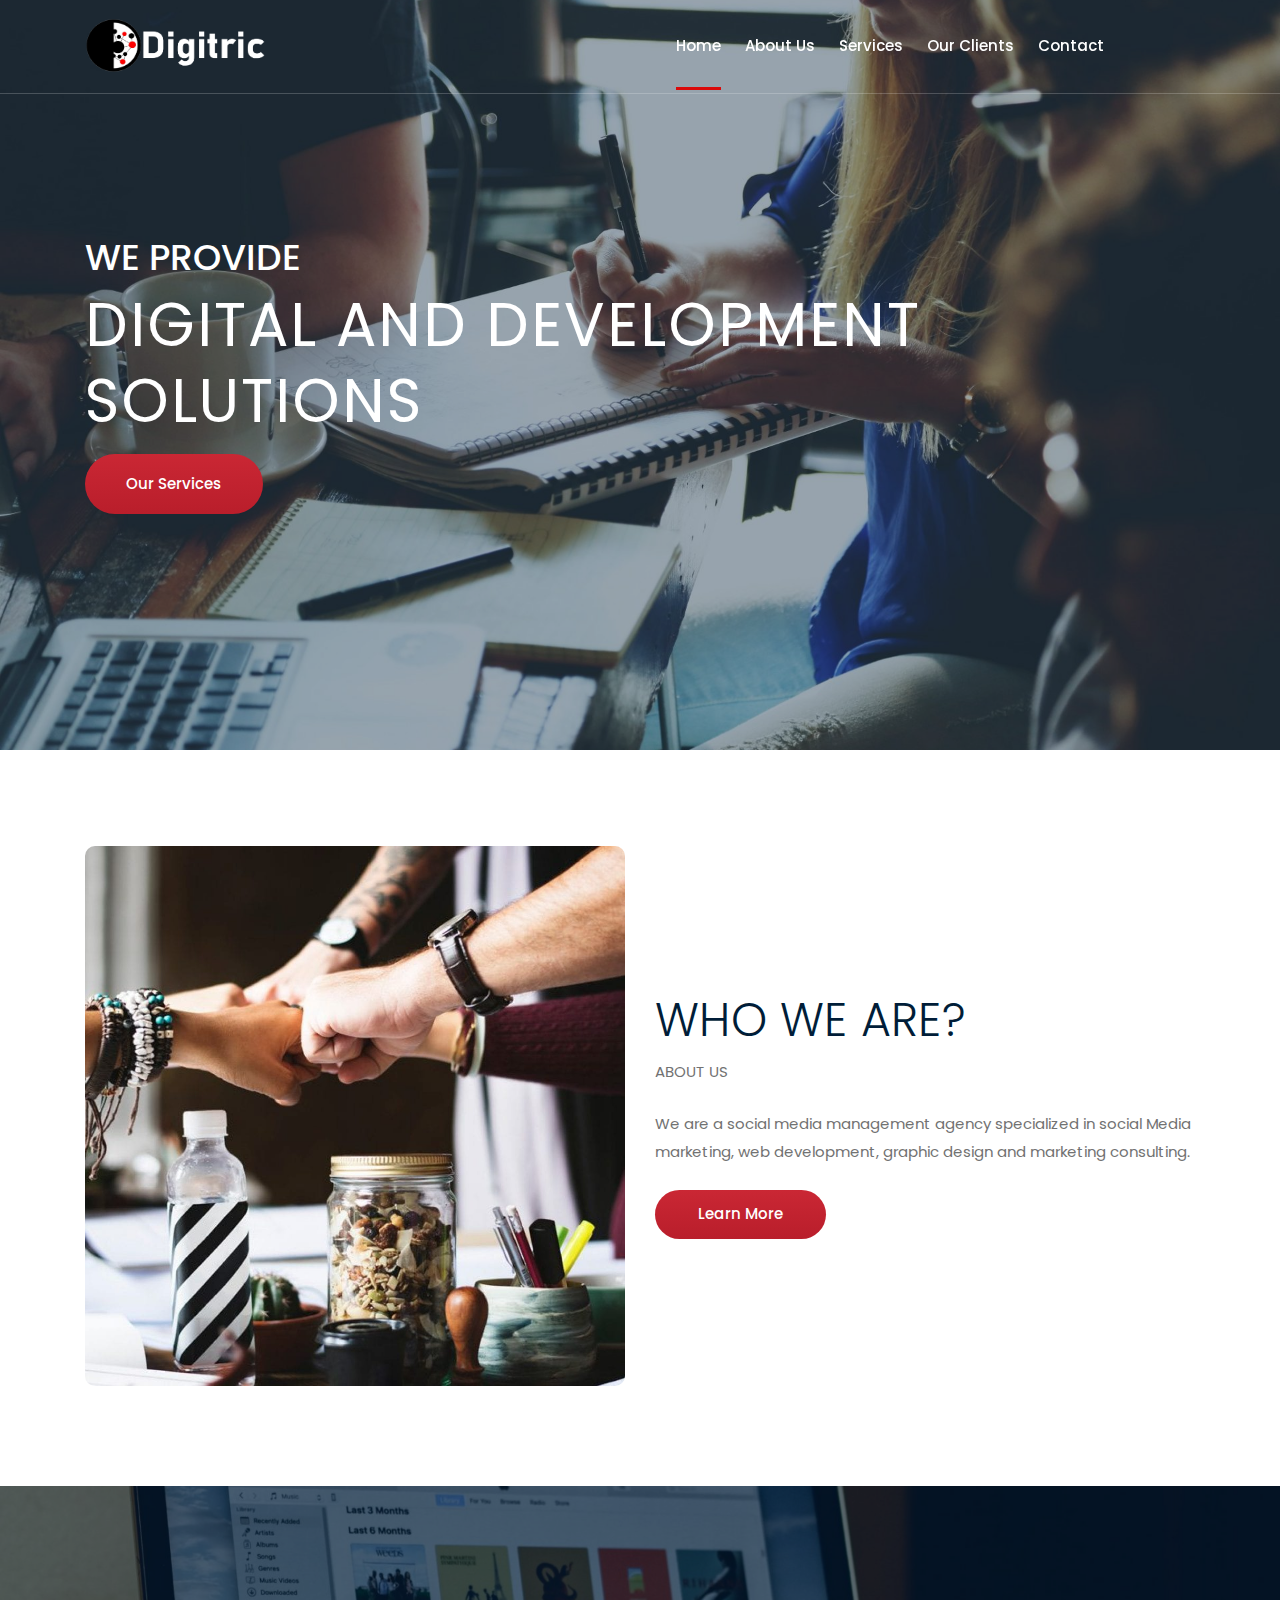
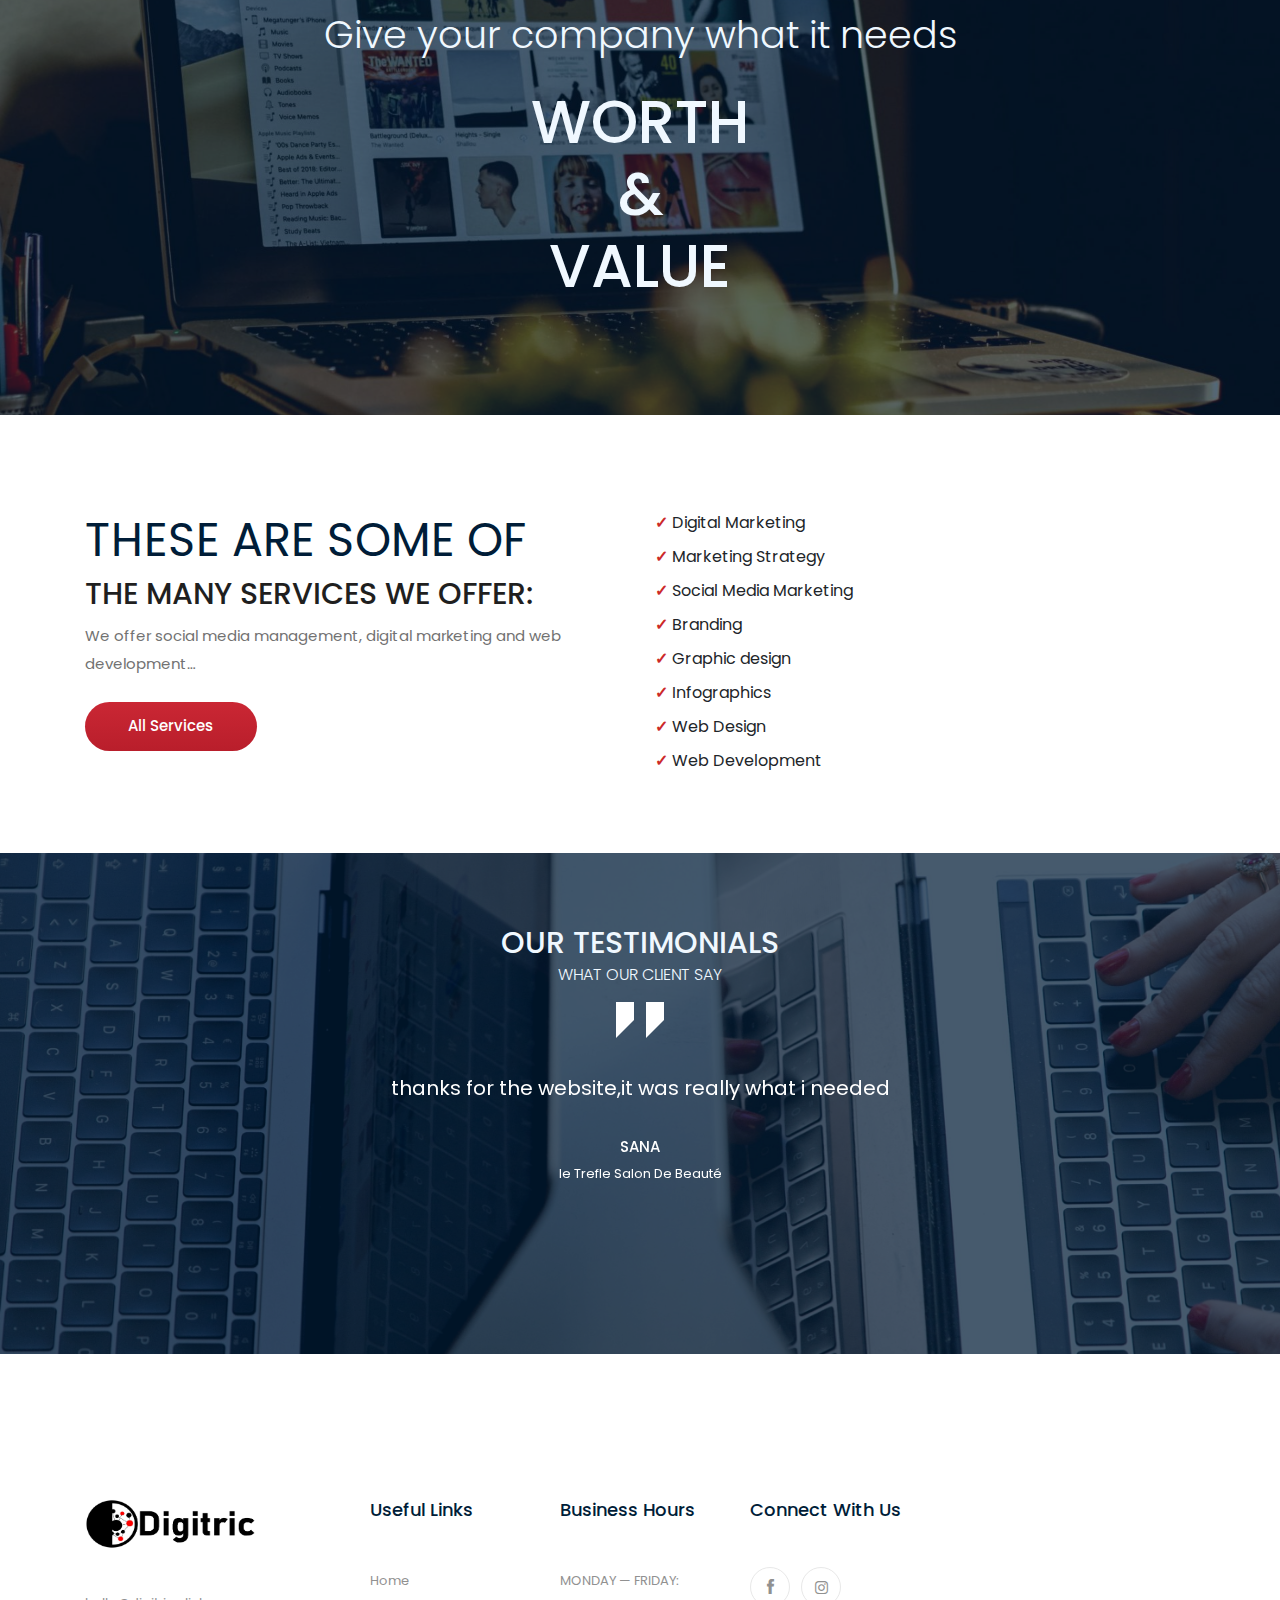
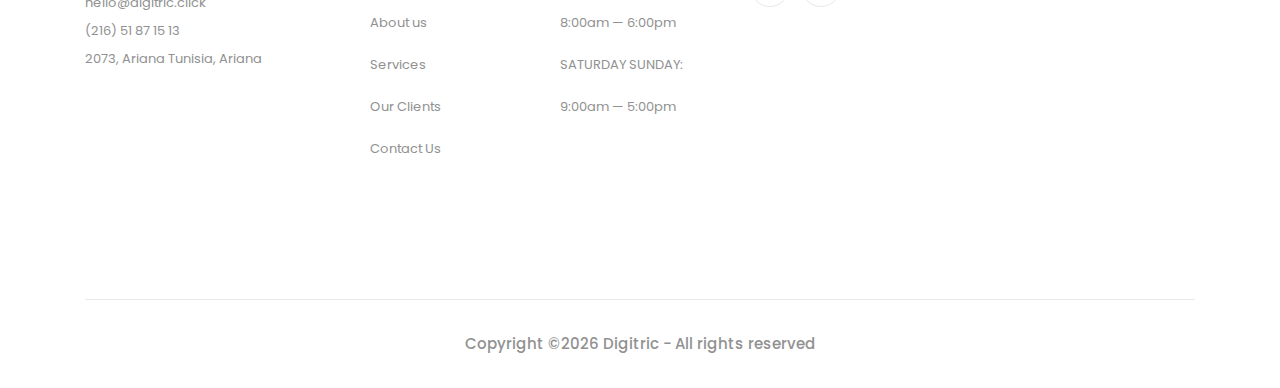
<file: index.html>
<!doctype html>
<html class="no-js" lang="zxx">

<head>
    <meta charset="utf-8">
    <meta http-equiv="x-ua-compatible" content="ie=edge">
    <title>Digitrice - Digital Agency</title>
    <meta name="description" content="">
    <meta name="viewport" content="width=device-width, initial-scale=1">

    <!-- <link rel="manifest" href="site.webmanifest"> -->
    <link rel="shortcut icon" type="image/x-icon" href="img/fav.png">
    <!-- Place favicon.ico in the root directory -->

    <!-- CSS here -->
    <link rel="stylesheet" href="css/bootstrap.min.css">
    <link rel="stylesheet" href="css/owl.carousel.min.css">
    <link rel="stylesheet" href="css/magnific-popup.css">
    <link rel="stylesheet" href="css/font-awesome.min.css">
    <link rel="stylesheet" href="css/themify-icons.css">
    <link rel="stylesheet" href="css/nice-select.css">
    <link rel="stylesheet" href="css/flaticon.css">
    <link rel="stylesheet" href="css/gijgo.css">
    <link rel="stylesheet" href="css/animate.css">
    <link rel="stylesheet" href="css/slick.css">
    <link rel="stylesheet" href="css/slicknav.css">
    <link rel="stylesheet" href="css/style.css">
    <!-- <link rel="stylesheet" href="css/responsive.css"> -->
</head>

<body>
    <!--[if lte IE 9]>
            <p class="browserupgrade">You are using an <strong>outdated</strong> browser. Please <a href="https://browsehappy.com/">upgrade your browser</a> to improve your experience and security.</p>
        <![endif]-->

    <!-- header-start -->
    <header>
        <div class="header-area ">
            <div id="sticky-header" class="main-header-area">
                <div class="container">
                    <div class="header_bottom_border">
                        <div class="row align-items-center">
                            <div class="col-xl-3 col-lg-2">
                                <div class="logo">
                                    <a href="index.html">
                                        <img style="width: 180px;height: 55px;" src="img/logo.png" alt="digitric logo">
                                    </a>
                                </div>
                            </div>
                            <div style="margin-left: 250px;" class="col-xl-6 col-lg-7">
                                <div class="main-menu  d-none d-lg-block">
                                    <nav>
                                        <ul id="navigation">
                                            <li><a class="active" href="index.html">home</a></li>
                                            <li><a href="about.html">About us</a></li>
                                            <li><a href="services.html">Services</a></li>
                                            <li><a href="clients.html">Our Clients</a></li>
                                            <li><a href="contact.html">Contact</a></li>
                                        </ul>
                                    </nav>
                                </div>
                            </div>
                            <div class="col-xl-3 col-lg-3 d-none d-lg-block">
                            </div>
                            <div class="col-12">
                                <div class="mobile_menu d-block d-lg-none"></div>
                            </div>
                        </div>
                    </div>

                </div>
            </div>
        </div>
    </header>
    <!-- header-end -->

    <!-- slider_area_start -->
    <div class="slider_area">
        <div class="slider_active owl-carousel">
            <div class="single_slider  d-flex align-items-center slider_bg_1 overlay2">
                <div class="container">
                    <div class="row">
                        <div class="col-xl-12">
                            <div class="slider_text ">
                                <h1 style="color: #fff;">WE PROVIDE</h1> 
                                    <h3><strong> DIGITAL AND DEVELOPMENT <br>
                                    SOLUTIONS</strong></h3>
                                <div class="video_service_btn">
                                    <a href="services.html" class="boxed-btn3">Our Services</a>
                                </div>
                            </div>
                        </div>
                    </div>
                </div>
            </div>
        </div>
    </div>
    <!-- service_area_end -->

    <!-- about_info_area start  -->
    <br><br><br><br>
    <div class="about_info_area">
        <div class="container">
            <div class="row align-items-center">
                <div class="col-xl-6 col-lg-6">
                    <div class="about_thumb">
                        <img src="img/about.jpg" alt="">
                    </div>
                </div>
                <div class="col-xl-6 col-lg-6">
                    <div class="about_text">
                        <h3>WHO WE ARE?</h3>
                        <p>ABOUT US</p>
                        <p>We are a social media management agency specialized in social Media marketing, web development, graphic design and marketing consulting.</p>
                            <a href="about.html" class="boxed-btn3">Learn more</a>
                    </div>
                </div>

            </div>
        </div>
    </div>
    <!-- /about_info_area end  -->

    <!-- counter_area  -->
    <div class="counter_area counter_bg_1 overlay_03">
        <div class="container">
            <div class="row">
                <div class="col-lg-12 " style="text-align: center;">
                    <p style="color: aliceblue; font-size: 38px;">Give your company what it needs</p><br>
                    <h2 style="font-size: 60px; color: aliceblue;">WORTH <br>&<br>VALUE</h2>

                </div>
            </div>
        </div>
    </div>

    <br><br><br><br>
    <div class="about_info_area">
        <div class="container">
            <div class="row align-items-center">
                <div class="col-xl-6 col-lg-6">
                    <div class="about_text">
                        <h3><strong> THESE ARE SOME OF</strong><br></h3> <h2>THE MANY SERVICES WE OFFER:</h2>
                        <p>We offer social media management, digital marketing and web development…</p>
                            <a href="services.html" class="boxed-btn3">All Services</a>
                    </div>
                </div>
                <div class="col-xl-6 col-lg-6">
                    <ul>
                        <li style="margin-bottom: 10px;"><strong style="color: rgb(204, 41, 41);">✓</strong> Digital Marketing</li>
                        <li style="margin-bottom: 10px;"><strong style="color: rgb(204, 41, 41);">✓</strong> Marketing Strategy</li>
                        <li style="margin-bottom: 10px;"><strong style="color: rgb(204, 41, 41);">✓</strong> Social Media Marketing</li>
                        <li style="margin-bottom: 10px;"><strong style="color: rgb(204, 41, 41);">✓</strong> Branding</li>
                        <li style="margin-bottom: 10px;"><strong style="color: rgb(204, 41, 41);">✓</strong> Graphic design</li>
                        <li style="margin-bottom: 10px;"><strong style="color: rgb(204, 41, 41);">✓</strong> Infographics</li>
                        <li style="margin-bottom: 10px;"><strong style="color: rgb(204, 41, 41);">✓</strong> Web Design</li>
                        <li style="margin-bottom: 10px;"><strong style="color: rgb(204, 41, 41);">✓</strong> Web Development</li>
                    </ul>
                </div>
            </div>
        </div>
    </div>




    <div class="testimonial_area overlay ">
        <div class="container">
            <div class="row" >
                <div class="col-xl-12" style="text-align: center; margin-top: -70px;">
                    <h2 style="color: aliceblue;">OUR TESTIMONIALS<br>
                        <p style="color: aliceblue;">WHAT OUR CLIENT SAY</p></h2>
    
                    <div class="testmonial_active owl-carousel">
                        <div class="single_carousel">
                                <div class="single_testmonial text-center">
                                        <div class="quote">
                                            <img src="img/svg_icon/quote.svg" alt="">
                                        </div>
                                        <p>thanks for the website,it was really what i needed
                                        </p>
                                        <div class="testmonial_author">
                                            <h3>SANA</h3>
                                            <span>le Trefle Salon De Beauté
                                            </span>
                                        </div>
                                    </div>
                        </div>
                        <div class="single_carousel">
                                <div class="single_testmonial text-center">
                                        <div class="quote">
                                            <img src="img/svg_icon/quote.svg" alt="">
                                        </div>
                                        <p>the logo and website were amazing, without mentionning the facebook and instagram content </p>
                                        <div class="testmonial_author">
                                            <h3>RIM</h3>
                                            <span>Primanata.com</span>
                                        </div>
                                    </div>
                        </div>
                        <div class="single_carousel">
                                <div class="single_testmonial text-center">
                                        <div class="quote">
                                            <img src="img/svg_icon/quote.svg" alt="">
                                        </div>
                                        <p>thanks alot for the Branding pack, your work is professional and i am really happy with it, thanks alot keep it up </p>
                                        <div class="testmonial_author">
                                            <h3>NADIM</h3>
                                            <span>L'Entrepot                                            </span>
                                        </div>
                                    </div>
                        </div>
                    </div>
                </div>
            </div>
        </div>
    </div>


    <!-- team_area  -->
    <!-- /team_area  -->


    <!-- Information_area  -->
    <!-- /Information_area  end -->

    <!-- footer start -->
    <footer class="footer">
        <div class="footer_top">
            <div class="container">
                <div class="row">
                    <div class="col-xl-3 col-md-6 col-lg-3">
                        <div class="footer_widget">
                            <div class="footer_logo">
                                <a href="#">
                                    <img style="width:170px; height: 50px;" src="img/logob.png" alt="digitric logo">
                                </a>
                            </div>
                            <p>
                                    <a href="#">hello@digitric.click</a> <br>
                                    
(216) 51 87 15 13 <br>
                                    
2073, Ariana
Tunisia, Ariana
                            </p>

                        </div>
                    </div>
                    <div class="col-xl-2 col-md-6 col-lg-3">
                        <div class="footer_widget">
                            <h3 class="footer_title">
                                    Useful Links
                            </h3>
                            <ul>
                                <li><a href="index.html">Home</a></li>
                                <li><a href="about.html"> About us</a></li>
                                <li><a href="services.html">Services</a></li>
                                <li><a href="clients.html">Our Clients</a></li>
                                <li><a href="contact.html">Contact Us</a></li>
                            </ul>

                        </div>
                    </div>
                    <div class="col-xl-2 col-md-6 col-lg-2">
                        <div class="footer_widget">
                            <h3 class="footer_title">
                                    Business Hours
                            </h3>
                            <ul>
                                <li>MONDAY — FRIDAY:<br>
                                    8:00am — 6:00pm</li>
                                <li>SATURDAY SUNDAY: <br>
                                    9:00am — 5:00pm</li>
                            </ul>
                        </div>
                    </div>
                    <div class="col-xl-4 col-md-6 col-lg-4">
                            <div class="footer_widget">
                                    <h3 class="footer_title">
                                            Connect with us
                                    </h3>
                                    <div class="socail_links">
                                        <ul>
                                            <li>
                                                <a href="https://www.facebook.com/Digitric.DDA/" target="_blank">
                                                    <i class="ti-facebook"></i>
                                                </a>
                                            </li>
                                            <li>
                                                <a href="https://www.instagram.com/digitric.dda/" target="_blank">
                                                    <i class="fa fa-instagram"></i>
                                                </a>
                                            </li>
                                        </ul>
                                    </div>
                                        </div>
                    </div>
                </div>
            </div>
        </div>
        <div class="copy-right_text">
            <div class="container">
                <div class="footer_border"></div>
                <div class="row">
                    <div class="col-xl-12">
                        <p class="copy_right text-center">
Copyright &copy;<script>document.write(new Date().getFullYear());</script> Digitric - All rights reserved  
                        </p>
                    </div>
                </div>
            </div>
        </div>
    </footer>
    <!--/ footer end  -->

    <!-- link that opens popup -->


    <!-- JS here -->
    <script src="js/vendor/modernizr-3.5.0.min.js"></script>
    <script src="js/vendor/jquery-1.12.4.min.js"></script>
    <script src="js/popper.min.js"></script>
    <script src="js/bootstrap.min.js"></script>
    <script src="js/owl.carousel.min.js"></script>
    <script src="js/isotope.pkgd.min.js"></script>
    <script src="js/ajax-form.js"></script>
    <script src="js/waypoints.min.js"></script>
    <script src="js/jquery.counterup.min.js"></script>
    <script src="js/imagesloaded.pkgd.min.js"></script>
    <script src="js/scrollIt.js"></script>
    <script src="js/jquery.scrollUp.min.js"></script>
    <script src="js/wow.min.js"></script>
    <script src="js/nice-select.min.js"></script>
    <script src="js/jquery.slicknav.min.js"></script>
    <script src="js/jquery.magnific-popup.min.js"></script>
    <script src="js/plugins.js"></script>
    <script src="js/gijgo.min.js"></script>
    <script src="js/slick.min.js"></script>
    <!--contact js-->
    <script src="js/contact.js"></script>
    <script src="js/jquery.ajaxchimp.min.js"></script>
    <script src="js/jquery.form.js"></script>
    <script src="js/jquery.validate.min.js"></script>
    <script src="js/mail-script.js"></script>

    <script src="js/main.js"></script>
</body>

</html>
</file>
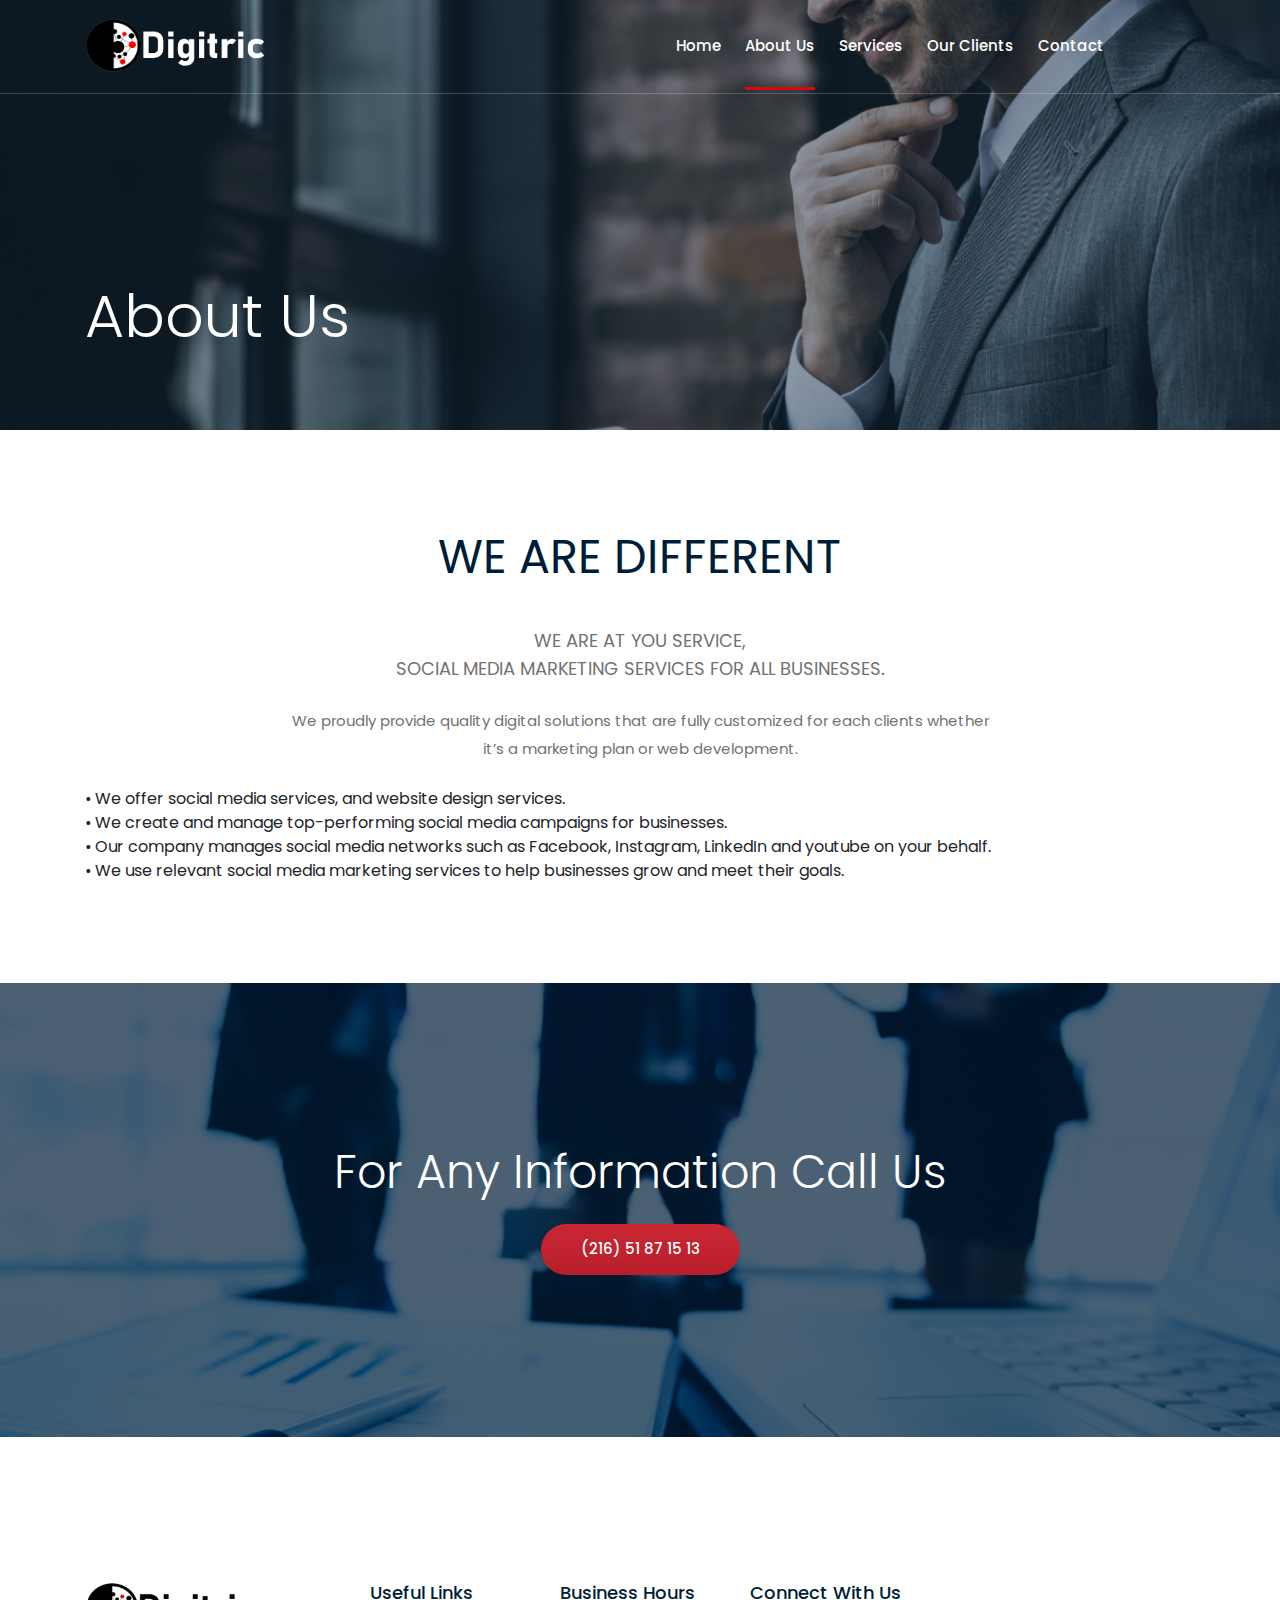
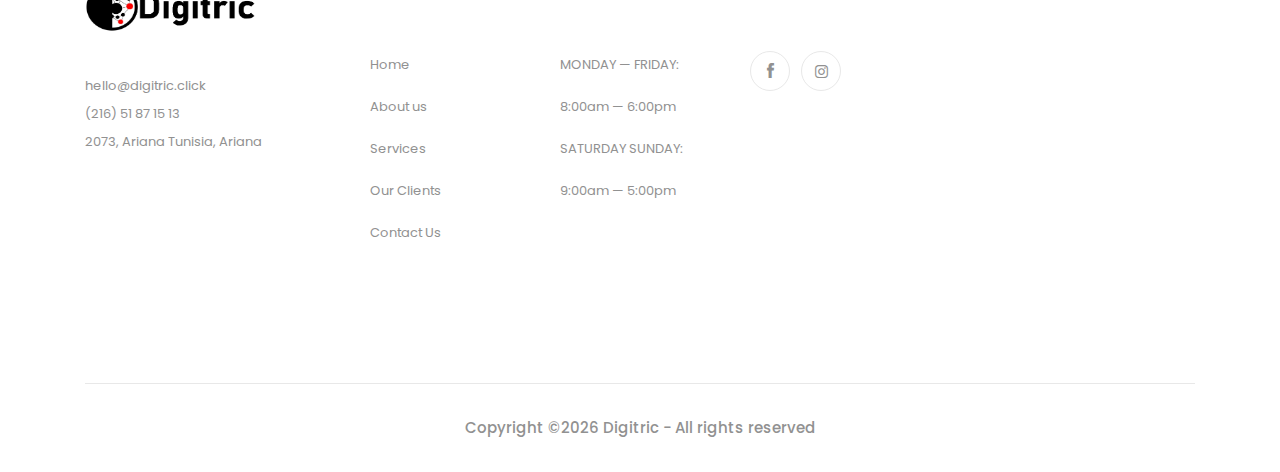
<file: about.html>
<!doctype html>
<html class="no-js" lang="zxx">

<head>
    <meta charset="utf-8">
    <meta http-equiv="x-ua-compatible" content="ie=edge">
    <title>Digitric - About us</title>
    <meta name="description" content="">
    <meta name="viewport" content="width=device-width, initial-scale=1">

    <!-- <link rel="manifest" href="site.webmanifest"> -->
    <link rel="shortcut icon" type="image/x-icon" href="img/fav.png">
    <!-- Place favicon.ico in the root directory -->

    <!-- CSS here -->
    <link rel="stylesheet" href="css/bootstrap.min.css">
    <link rel="stylesheet" href="css/owl.carousel.min.css">
    <link rel="stylesheet" href="css/magnific-popup.css">
    <link rel="stylesheet" href="css/font-awesome.min.css">
    <link rel="stylesheet" href="css/themify-icons.css">
    <link rel="stylesheet" href="css/nice-select.css">
    <link rel="stylesheet" href="css/flaticon.css">
    <link rel="stylesheet" href="css/gijgo.css">
    <link rel="stylesheet" href="css/animate.css">
    <link rel="stylesheet" href="css/slick.css">
    <link rel="stylesheet" href="css/slicknav.css">
    <link rel="stylesheet" href="css/style.css">
    <!-- <link rel="stylesheet" href="css/responsive.css"> -->
</head>

<body>
    <!--[if lte IE 9]>
            <p class="browserupgrade">You are using an <strong>outdated</strong> browser. Please <a href="https://browsehappy.com/">upgrade your browser</a> to improve your experience and security.</p>
        <![endif]-->

    <!-- header-start -->
    <header>
        <div class="header-area ">
            <div id="sticky-header" class="main-header-area">
                <div class="container">
                    <div class="header_bottom_border">
                        <div class="row align-items-center">
                            <div class="col-xl-3 col-lg-2">
                                <div class="logo">
                                    <a href="index.html">
                                        <img style="width: 180px;height: 55px;" src="img/logo.png" alt="digitric logo">
                                    </a>
                                </div>
                            </div>
                            <div style="margin-left: 250px;" class="col-xl-6 col-lg-7">
                                <div class="main-menu  d-none d-lg-block">
                                    <nav>
                                        <ul id="navigation">
                                            <li><a href="index.html">home</a></li>
                                            <li><a class="active" href="about.html">About us</a></li>
                                            <li><a href="services.html">Services</a></li>
                                            <li><a href="clients.html">Our Clients</a></li>
                                            <li><a href="contact.html">Contact</a></li>
                                        </ul>
                                    </nav>
                                </div>
                            </div>
                            <div class="col-xl-3 col-lg-3 d-none d-lg-block">
                            </div>
                            <div class="col-12">
                                <div class="mobile_menu d-block d-lg-none"></div>
                            </div>
                        </div>
                    </div>

                </div>
            </div>
        </div>
    </header>
    <!-- header-end -->

    <!-- bradcam_area  -->
    <div  style="height: 200px;" class="bradcam_area bradcam_bg_1">
            <div class="container">
                <div class="row">
                    <div class="col-xl-12">
                        <div class="bradcam_text">
                            <h3>About Us</h3>
                        </div>
                    </div>
                </div>
            </div>
        </div>
        <!--/ bradcam_area  -->

    <!-- about_info_area start  -->
    <div class="about_info_area plus_padding">
        <div class="container">
            <div class="row align-items-center" style="text-align: center;">
                <div class="col-lg-12">
                    <div class="about_text">
                        <h3> <strong>WE ARE DIFFERENT</strong></h3><br>
                        <p style="font-size: 18px;">WE ARE AT YOU SERVICE,<br>
                            SOCIAL MEDIA MARKETING SERVICES FOR ALL BUSINESSES.</p>
                            <p>We proudly provide quality digital solutions that are fully customized for each clients whether <br> it’s a  marketing plan or web development.</p>
                            <ul style="text-align: left;">
                                <li>• We offer social media services, and website design services.</li>
                                <li>• We create and manage top-performing social media campaigns for businesses.</li>
                                <li>• Our company manages social media networks such as Facebook, Instagram, LinkedIn and youtube on your behalf.</li>
                                <li>• We use relevant social media marketing services to help businesses grow and meet their goals.</li>
                            </ul>
                    </div>
                </div>
            </div>
        </div>
    </div>
    <!-- /about_info_area end  -->

    <!-- counter_area  -->

    <!-- Information_area  -->
    <div class="Information_area overlay">
        <div class="container">
            <div class="row justify-content-center align-items-center">
                <div class="col-xl-8">
                    <div class="info_text text-center">
                        <h3>For Any Information Call Us</h3><br>
                        <a class="boxed-btn3" href="#">(216) 51 87 15 13</a>
                    </div>
                </div>
            </div>
        </div>
    </div>
    <!-- /Information_area  end -->

    <!-- footer start -->
    <footer class="footer">
        <div class="footer_top">
            <div class="container">
                <div class="row">
                    <div class="col-xl-3 col-md-6 col-lg-3">
                        <div class="footer_widget">
                            <div class="footer_logo">
                                <a href="#">
                                    <img style="width:170px; height: 50px;" src="img/logob.png" alt="digitric logo">
                                </a>
                            </div>
                            <p>
                                    <a href="#">hello@digitric.click</a> <br>
                                    
(216) 51 87 15 13 <br>
                                    
2073, Ariana
Tunisia, Ariana
                            </p>

                        </div>
                    </div>
                    <div class="col-xl-2 col-md-6 col-lg-3">
                        <div class="footer_widget">
                            <h3 class="footer_title">
                                    Useful Links
                            </h3>
                            <ul>
                                <li><a href="index.html">Home</a></li>
                                <li><a href="about.html"> About us</a></li>
                                <li><a href="services.html">Services</a></li>
                                <li><a href="clients.html">Our Clients</a></li>
                                <li><a href="contact.html">Contact Us</a></li>
                            </ul>

                        </div>
                    </div>
                    <div class="col-xl-2 col-md-6 col-lg-2">
                        <div class="footer_widget">
                            <h3 class="footer_title">
                                    Business Hours
                            </h3>
                            <ul>
                                <li>MONDAY — FRIDAY:<br>
                                    8:00am — 6:00pm</li>
                                <li>SATURDAY SUNDAY: <br>
                                    9:00am — 5:00pm</li>
                            </ul>
                        </div>
                    </div>
                    <div class="col-xl-4 col-md-6 col-lg-4">
                            <div class="footer_widget">
                                    <h3 class="footer_title">
                                            Connect with us
                                    </h3>
                                    <div class="socail_links">
                                        <ul>
                                            <li>
                                                <a href="https://www.facebook.com/Digitric.DDA/" target="_blank">
                                                    <i class="ti-facebook"></i>
                                                </a>
                                            </li>
                                            <li>
                                                <a href="https://www.instagram.com/digitric.dda/" target="_blank">
                                                    <i class="fa fa-instagram"></i>
                                                </a>
                                            </li>
                                        </ul>
                                    </div>
                                        </div>
                    </div>
                </div>
            </div>
        </div>
        <div class="copy-right_text">
            <div class="container">
                <div class="footer_border"></div>
                <div class="row">
                    <div class="col-xl-12">
                        <p class="copy_right text-center">
Copyright &copy;<script>document.write(new Date().getFullYear());</script> Digitric - All rights reserved  
                        </p>
                    </div>
                </div>
            </div>
        </div>
    </footer>
    <!--/ footer end  -->

    <!-- link that opens popup -->


    <!-- JS here -->
    <script src="js/vendor/modernizr-3.5.0.min.js"></script>
    <script src="js/vendor/jquery-1.12.4.min.js"></script>
    <script src="js/popper.min.js"></script>
    <script src="js/bootstrap.min.js"></script>
    <script src="js/owl.carousel.min.js"></script>
    <script src="js/isotope.pkgd.min.js"></script>
    <script src="js/ajax-form.js"></script>
    <script src="js/waypoints.min.js"></script>
    <script src="js/jquery.counterup.min.js"></script>
    <script src="js/imagesloaded.pkgd.min.js"></script>
    <script src="js/scrollIt.js"></script>
    <script src="js/jquery.scrollUp.min.js"></script>
    <script src="js/wow.min.js"></script>
    <script src="js/nice-select.min.js"></script>
    <script src="js/jquery.slicknav.min.js"></script>
    <script src="js/jquery.magnific-popup.min.js"></script>
    <script src="js/plugins.js"></script>
    <script src="js/gijgo.min.js"></script>
    <script src="js/slick.min.js"></script>
    <!--contact js-->
    <script src="js/contact.js"></script>
    <script src="js/jquery.ajaxchimp.min.js"></script>
    <script src="js/jquery.form.js"></script>
    <script src="js/jquery.validate.min.js"></script>
    <script src="js/mail-script.js"></script>

    <script src="js/main.js"></script>
</body>

</html>
</file>
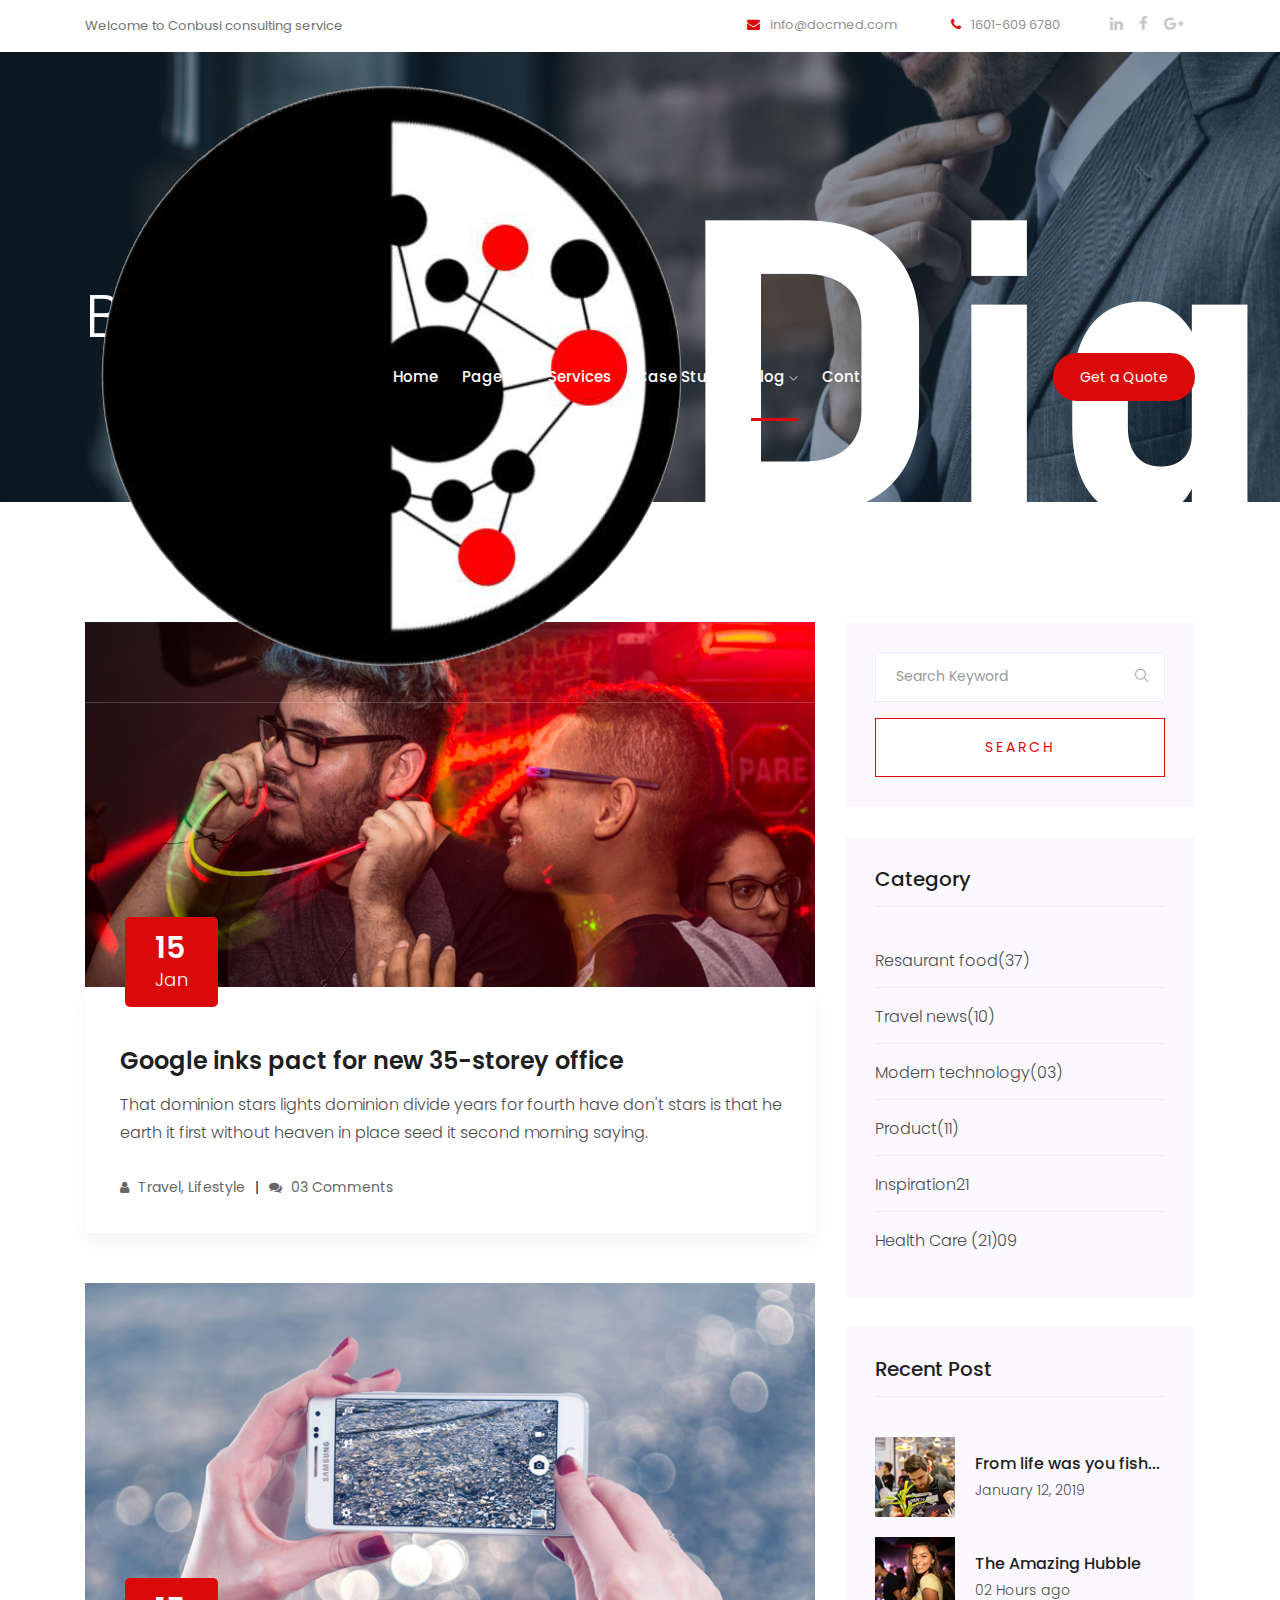
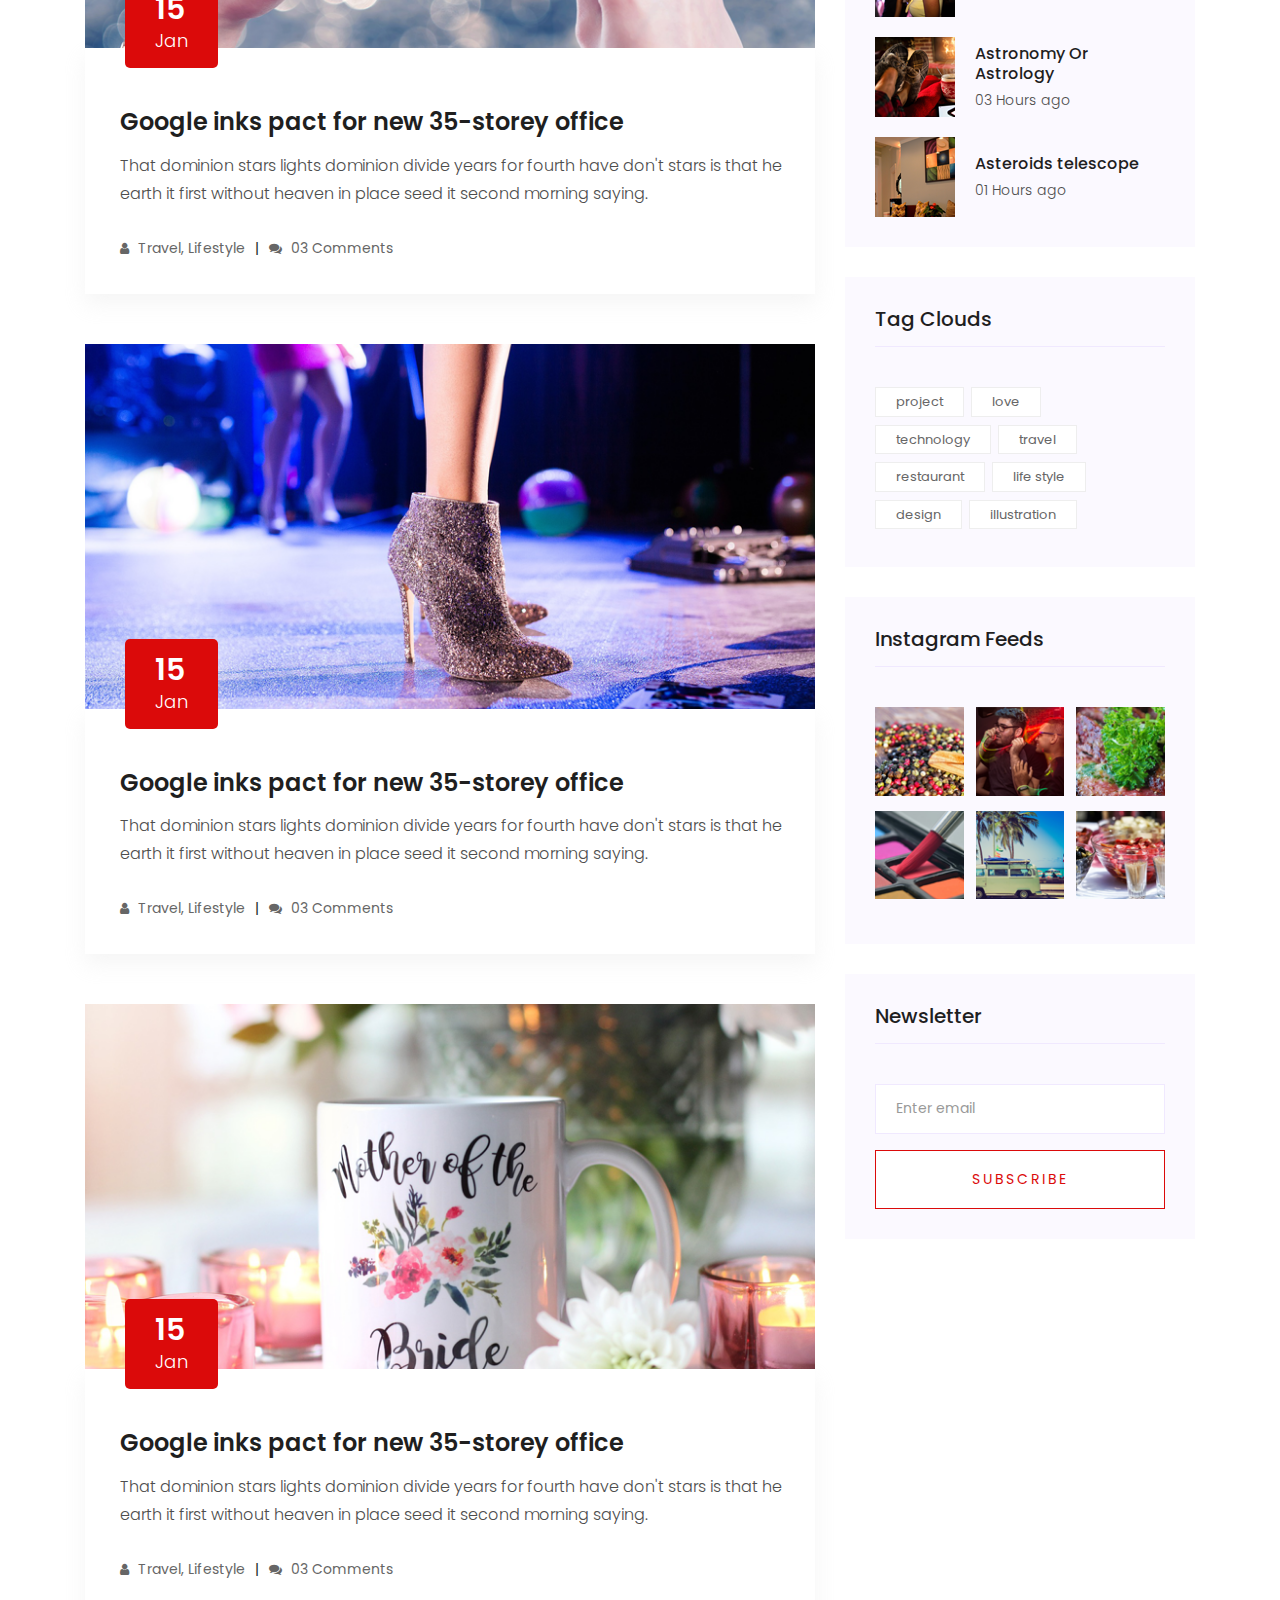
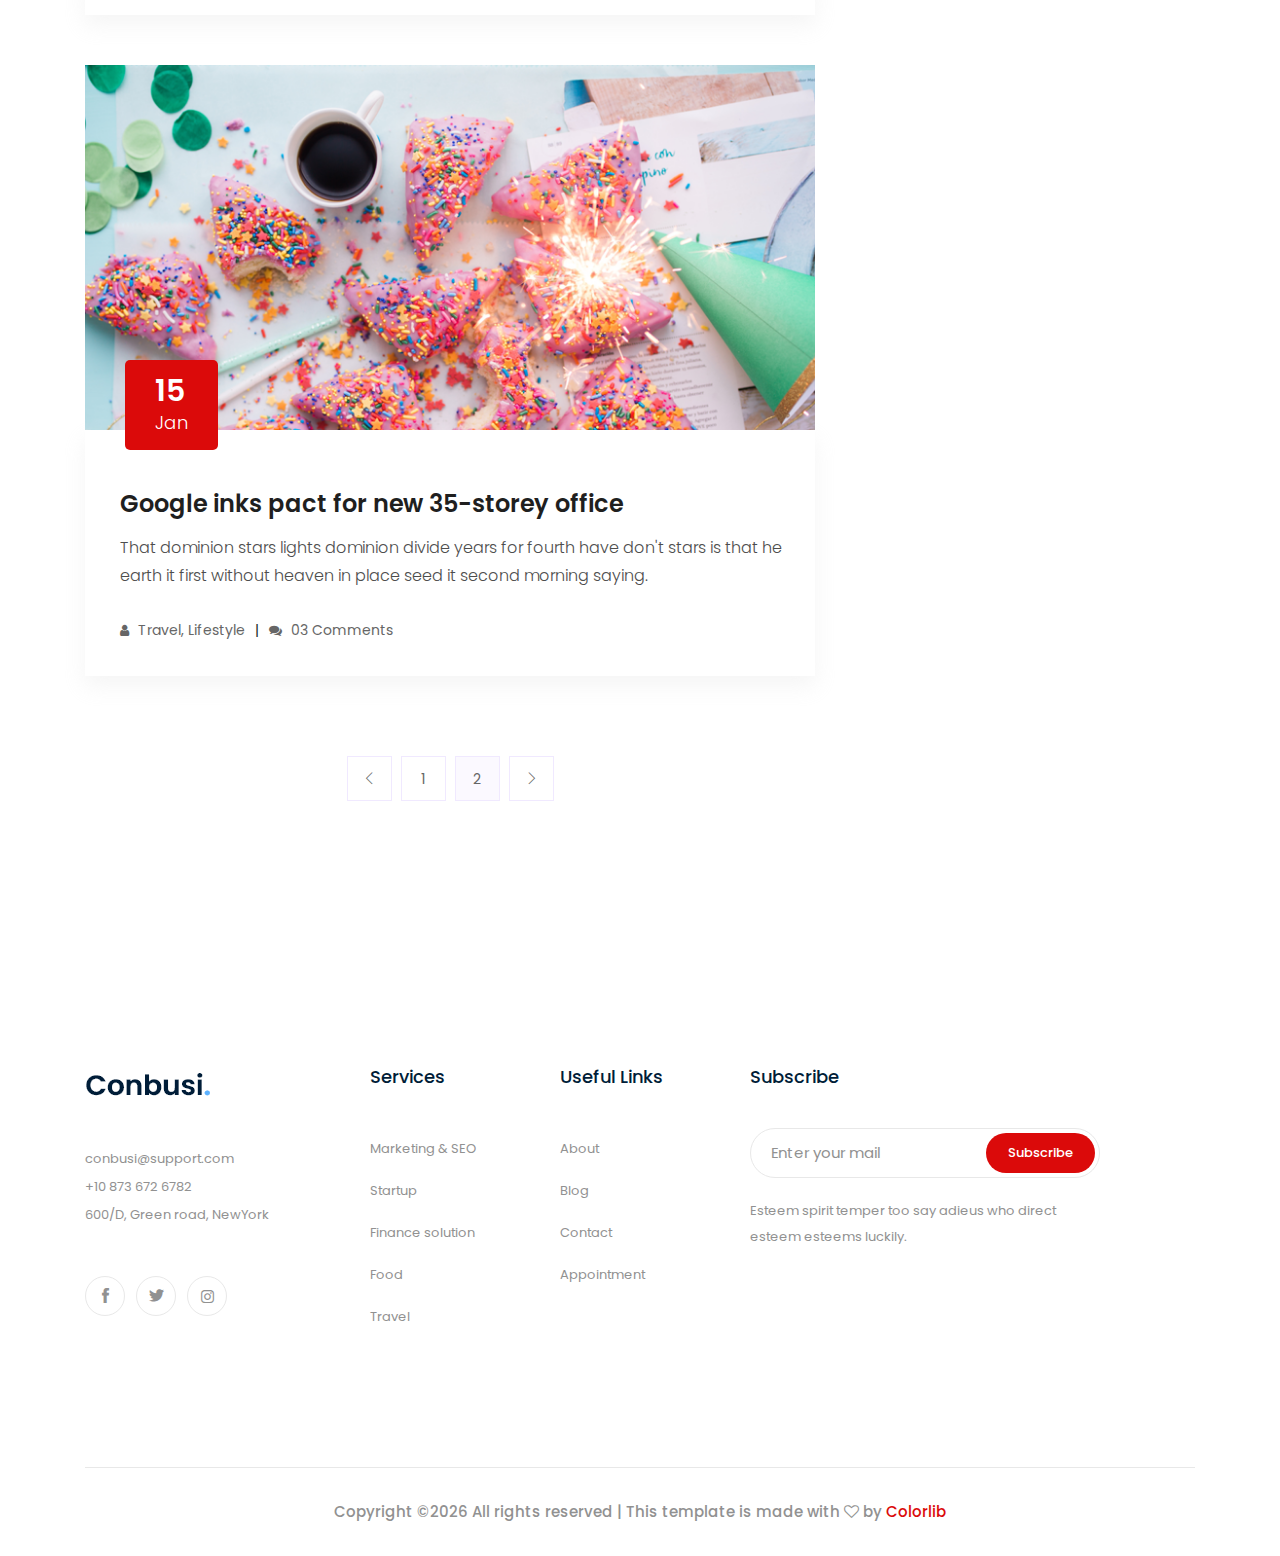
<file: blog.html>
<!doctype html>
<html class="no-js" lang="zxx">

<head>
    <meta charset="utf-8">
    <meta http-equiv="x-ua-compatible" content="ie=edge">
    <title>Busicol</title>
    <meta name="description" content="">
    <meta name="viewport" content="width=device-width, initial-scale=1">

    <!-- <link rel="manifest" href="site.webmanifest"> -->
    <link rel="shortcut icon" type="image/x-icon" href="img/favicon.png">
    <!-- Place favicon.ico in the root directory -->

    <!-- CSS here -->
    <link rel="stylesheet" href="css/bootstrap.min.css">
    <link rel="stylesheet" href="css/owl.carousel.min.css">
    <link rel="stylesheet" href="css/magnific-popup.css">
    <link rel="stylesheet" href="css/font-awesome.min.css">
    <link rel="stylesheet" href="css/themify-icons.css">
    <link rel="stylesheet" href="css/nice-select.css">
    <link rel="stylesheet" href="css/flaticon.css">
    <link rel="stylesheet" href="css/gijgo.css">
    <link rel="stylesheet" href="css/animate.css">
    <link rel="stylesheet" href="css/slicknav.css">
    <link rel="stylesheet" href="css/style.css">
    <!-- <link rel="stylesheet" href="css/responsive.css"> -->
</head>

<body>
    <!--[if lte IE 9]>
            <p class="browserupgrade">You are using an <strong>outdated</strong> browser. Please <a href="https://browsehappy.com/">upgrade your browser</a> to improve your experience and security.</p>
        <![endif]-->

    <!-- header-start -->
    <header>
            <div class="header-area ">
                <div class="header-top_area d-none d-lg-block">
                    <div class="container">
                        <div class="row">
                            <div class="col-xl-5 col-md-5 ">
                                <div class="header_left">
                                    <p>Welcome to Conbusi consulting service</p>
                                </div>
                            </div>
                            <div class="col-xl-7 col-md-7">
                                <div class="header_right d-flex">
                                        <div class="short_contact_list">
                                                <ul>
                                                    <li><a href="#"> <i class="fa fa-envelope"></i> info@docmed.com</a></li>
                                                    <li><a href="#"> <i class="fa fa-phone"></i> 1601-609 6780</a></li>
                                                </ul>
                                            </div>
                                            <div class="social_media_links">
                                                <a href="#">
                                                    <i class="fa fa-linkedin"></i>
                                                </a>
                                                <a href="#">
                                                    <i class="fa fa-facebook"></i>
                                                </a>
                                                <a href="#">
                                                    <i class="fa fa-google-plus"></i>
                                                </a>
                                            </div>
                                </div>
    
                            </div>
                        </div>
                    </div>
                </div>
                <div id="sticky-header" class="main-header-area">
                    <div class="container">
                        <div class="header_bottom_border">
                            <div class="row align-items-center">
                                <div class="col-xl-3 col-lg-2">
                                    <div class="logo">
                                        <a href="index.html">
                                            <img src="img/logo.png" alt="">
                                        </a>
                                    </div>
                                </div>
                                <div class="col-xl-6 col-lg-7">
                                    <div class="main-menu  d-none d-lg-block">
                                        <nav>
                                            <ul id="navigation">
                                                <li><a href="index.html">home</a></li>
                                                <li><a href="#">pages <i class="ti-angle-down"></i></a>
                                                    <ul class="submenu">
                                                            <li><a href="case_details.html">case details</a></li>
                                                            <li><a href="about.html">about</a></li>
                                                            <li><a href="elements.html">elements</a></li>
                                                    </ul>
                                                </li>
                                                <li><a href="services.html">Services</a></li>
                                                <li><a href="study.html">Case study</a></li>
                                                <li><a class="active" href="#">blog <i class="ti-angle-down"></i></a>
                                                    <ul class="submenu">
                                                        <li><a href="blog.html">blog</a></li>
                                                        <li><a href="single-blog.html">single-blog</a></li>
                                                    </ul>
                                                </li>
                                                <li><a href="contact.html">Contact</a></li>
                                            </ul>
                                        </nav>
                                    </div>
                                </div>
                                <div class="col-xl-3 col-lg-3 d-none d-lg-block">
                                    <div class="Appointment">
                                        <div class="book_btn d-none d-lg-block">
                                            <a  href="#">Get a Quote</a>
                                        </div>
                                    </div>
                                </div>
                                <div class="col-12">
                                    <div class="mobile_menu d-block d-lg-none"></div>
                                </div>
                            </div>
                        </div>
    
                    </div>
                </div>
            </div>
        </header>
        <!-- header-end -->
    
        <!-- bradcam_area  -->
        <div class="bradcam_area bradcam_bg_1">
                <div class="container">
                    <div class="row">
                        <div class="col-xl-12">
                            <div class="bradcam_text">
                                <h3>Blog</h3>
                            </div>
                        </div>
                    </div>
                </div>
            </div>
            <!--/ bradcam_area  -->


    <!--================Blog Area =================-->
    <section class="blog_area section-padding">
        <div class="container">
            <div class="row">
                <div class="col-lg-8 mb-5 mb-lg-0">
                    <div class="blog_left_sidebar">
                        <article class="blog_item">
                            <div class="blog_item_img">
                                <img class="card-img rounded-0" src="img/blog/single_blog_1.png" alt="">
                                <a href="#" class="blog_item_date">
                                    <h3>15</h3>
                                    <p>Jan</p>
                                </a>
                            </div>

                            <div class="blog_details">
                                <a class="d-inline-block" href="single-blog.html">
                                    <h2>Google inks pact for new 35-storey office</h2>
                                </a>
                                <p>That dominion stars lights dominion divide years for fourth have don't stars is that
                                    he earth it first without heaven in place seed it second morning saying.</p>
                                <ul class="blog-info-link">
                                    <li><a href="#"><i class="fa fa-user"></i> Travel, Lifestyle</a></li>
                                    <li><a href="#"><i class="fa fa-comments"></i> 03 Comments</a></li>
                                </ul>
                            </div>
                        </article>

                        <article class="blog_item">
                            <div class="blog_item_img">
                                <img class="card-img rounded-0" src="img/blog/single_blog_2.png" alt="">
                                <a href="#" class="blog_item_date">
                                    <h3>15</h3>
                                    <p>Jan</p>
                                </a>
                            </div>

                            <div class="blog_details">
                                <a class="d-inline-block" href="single-blog.html">
                                    <h2>Google inks pact for new 35-storey office</h2>
                                </a>
                                <p>That dominion stars lights dominion divide years for fourth have don't stars is that
                                    he earth it first without heaven in place seed it second morning saying.</p>
                                <ul class="blog-info-link">
                                    <li><a href="#"><i class="fa fa-user"></i> Travel, Lifestyle</a></li>
                                    <li><a href="#"><i class="fa fa-comments"></i> 03 Comments</a></li>
                                </ul>
                            </div>
                        </article>

                        <article class="blog_item">
                            <div class="blog_item_img">
                                <img class="card-img rounded-0" src="img/blog/single_blog_3.png" alt="">
                                <a href="#" class="blog_item_date">
                                    <h3>15</h3>
                                    <p>Jan</p>
                                </a>
                            </div>

                            <div class="blog_details">
                                <a class="d-inline-block" href="single-blog.html">
                                    <h2>Google inks pact for new 35-storey office</h2>
                                </a>
                                <p>That dominion stars lights dominion divide years for fourth have don't stars is that
                                    he earth it first without heaven in place seed it second morning saying.</p>
                                <ul class="blog-info-link">
                                    <li><a href="#"><i class="fa fa-user"></i> Travel, Lifestyle</a></li>
                                    <li><a href="#"><i class="fa fa-comments"></i> 03 Comments</a></li>
                                </ul>
                            </div>
                        </article>

                        <article class="blog_item">
                            <div class="blog_item_img">
                                <img class="card-img rounded-0" src="img/blog/single_blog_4.png" alt="">
                                <a href="#" class="blog_item_date">
                                    <h3>15</h3>
                                    <p>Jan</p>
                                </a>
                            </div>

                            <div class="blog_details">
                                <a class="d-inline-block" href="single-blog.html">
                                    <h2>Google inks pact for new 35-storey office</h2>
                                </a>
                                <p>That dominion stars lights dominion divide years for fourth have don't stars is that
                                    he earth it first without heaven in place seed it second morning saying.</p>
                                <ul class="blog-info-link">
                                    <li><a href="#"><i class="fa fa-user"></i> Travel, Lifestyle</a></li>
                                    <li><a href="#"><i class="fa fa-comments"></i> 03 Comments</a></li>
                                </ul>
                            </div>
                        </article>

                        <article class="blog_item">
                            <div class="blog_item_img">
                                <img class="card-img rounded-0" src="img/blog/single_blog_5.png" alt="">
                                <a href="#" class="blog_item_date">
                                    <h3>15</h3>
                                    <p>Jan</p>
                                </a>
                            </div>

                            <div class="blog_details">
                                <a class="d-inline-block" href="single-blog.html">
                                    <h2>Google inks pact for new 35-storey office</h2>
                                </a>
                                <p>That dominion stars lights dominion divide years for fourth have don't stars is that
                                    he earth it first without heaven in place seed it second morning saying.</p>
                                <ul class="blog-info-link">
                                    <li><a href="#"><i class="fa fa-user"></i> Travel, Lifestyle</a></li>
                                    <li><a href="#"><i class="fa fa-comments"></i> 03 Comments</a></li>
                                </ul>
                            </div>
                        </article>

                        <nav class="blog-pagination justify-content-center d-flex">
                            <ul class="pagination">
                                <li class="page-item">
                                    <a href="#" class="page-link" aria-label="Previous">
                                        <i class="ti-angle-left"></i>
                                    </a>
                                </li>
                                <li class="page-item">
                                    <a href="#" class="page-link">1</a>
                                </li>
                                <li class="page-item active">
                                    <a href="#" class="page-link">2</a>
                                </li>
                                <li class="page-item">
                                    <a href="#" class="page-link" aria-label="Next">
                                        <i class="ti-angle-right"></i>
                                    </a>
                                </li>
                            </ul>
                        </nav>
                    </div>
                </div>
                <div class="col-lg-4">
                    <div class="blog_right_sidebar">
                        <aside class="single_sidebar_widget search_widget">
                            <form action="#">
                                <div class="form-group">
                                    <div class="input-group mb-3">
                                        <input type="text" class="form-control" placeholder='Search Keyword'
                                            onfocus="this.placeholder = ''"
                                            onblur="this.placeholder = 'Search Keyword'">
                                        <div class="input-group-append">
                                            <button class="btn" type="button"><i class="ti-search"></i></button>
                                        </div>
                                    </div>
                                </div>
                                <button class="button rounded-0 primary-bg text-white w-100 btn_1 boxed-btn"
                                    type="submit">Search</button>
                            </form>
                        </aside>

                        <aside class="single_sidebar_widget post_category_widget">
                            <h4 class="widget_title">Category</h4>
                            <ul class="list cat-list">
                                <li>
                                    <a href="#" class="d-flex">
                                        <p>Resaurant food</p>
                                        <p>(37)</p>
                                    </a>
                                </li>
                                <li>
                                    <a href="#" class="d-flex">
                                        <p>Travel news</p>
                                        <p>(10)</p>
                                    </a>
                                </li>
                                <li>
                                    <a href="#" class="d-flex">
                                        <p>Modern technology</p>
                                        <p>(03)</p>
                                    </a>
                                </li>
                                <li>
                                    <a href="#" class="d-flex">
                                        <p>Product</p>
                                        <p>(11)</p>
                                    </a>
                                </li>
                                <li>
                                    <a href="#" class="d-flex">
                                        <p>Inspiration</p>
                                        <p>21</p>
                                    </a>
                                </li>
                                <li>
                                    <a href="#" class="d-flex">
                                        <p>Health Care (21)</p>
                                        <p>09</p>
                                    </a>
                                </li>
                            </ul>
                        </aside>

                        <aside class="single_sidebar_widget popular_post_widget">
                            <h3 class="widget_title">Recent Post</h3>
                            <div class="media post_item">
                                <img src="img/post/post_1.png" alt="post">
                                <div class="media-body">
                                    <a href="single-blog.html">
                                        <h3>From life was you fish...</h3>
                                    </a>
                                    <p>January 12, 2019</p>
                                </div>
                            </div>
                            <div class="media post_item">
                                <img src="img/post/post_2.png" alt="post">
                                <div class="media-body">
                                    <a href="single-blog.html">
                                        <h3>The Amazing Hubble</h3>
                                    </a>
                                    <p>02 Hours ago</p>
                                </div>
                            </div>
                            <div class="media post_item">
                                <img src="img/post/post_3.png" alt="post">
                                <div class="media-body">
                                    <a href="single-blog.html">
                                        <h3>Astronomy Or Astrology</h3>
                                    </a>
                                    <p>03 Hours ago</p>
                                </div>
                            </div>
                            <div class="media post_item">
                                <img src="img/post/post_4.png" alt="post">
                                <div class="media-body">
                                    <a href="single-blog.html">
                                        <h3>Asteroids telescope</h3>
                                    </a>
                                    <p>01 Hours ago</p>
                                </div>
                            </div>
                        </aside>
                        <aside class="single_sidebar_widget tag_cloud_widget">
                            <h4 class="widget_title">Tag Clouds</h4>
                            <ul class="list">
                                <li>
                                    <a href="#">project</a>
                                </li>
                                <li>
                                    <a href="#">love</a>
                                </li>
                                <li>
                                    <a href="#">technology</a>
                                </li>
                                <li>
                                    <a href="#">travel</a>
                                </li>
                                <li>
                                    <a href="#">restaurant</a>
                                </li>
                                <li>
                                    <a href="#">life style</a>
                                </li>
                                <li>
                                    <a href="#">design</a>
                                </li>
                                <li>
                                    <a href="#">illustration</a>
                                </li>
                            </ul>
                        </aside>


                        <aside class="single_sidebar_widget instagram_feeds">
                            <h4 class="widget_title">Instagram Feeds</h4>
                            <ul class="instagram_row flex-wrap">
                                <li>
                                    <a href="#">
                                        <img class="img-fluid" src="img/post/post_5.png" alt="">
                                    </a>
                                </li>
                                <li>
                                    <a href="#">
                                        <img class="img-fluid" src="img/post/post_6.png" alt="">
                                    </a>
                                </li>
                                <li>
                                    <a href="#">
                                        <img class="img-fluid" src="img/post/post_7.png" alt="">
                                    </a>
                                </li>
                                <li>
                                    <a href="#">
                                        <img class="img-fluid" src="img/post/post_8.png" alt="">
                                    </a>
                                </li>
                                <li>
                                    <a href="#">
                                        <img class="img-fluid" src="img/post/post_9.png" alt="">
                                    </a>
                                </li>
                                <li>
                                    <a href="#">
                                        <img class="img-fluid" src="img/post/post_10.png" alt="">
                                    </a>
                                </li>
                            </ul>
                        </aside>


                        <aside class="single_sidebar_widget newsletter_widget">
                            <h4 class="widget_title">Newsletter</h4>

                            <form action="#">
                                <div class="form-group">
                                    <input type="email" class="form-control" onfocus="this.placeholder = ''"
                                        onblur="this.placeholder = 'Enter email'" placeholder='Enter email' required>
                                </div>
                                <button class="button rounded-0 primary-bg text-white w-100 btn_1 boxed-btn"
                                    type="submit">Subscribe</button>
                            </form>
                        </aside>
                    </div>
                </div>
            </div>
        </div>
    </section>
    <!--================Blog Area =================-->

    <!-- footer start -->
    <footer class="footer">
            <div class="footer_top">
                <div class="container">
                    <div class="row">
                        <div class="col-xl-3 col-md-6 col-lg-3">
                            <div class="footer_widget">
                                <div class="footer_logo">
                                    <a href="#">
                                        <img src="img/footer_logo.png" alt="">
                                    </a>
                                </div>
                                <p>
                                        <a href="#">conbusi@support.com</a> <br>
                                        +10 873 672 6782 <br>
                                        600/D, Green road, NewYork
                                </p>
                                <div class="socail_links">
                                    <ul>
                                        <li>
                                            <a href="#">
                                                <i class="ti-facebook"></i>
                                            </a>
                                        </li>
                                        <li>
                                            <a href="#">
                                                <i class="ti-twitter-alt"></i>
                                            </a>
                                        </li>
                                        <li>
                                            <a href="#">
                                                <i class="fa fa-instagram"></i>
                                            </a>
                                        </li>
                                    </ul>
                                </div>
    
                            </div>
                        </div>
                        <div class="col-xl-2 col-md-6 col-lg-3">
                            <div class="footer_widget">
                                <h3 class="footer_title">
                                        Services
                                </h3>
                                <ul>
                                    <li><a href="#">Marketing & SEO</a></li>
                                    <li><a href="#"> Startup</a></li>
                                    <li><a href="#">Finance solution</a></li>
                                    <li><a href="#">Food</a></li>
                                    <li><a href="#">Travel</a></li>
                                </ul>
    
                            </div>
                        </div>
                        <div class="col-xl-2 col-md-6 col-lg-2">
                            <div class="footer_widget">
                                <h3 class="footer_title">
                                        Useful Links
                                </h3>
                                <ul>
                                    <li><a href="#">About</a></li>
                                    <li><a href="#">Blog</a></li>
                                    <li><a href="#"> Contact</a></li>
                                    <li><a href="#">Appointment</a></li>
                                </ul>
                            </div>
                        </div>
                        <div class="col-xl-4 col-md-6 col-lg-4">
                                <div class="footer_widget">
                                        <h3 class="footer_title">
                                                Subscribe
                                        </h3>
                                        <form action="#" class="newsletter_form">
                                            <input type="text" placeholder="Enter your mail">
                                            <button type="submit">Subscribe</button>
                                        </form>
                                        <p class="newsletter_text">Esteem spirit temper too say adieus who direct esteem esteems luckily.</p>
                                    </div>
                        </div>
                    </div>
                </div>
            </div>
            <div class="copy-right_text">
                <div class="container">
                    <div class="footer_border"></div>
                    <div class="row">
                        <div class="col-xl-12">
                            <p class="copy_right text-center">
                                <!-- Link back to Colorlib can't be removed. Template is licensed under CC BY 3.0. -->
Copyright &copy;<script>document.write(new Date().getFullYear());</script> All rights reserved | This template is made with <i class="fa fa-heart-o" aria-hidden="true"></i> by <a href="https://colorlib.com" target="_blank">Colorlib</a>
<!-- Link back to Colorlib can't be removed. Template is licensed under CC BY 3.0. -->
                            </p>
                        </div>
                    </div>
                </div>
            </div>
        </footer>
        <!--/ footer end  -->


    <!-- JS here -->
    <script src="js/vendor/modernizr-3.5.0.min.js"></script>
    <script src="js/vendor/jquery-1.12.4.min.js"></script>
    <script src="js/popper.min.js"></script>
    <script src="js/bootstrap.min.js"></script>
    <script src="js/owl.carousel.min.js"></script>
    <script src="js/isotope.pkgd.min.js"></script>
    <script src="js/ajax-form.js"></script>
    <script src="js/waypoints.min.js"></script>
    <script src="js/jquery.counterup.min.js"></script>
    <script src="js/imagesloaded.pkgd.min.js"></script>
    <script src="js/scrollIt.js"></script>
    <script src="js/jquery.scrollUp.min.js"></script>
    <script src="js/wow.min.js"></script>
    <script src="js/nice-select.min.js"></script>
    <script src="js/jquery.slicknav.min.js"></script>
    <script src="js/jquery.magnific-popup.min.js"></script>
    <script src="js/plugins.js"></script>
    <script src="js/gijgo.min.js"></script>

    <!--contact js-->
    <script src="js/contact.js"></script>
    <script src="js/jquery.ajaxchimp.min.js"></script>
    <script src="js/jquery.form.js"></script>
    <script src="js/jquery.validate.min.js"></script>
    <script src="js/mail-script.js"></script>

    <script src="js/main.js"></script>
    <script>
        $('#datepicker').datepicker({
            iconsLibrary: 'fontawesome',
            icons: {
             rightIcon: '<span class="fa fa-caret-down"></span>'
         }
        });
        $('#datepicker2').datepicker({
            iconsLibrary: 'fontawesome',
            icons: {
             rightIcon: '<span class="fa fa-caret-down"></span>'
         }

        });
    </script>
</body>
</html>
</file>
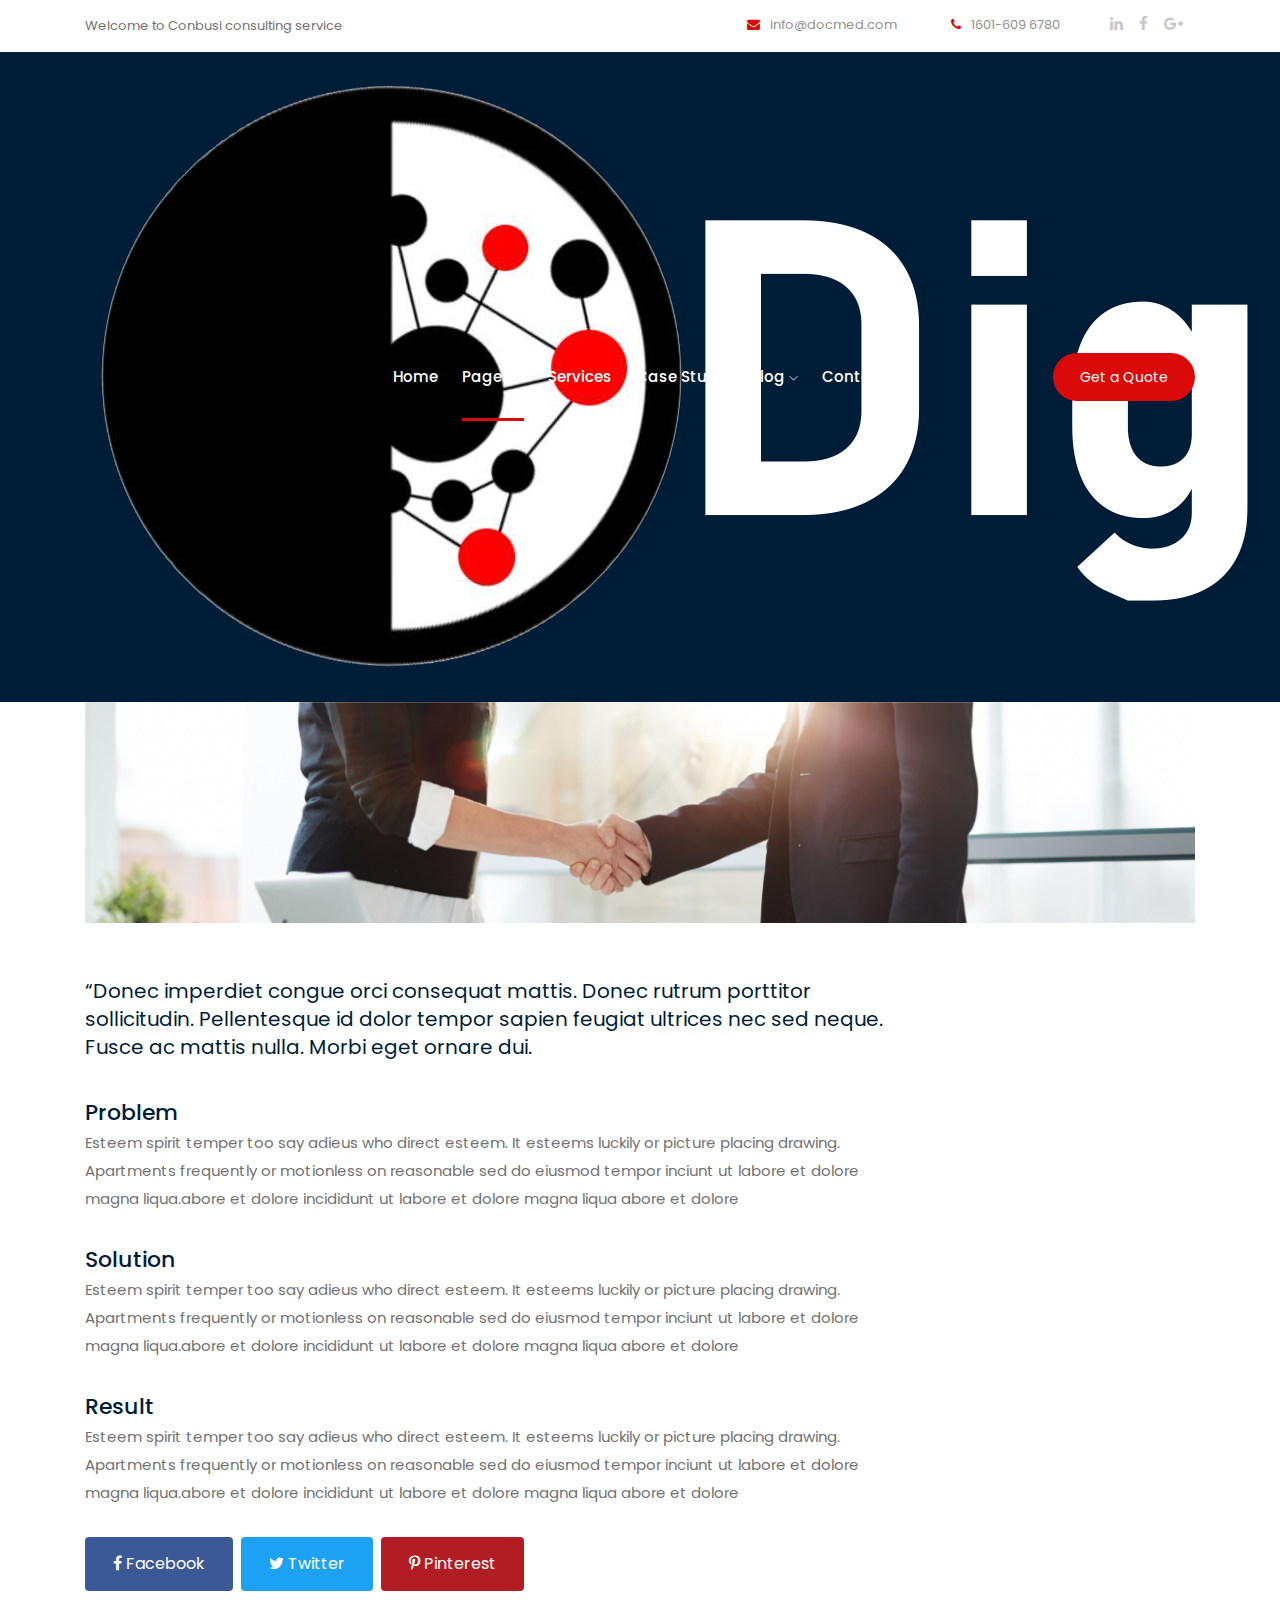
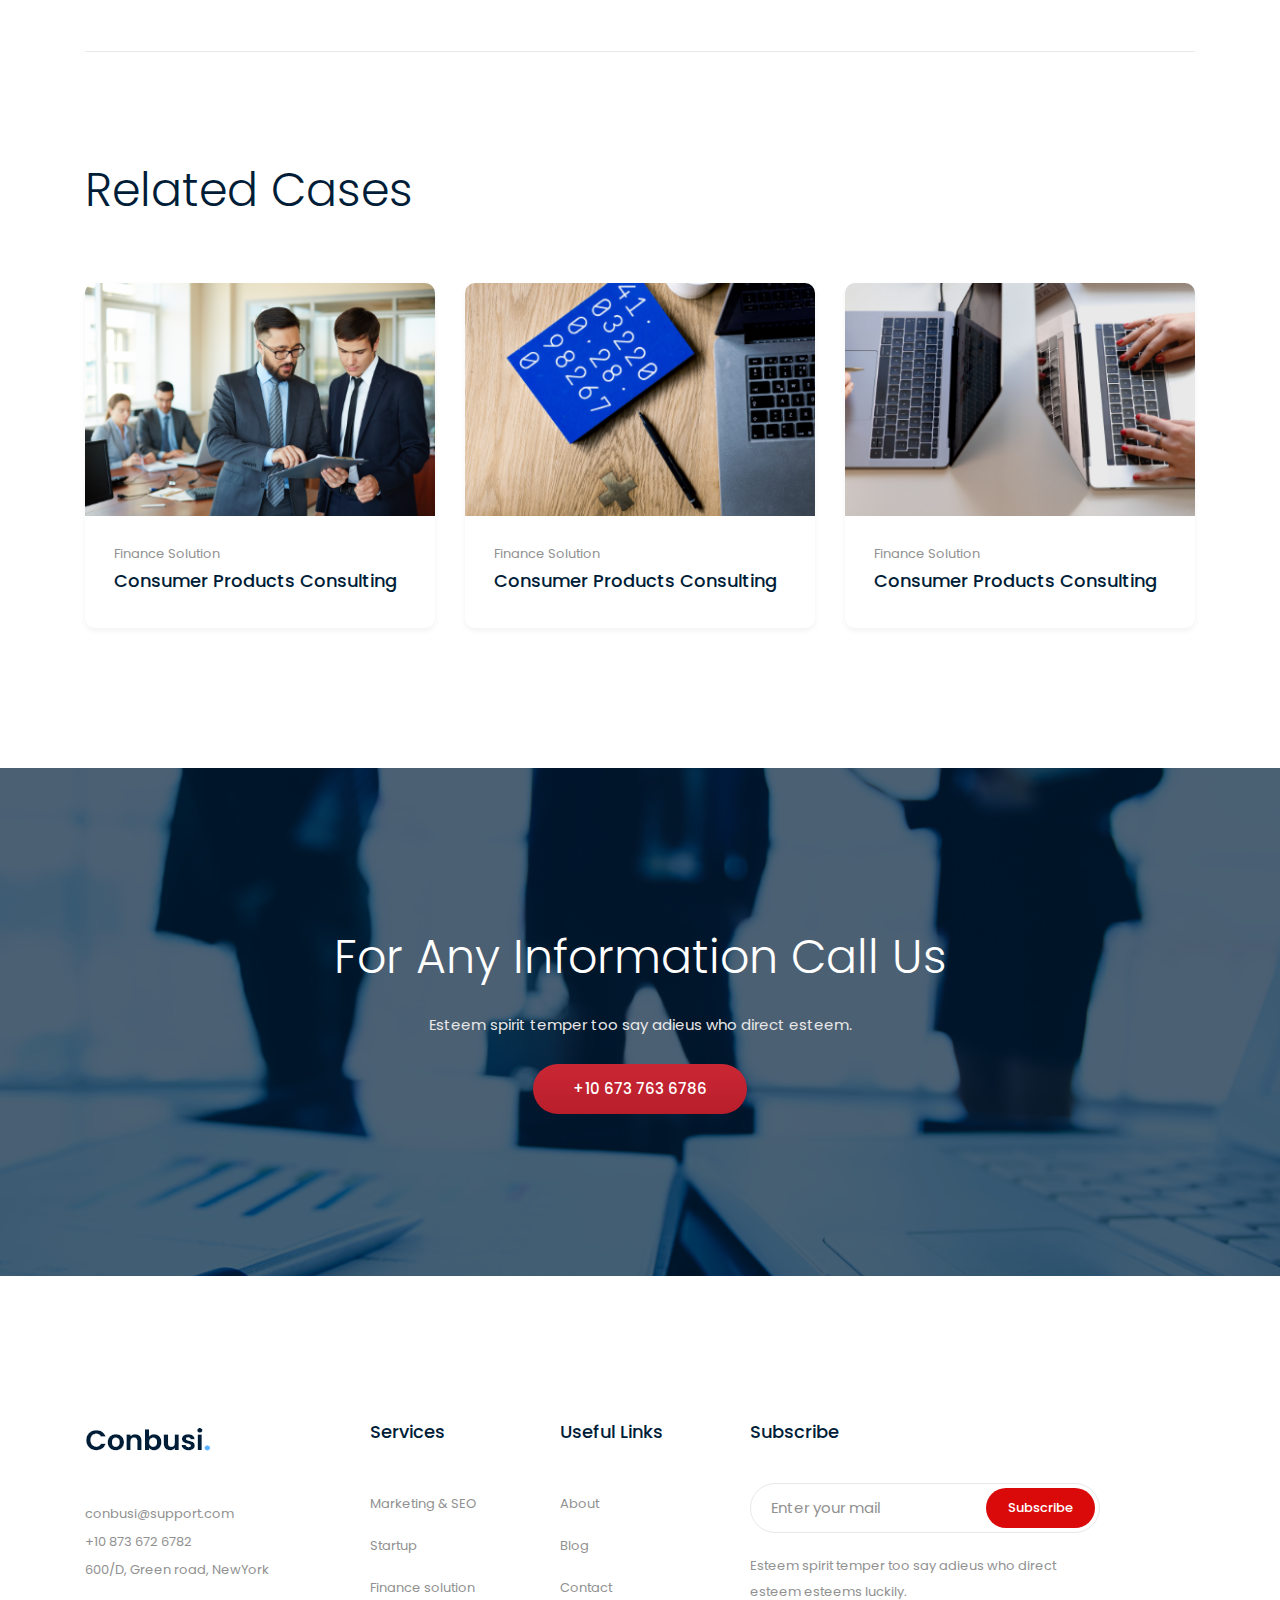
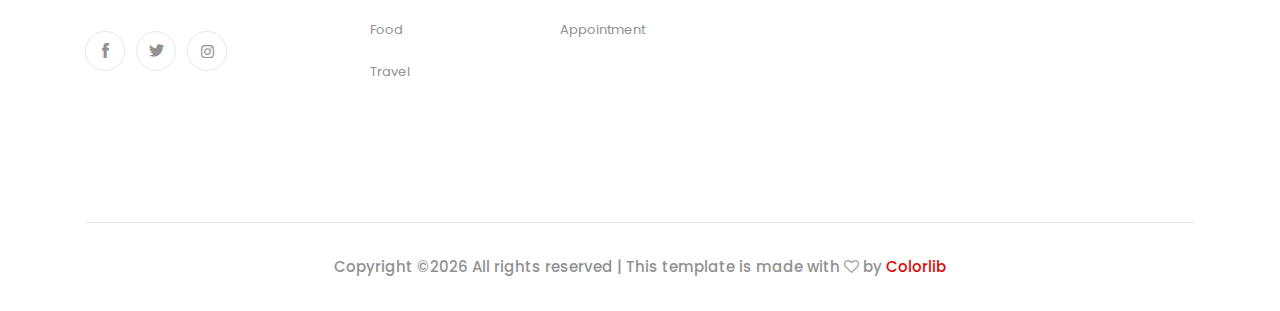
<file: case_details.html>
<!doctype html>
<html class="no-js" lang="zxx">

<head>
    <meta charset="utf-8">
    <meta http-equiv="x-ua-compatible" content="ie=edge">
    <title>Consulting</title>
    <meta name="description" content="">
    <meta name="viewport" content="width=device-width, initial-scale=1">

    <!-- <link rel="manifest" href="site.webmanifest"> -->
    <link rel="shortcut icon" type="image/x-icon" href="img/favicon.png">
    <!-- Place favicon.ico in the root directory -->

    <!-- CSS here -->
    <link rel="stylesheet" href="css/bootstrap.min.css">
    <link rel="stylesheet" href="css/owl.carousel.min.css">
    <link rel="stylesheet" href="css/magnific-popup.css">
    <link rel="stylesheet" href="css/font-awesome.min.css">
    <link rel="stylesheet" href="css/themify-icons.css">
    <link rel="stylesheet" href="css/nice-select.css">
    <link rel="stylesheet" href="css/flaticon.css">
    <link rel="stylesheet" href="css/gijgo.css">
    <link rel="stylesheet" href="css/animate.css">
    <link rel="stylesheet" href="css/slick.css">
    <link rel="stylesheet" href="css/slicknav.css">
    <link rel="stylesheet" href="css/style.css">
    <!-- <link rel="stylesheet" href="css/responsive.css"> -->
</head>

<body>
    <!--[if lte IE 9]>
            <p class="browserupgrade">You are using an <strong>outdated</strong> browser. Please <a href="https://browsehappy.com/">upgrade your browser</a> to improve your experience and security.</p>
        <![endif]-->

    <!-- header-start -->
    <header>
        <div class="header-area ">
            <div class="header-top_area d-none d-lg-block">
                <div class="container">
                    <div class="row">
                        <div class="col-xl-5 col-md-5 ">
                            <div class="header_left">
                                <p>Welcome to Conbusi consulting service</p>
                            </div>
                        </div>
                        <div class="col-xl-7 col-md-7">
                            <div class="header_right d-flex">
                                    <div class="short_contact_list">
                                            <ul>
                                                <li><a href="#"> <i class="fa fa-envelope"></i> info@docmed.com</a></li>
                                                <li><a href="#"> <i class="fa fa-phone"></i> 1601-609 6780</a></li>
                                            </ul>
                                        </div>
                                        <div class="social_media_links">
                                            <a href="#">
                                                <i class="fa fa-linkedin"></i>
                                            </a>
                                            <a href="#">
                                                <i class="fa fa-facebook"></i>
                                            </a>
                                            <a href="#">
                                                <i class="fa fa-google-plus"></i>
                                            </a>
                                        </div>
                            </div>

                        </div>
                    </div>
                </div>
            </div>
            <div id="sticky-header" class="main-header-area details_nav">
                <div class="container">
                    <div class="header_bottom_border">
                        <div class="row align-items-center">
                            <div class="col-xl-3 col-lg-2">
                                <div class="logo">
                                    <a href="index.html">
                                        <img src="img/logo.png" alt="">
                                    </a>
                                </div>
                            </div>
                            <div class="col-xl-6 col-lg-7">
                                <div class="main-menu  d-none d-lg-block">
                                    <nav>
                                        <ul id="navigation">
                                            <li><a href="index.html">home</a></li>
                                            <li><a class="active" href="#">pages <i class="ti-angle-down"></i></a>
                                                <ul class="submenu">
                                                        <li><a href="case_details.html">case details</a></li>
                                                        <li><a href="about.html">about</a></li>
                                                        <li><a href="elements.html">elements</a></li>
                                                </ul>
                                            </li>
                                            <li><a href="services.html">Services</a></li>
                                            <li><a href="study.html">Case study</a></li>
                                            <li><a href="#">blog <i class="ti-angle-down"></i></a>
                                                <ul class="submenu">
                                                    <li><a href="blog.html">blog</a></li>
                                                    <li><a href="single-blog.html">single-blog</a></li>
                                                </ul>
                                            </li>
                                            <li><a href="contact.html">Contact</a></li>
                                        </ul>
                                    </nav>
                                </div>
                            </div>
                            <div class="col-xl-3 col-lg-3 d-none d-lg-block">
                                <div class="Appointment">
                                    <div class="book_btn d-none d-lg-block">
                                        <a  href="#">Get a Quote</a>
                                    </div>
                                </div>
                            </div>
                            <div class="col-12">
                                <div class="mobile_menu d-block d-lg-none"></div>
                            </div>
                        </div>
                    </div>

                </div>
            </div>
        </div>
    </header>
    <!-- header-end -->

    <div class="case_details_area">
        <div class="container">
            <div class="border_bottom">
                    <div class="row ">
                            <div class="col-xl-12">
                                <div class="details_title">
                                    <span>Finance Solution</span>
                                    <h3>Consumer Products Consulting</h3>
                                </div>
                            </div>
                            <div class="col-xl-12">
                                <div class="case_thumb">
                                    <img src="img/case/img.png" alt="">
                                </div>
                            </div>
                            <div class="col-xl-9">
                                <div class="details_main_wrap">
                                    <p class="details_info">
                                            “Donec imperdiet congue orci consequat mattis. Donec rutrum porttitor 
                                            sollicitudin. Pellentesque id dolor tempor sapien feugiat ultrices nec sed neque. 
                                            Fusce ac mattis nulla. Morbi eget ornare dui. 
                                    </p>
                                    <div class="single_details">
                                        <span>Problem</span>
                                        <p>Esteem spirit temper too say adieus who direct esteem. It esteems luckily or picture placing drawing. Apartments frequently or motionless on reasonable sed do eiusmod tempor inciunt ut labore et dolore magna liqua.abore et dolore incididunt ut labore et dolore magna liqua abore et dolore</p>
                                    </div>
                                    <div class="single_details">
                                        <span>Solution</span>
                                        <p>Esteem spirit temper too say adieus who direct esteem. It esteems luckily or picture placing drawing. Apartments frequently or motionless on reasonable sed do eiusmod tempor inciunt ut labore et dolore magna liqua.abore et dolore incididunt ut labore et dolore magna liqua abore et dolore</p>
                                    </div>
                                    <div class="single_details">
                                        <span>Result</span>
                                        <p>Esteem spirit temper too say adieus who direct esteem. It esteems luckily or picture placing drawing. Apartments frequently or motionless on reasonable sed do eiusmod tempor inciunt ut labore et dolore magna liqua.abore et dolore incididunt ut labore et dolore magna liqua abore et dolore</p>
                                    </div>
                                    <div class="single_details mb-60">
                                        <ul>
                                            <li>
                                                <a href="#"> <i class="fa fa-facebook"></i> Facebook </a>
                                            </li>
                                            <li>
                                                <a href="#"> <i class="fa fa-twitter"></i> Twitter </a>
                                            </li>
                                            <li>
                                                <a href="#"> <i class="fa fa-pinterest-p"></i> Pinterest </a>
                                            </li>
                                        </ul>
                                    </div>
                                </div>
                            </div>
                        </div>
            </div>
        </div>
    </div>


    <!-- case_study_area  -->
    <div class="case_study_area case_page">
        <div class="container">
                <div class="row">
                        <div class="col-xl-12">
                            <div class="section_title mb-40">
                                <h3>Related Cases</h3>
                            </div>
                        </div>
                    </div>
                    <div class="row">
                        <div class="col-xl-4 col-md-6 col-lg-4">
                                <div class="single_case">
                                        <div class="case_thumb">
                                                <img src="img/case/1.png" alt="">
                                            </div>
                                    <div class="case_heading">
                                            <span>Finance Solution</span>
                                            <h3><a href="#">Consumer Products Consulting</a></h3>
                                    </div>
                                </div>
                        </div>
                        <div class="col-xl-4 col-md-6 col-lg-4">
                                <div class="single_case">
                                        <div class="case_thumb">
                                                <img src="img/case/2.png" alt="">
                                            </div>
                                    <div class="case_heading">
                                            <span>Finance Solution</span>
                                            <h3><a href="#">Consumer Products Consulting</a></h3>
                                    </div>
                                </div>
                        </div>
                        <div class="col-xl-4 col-md-6 col-lg-4">
                                <div class="single_case">
                                        <div class="case_thumb">
                                                <img src="img/case/3.png" alt="">
                                            </div>
                                    <div class="case_heading">
                                            <span>Finance Solution</span>
                                            <h3><a href="#">Consumer Products Consulting</a></h3>
                                    </div>
                                </div>
                        </div>
                    </div>
        </div>
    </div>
    <!-- /case_study_area  -->

    <!-- Information_area  -->
    <div class="Information_area overlay">
        <div class="container">
            <div class="row justify-content-center align-items-center">
                <div class="col-xl-8">
                    <div class="info_text text-center">
                        <h3>For Any Information Call Us</h3>
                        <p>Esteem spirit temper too say adieus who direct esteem.</p>
                        <a class="boxed-btn3" href="#">+10 673 763 6786</a>
                    </div>
                </div>
            </div>
        </div>
    </div>
    <!-- /Information_area  end -->

    <!-- footer start -->
    <footer class="footer">
        <div class="footer_top">
            <div class="container">
                <div class="row">
                    <div class="col-xl-3 col-md-6 col-lg-3">
                        <div class="footer_widget">
                            <div class="footer_logo">
                                <a href="#">
                                    <img src="img/footer_logo.png" alt="">
                                </a>
                            </div>
                            <p>
                                    <a href="#">conbusi@support.com</a> <br>
                                    +10 873 672 6782 <br>
                                    600/D, Green road, NewYork
                            </p>
                            <div class="socail_links">
                                <ul>
                                    <li>
                                        <a href="#">
                                            <i class="ti-facebook"></i>
                                        </a>
                                    </li>
                                    <li>
                                        <a href="#">
                                            <i class="ti-twitter-alt"></i>
                                        </a>
                                    </li>
                                    <li>
                                        <a href="#">
                                            <i class="fa fa-instagram"></i>
                                        </a>
                                    </li>
                                </ul>
                            </div>

                        </div>
                    </div>
                    <div class="col-xl-2 col-md-6 col-lg-3">
                        <div class="footer_widget">
                            <h3 class="footer_title">
                                    Services
                            </h3>
                            <ul>
                                <li><a href="#">Marketing & SEO</a></li>
                                <li><a href="#"> Startup</a></li>
                                <li><a href="#">Finance solution</a></li>
                                <li><a href="#">Food</a></li>
                                <li><a href="#">Travel</a></li>
                            </ul>

                        </div>
                    </div>
                    <div class="col-xl-2 col-md-6 col-lg-2">
                        <div class="footer_widget">
                            <h3 class="footer_title">
                                    Useful Links
                            </h3>
                            <ul>
                                <li><a href="#">About</a></li>
                                <li><a href="#">Blog</a></li>
                                <li><a href="#"> Contact</a></li>
                                <li><a href="#">Appointment</a></li>
                            </ul>
                        </div>
                    </div>
                    <div class="col-xl-4 col-md-6 col-lg-4">
                            <div class="footer_widget">
                                    <h3 class="footer_title">
                                            Subscribe
                                    </h3>
                                    <form action="#" class="newsletter_form">
                                        <input type="text" placeholder="Enter your mail">
                                        <button type="submit">Subscribe</button>
                                    </form>
                                    <p class="newsletter_text">Esteem spirit temper too say adieus who direct esteem esteems luckily.</p>
                                </div>
                    </div>
                </div>
            </div>
        </div>
        <div class="copy-right_text">
            <div class="container">
                <div class="footer_border"></div>
                <div class="row">
                    <div class="col-xl-12">
                        <p class="copy_right text-center">
                            <!-- Link back to Colorlib can't be removed. Template is licensed under CC BY 3.0. -->
Copyright &copy;<script>document.write(new Date().getFullYear());</script> All rights reserved | This template is made with <i class="fa fa-heart-o" aria-hidden="true"></i> by <a href="https://colorlib.com" target="_blank">Colorlib</a>
<!-- Link back to Colorlib can't be removed. Template is licensed under CC BY 3.0. -->
                        </p>
                    </div>
                </div>
            </div>
        </div>
    </footer>
    <!--/ footer end  -->

    <!-- link that opens popup -->


    <!-- JS here -->
    <script src="js/vendor/modernizr-3.5.0.min.js"></script>
    <script src="js/vendor/jquery-1.12.4.min.js"></script>
    <script src="js/popper.min.js"></script>
    <script src="js/bootstrap.min.js"></script>
    <script src="js/owl.carousel.min.js"></script>
    <script src="js/isotope.pkgd.min.js"></script>
    <script src="js/ajax-form.js"></script>
    <script src="js/waypoints.min.js"></script>
    <script src="js/jquery.counterup.min.js"></script>
    <script src="js/imagesloaded.pkgd.min.js"></script>
    <script src="js/scrollIt.js"></script>
    <script src="js/jquery.scrollUp.min.js"></script>
    <script src="js/wow.min.js"></script>
    <script src="js/nice-select.min.js"></script>
    <script src="js/jquery.slicknav.min.js"></script>
    <script src="js/jquery.magnific-popup.min.js"></script>
    <script src="js/plugins.js"></script>
    <script src="js/gijgo.min.js"></script>
    <script src="js/slick.min.js"></script>
    <!--contact js-->
    <script src="js/contact.js"></script>
    <script src="js/jquery.ajaxchimp.min.js"></script>
    <script src="js/jquery.form.js"></script>
    <script src="js/jquery.validate.min.js"></script>
    <script src="js/mail-script.js"></script>

    <script src="js/main.js"></script>
</body>

</html>
</file>
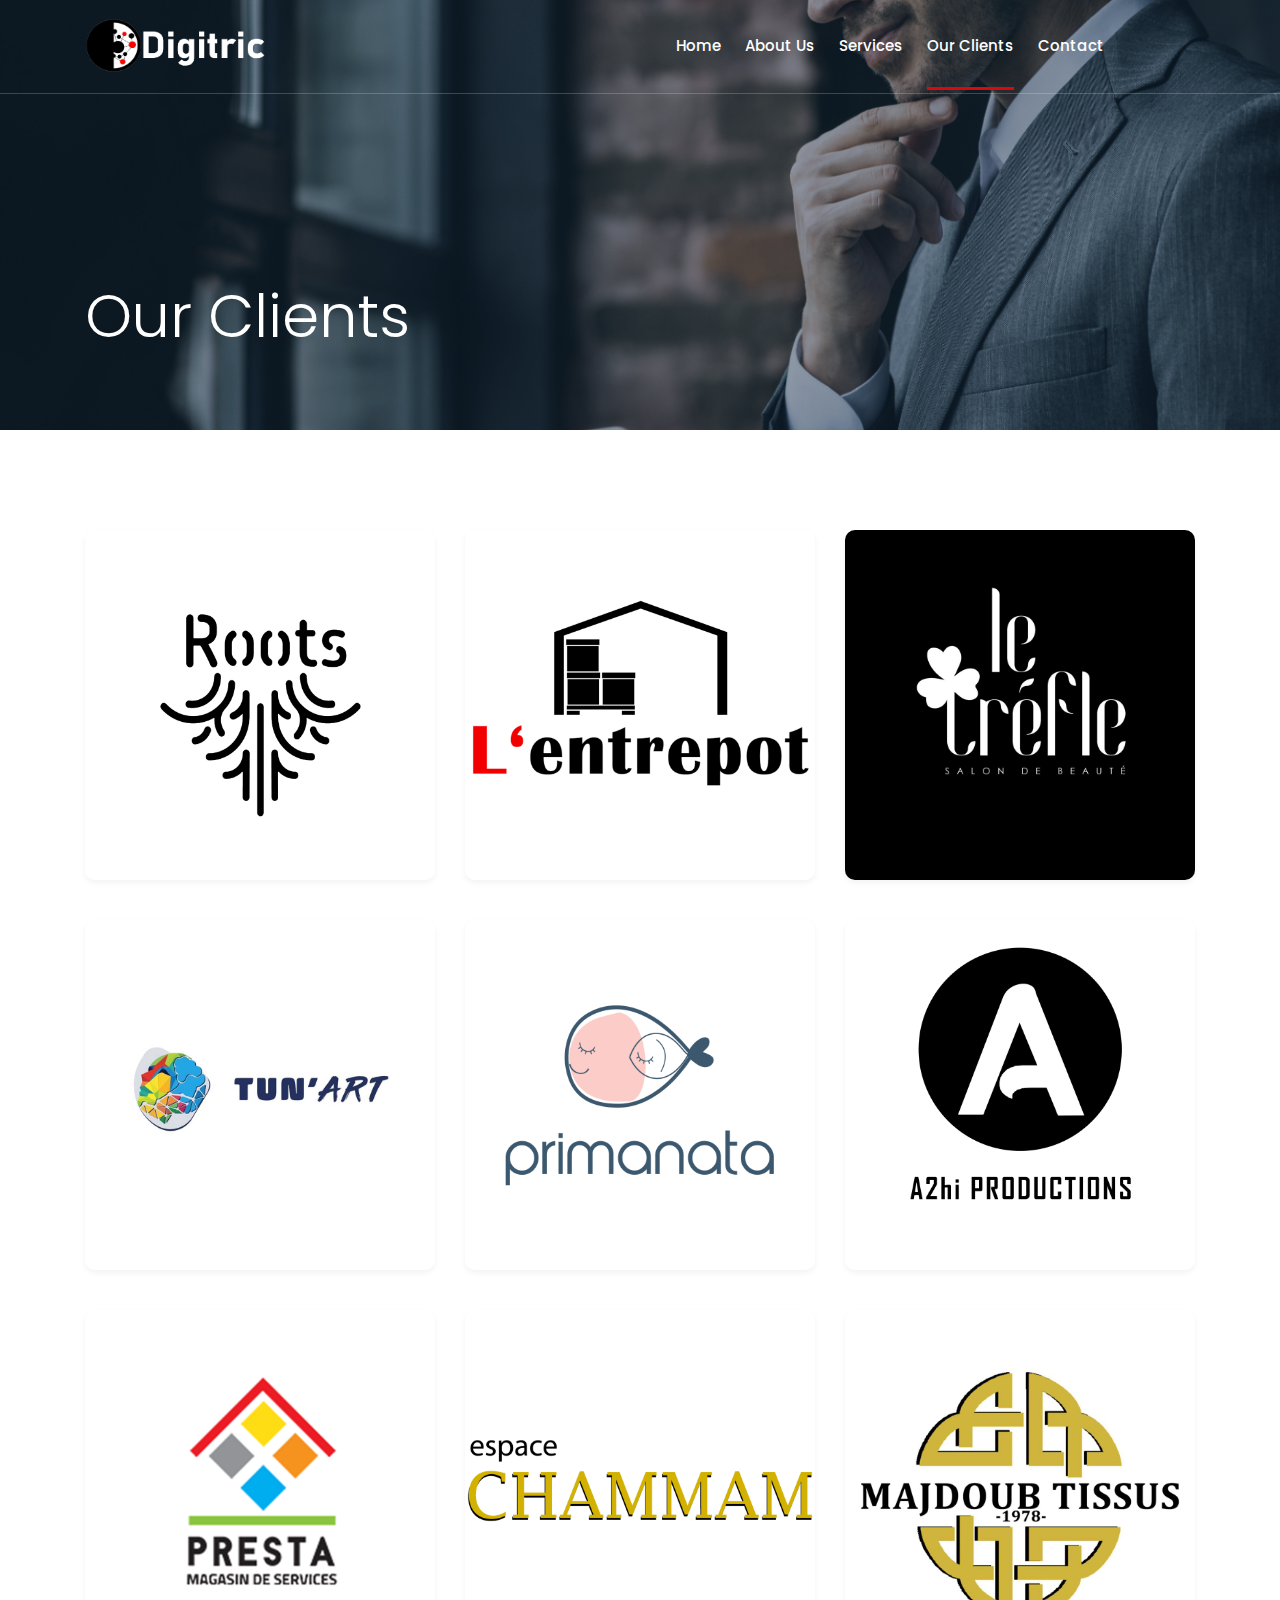
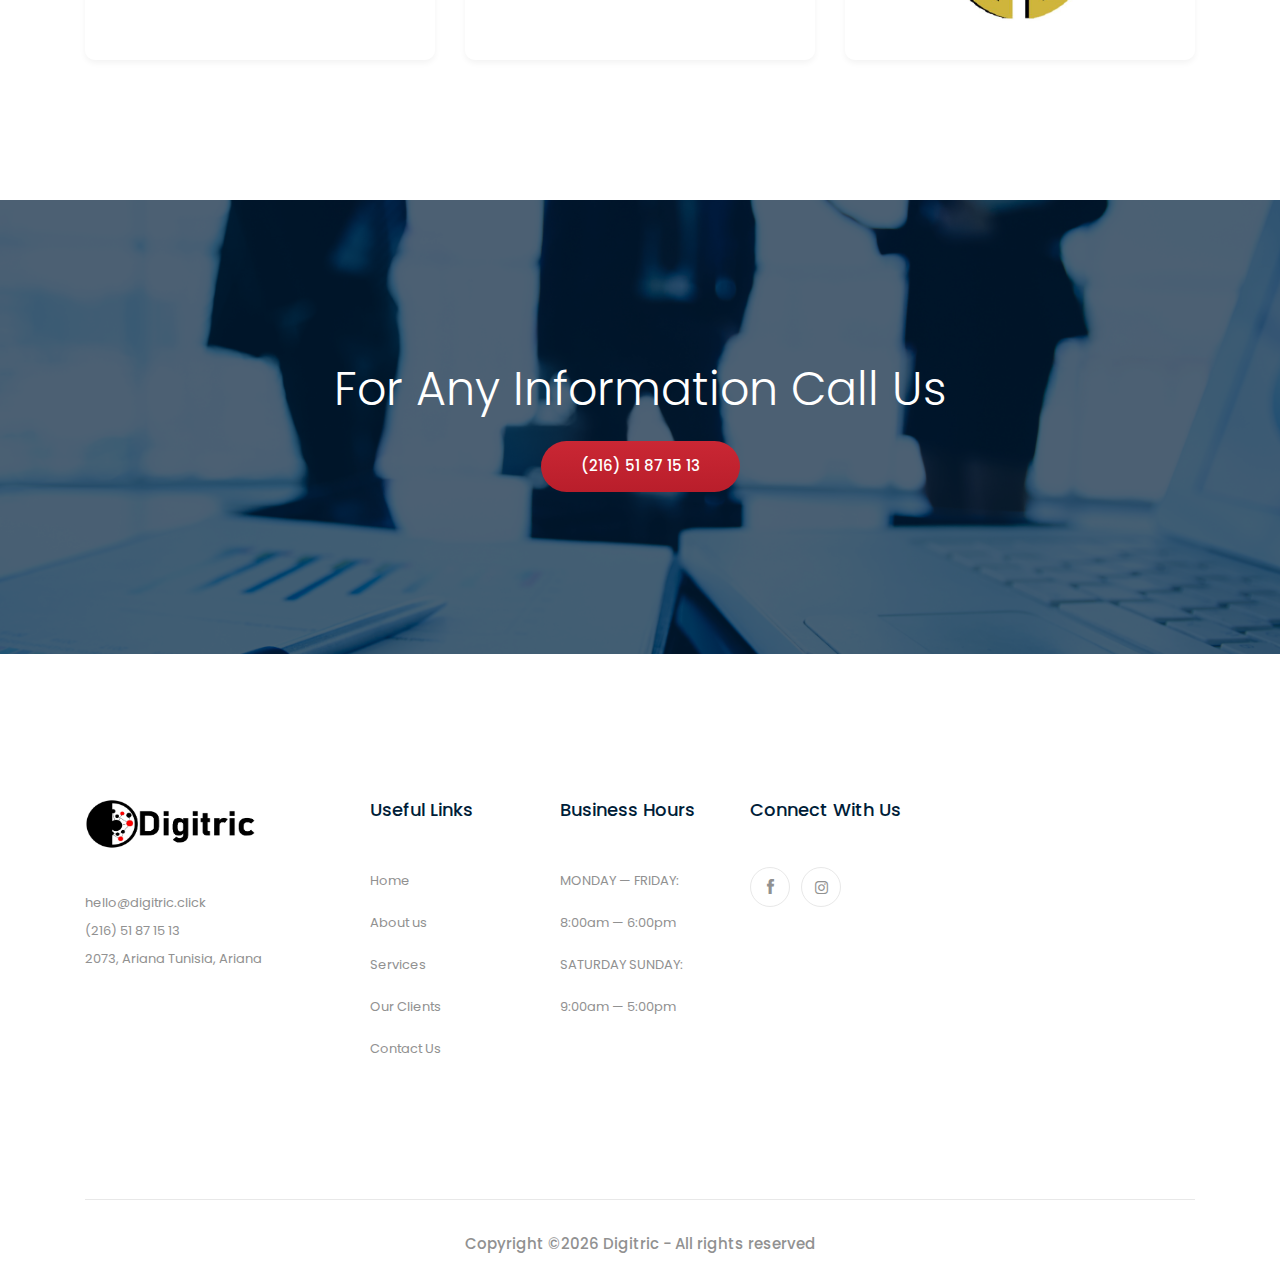
<file: clients.html>
<!doctype html>
<html class="no-js" lang="zxx">

<head>
    <meta charset="utf-8">
    <meta http-equiv="x-ua-compatible" content="ie=edge">
    <title>Digitric - Our clients</title>
    <meta name="description" content="">
    <meta name="viewport" content="width=device-width, initial-scale=1">

    <!-- <link rel="manifest" href="site.webmanifest"> -->
    <link rel="shortcut icon" type="image/x-icon" href="img/fav.png">
    <!-- Place favicon.ico in the root directory -->

    <!-- CSS here -->
    <link rel="stylesheet" href="css/bootstrap.min.css">
    <link rel="stylesheet" href="css/owl.carousel.min.css">
    <link rel="stylesheet" href="css/magnific-popup.css">
    <link rel="stylesheet" href="css/font-awesome.min.css">
    <link rel="stylesheet" href="css/themify-icons.css">
    <link rel="stylesheet" href="css/nice-select.css">
    <link rel="stylesheet" href="css/flaticon.css">
    <link rel="stylesheet" href="css/gijgo.css">
    <link rel="stylesheet" href="css/animate.css">
    <link rel="stylesheet" href="css/slick.css">
    <link rel="stylesheet" href="css/slicknav.css">
    <link rel="stylesheet" href="css/style.css">
    <!-- <link rel="stylesheet" href="css/responsive.css"> -->
</head>

<body>
    <!--[if lte IE 9]>
            <p class="browserupgrade">You are using an <strong>outdated</strong> browser. Please <a href="https://browsehappy.com/">upgrade your browser</a> to improve your experience and security.</p>
        <![endif]-->

    <!-- header-start -->
    <header>
        <div class="header-area ">
            <div id="sticky-header" class="main-header-area">
                <div class="container">
                    <div class="header_bottom_border">
                        <div class="row align-items-center">
                            <div class="col-xl-3 col-lg-2">
                                <div class="logo">
                                    <a href="index.html">
                                        <img style="width: 180px;height: 55px;" src="img/logo.png" alt="digitric logo">
                                    </a>
                                </div>
                            </div>
                            <div style="margin-left: 250px;" class="col-xl-6 col-lg-7">
                                <div class="main-menu  d-none d-lg-block">
                                    <nav>
                                        <ul id="navigation">
                                            <li><a href="index.html">home</a></li>
                                            <li><a  href="about.html">About us</a></li>
                                            <li><a href="services.html">Services</a></li>
                                            <li><a class="active" href="clients.html">Our Clients</a></li>
                                            <li><a href="contact.html">Contact</a></li>
                                        </ul>
                                    </nav>
                                </div>
                            </div>
                            <div class="col-xl-3 col-lg-3 d-none d-lg-block">
                            </div>
                            <div class="col-12">
                                <div class="mobile_menu d-block d-lg-none"></div>
                            </div>
                        </div>
                    </div>

                </div>
            </div>
        </div>
    </header>
    <!-- header-end -->

    <!-- bradcam_area  -->
    <div style="height: 200px;" class="bradcam_area bradcam_bg_1">
        <div class="container">
            <div class="row">
                <div class="col-xl-12">
                    <div class="bradcam_text">
                        <h3>Our clients</h3>
                    </div>
                </div>
            </div>
        </div>
    </div>
    <!--/ bradcam_area  -->

    <!-- case_study_area  -->
    <div class="case_study_area case_page">
        <div class="container">
            <div class="row grid">
                <div class="col-xl-4 grid-item cat1 cat3">
                    <div class="single_case">
                        <div class="case_thumb">
                            <img src="img/client/1.png" alt="">
                        </div>
                    </div>
                </div>
                <div class="col-xl-4 grid-item cat1 cat3">
                    <div class="single_case">
                        <div class="case_thumb">
                            <img src="img/client/2.png" alt="">
                        </div>
                    </div>
                </div>
                <div class="col-xl-4 grid-item cat1 cat3">
                    <div class="single_case">
                        <div class="case_thumb">
                            <img src="img/client/3.jpg" alt="">
                        </div>
                    </div>
                </div>

                <div class="col-xl-4 grid-item cat1 cat3">
                    <div class="single_case">
                        <div class="case_thumb">
                            <img src="img/client/4.jpg" alt="">
                        </div>
                    </div>
                </div>

                <div class="col-xl-4 grid-item cat1 cat3">
                    <div class="single_case">
                        <div class="case_thumb">
                            <img src="img/client/5.png" alt="">
                        </div>
                    </div>
                </div>
                <div class="col-xl-4 grid-item cat1 cat3">
                    <div class="single_case">
                        <div class="case_thumb">
                            <img src="img/client/6.png" alt="">
                        </div>
                    </div>
                </div>
                <div class="col-xl-4 grid-item cat1 cat3">
                    <div class="single_case">
                        <div class="case_thumb">
                            <img src="img/client/7.png" alt="">
                        </div>
                    </div>
                </div>
                <div class="col-xl-4 grid-item cat1 cat3">
                    <div class="single_case">
                        <div class="case_thumb">
                            <img src="img/client/8.png" alt="">
                        </div>
                    </div>
                </div>
                <div class="col-xl-4 grid-item cat1 cat3">
                    <div class="single_case">
                        <div class="case_thumb">
                            <img src="img/client/9.jpg" alt="">
                        </div>
                    </div>
                </div>








            </div>
        </div>
    </div>
    <!-- /case_study_area  -->

    <!-- Information_area  -->
    <div class="Information_area overlay">
        <div class="container">
            <div class="row justify-content-center align-items-center">
                <div class="col-xl-8">
                    <div class="info_text text-center">
                        <h3>For Any Information Call Us</h3><br>
                        <a class="boxed-btn3" href="#">(216) 51 87 15 13</a>
                    </div>
                </div>
            </div>
        </div>
    </div>
    <!-- /Information_area  end -->

    <!-- footer start -->
    <footer class="footer">
        <div class="footer_top">
            <div class="container">
                <div class="row">
                    <div class="col-xl-3 col-md-6 col-lg-3">
                        <div class="footer_widget">
                            <div class="footer_logo">
                                <a href="#">
                                    <img style="width:170px; height: 50px;" src="img/logob.png" alt="digitric logo">
                                </a>
                            </div>
                            <p>
                                    <a href="#">hello@digitric.click</a> <br>
                                    
(216) 51 87 15 13 <br>
                                    
2073, Ariana
Tunisia, Ariana
                            </p>

                        </div>
                    </div>
                    <div class="col-xl-2 col-md-6 col-lg-3">
                        <div class="footer_widget">
                            <h3 class="footer_title">
                                    Useful Links
                            </h3>
                            <ul>
                                <li><a href="index.html">Home</a></li>
                                <li><a href="about.html"> About us</a></li>
                                <li><a href="services.html">Services</a></li>
                                <li><a href="clients.html">Our Clients</a></li>
                                <li><a href="contact.html">Contact Us</a></li>
                            </ul>

                        </div>
                    </div>
                    <div class="col-xl-2 col-md-6 col-lg-2">
                        <div class="footer_widget">
                            <h3 class="footer_title">
                                    Business Hours
                            </h3>
                            <ul>
                                <li>MONDAY — FRIDAY:<br>
                                    8:00am — 6:00pm</li>
                                <li>SATURDAY SUNDAY: <br>
                                    9:00am — 5:00pm</li>
                            </ul>
                        </div>
                    </div>
                    <div class="col-xl-4 col-md-6 col-lg-4">
                            <div class="footer_widget">
                                    <h3 class="footer_title">
                                            Connect with us
                                    </h3>
                                    <div class="socail_links">
                                        <ul>
                                            <li>
                                                <a href="https://www.facebook.com/Digitric.DDA/" target="_blank">
                                                    <i class="ti-facebook"></i>
                                                </a>
                                            </li>
                                            <li>
                                                <a href="https://www.instagram.com/digitric.dda/" target="_blank">
                                                    <i class="fa fa-instagram"></i>
                                                </a>
                                            </li>
                                        </ul>
                                    </div>
                                        </div>
                    </div>
                </div>
            </div>
        </div>
        <div class="copy-right_text">
            <div class="container">
                <div class="footer_border"></div>
                <div class="row">
                    <div class="col-xl-12">
                        <p class="copy_right text-center">
Copyright &copy;<script>document.write(new Date().getFullYear());</script> Digitric - All rights reserved  
                        </p>
                    </div>
                </div>
            </div>
        </div>
    </footer>
    <!--/ footer end  -->

    <!-- link that opens popup -->


    <!-- JS here -->
    <script src="js/vendor/modernizr-3.5.0.min.js"></script>
    <script src="js/vendor/jquery-1.12.4.min.js"></script>
    <script src="js/popper.min.js"></script>
    <script src="js/bootstrap.min.js"></script>
    <script src="js/owl.carousel.min.js"></script>
    <script src="js/isotope.pkgd.min.js"></script>
    <script src="js/ajax-form.js"></script>
    <script src="js/waypoints.min.js"></script>
    <script src="js/jquery.counterup.min.js"></script>
    <script src="js/imagesloaded.pkgd.min.js"></script>
    <script src="js/scrollIt.js"></script>
    <script src="js/jquery.scrollUp.min.js"></script>
    <script src="js/wow.min.js"></script>
    <script src="js/nice-select.min.js"></script>
    <script src="js/jquery.slicknav.min.js"></script>
    <script src="js/jquery.magnific-popup.min.js"></script>
    <script src="js/plugins.js"></script>
    <script src="js/gijgo.min.js"></script>
    <script src="js/slick.min.js"></script>
    <!--contact js-->
    <script src="js/contact.js"></script>
    <script src="js/jquery.ajaxchimp.min.js"></script>
    <script src="js/jquery.form.js"></script>
    <script src="js/jquery.validate.min.js"></script>
    <script src="js/mail-script.js"></script>

    <script src="js/main.js"></script>
</body>

</html>
</file>
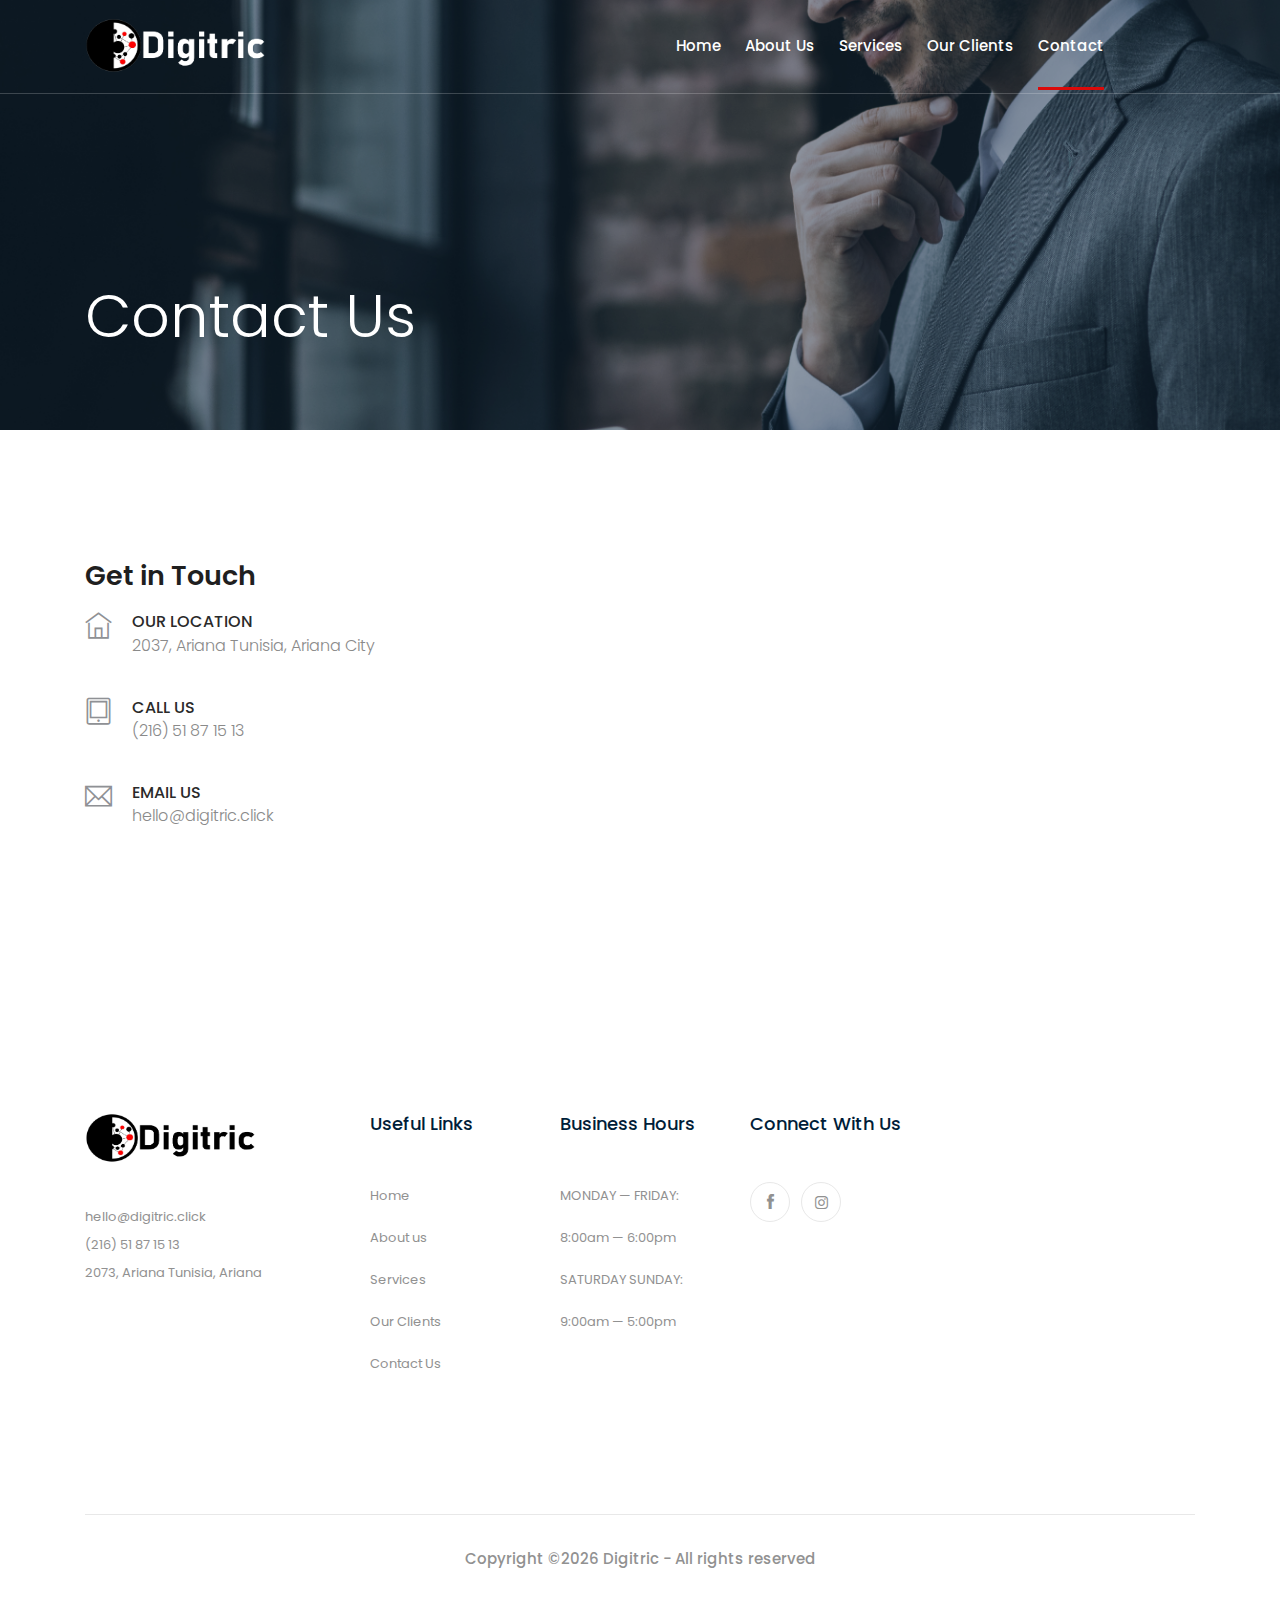
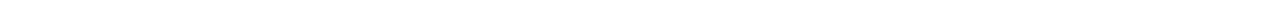
<file: contact.html>
<!doctype html>
<html class="no-js" lang="zxx">

<head>
    <meta charset="utf-8">
    <meta http-equiv="x-ua-compatible" content="ie=edge">
    <title>Busicol</title>
    <meta name="Digitric - Contact Us" content="">
    <meta name="viewport" content="width=device-width, initial-scale=1">

    <!-- <link rel="manifest" href="site.webmanifest"> -->
    <link rel="shortcut icon" type="image/x-icon" href="img/fav.png">
    <!-- Place favicon.ico in the root directory -->

    <!-- CSS here -->
    <link rel="stylesheet" href="css/bootstrap.min.css">
    <link rel="stylesheet" href="css/owl.carousel.min.css">
    <link rel="stylesheet" href="css/magnific-popup.css">
    <link rel="stylesheet" href="css/font-awesome.min.css">
    <link rel="stylesheet" href="css/themify-icons.css">
    <link rel="stylesheet" href="css/nice-select.css">
    <link rel="stylesheet" href="css/flaticon.css">
    <link rel="stylesheet" href="css/gijgo.css">
    <link rel="stylesheet" href="css/animate.css">
    <link rel="stylesheet" href="css/slicknav.css">
    <link rel="stylesheet" href="css/style.css">
    <!-- <link rel="stylesheet" href="css/responsive.css"> -->
</head>

<body>
    <!--[if lte IE 9]>
            <p class="browserupgrade">You are using an <strong>outdated</strong> browser. Please <a href="https://browsehappy.com/">upgrade your browser</a> to improve your experience and security.</p>
        <![endif]-->


    <!-- header-start -->
    <header>
        <div class="header-area ">
            <div id="sticky-header" class="main-header-area">
                <div class="container">
                    <div class="header_bottom_border">
                        <div class="row align-items-center">
                            <div class="col-xl-3 col-lg-2">
                                <div class="logo">
                                    <a href="index.html">
                                        <img style="width: 180px;height: 55px;" src="img/logo.png" alt="digitric logo">
                                    </a>
                                </div>
                            </div>
                            <div style="margin-left: 250px;" class="col-xl-6 col-lg-7">
                                <div class="main-menu  d-none d-lg-block">
                                    <nav>
                                        <ul id="navigation">
                                            <li><a href="index.html">home</a></li>
                                            <li><a  href="about.html">About us</a></li>
                                            <li><a href="services.html">Services</a></li>
                                            <li><a href="clients.html">Our Clients</a></li>
                                            <li><a class="active" href="contact.html">Contact</a></li>
                                        </ul>
                                    </nav>
                                </div>
                            </div>
                            <div class="col-xl-3 col-lg-3 d-none d-lg-block">
                            </div>
                            <div class="col-12">
                                <div class="mobile_menu d-block d-lg-none"></div>
                            </div>
                        </div>
                    </div>

                </div>
            </div>
        </div>
    </header>
        <!-- header-end -->
    
        <!-- bradcam_area  -->
        <div style="height: 200px;" class="bradcam_area bradcam_bg_1">
                <div class="container">
                    <div class="row">
                        <div class="col-xl-12">
                            <div class="bradcam_text">
                                <h3>Contact Us</h3>
                            </div>
                        </div>
                    </div>
                </div>
            </div>
            <!--/ bradcam_area  -->

    <!-- ================ contact section start ================= -->
    <section class="contact-section">
            <div class="container">

    
                <div class="row">
                    <div class="col-12">
                        <h2 class="contact-title">Get in Touch</h2>
                        <div class="media contact-info">
                            <span class="contact-info__icon"><i class="ti-home"></i></span>
                            <div class="media-body">
                                <h3>OUR LOCATION</h3>
                                <p>2037, Ariana
                                    Tunisia, Ariana City</p>
                            </div>
                        </div>

                        <div class="media contact-info">
                            <span class="contact-info__icon"><i class="ti-tablet"></i></span>
                            <div class="media-body">
                                <h3>CALL US </h3>
                                <p>(216) 51 87 15 13</p>
                            </div>
                        </div>
                        <div class="media contact-info">
                            <span class="contact-info__icon"><i class="ti-email"></i></span>
                            <div class="media-body">
                                <h3>EMAIL US</h3>
                                <p>hello@digitric.click</p>
                            </div>
                        </div>

                    </div>
                </div>
            </div>
        </section>
    <!-- ================ contact section end ================= -->
    
    <!-- footer start -->
    <footer class="footer">
        <div class="footer_top">
            <div class="container">
                <div class="row">
                    <div class="col-xl-3 col-md-6 col-lg-3">
                        <div class="footer_widget">
                            <div class="footer_logo">
                                <a href="#">
                                    <img style="width:170px; height: 50px;" src="img/logob.png" alt="digitric logo">
                                </a>
                            </div>
                            <p>
                                    <a href="#">hello@digitric.click</a> <br>
                                    
(216) 51 87 15 13 <br>
                                    
2073, Ariana
Tunisia, Ariana
                            </p>

                        </div>
                    </div>
                    <div class="col-xl-2 col-md-6 col-lg-3">
                        <div class="footer_widget">
                            <h3 class="footer_title">
                                    Useful Links
                            </h3>
                            <ul>
                                <li><a href="index.html">Home</a></li>
                                <li><a href="about.html"> About us</a></li>
                                <li><a href="services.html">Services</a></li>
                                <li><a href="clients.html">Our Clients</a></li>
                                <li><a href="contact.html">Contact Us</a></li>
                            </ul>

                        </div>
                    </div>
                    <div class="col-xl-2 col-md-6 col-lg-2">
                        <div class="footer_widget">
                            <h3 class="footer_title">
                                    Business Hours
                            </h3>
                            <ul>
                                <li>MONDAY — FRIDAY:<br>
                                    8:00am — 6:00pm</li>
                                <li>SATURDAY SUNDAY: <br>
                                    9:00am — 5:00pm</li>
                            </ul>
                        </div>
                    </div>
                    <div class="col-xl-4 col-md-6 col-lg-4">
                            <div class="footer_widget">
                                    <h3 class="footer_title">
                                            Connect with us
                                    </h3>
                                    <div class="socail_links">
                                        <ul>
                                            <li>
                                                <a href="https://www.facebook.com/Digitric.DDA/" target="_blank">
                                                    <i class="ti-facebook"></i>
                                                </a>
                                            </li>
                                            <li>
                                                <a href="https://www.instagram.com/digitric.dda/" target="_blank">
                                                    <i class="fa fa-instagram"></i>
                                                </a>
                                            </li>
                                        </ul>
                                    </div>
                                        </div>
                    </div>
                </div>
            </div>
        </div>
        <div class="copy-right_text">
            <div class="container">
                <div class="footer_border"></div>
                <div class="row">
                    <div class="col-xl-12">
                        <p class="copy_right text-center">
Copyright &copy;<script>document.write(new Date().getFullYear());</script> Digitric - All rights reserved  
                        </p>
                    </div>
                </div>
            </div>
        </div>
    </footer>
        <!--/ footer end  -->
    
        <!-- JS here -->
        <script src="js/vendor/modernizr-3.5.0.min.js"></script>
        <script src="js/vendor/jquery-1.12.4.min.js"></script>
        <script src="js/popper.min.js"></script>
        <script src="js/bootstrap.min.js"></script>
        <script src="js/owl.carousel.min.js"></script>
        <script src="js/isotope.pkgd.min.js"></script>
        <script src="js/ajax-form.js"></script>
        <script src="js/waypoints.min.js"></script>
        <script src="js/jquery.counterup.min.js"></script>
        <script src="js/imagesloaded.pkgd.min.js"></script>
        <script src="js/scrollIt.js"></script>
        <script src="js/jquery.scrollUp.min.js"></script>
        <script src="js/wow.min.js"></script>
        <script src="js/nice-select.min.js"></script>
        <script src="js/jquery.slicknav.min.js"></script>
        <script src="js/jquery.magnific-popup.min.js"></script>
        <script src="js/plugins.js"></script>
        <script src="js/gijgo.min.js"></script>
    
        <!--contact js-->
        <script src="js/contact.js"></script>
        <script src="js/jquery.ajaxchimp.min.js"></script>
        <script src="js/jquery.form.js"></script>
        <script src="js/jquery.validate.min.js"></script>
        <script src="js/mail-script.js"></script>
    
        <script src="js/main.js"></script>
        <script>
            $('#datepicker').datepicker({
                iconsLibrary: 'fontawesome',
                icons: {
                 rightIcon: '<span class="fa fa-caret-down"></span>'
             }
            });
            $('#datepicker2').datepicker({
                iconsLibrary: 'fontawesome',
                icons: {
                 rightIcon: '<span class="fa fa-caret-down"></span>'
             }
    
            });
        </script>
    </body>
    
    </html>
</file>
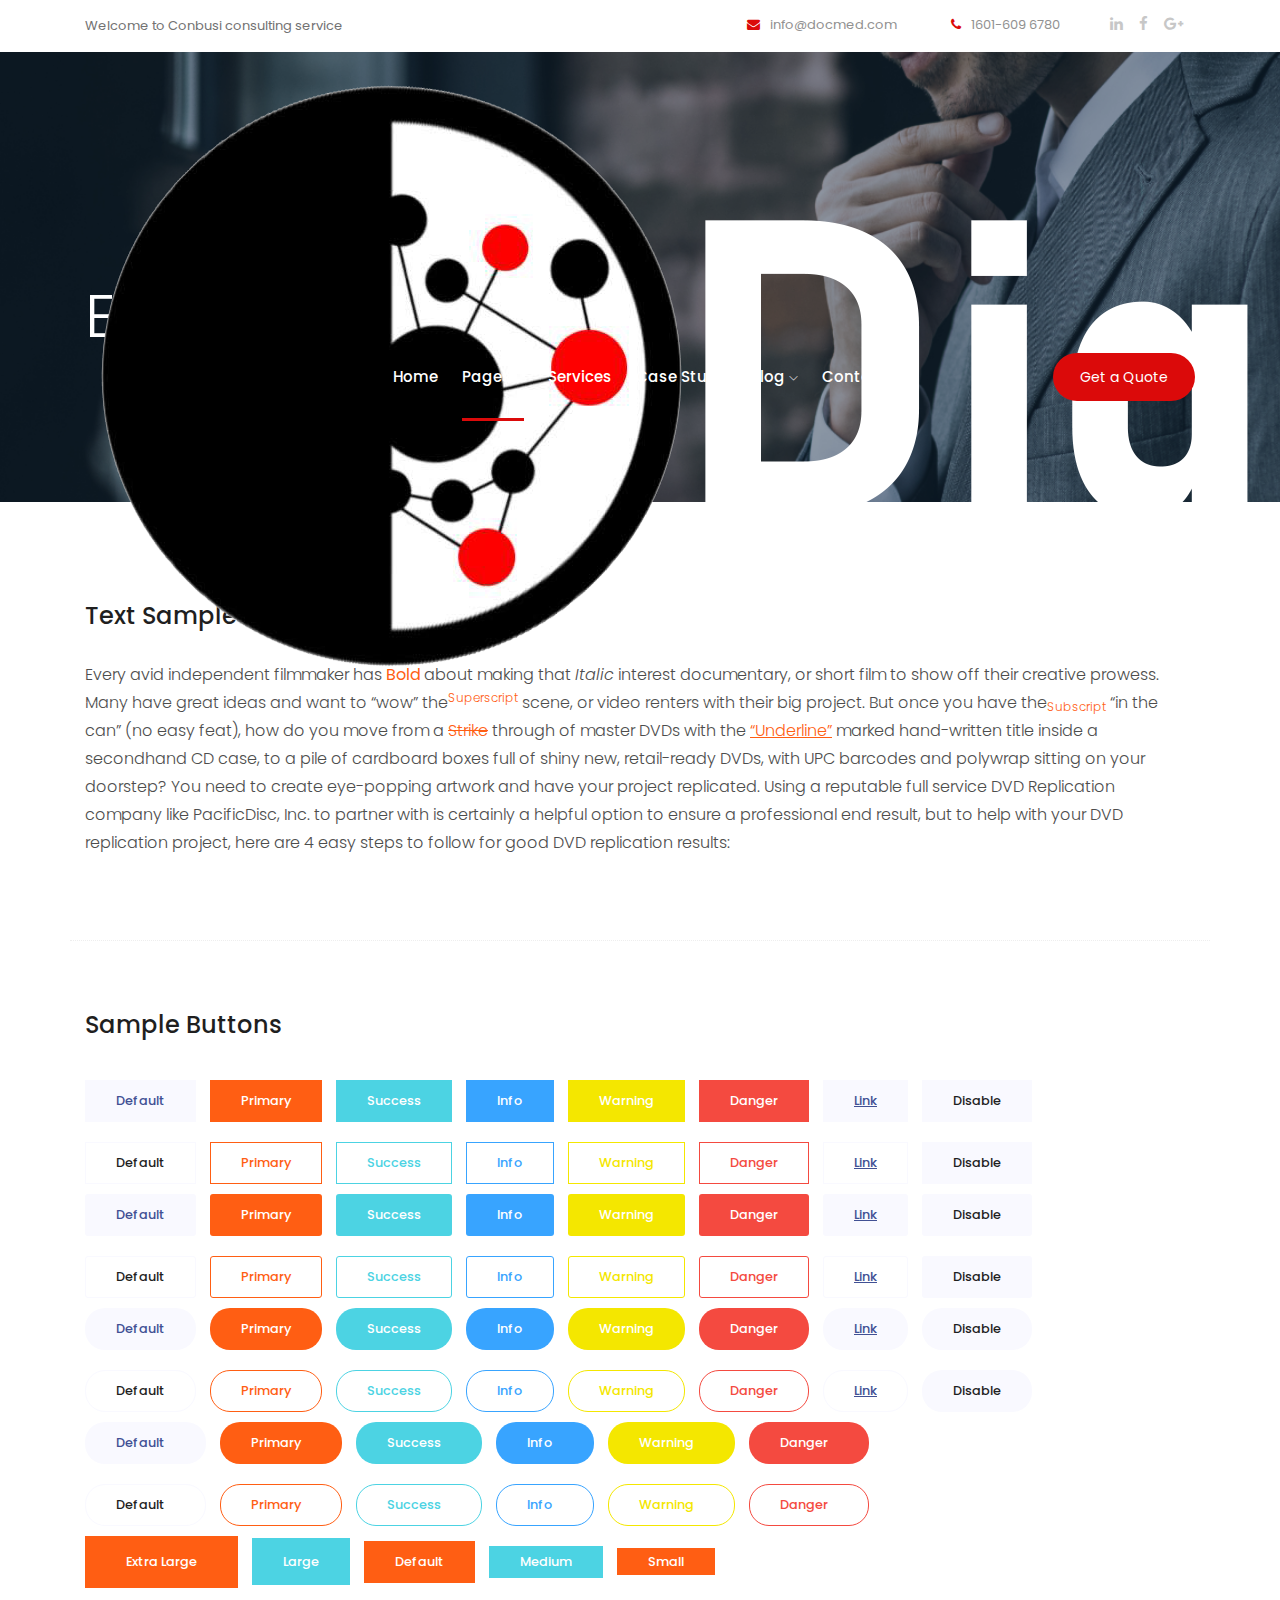
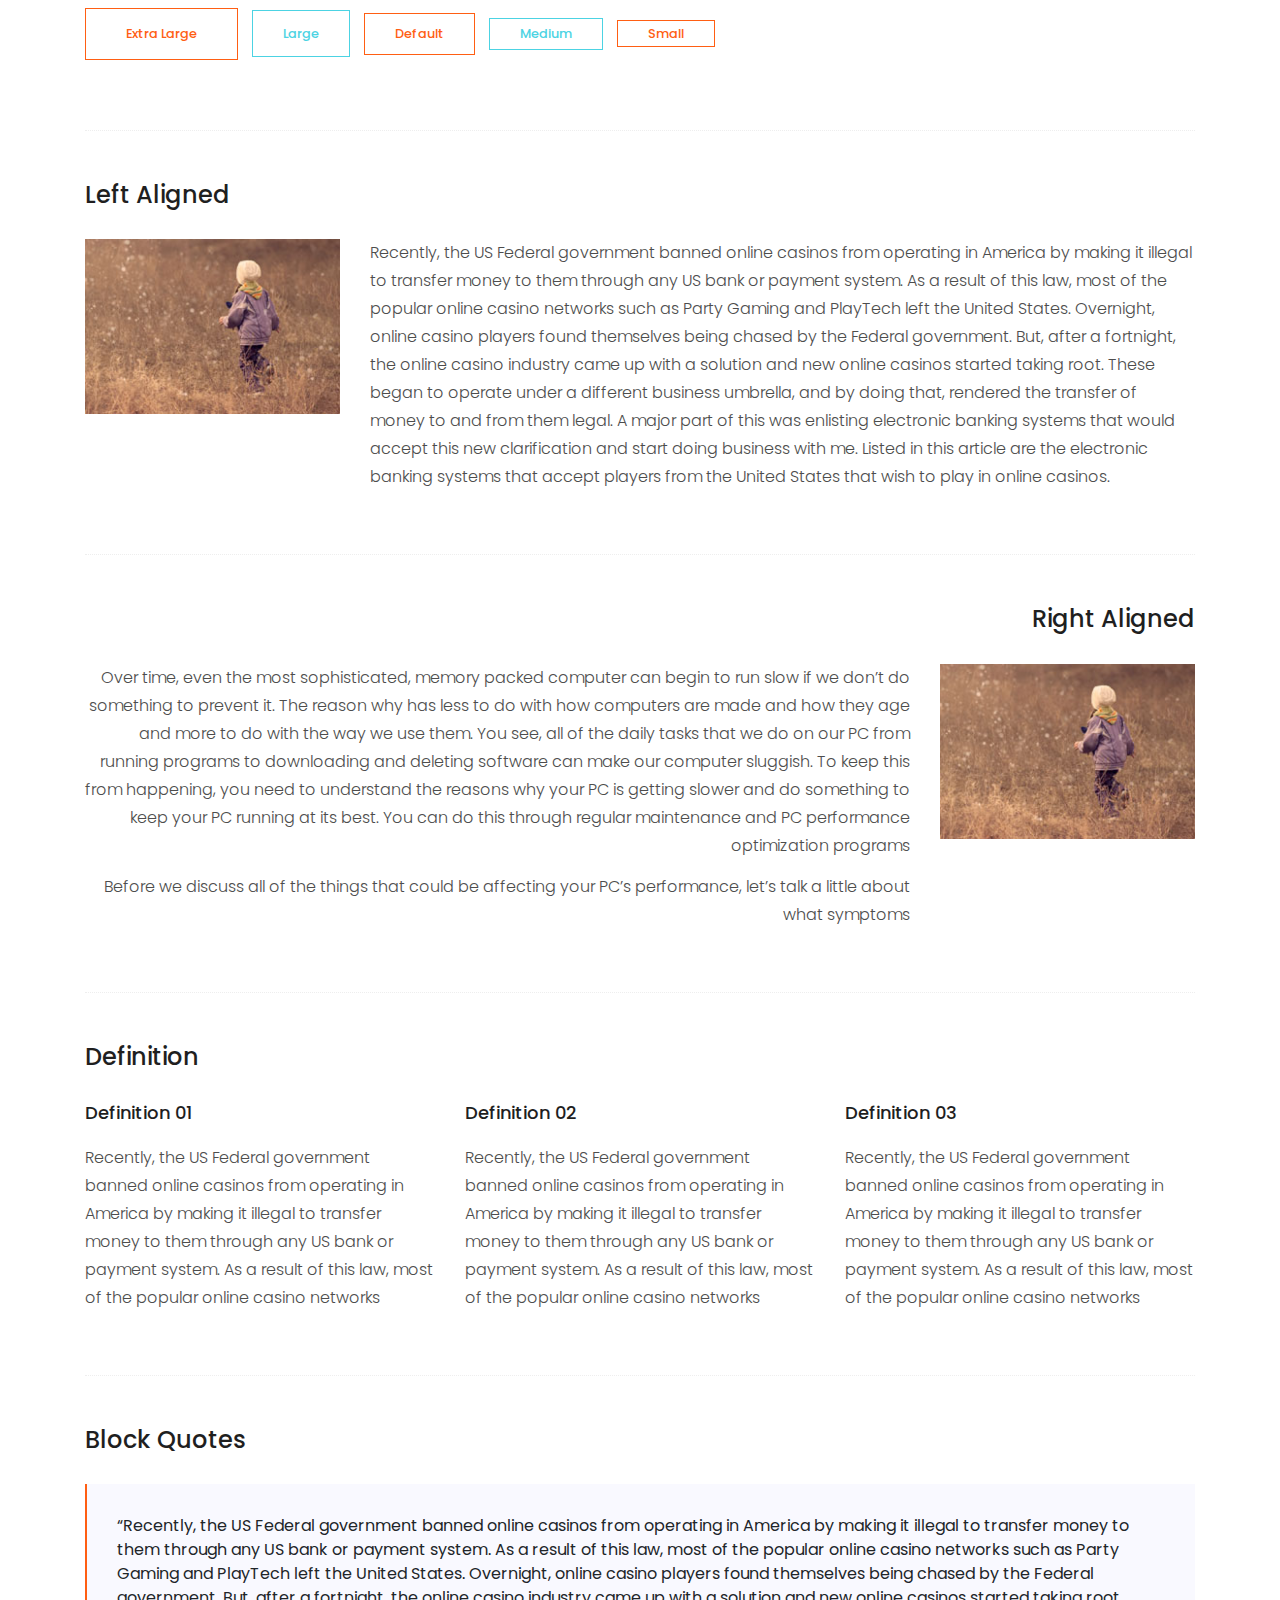
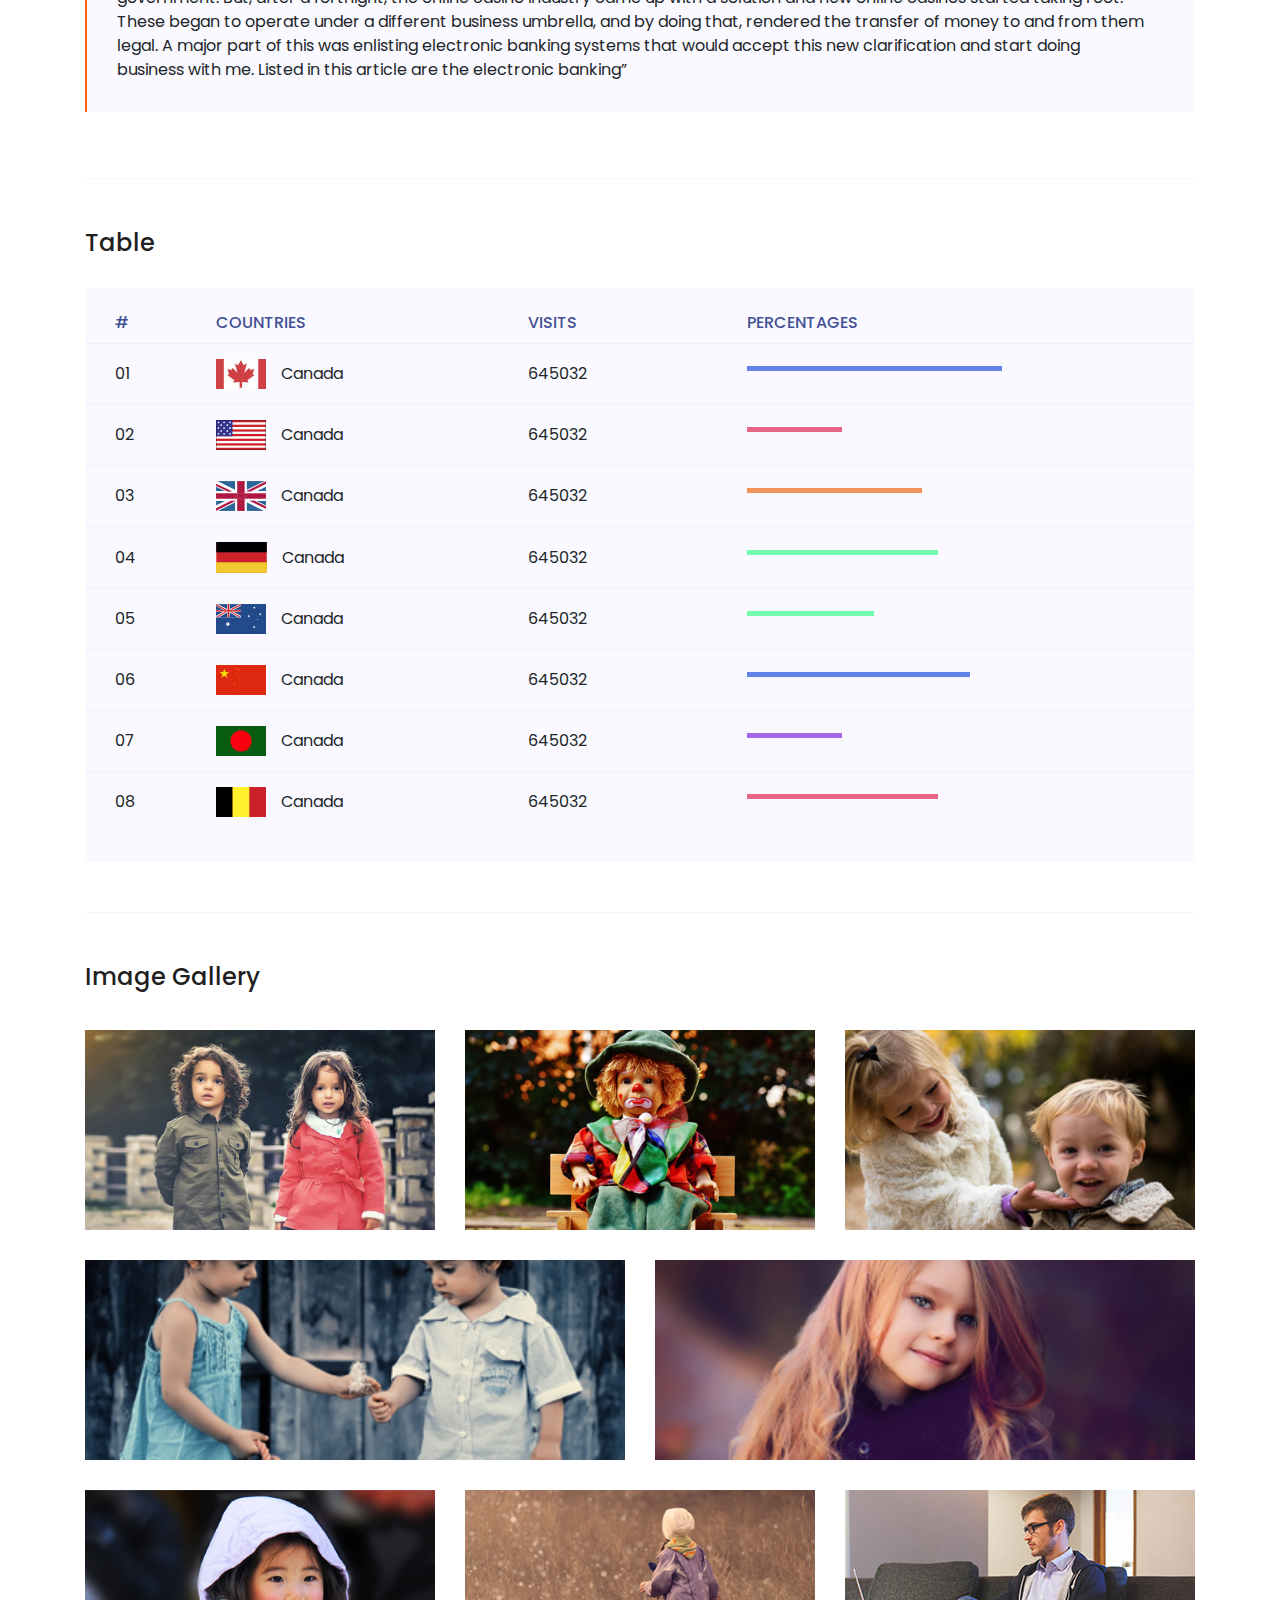
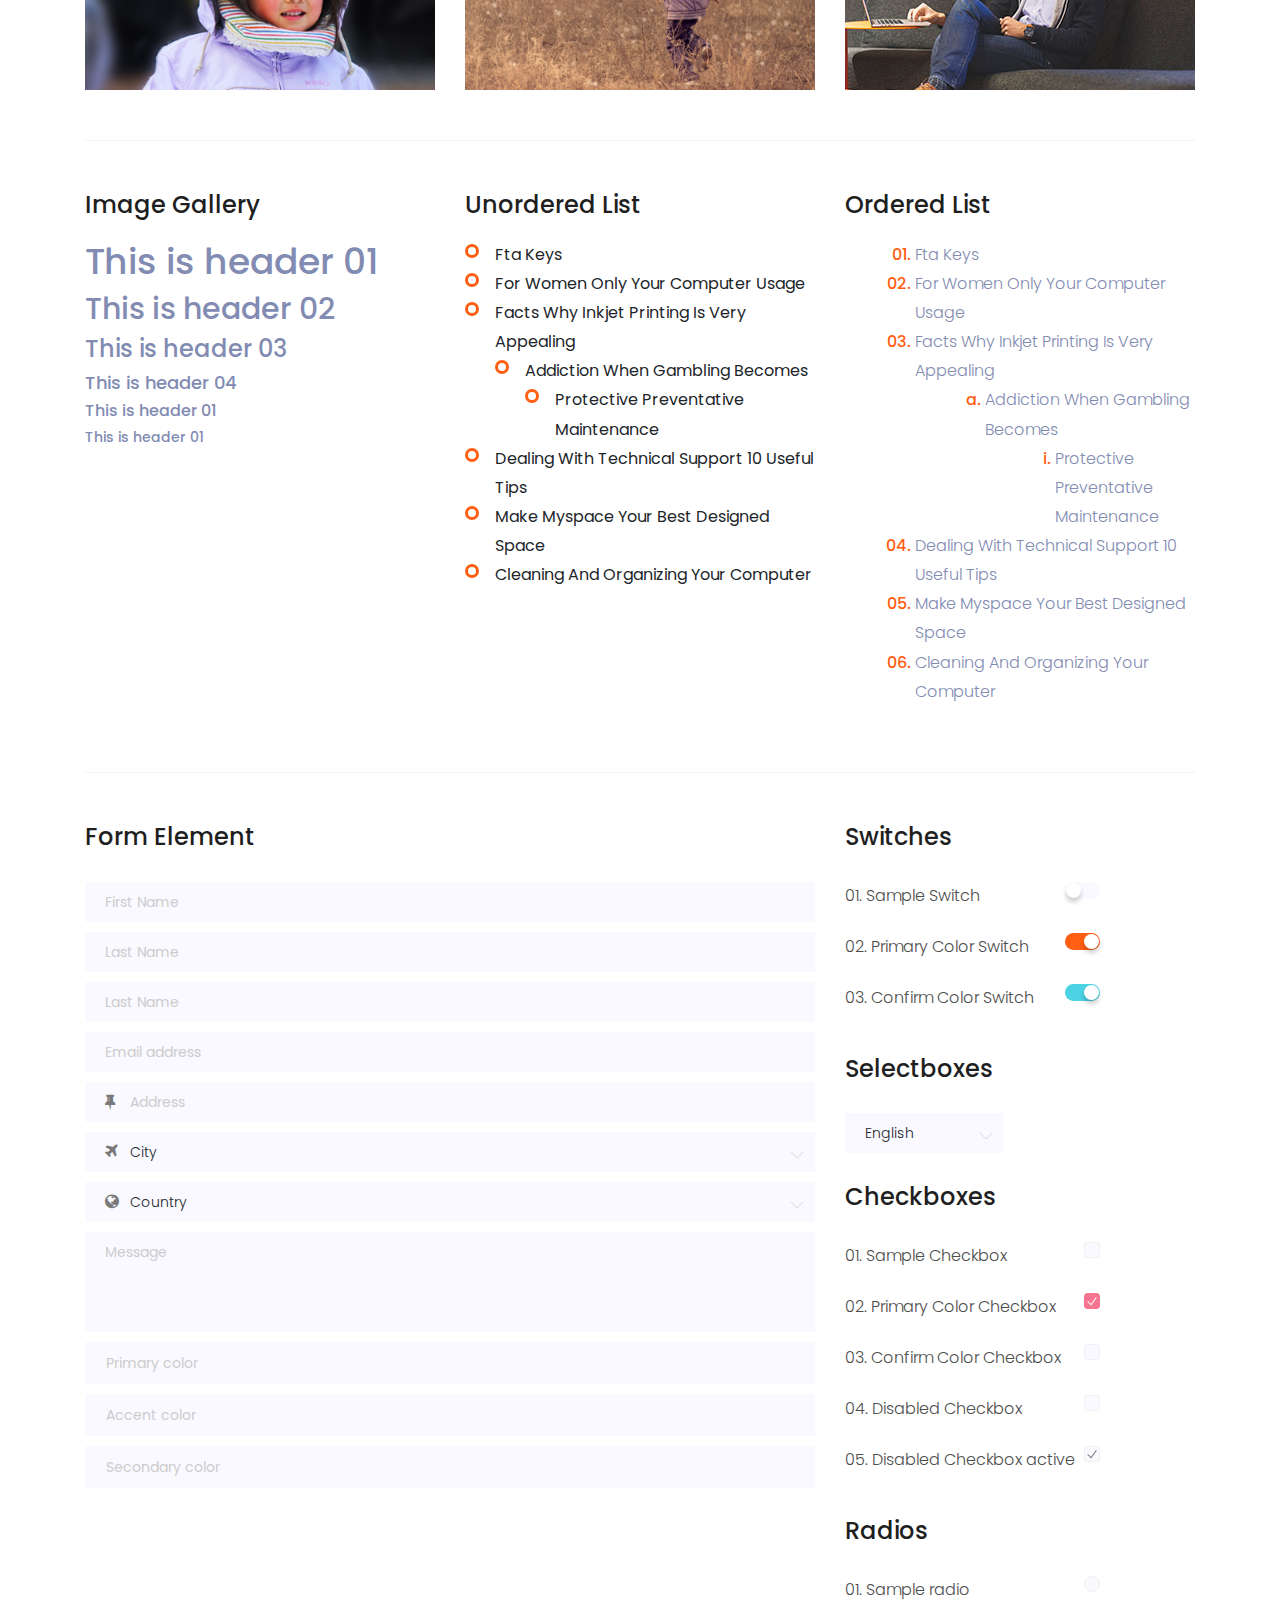
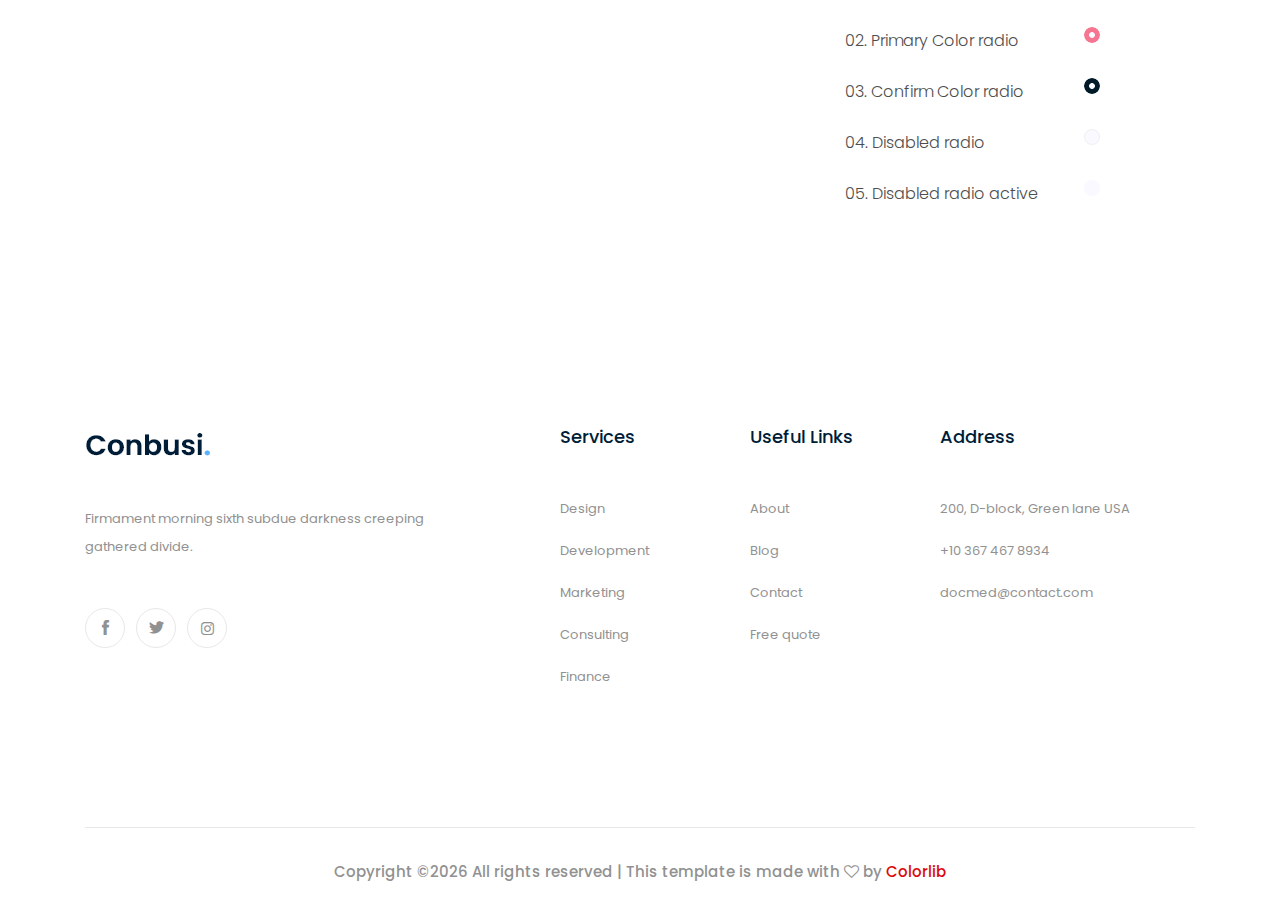
<file: elements.html>
<!doctype html>
<html class="no-js" lang="zxx">

<head>
	<meta charset="utf-8">
	<meta http-equiv="x-ua-compatible" content="ie=edge">
	<title>Busicol</title>
	<meta name="description" content="">
	<meta name="viewport" content="width=device-width, initial-scale=1">

	<!-- <link rel="manifest" href="site.webmanifest"> -->
	<link rel="shortcut icon" type="image/x-icon" href="img/favicon.png">
	<!-- Place favicon.ico in the root directory -->

	<!-- CSS here -->
	<link rel="stylesheet" href="css/bootstrap.min.css">
	<link rel="stylesheet" href="css/owl.carousel.min.css">
	<link rel="stylesheet" href="css/magnific-popup.css">
	<link rel="stylesheet" href="css/font-awesome.min.css">
	<link rel="stylesheet" href="css/themify-icons.css">
	<link rel="stylesheet" href="css/nice-select.css">
	<link rel="stylesheet" href="css/flaticon.css">
	<link rel="stylesheet" href="css/gijgo.css">
	<link rel="stylesheet" href="css/animate.css">
	<link rel="stylesheet" href="css/slicknav.css">
	<link rel="stylesheet" href="css/style.css">
	<!-- <link rel="stylesheet" href="css/responsive.css"> -->
</head>

<body>
	<!--[if lte IE 9]>
            <p class="browserupgrade">You are using an <strong>outdated</strong> browser. Please <a href="https://browsehappy.com/">upgrade your browser</a> to improve your experience and security.</p>
        <![endif]-->

    <!-- header-start -->
    <header>
			<div class="header-area ">
				<div class="header-top_area d-none d-lg-block">
					<div class="container">
						<div class="row">
							<div class="col-xl-5 col-md-5 ">
								<div class="header_left">
									<p>Welcome to Conbusi consulting service</p>
								</div>
							</div>
							<div class="col-xl-7 col-md-7">
								<div class="header_right d-flex">
										<div class="short_contact_list">
												<ul>
													<li><a href="#"> <i class="fa fa-envelope"></i> info@docmed.com</a></li>
													<li><a href="#"> <i class="fa fa-phone"></i> 1601-609 6780</a></li>
												</ul>
											</div>
											<div class="social_media_links">
												<a href="#">
													<i class="fa fa-linkedin"></i>
												</a>
												<a href="#">
													<i class="fa fa-facebook"></i>
												</a>
												<a href="#">
													<i class="fa fa-google-plus"></i>
												</a>
											</div>
								</div>
	
							</div>
						</div>
					</div>
				</div>
				<div id="sticky-header" class="main-header-area">
					<div class="container">
						<div class="header_bottom_border">
							<div class="row align-items-center">
								<div class="col-xl-3 col-lg-2">
									<div class="logo">
										<a href="index.html">
											<img src="img/logo.png" alt="">
										</a>
									</div>
								</div>
								<div class="col-xl-6 col-lg-7">
									<div class="main-menu  d-none d-lg-block">
										<nav>
											<ul id="navigation">
												<li><a  href="index.html">home</a></li>
												<li><a class="active" href="#">pages <i class="ti-angle-down"></i></a>
													<ul class="submenu">
															<li><a href="case_details.html">case details</a></li>
															<li><a href="about.html">about</a></li>
															<li><a href="elements.html">elements</a></li>
													</ul>
												</li>
												<li><a href="services.html">Services</a></li>
												<li><a href="study.html">Case study</a></li>
												<li><a href="#">blog <i class="ti-angle-down"></i></a>
													<ul class="submenu">
														<li><a href="blog.html">blog</a></li>
														<li><a href="single-blog.html">single-blog</a></li>
													</ul>
												</li>
												<li><a href="contact.html">Contact</a></li>
											</ul>
										</nav>
									</div>
								</div>
								<div class="col-xl-3 col-lg-3 d-none d-lg-block">
									<div class="Appointment">
										<div class="book_btn d-none d-lg-block">
											<a  href="#">Get a Quote</a>
										</div>
									</div>
								</div>
								<div class="col-12">
									<div class="mobile_menu d-block d-lg-none"></div>
								</div>
							</div>
						</div>
	
					</div>
				</div>
			</div>
		</header>
		<!-- header-end -->
	
		<!-- bradcam_area  -->
		<div class="bradcam_area bradcam_bg_1">
				<div class="container">
					<div class="row">
						<div class="col-xl-12">
							<div class="bradcam_text">
								<h3>Elements</h3>
							</div>
						</div>
					</div>
				</div>
			</div>
			<!--/ bradcam_area  -->

	<!-- Start Sample Area -->
	<section class="sample-text-area">
		<div class="container box_1170">
			<h3 class="text-heading">Text Sample</h3>
			<p class="sample-text">
				Every avid independent filmmaker has <b>Bold</b> about making that <i>Italic</i> interest documentary,
				or short
				film to show off their creative prowess. Many have great ideas and want to “wow”
				the<sup>Superscript</sup> scene,
				or video renters with their big project. But once you have the<sub>Subscript</sub> “in the can” (no easy
				feat), how
				do you move from a <del>Strike</del> through of master DVDs with the <u>“Underline”</u> marked
				hand-written title
				inside a secondhand CD case, to a pile of cardboard boxes full of shiny new, retail-ready DVDs, with UPC
				barcodes
				and polywrap sitting on your doorstep? You need to create eye-popping artwork and have your project
				replicated.
				Using a reputable full service DVD Replication company like PacificDisc, Inc. to partner with is
				certainly a
				helpful option to ensure a professional end result, but to help with your DVD replication project, here
				are 4 easy
				steps to follow for good DVD replication results:

			</p>
		</div>
	</section>
	<!-- End Sample Area -->

	<!-- Start Button -->
	<section class="button-area">
		<div class="container box_1170 border-top-generic">
			<h3 class="text-heading">Sample Buttons</h3>
			<div class="button-group-area">
				<a href="#" class="genric-btn default">Default</a>
				<a href="#" class="genric-btn primary">Primary</a>
				<a href="#" class="genric-btn success">Success</a>
				<a href="#" class="genric-btn info">Info</a>
				<a href="#" class="genric-btn warning">Warning</a>
				<a href="#" class="genric-btn danger">Danger</a>
				<a href="#" class="genric-btn link">Link</a>
				<a href="#" class="genric-btn disable">Disable</a>
			</div>
			<div class="button-group-area mt-10">
				<a href="#" class="genric-btn default-border">Default</a>
				<a href="#" class="genric-btn primary-border">Primary</a>
				<a href="#" class="genric-btn success-border">Success</a>
				<a href="#" class="genric-btn info-border">Info</a>
				<a href="#" class="genric-btn warning-border">Warning</a>
				<a href="#" class="genric-btn danger-border">Danger</a>
				<a href="#" class="genric-btn link-border">Link</a>
				<a href="#" class="genric-btn disable">Disable</a>
			</div>
			<div class="button-group-area mt-40">
				<a href="#" class="genric-btn default radius">Default</a>
				<a href="#" class="genric-btn primary radius">Primary</a>
				<a href="#" class="genric-btn success radius">Success</a>
				<a href="#" class="genric-btn info radius">Info</a>
				<a href="#" class="genric-btn warning radius">Warning</a>
				<a href="#" class="genric-btn danger radius">Danger</a>
				<a href="#" class="genric-btn link radius">Link</a>
				<a href="#" class="genric-btn disable radius">Disable</a>
			</div>
			<div class="button-group-area mt-10">
				<a href="#" class="genric-btn default-border radius">Default</a>
				<a href="#" class="genric-btn primary-border radius">Primary</a>
				<a href="#" class="genric-btn success-border radius">Success</a>
				<a href="#" class="genric-btn info-border radius">Info</a>
				<a href="#" class="genric-btn warning-border radius">Warning</a>
				<a href="#" class="genric-btn danger-border radius">Danger</a>
				<a href="#" class="genric-btn link-border radius">Link</a>
				<a href="#" class="genric-btn disable radius">Disable</a>
			</div>
			<div class="button-group-area mt-40">
				<a href="#" class="genric-btn default circle">Default</a>
				<a href="#" class="genric-btn primary circle">Primary</a>
				<a href="#" class="genric-btn success circle">Success</a>
				<a href="#" class="genric-btn info circle">Info</a>
				<a href="#" class="genric-btn warning circle">Warning</a>
				<a href="#" class="genric-btn danger circle">Danger</a>
				<a href="#" class="genric-btn link circle">Link</a>
				<a href="#" class="genric-btn disable circle">Disable</a>
			</div>
			<div class="button-group-area mt-10">
				<a href="#" class="genric-btn default-border circle">Default</a>
				<a href="#" class="genric-btn primary-border circle">Primary</a>
				<a href="#" class="genric-btn success-border circle">Success</a>
				<a href="#" class="genric-btn info-border circle">Info</a>
				<a href="#" class="genric-btn warning-border circle">Warning</a>
				<a href="#" class="genric-btn danger-border circle">Danger</a>
				<a href="#" class="genric-btn link-border circle">Link</a>
				<a href="#" class="genric-btn disable circle">Disable</a>
			</div>
			<div class="button-group-area mt-40">
				<a href="#" class="genric-btn default circle arrow">Default<span class="lnr lnr-arrow-right"></span></a>
				<a href="#" class="genric-btn primary circle arrow">Primary<span class="lnr lnr-arrow-right"></span></a>
				<a href="#" class="genric-btn success circle arrow">Success<span class="lnr lnr-arrow-right"></span></a>
				<a href="#" class="genric-btn info circle arrow">Info<span class="lnr lnr-arrow-right"></span></a>
				<a href="#" class="genric-btn warning circle arrow">Warning<span class="lnr lnr-arrow-right"></span></a>
				<a href="#" class="genric-btn danger circle arrow">Danger<span class="lnr lnr-arrow-right"></span></a>
			</div>
			<div class="button-group-area mt-10">
				<a href="#" class="genric-btn default-border circle arrow">Default<span
						class="lnr lnr-arrow-right"></span></a>
				<a href="#" class="genric-btn primary-border circle arrow">Primary<span
						class="lnr lnr-arrow-right"></span></a>
				<a href="#" class="genric-btn success-border circle arrow">Success<span
						class="lnr lnr-arrow-right"></span></a>
				<a href="#" class="genric-btn info-border circle arrow">Info<span
						class="lnr lnr-arrow-right"></span></a>
				<a href="#" class="genric-btn warning-border circle arrow">Warning<span
						class="lnr lnr-arrow-right"></span></a>
				<a href="#" class="genric-btn danger-border circle arrow">Danger<span
						class="lnr lnr-arrow-right"></span></a>
			</div>
			<div class="button-group-area mt-40">
				<a href="#" class="genric-btn primary e-large">Extra Large</a>
				<a href="#" class="genric-btn success large">Large</a>
				<a href="#" class="genric-btn primary">Default</a>
				<a href="#" class="genric-btn success medium">Medium</a>
				<a href="#" class="genric-btn primary small">Small</a>
			</div>
			<div class="button-group-area mt-10">
				<a href="#" class="genric-btn primary-border e-large">Extra Large</a>
				<a href="#" class="genric-btn success-border large">Large</a>
				<a href="#" class="genric-btn primary-border">Default</a>
				<a href="#" class="genric-btn success-border medium">Medium</a>
				<a href="#" class="genric-btn primary-border small">Small</a>
			</div>
		</div>
	</section>
	<!-- End Button -->

	<!-- Start Align Area -->
	<div class="whole-wrap">
		<div class="container box_1170">
			<div class="section-top-border">
				<h3 class="mb-30">Left Aligned</h3>
				<div class="row">
					<div class="col-md-3">
						<img src="img/elements/d.jpg" alt="" class="img-fluid">
					</div>
					<div class="col-md-9 mt-sm-20">
						<p>Recently, the US Federal government banned online casinos from operating in America by making
							it illegal to
							transfer money to them through any US bank or payment system. As a result of this law, most
							of the popular
							online casino networks such as Party Gaming and PlayTech left the United States. Overnight,
							online casino
							players found themselves being chased by the Federal government. But, after a fortnight, the
							online casino
							industry came up with a solution and new online casinos started taking root. These began to
							operate under a
							different business umbrella, and by doing that, rendered the transfer of money to and from
							them legal. A major
							part of this was enlisting electronic banking systems that would accept this new
							clarification and start doing
							business with me. Listed in this article are the electronic banking systems that accept
							players from the United
							States that wish to play in online casinos.</p>
					</div>
				</div>
			</div>
			<div class="section-top-border text-right">
				<h3 class="mb-30">Right Aligned</h3>
				<div class="row">
					<div class="col-md-9">
						<p class="text-right">Over time, even the most sophisticated, memory packed computer can begin
							to run slow if we
							don’t do something to prevent it. The reason why has less to do with how computers are made
							and how they age and
							more to do with the way we use them. You see, all of the daily tasks that we do on our PC
							from running programs
							to downloading and deleting software can make our computer sluggish. To keep this from
							happening, you need to
							understand the reasons why your PC is getting slower and do something to keep your PC
							running at its best. You
							can do this through regular maintenance and PC performance optimization programs</p>
						<p class="text-right">Before we discuss all of the things that could be affecting your PC’s
							performance, let’s
							talk a little about what symptoms</p>
					</div>
					<div class="col-md-3">
						<img src="img/elements/d.jpg" alt="" class="img-fluid">
					</div>
				</div>
			</div>
			<div class="section-top-border">
				<h3 class="mb-30">Definition</h3>
				<div class="row">
					<div class="col-md-4">
						<div class="single-defination">
							<h4 class="mb-20">Definition 01</h4>
							<p>Recently, the US Federal government banned online casinos from operating in America by
								making it illegal to
								transfer money to them through any US bank or payment system. As a result of this law,
								most of the popular
								online casino networks</p>
						</div>
					</div>
					<div class="col-md-4">
						<div class="single-defination">
							<h4 class="mb-20">Definition 02</h4>
							<p>Recently, the US Federal government banned online casinos from operating in America by
								making it illegal to
								transfer money to them through any US bank or payment system. As a result of this law,
								most of the popular
								online casino networks</p>
						</div>
					</div>
					<div class="col-md-4">
						<div class="single-defination">
							<h4 class="mb-20">Definition 03</h4>
							<p>Recently, the US Federal government banned online casinos from operating in America by
								making it illegal to
								transfer money to them through any US bank or payment system. As a result of this law,
								most of the popular
								online casino networks</p>
						</div>
					</div>
				</div>
			</div>
			<div class="section-top-border">
				<h3 class="mb-30">Block Quotes</h3>
				<div class="row">
					<div class="col-lg-12">
						<blockquote class="generic-blockquote">
							“Recently, the US Federal government banned online casinos from operating in America by
							making it illegal to
							transfer money to them through any US bank or payment system. As a result of this law, most
							of the popular
							online casino networks such as Party Gaming and PlayTech left the United States. Overnight,
							online casino
							players found themselves being chased by the Federal government. But, after a fortnight, the
							online casino
							industry came up with a solution and new online casinos started taking root. These began to
							operate under a
							different business umbrella, and by doing that, rendered the transfer of money to and from
							them legal. A major
							part of this was enlisting electronic banking systems that would accept this new
							clarification and start doing
							business with me. Listed in this article are the electronic banking”
						</blockquote>
					</div>
				</div>
			</div>
			<div class="section-top-border">
				<h3 class="mb-30">Table</h3>
				<div class="progress-table-wrap">
					<div class="progress-table">
						<div class="table-head">
							<div class="serial">#</div>
							<div class="country">Countries</div>
							<div class="visit">Visits</div>
							<div class="percentage">Percentages</div>
						</div>
						<div class="table-row">
							<div class="serial">01</div>
							<div class="country"> <img src="img/elements/f1.jpg" alt="flag">Canada</div>
							<div class="visit">645032</div>
							<div class="percentage">
								<div class="progress">
									<div class="progress-bar color-1" role="progressbar" style="width: 80%"
										aria-valuenow="80" aria-valuemin="0" aria-valuemax="100"></div>
								</div>
							</div>
						</div>
						<div class="table-row">
							<div class="serial">02</div>
							<div class="country"> <img src="img/elements/f2.jpg" alt="flag">Canada</div>
							<div class="visit">645032</div>
							<div class="percentage">
								<div class="progress">
									<div class="progress-bar color-2" role="progressbar" style="width: 30%"
										aria-valuenow="30" aria-valuemin="0" aria-valuemax="100"></div>
								</div>
							</div>
						</div>
						<div class="table-row">
							<div class="serial">03</div>
							<div class="country"> <img src="img/elements/f3.jpg" alt="flag">Canada</div>
							<div class="visit">645032</div>
							<div class="percentage">
								<div class="progress">
									<div class="progress-bar color-3" role="progressbar" style="width: 55%"
										aria-valuenow="55" aria-valuemin="0" aria-valuemax="100"></div>
								</div>
							</div>
						</div>
						<div class="table-row">
							<div class="serial">04</div>
							<div class="country"> <img src="img/elements/f4.jpg" alt="flag">Canada</div>
							<div class="visit">645032</div>
							<div class="percentage">
								<div class="progress">
									<div class="progress-bar color-4" role="progressbar" style="width: 60%"
										aria-valuenow="60" aria-valuemin="0" aria-valuemax="100"></div>
								</div>
							</div>
						</div>
						<div class="table-row">
							<div class="serial">05</div>
							<div class="country"> <img src="img/elements/f5.jpg" alt="flag">Canada</div>
							<div class="visit">645032</div>
							<div class="percentage">
								<div class="progress">
									<div class="progress-bar color-5" role="progressbar" style="width: 40%"
										aria-valuenow="40" aria-valuemin="0" aria-valuemax="100"></div>
								</div>
							</div>
						</div>
						<div class="table-row">
							<div class="serial">06</div>
							<div class="country"> <img src="img/elements/f6.jpg" alt="flag">Canada</div>
							<div class="visit">645032</div>
							<div class="percentage">
								<div class="progress">
									<div class="progress-bar color-6" role="progressbar" style="width: 70%"
										aria-valuenow="70" aria-valuemin="0" aria-valuemax="100"></div>
								</div>
							</div>
						</div>
						<div class="table-row">
							<div class="serial">07</div>
							<div class="country"> <img src="img/elements/f7.jpg" alt="flag">Canada</div>
							<div class="visit">645032</div>
							<div class="percentage">
								<div class="progress">
									<div class="progress-bar color-7" role="progressbar" style="width: 30%"
										aria-valuenow="30" aria-valuemin="0" aria-valuemax="100"></div>
								</div>
							</div>
						</div>
						<div class="table-row">
							<div class="serial">08</div>
							<div class="country"> <img src="img/elements/f8.jpg" alt="flag">Canada</div>
							<div class="visit">645032</div>
							<div class="percentage">
								<div class="progress">
									<div class="progress-bar color-8" role="progressbar" style="width: 60%"
										aria-valuenow="60" aria-valuemin="0" aria-valuemax="100"></div>
								</div>
							</div>
						</div>
					</div>
				</div>
			</div>
			<div class="section-top-border">
				<h3>Image Gallery</h3>
				<div class="row gallery-item">
					<div class="col-md-4">
						<a href="img/elements/g1.jpg" class="img-pop-up">
							<div class="single-gallery-image" style="background: url(img/elements/g1.jpg);"></div>
						</a>
					</div>
					<div class="col-md-4">
						<a href="img/elements/g2.jpg" class="img-pop-up">
							<div class="single-gallery-image" style="background: url(img/elements/g2.jpg);"></div>
						</a>
					</div>
					<div class="col-md-4">
						<a href="img/elements/g3.jpg" class="img-pop-up">
							<div class="single-gallery-image" style="background: url(img/elements/g3.jpg);"></div>
						</a>
					</div>
					<div class="col-md-6">
						<a href="img/elements/g4.jpg" class="img-pop-up">
							<div class="single-gallery-image" style="background: url(img/elements/g4.jpg);"></div>
						</a>
					</div>
					<div class="col-md-6">
						<a href="img/elements/g5.jpg" class="img-pop-up">
							<div class="single-gallery-image" style="background: url(img/elements/g5.jpg);"></div>
						</a>
					</div>
					<div class="col-md-4">
						<a href="img/elements/g6.jpg" class="img-pop-up">
							<div class="single-gallery-image" style="background: url(img/elements/g6.jpg);"></div>
						</a>
					</div>
					<div class="col-md-4">
						<a href="img/elements/g7.jpg" class="img-pop-up">
							<div class="single-gallery-image" style="background: url(img/elements/g7.jpg);"></div>
						</a>
					</div>
					<div class="col-md-4">
						<a href="img/elements/g8.jpg" class="img-pop-up">
							<div class="single-gallery-image" style="background: url(img/elements/g8.jpg);"></div>
						</a>
					</div>
				</div>
			</div>
			<div class="section-top-border">
				<div class="row">
					<div class="col-md-4">
						<h3 class="mb-20">Image Gallery</h3>
						<div class="typography">
							<h1>This is header 01</h1>
							<h2>This is header 02</h2>
							<h3>This is header 03</h3>
							<h4>This is header 04</h4>
							<h5>This is header 01</h5>
							<h6>This is header 01</h6>
						</div>
					</div>
					<div class="col-md-4 mt-sm-30">
						<h3 class="mb-20">Unordered List</h3>
						<div class="">
							<ul class="unordered-list">
								<li>Fta Keys</li>
								<li>For Women Only Your Computer Usage</li>
								<li>Facts Why Inkjet Printing Is Very Appealing
									<ul>
										<li>Addiction When Gambling Becomes
											<ul>
												<li>Protective Preventative Maintenance</li>
											</ul>
										</li>
									</ul>
								</li>
								<li>Dealing With Technical Support 10 Useful Tips</li>
								<li>Make Myspace Your Best Designed Space</li>
								<li>Cleaning And Organizing Your Computer</li>
							</ul>
						</div>
					</div>
					<div class="col-md-4 mt-sm-30">
						<h3 class="mb-20">Ordered List</h3>
						<div class="">
							<ol class="ordered-list">
								<li><span>Fta Keys</span></li>
								<li><span>For Women Only Your Computer Usage</span></li>
								<li><span>Facts Why Inkjet Printing Is Very Appealing</span>
									<ol class="ordered-list-alpha">
										<li><span>Addiction When Gambling Becomes</span>
											<ol class="ordered-list-roman">
												<li><span>Protective Preventative Maintenance</span></li>
											</ol>
										</li>
									</ol>
								</li>
								<li><span>Dealing With Technical Support 10 Useful Tips</span></li>
								<li><span>Make Myspace Your Best Designed Space</span></li>
								<li><span>Cleaning And Organizing Your Computer</span></li>
							</ol>
						</div>
					</div>
				</div>
			</div>
			<div class="section-top-border">
				<div class="row">
					<div class="col-lg-8 col-md-8">
						<h3 class="mb-30">Form Element</h3>
						<form action="#">
							<div class="mt-10">
								<input type="text" name="first_name" placeholder="First Name"
									onfocus="this.placeholder = ''" onblur="this.placeholder = 'First Name'" required
									class="single-input">
							</div>
							<div class="mt-10">
								<input type="text" name="last_name" placeholder="Last Name"
									onfocus="this.placeholder = ''" onblur="this.placeholder = 'Last Name'" required
									class="single-input">
							</div>
							<div class="mt-10">
								<input type="text" name="last_name" placeholder="Last Name"
									onfocus="this.placeholder = ''" onblur="this.placeholder = 'Last Name'" required
									class="single-input">
							</div>
							<div class="mt-10">
								<input type="email" name="EMAIL" placeholder="Email address"
									onfocus="this.placeholder = ''" onblur="this.placeholder = 'Email address'" required
									class="single-input">
							</div>
							<div class="input-group-icon mt-10">
								<div class="icon"><i class="fa fa-thumb-tack" aria-hidden="true"></i></div>
								<input type="text" name="address" placeholder="Address" onfocus="this.placeholder = ''"
									onblur="this.placeholder = 'Address'" required class="single-input">
							</div>
							<div class="input-group-icon mt-10">
								<div class="icon"><i class="fa fa-plane" aria-hidden="true"></i></div>
								<div class="form-select" id="default-select"">
											<select>
												<option value=" 1">City</option>
									<option value="1">Dhaka</option>
									<option value="1">Dilli</option>
									<option value="1">Newyork</option>
									<option value="1">Islamabad</option>
									</select>
								</div>
							</div>
							<div class="input-group-icon mt-10">
								<div class="icon"><i class="fa fa-globe" aria-hidden="true"></i></div>
								<div class="form-select" id="default-select"">
											<select>
												<option value=" 1">Country</option>
									<option value="1">Bangladesh</option>
									<option value="1">India</option>
									<option value="1">England</option>
									<option value="1">Srilanka</option>
									</select>
								</div>
							</div>

							<div class="mt-10">
								<textarea class="single-textarea" placeholder="Message" onfocus="this.placeholder = ''"
									onblur="this.placeholder = 'Message'" required></textarea>
							</div>
							<!-- For Gradient Border Use -->
							<!-- <div class="mt-10">
										<div class="primary-input">
											<input id="primary-input" type="text" name="first_name" placeholder="Primary color" onfocus="this.placeholder = ''" onblur="this.placeholder = 'Primary color'">
											<label for="primary-input"></label>
										</div>
									</div> -->
							<div class="mt-10">
								<input type="text" name="first_name" placeholder="Primary color"
									onfocus="this.placeholder = ''" onblur="this.placeholder = 'Primary color'" required
									class="single-input-primary">
							</div>
							<div class="mt-10">
								<input type="text" name="first_name" placeholder="Accent color"
									onfocus="this.placeholder = ''" onblur="this.placeholder = 'Accent color'" required
									class="single-input-accent">
							</div>
							<div class="mt-10">
								<input type="text" name="first_name" placeholder="Secondary color"
									onfocus="this.placeholder = ''" onblur="this.placeholder = 'Secondary color'"
									required class="single-input-secondary">
							</div>
						</form>
					</div>
					<div class="col-lg-3 col-md-4 mt-sm-30">
						<div class="single-element-widget">
							<h3 class="mb-30">Switches</h3>
							<div class="switch-wrap d-flex justify-content-between">
								<p>01. Sample Switch</p>
								<div class="primary-switch">
									<input type="checkbox" id="default-switch">
									<label for="default-switch"></label>
								</div>
							</div>
							<div class="switch-wrap d-flex justify-content-between">
								<p>02. Primary Color Switch</p>
								<div class="primary-switch">
									<input type="checkbox" id="primary-switch" checked>
									<label for="primary-switch"></label>
								</div>
							</div>
							<div class="switch-wrap d-flex justify-content-between">
								<p>03. Confirm Color Switch</p>
								<div class="confirm-switch">
									<input type="checkbox" id="confirm-switch" checked>
									<label for="confirm-switch"></label>
								</div>
							</div>
						</div>
						<div class="single-element-widget mt-30">
							<h3 class="mb-30">Selectboxes</h3>
							<div class="default-select" id="default-select"">
										<select>
											<option value=" 1">English</option>
								<option value="1">Spanish</option>
								<option value="1">Arabic</option>
								<option value="1">Portuguise</option>
								<option value="1">Bengali</option>
								</select>
							</div>
						</div>
						<div class="single-element-widget mt-30">
							<h3 class="mb-30">Checkboxes</h3>
							<div class="switch-wrap d-flex justify-content-between">
								<p>01. Sample Checkbox</p>
								<div class="primary-checkbox">
									<input type="checkbox" id="default-checkbox">
									<label for="default-checkbox"></label>
								</div>
							</div>
							<div class="switch-wrap d-flex justify-content-between">
								<p>02. Primary Color Checkbox</p>
								<div class="primary-checkbox">
									<input type="checkbox" id="primary-checkbox" checked>
									<label for="primary-checkbox"></label>
								</div>
							</div>
							<div class="switch-wrap d-flex justify-content-between">
								<p>03. Confirm Color Checkbox</p>
								<div class="confirm-checkbox">
									<input type="checkbox" id="confirm-checkbox">
									<label for="confirm-checkbox"></label>
								</div>
							</div>
							<div class="switch-wrap d-flex justify-content-between">
								<p>04. Disabled Checkbox</p>
								<div class="disabled-checkbox">
									<input type="checkbox" id="disabled-checkbox" disabled>
									<label for="disabled-checkbox"></label>
								</div>
							</div>
							<div class="switch-wrap d-flex justify-content-between">
								<p>05. Disabled Checkbox active</p>
								<div class="disabled-checkbox">
									<input type="checkbox" id="disabled-checkbox-active" checked disabled>
									<label for="disabled-checkbox-active"></label>
								</div>
							</div>
						</div>
						<div class="single-element-widget mt-30">
							<h3 class="mb-30">Radios</h3>
							<div class="switch-wrap d-flex justify-content-between">
								<p>01. Sample radio</p>
								<div class="primary-radio">
									<input type="checkbox" id="default-radio">
									<label for="default-radio"></label>
								</div>
							</div>
							<div class="switch-wrap d-flex justify-content-between">
								<p>02. Primary Color radio</p>
								<div class="primary-radio">
									<input type="checkbox" id="primary-radio" checked>
									<label for="primary-radio"></label>
								</div>
							</div>
							<div class="switch-wrap d-flex justify-content-between">
								<p>03. Confirm Color radio</p>
								<div class="confirm-radio">
									<input type="checkbox" id="confirm-radio" checked>
									<label for="confirm-radio"></label>
								</div>
							</div>
							<div class="switch-wrap d-flex justify-content-between">
								<p>04. Disabled radio</p>
								<div class="disabled-radio">
									<input type="checkbox" id="disabled-radio" disabled>
									<label for="disabled-radio"></label>
								</div>
							</div>
							<div class="switch-wrap d-flex justify-content-between">
								<p>05. Disabled radio active</p>
								<div class="disabled-radio">
									<input type="checkbox" id="disabled-radio-active" checked disabled>
									<label for="disabled-radio-active"></label>
								</div>
							</div>
						</div>
					</div>
				</div>
			</div>
		</div>
	</div>
	<!-- End Align Area -->

    <!-- footer start -->
    <footer class="footer">
        <div class="footer_top">
            <div class="container">
                <div class="row">
                    <div class="col-xl-4 col-md-6 col-lg-4">
                        <div class="footer_widget">
                            <div class="footer_logo">
                                <a href="#">
                                    <img src="img/footer_logo.png" alt="">
                                </a>
                            </div>
                            <p>
                                Firmament morning sixth subdue darkness
                                creeping gathered divide.
                            </p>
                            <div class="socail_links">
                                <ul>
                                    <li>
                                        <a href="#">
                                            <i class="ti-facebook"></i>
                                        </a>
                                    </li>
                                    <li>
                                        <a href="#">
                                            <i class="ti-twitter-alt"></i>
                                        </a>
                                    </li>
                                    <li>
                                        <a href="#">
                                            <i class="fa fa-instagram"></i>
                                        </a>
                                    </li>
                                </ul>
                            </div>

                        </div>
                    </div>
                    <div class="col-xl-2 offset-xl-1 col-md-6 col-lg-3">
                        <div class="footer_widget">
                            <h3 class="footer_title">
                                    Services
                            </h3>
                            <ul>
                                <li><a href="#">Design</a></li>
                                <li><a href="#">Development</a></li>
                                <li><a href="#">Marketing</a></li>
                                <li><a href="#">Consulting</a></li>
                                <li><a href="#">Finance</a></li>
                            </ul>

                        </div>
                    </div>
                    <div class="col-xl-2 col-md-6 col-lg-2">
                        <div class="footer_widget">
                            <h3 class="footer_title">
                                    Useful Links
                            </h3>
                            <ul>
                                <li><a href="#">About</a></li>
                                <li><a href="#">Blog</a></li>
                                <li><a href="#"> Contact</a></li>
                                <li><a href="#"> Free quote</a></li>
                            </ul>
                        </div>
                    </div>
                    <div class="col-xl-3 col-md-6 col-lg-3">
                        <div class="footer_widget">
                            <h3 class="footer_title">
                                Address
                            </h3>
                            <ul>
                                    <li>200, D-block, Green lane USA</li>
                                    <li>+10 367 467 8934</li>
                                    <li><a href="#"> docmed@contact.com</a></li>
                                </ul>
                        </div>
                    </div>
                </div>
            </div>
        </div>
        <div class="copy-right_text">
            <div class="container">
                <div class="footer_border"></div>
                <div class="row">
                    <div class="col-xl-12">
                        <p class="copy_right text-center">
                            <!-- Link back to Colorlib can't be removed. Template is licensed under CC BY 3.0. -->
Copyright &copy;<script>document.write(new Date().getFullYear());</script> All rights reserved | This template is made with <i class="fa fa-heart-o" aria-hidden="true"></i> by <a href="https://colorlib.com" target="_blank">Colorlib</a>
<!-- Link back to Colorlib can't be removed. Template is licensed under CC BY 3.0. -->
                        </p>
                    </div>
                </div>
            </div>
        </div>
    </footer>
    <!--/ footer end  -->
<!-- link that opens popup -->

    <!-- form itself end-->
    <form id="test-form" class="white-popup-block mfp-hide">
        <div class="popup_box ">
            <div class="popup_inner">
                <div class="popup_header">
                    <h3>Get Free Quote</h3>
                </div>
                <div class="custom_form">
                        <div class="row">
                                <div class="col-xl-12">
                                    <input type="text" placeholder="Your Name">
                                </div>
                                <div class="col-xl-12">
                                    <input type="email" placeholder="Email">
                                </div>
                                <div class="col-xl-12">
                                    <textarea name="" id="" cols="30" rows="10" placeholder="Message"></textarea>
                                </div>
                                <div class="col-xl-12">
                                    <button type="submit" class="boxed-btn3">Send</button>
                                </div>
                            </div>
                </div>
            </div>
        </div>
    </form>
    <!-- form itself end -->

	<!-- JS here -->
	<script src="js/vendor/modernizr-3.5.0.min.js"></script>
	<script src="js/vendor/jquery-1.12.4.min.js"></script>
	<script src="js/popper.min.js"></script>
	<script src="js/bootstrap.min.js"></script>
	<script src="js/owl.carousel.min.js"></script>
	<script src="js/isotope.pkgd.min.js"></script>
	<script src="js/ajax-form.js"></script>
	<script src="js/waypoints.min.js"></script>
	<script src="js/jquery.counterup.min.js"></script>
	<script src="js/imagesloaded.pkgd.min.js"></script>
	<script src="js/scrollIt.js"></script>
	<script src="js/jquery.scrollUp.min.js"></script>
	<script src="js/wow.min.js"></script>
	<script src="js/nice-select.min.js"></script>
	<script src="js/jquery.slicknav.min.js"></script>
	<script src="js/jquery.magnific-popup.min.js"></script>
	<script src="js/plugins.js"></script>
	<script src="js/gijgo.min.js"></script>

	<!--contact js-->
	<script src="js/contact.js"></script>
	<script src="js/jquery.ajaxchimp.min.js"></script>
	<script src="js/jquery.form.js"></script>
	<script src="js/jquery.validate.min.js"></script>
	<script src="js/mail-script.js"></script>

	<script src="js/main.js"></script>
    <script>
        $('#datepicker').datepicker({
            iconsLibrary: 'fontawesome',
            icons: {
             rightIcon: '<span class="fa fa-caret-down"></span>'
         }
        });
        $('#datepicker2').datepicker({
            iconsLibrary: 'fontawesome',
            icons: {
             rightIcon: '<span class="fa fa-caret-down"></span>'
         }

        });
    </script>
</body>
</html>
</file>
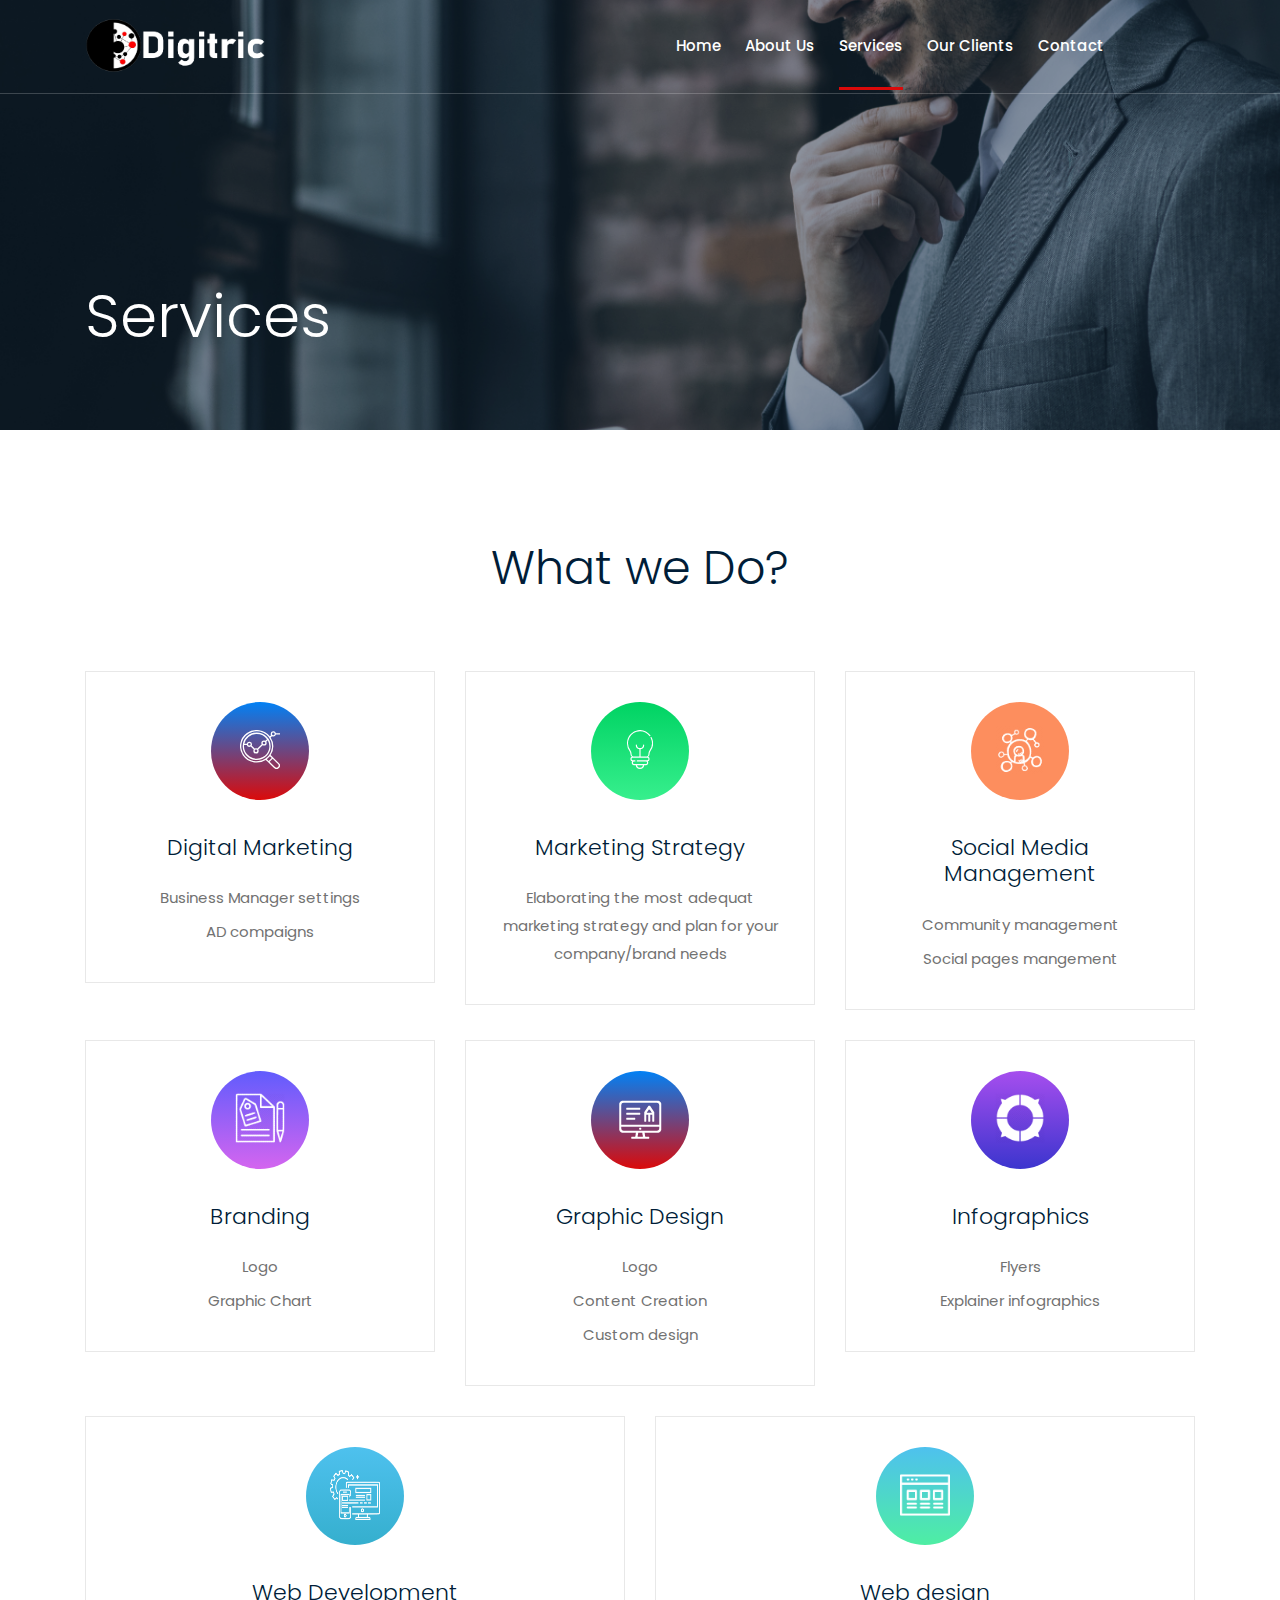
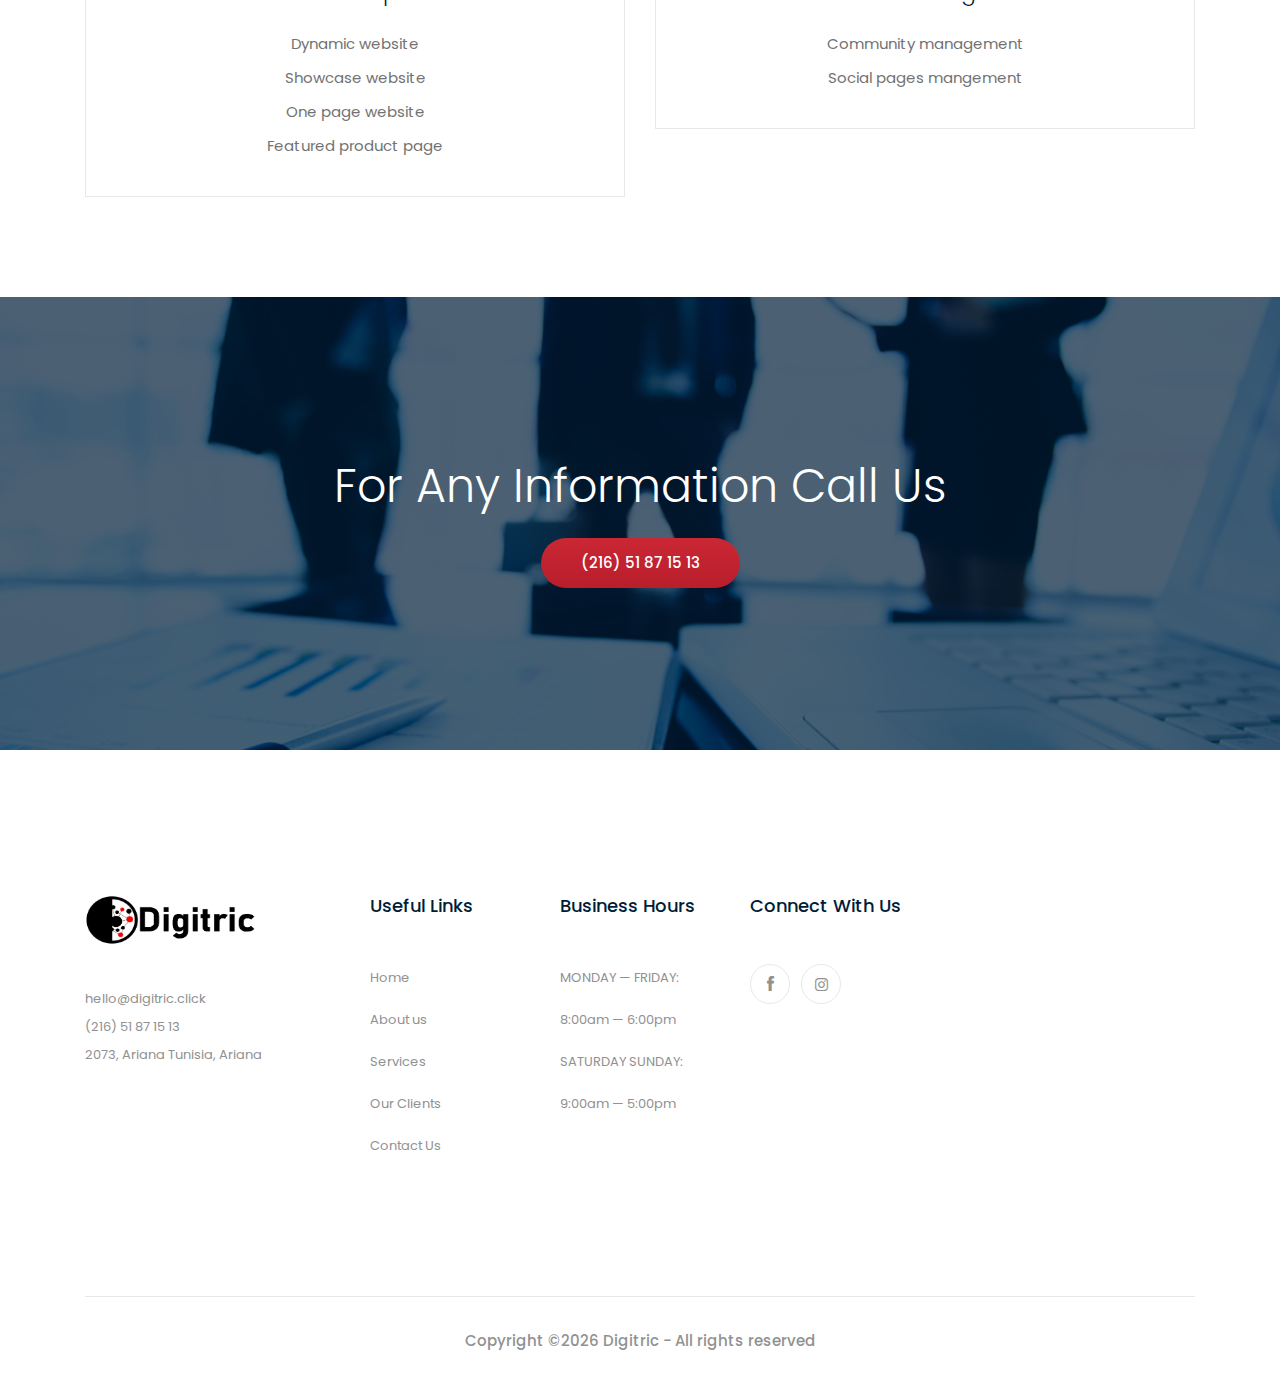
<file: services.html>
<!doctype html>
<html class="no-js" lang="zxx">

<head>
    <meta charset="utf-8">
    <meta http-equiv="x-ua-compatible" content="ie=edge">
    <title>Digitric - Services</title>
    <meta name="description" content="">
    <meta name="viewport" content="width=device-width, initial-scale=1">

    <!-- <link rel="manifest" href="site.webmanifest"> -->
    <link rel="shortcut icon" type="image/x-icon" href="img/fav.png">
    <!-- Place favicon.ico in the root directory -->

    <!-- CSS here -->
    <link rel="stylesheet" href="css/bootstrap.min.css">
    <link rel="stylesheet" href="css/owl.carousel.min.css">
    <link rel="stylesheet" href="css/magnific-popup.css">
    <link rel="stylesheet" href="css/font-awesome.min.css">
    <link rel="stylesheet" href="css/themify-icons.css">
    <link rel="stylesheet" href="css/nice-select.css">
    <link rel="stylesheet" href="css/flaticon.css">
    <link rel="stylesheet" href="css/gijgo.css">
    <link rel="stylesheet" href="css/animate.css">
    <link rel="stylesheet" href="css/slick.css">
    <link rel="stylesheet" href="css/slicknav.css">
    <link rel="stylesheet" href="css/style.css">
    <!-- <link rel="stylesheet" href="css/responsive.css"> -->
</head>

<body>
    <!--[if lte IE 9]>
            <p class="browserupgrade">You are using an <strong>outdated</strong> browser. Please <a href="https://browsehappy.com/">upgrade your browser</a> to improve your experience and security.</p>
        <![endif]-->

    <!-- header-start -->
    <header>
        <div class="header-area ">
            <div id="sticky-header" class="main-header-area">
                <div class="container">
                    <div class="header_bottom_border">
                        <div class="row align-items-center">
                            <div class="col-xl-3 col-lg-2">
                                <div class="logo">
                                    <a href="index.html">
                                        <img style="width: 180px;height: 55px;" src="img/logo.png" alt="digitric logo">
                                    </a>
                                </div>
                            </div>
                            <div style="margin-left: 250px;" class="col-xl-6 col-lg-7">
                                <div class="main-menu  d-none d-lg-block">
                                    <nav>
                                        <ul id="navigation">
                                            <li><a href="index.html">home</a></li>
                                            <li><a  href="about.html">About us</a></li>
                                            <li><a class="active" href="services.html">Services</a></li>
                                            <li><a href="clients.html">Our Clients</a></li>
                                            <li><a href="contact.html">Contact</a></li>
                                        </ul>
                                    </nav>
                                </div>
                            </div>
                            <div class="col-xl-3 col-lg-3 d-none d-lg-block">
                            </div>
                            <div class="col-12">
                                <div class="mobile_menu d-block d-lg-none"></div>
                            </div>
                        </div>
                    </div>

                </div>
            </div>
        </div>
    </header>
    <!-- header-end -->

    <!-- bradcam_area  -->
    <div class="bradcam_area bradcam_bg_1" style="height: 200px;">
            <div class="container">
                <div class="row">
                    <div class="col-xl-12">
                        <div class="bradcam_text">
                            <h3>services</h3>
                        </div>
                    </div>
                </div>
            </div>
        </div>
        <!--/ bradcam_area  -->

    <!-- service_area_start -->
    <div class="service_area">
        <div class="container">
            <div class="row">
                <div class="col-xl-12">
                    <div class="section_title text-center mb-50">
                        <h3>What we Do?</h3>
                    </div>
                </div>
            </div>
            <div class="row">
                <div class="col-xl-4 col-md-6 col-lg-4">
                    <div class="single_service text-center">
                        <div class="service_icon">
                            <img src="img/svg_icon/1.svg" alt="">
                        </div>
                        <h3>Digital Marketing</h3>
                        <p>Business Manager settings </p>
                        <p>AD compaigns</p>
                    </div>
                </div>
                <div class="col-xl-4 col-md-6 col-lg-4">
                    <div class="single_service text-center">
                        <div class="service_icon">
                            <img src="img/svg_icon/2.svg" alt="">
                        </div>
                        <h3>Marketing Strategy</h3>
                        <p>Elaborating the most adequat marketing strategy and plan for your company/brand needs</p>
                    </div>
                </div>
                <div class="col-xl-4 col-md-6 col-lg-4">
                    <div class="single_service text-center">
                        <div class="service_icon">
                            <img style="width: 50px; height: 50px;" src="img/svg_icon/3.png" alt="">
                        </div>
                        <h3>Social Media Management</h3>
                        <p>Community management</p>
                        <p>Social pages mangement</p>
                    </div>
                </div>
                <div class="col-xl-4 col-md-6 col-lg-4">
                    <div class="single_service text-center">
                        <div class="service_icon">
                            <img style="width: 50px; height: 50px;" src="img/svg_icon/4.png" alt="">
                        </div>
                        <h3>Branding</h3>
                        <p>Logo</p>
                        <p>Graphic Chart</p>
                    </div>
                </div>
                <div class="col-xl-4 col-md-6 col-lg-4">
                    <div class="single_service text-center">
                        <div class="service_icon">
                            <img style="width: 50px; height: 50px;" src="img/svg_icon/5.png" alt="">
                        </div>
                        <h3>Graphic Design</h3>
                        <p>Logo</p>
                        <p>Content Creation</p>
                        <p>Custom design</p>
                    </div>
                </div>
                <div class="col-xl-4 col-md-6 col-lg-4">
                    <div class="single_service text-center">
                        <div class="service_icon">
                            <img style="width: 50px; height: 50px;" src="img/svg_icon/6.png" alt="">
                        </div>
                        <h3>Infographics</h3>
                        <p>Flyers</p>
                        <p>Explainer infographics</p>
                    </div>
                </div>
                <div class="col-md-6 ">
                    <div class="single_service text-center">
                        <div class="service_icon">
                            <img style="width: 50px; height: 50px;" src="img/svg_icon/7.png" alt="">
                        </div>
                        <h3>Web Development</h3>
                        <p>Dynamic website</p>
                        <p>Showcase website</p>
                        <p>One page website</p>
                        <p>Featured product page</p>
                    </div>
                </div>

                <div class="col-md-6 ">
                    <div class="single_service text-center">
                        <div class="service_icon">
                            <img style="width: 50px; height: 50px;" src="img/svg_icon/8.png" alt="">
                        </div>
                        <h3>Web design</h3>
                        <p>Community management</p>
                        <p>Social pages mangement</p>
                    </div>
                </div>

            </div>
        </div>
    </div>
    <!-- service_area_end -->

    <!-- Information_area  -->
    <div class="Information_area overlay">
        <div class="container">
            <div class="row justify-content-center align-items-center">
                <div class="col-xl-8">
                    <div class="info_text text-center">
                        <h3>For Any Information Call Us</h3><br>
                        <a class="boxed-btn3" href="#">(216) 51 87 15 13</a>
                    </div>
                </div>
            </div>
        </div>
    </div>
    <!-- /Information_area  end -->

    <!-- footer start -->
    <footer class="footer">
        <div class="footer_top">
            <div class="container">
                <div class="row">
                    <div class="col-xl-3 col-md-6 col-lg-3">
                        <div class="footer_widget">
                            <div class="footer_logo">
                                <a href="#">
                                    <img style="width:170px; height: 50px;" src="img/logob.png" alt="digitric logo">
                                </a>
                            </div>
                            <p>
                                    <a href="#">hello@digitric.click</a> <br>
                                    
(216) 51 87 15 13 <br>
                                    
2073, Ariana
Tunisia, Ariana
                            </p>

                        </div>
                    </div>
                    <div class="col-xl-2 col-md-6 col-lg-3">
                        <div class="footer_widget">
                            <h3 class="footer_title">
                                    Useful Links
                            </h3>
                            <ul>
                                <li><a href="index.html">Home</a></li>
                                <li><a href="about.html"> About us</a></li>
                                <li><a href="services.html">Services</a></li>
                                <li><a href="clients.html">Our Clients</a></li>
                                <li><a href="contact.html">Contact Us</a></li>
                            </ul>

                        </div>
                    </div>
                    <div class="col-xl-2 col-md-6 col-lg-2">
                        <div class="footer_widget">
                            <h3 class="footer_title">
                                    Business Hours
                            </h3>
                            <ul>
                                <li>MONDAY — FRIDAY:<br>
                                    8:00am — 6:00pm</li>
                                <li>SATURDAY SUNDAY: <br>
                                    9:00am — 5:00pm</li>
                            </ul>
                        </div>
                    </div>
                    <div class="col-xl-4 col-md-6 col-lg-4">
                            <div class="footer_widget">
                                    <h3 class="footer_title">
                                            Connect with us
                                    </h3>
                                    <div class="socail_links">
                                        <ul>
                                            <li>
                                                <a href="https://www.facebook.com/Digitric.DDA/" target="_blank">
                                                    <i class="ti-facebook"></i>
                                                </a>
                                            </li>
                                            <li>
                                                <a href="https://www.instagram.com/digitric.dda/" target="_blank">
                                                    <i class="fa fa-instagram"></i>
                                                </a>
                                            </li>
                                        </ul>
                                    </div>
                                        </div>
                    </div>
                </div>
            </div>
        </div>
        <div class="copy-right_text">
            <div class="container">
                <div class="footer_border"></div>
                <div class="row">
                    <div class="col-xl-12">
                        <p class="copy_right text-center">
Copyright &copy;<script>document.write(new Date().getFullYear());</script> Digitric - All rights reserved  
                        </p>
                    </div>
                </div>
            </div>
        </div>
    </footer>
    <!--/ footer end  -->

    <!-- link that opens popup -->


    <!-- JS here -->
    <script src="js/vendor/modernizr-3.5.0.min.js"></script>
    <script src="js/vendor/jquery-1.12.4.min.js"></script>
    <script src="js/popper.min.js"></script>
    <script src="js/bootstrap.min.js"></script>
    <script src="js/owl.carousel.min.js"></script>
    <script src="js/isotope.pkgd.min.js"></script>
    <script src="js/ajax-form.js"></script>
    <script src="js/waypoints.min.js"></script>
    <script src="js/jquery.counterup.min.js"></script>
    <script src="js/imagesloaded.pkgd.min.js"></script>
    <script src="js/scrollIt.js"></script>
    <script src="js/jquery.scrollUp.min.js"></script>
    <script src="js/wow.min.js"></script>
    <script src="js/nice-select.min.js"></script>
    <script src="js/jquery.slicknav.min.js"></script>
    <script src="js/jquery.magnific-popup.min.js"></script>
    <script src="js/plugins.js"></script>
    <script src="js/gijgo.min.js"></script>
    <script src="js/slick.min.js"></script>
    <!--contact js-->
    <script src="js/contact.js"></script>
    <script src="js/jquery.ajaxchimp.min.js"></script>
    <script src="js/jquery.form.js"></script>
    <script src="js/jquery.validate.min.js"></script>
    <script src="js/mail-script.js"></script>

    <script src="js/main.js"></script>
</body>

</html>
</file>
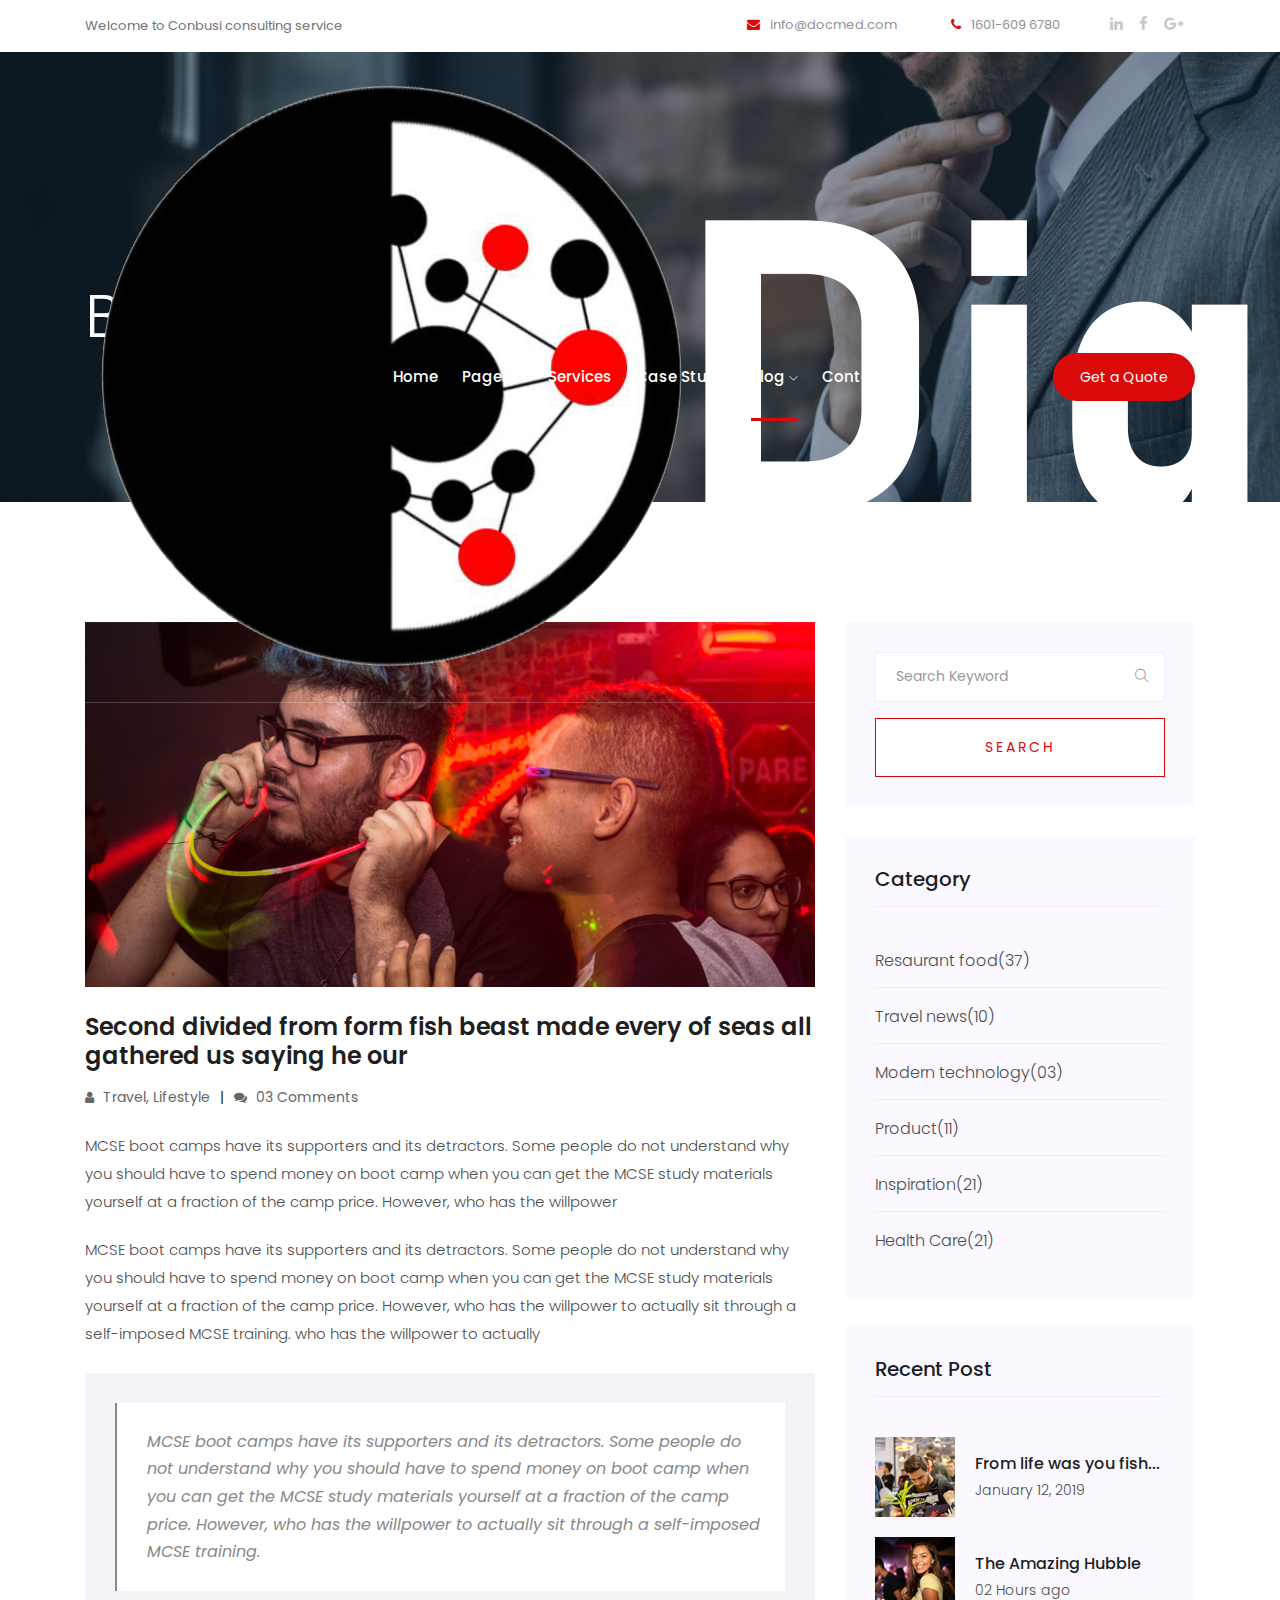
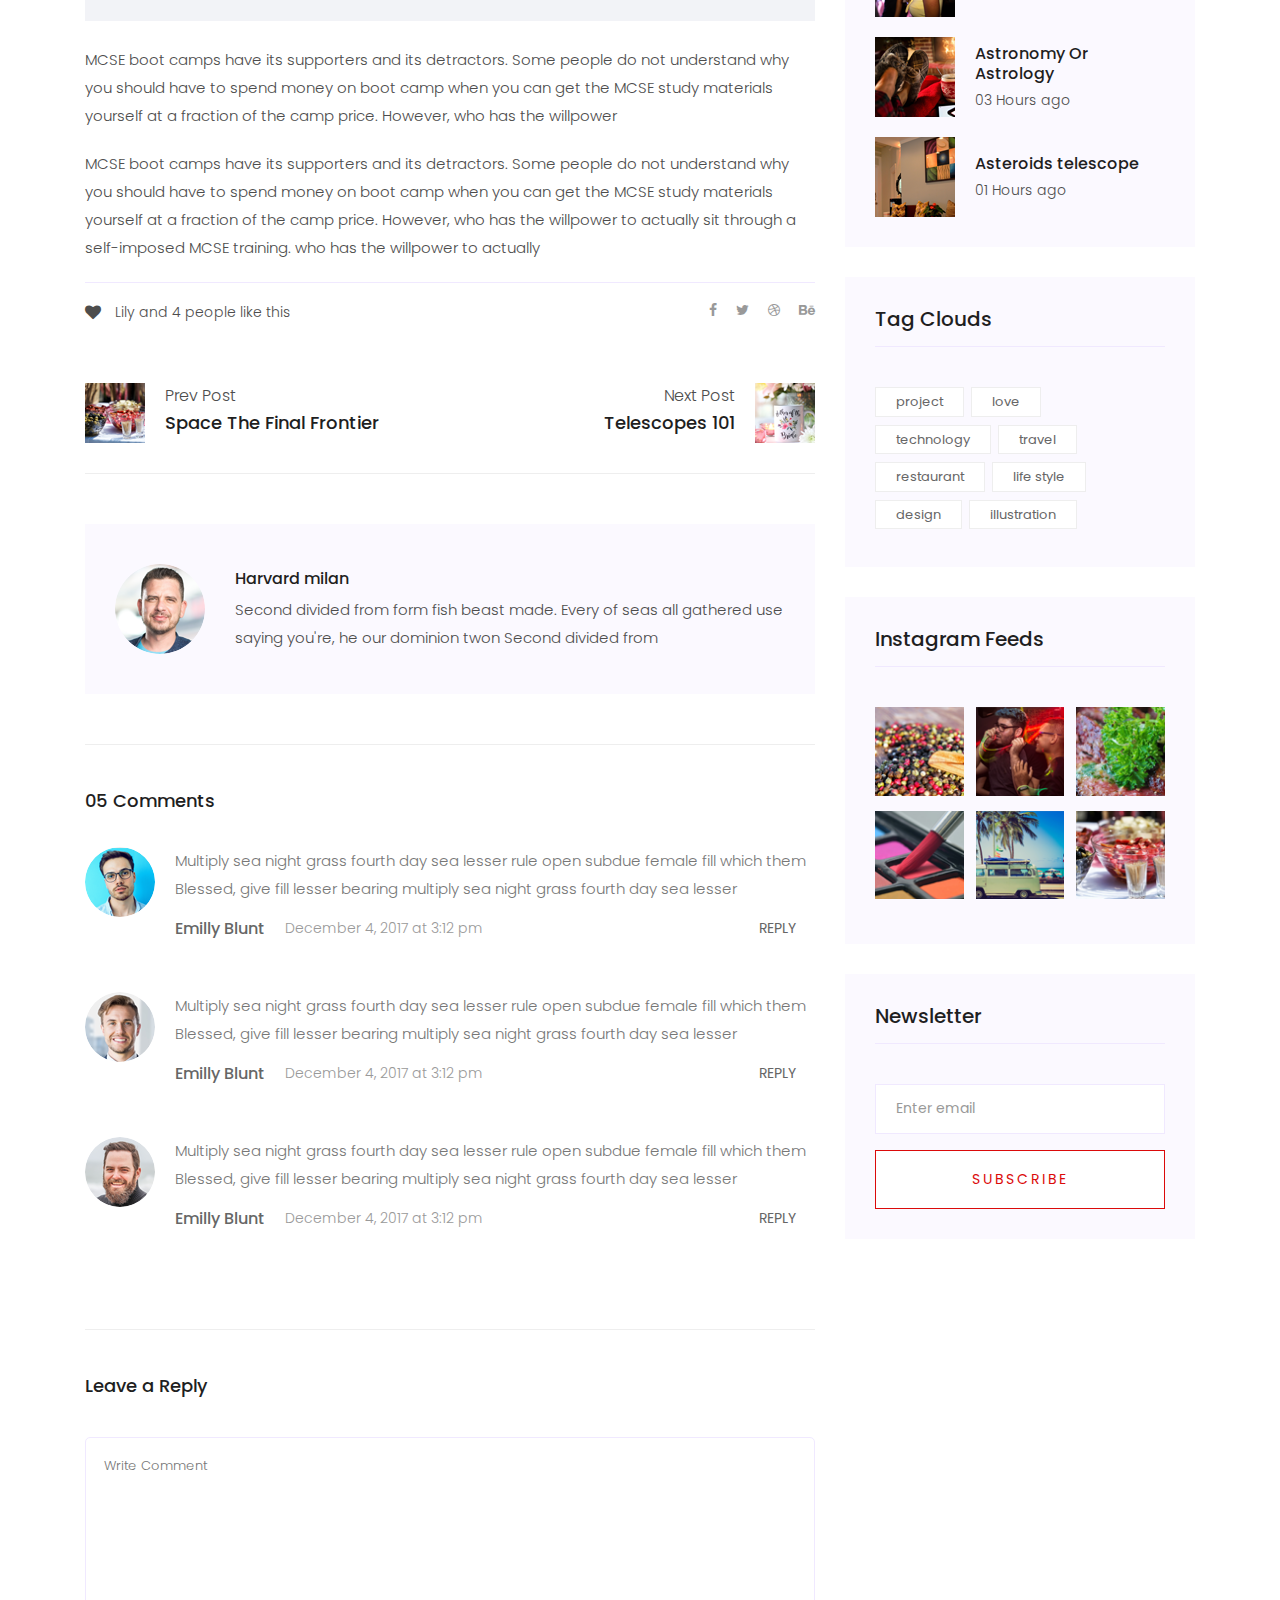
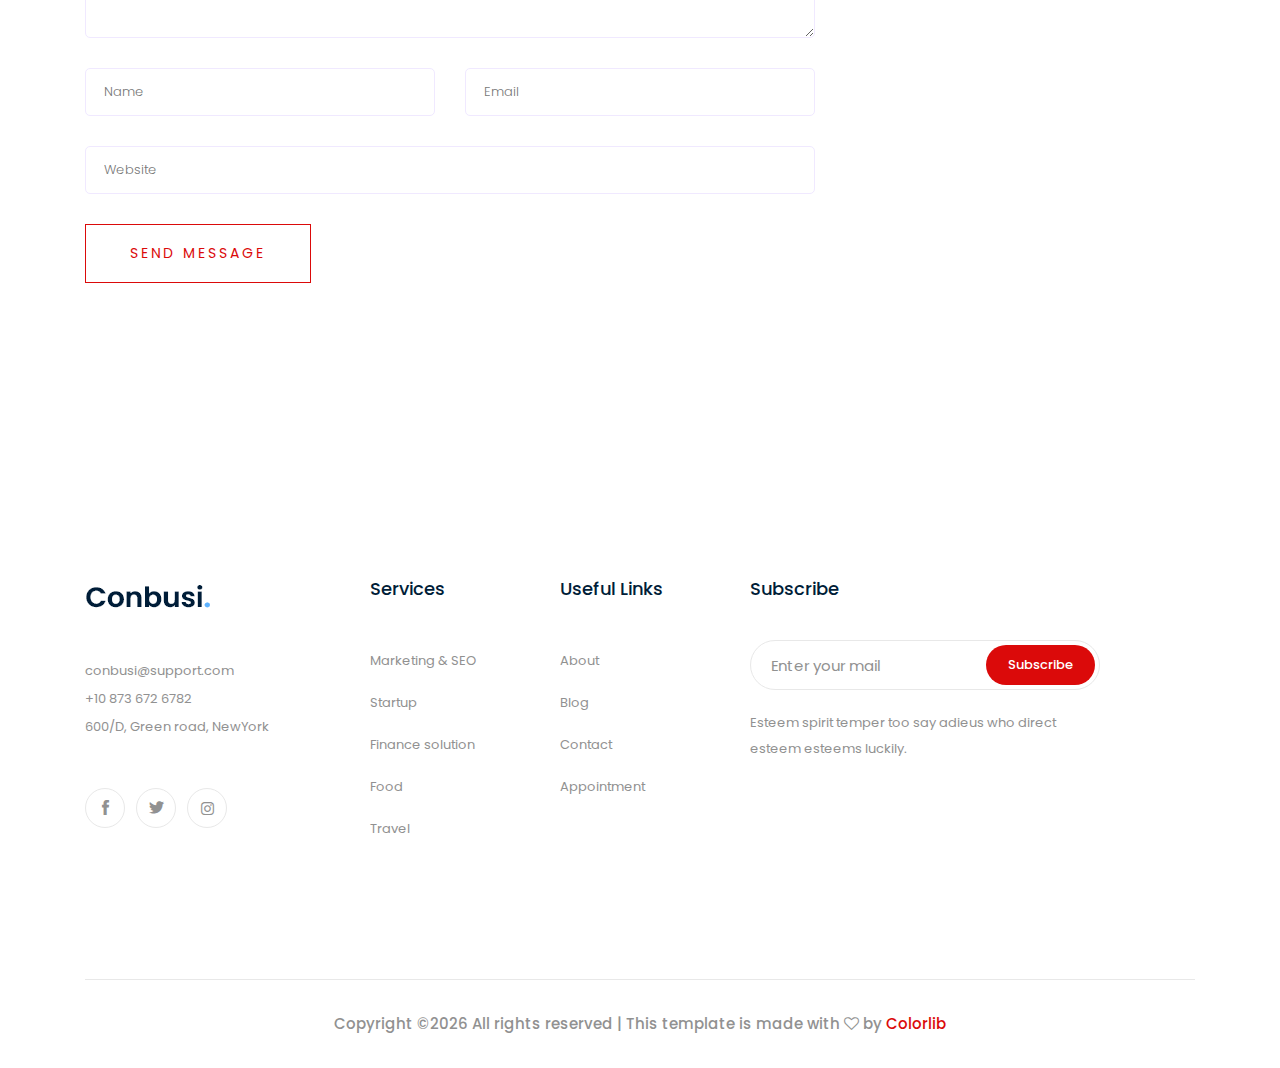
<file: single-blog.html>
<!doctype html>
<html class="no-js" lang="zxx">

<head>
   <meta charset="utf-8">
   <meta http-equiv="x-ua-compatible" content="ie=edge">
   <title>Busicol</title>
   <meta name="description" content="">
   <meta name="viewport" content="width=device-width, initial-scale=1">

   <!-- <link rel="manifest" href="site.webmanifest"> -->
   <link rel="shortcut icon" type="image/x-icon" href="img/favicon.png">
   <!-- Place favicon.ico in the root directory -->

   <!-- CSS here -->
   <link rel="stylesheet" href="css/bootstrap.min.css">
   <link rel="stylesheet" href="css/owl.carousel.min.css">
   <link rel="stylesheet" href="css/magnific-popup.css">
   <link rel="stylesheet" href="css/font-awesome.min.css">
   <link rel="stylesheet" href="css/themify-icons.css">
   <link rel="stylesheet" href="css/nice-select.css">
   <link rel="stylesheet" href="css/flaticon.css">
   <link rel="stylesheet" href="css/gijgo.css">
   <link rel="stylesheet" href="css/animate.css">
   <link rel="stylesheet" href="css/slicknav.css">
   <link rel="stylesheet" href="css/style.css">
   <!-- <link rel="stylesheet" href="css/responsive.css"> -->
</head>

<body>
   <!--[if lte IE 9]>
            <p class="browserupgrade">You are using an <strong>outdated</strong> browser. Please <a href="https://browsehappy.com/">upgrade your browser</a> to improve your experience and security.</p>
        <![endif]-->
    <!-- header-start -->
    <header>
         <div class="header-area ">
             <div class="header-top_area d-none d-lg-block">
                 <div class="container">
                     <div class="row">
                         <div class="col-xl-5 col-md-5 ">
                             <div class="header_left">
                                 <p>Welcome to Conbusi consulting service</p>
                             </div>
                         </div>
                         <div class="col-xl-7 col-md-7">
                             <div class="header_right d-flex">
                                     <div class="short_contact_list">
                                             <ul>
                                                 <li><a href="#"> <i class="fa fa-envelope"></i> info@docmed.com</a></li>
                                                 <li><a href="#"> <i class="fa fa-phone"></i> 1601-609 6780</a></li>
                                             </ul>
                                         </div>
                                         <div class="social_media_links">
                                             <a href="#">
                                                 <i class="fa fa-linkedin"></i>
                                             </a>
                                             <a href="#">
                                                 <i class="fa fa-facebook"></i>
                                             </a>
                                             <a href="#">
                                                 <i class="fa fa-google-plus"></i>
                                             </a>
                                         </div>
                             </div>
 
                         </div>
                     </div>
                 </div>
             </div>
             <div id="sticky-header" class="main-header-area">
                 <div class="container">
                     <div class="header_bottom_border">
                         <div class="row align-items-center">
                             <div class="col-xl-3 col-lg-2">
                                 <div class="logo">
                                     <a href="index.html">
                                         <img src="img/logo.png" alt="">
                                     </a>
                                 </div>
                             </div>
                             <div class="col-xl-6 col-lg-7">
                                 <div class="main-menu  d-none d-lg-block">
                                     <nav>
                                         <ul id="navigation">
                                             <li><a href="index.html">home</a></li>
                                             <li><a href="#">pages <i class="ti-angle-down"></i></a>
                                                 <ul class="submenu">
                                                      <li><a href="case_details.html">case details</a></li>
                                                      <li><a href="about.html">about</a></li>
                                                      <li><a href="elements.html">elements</a></li>
                                                 </ul>
                                             </li>
                                             <li><a href="services.html">Services</a></li>
                                             <li><a href="study.html">Case study</a></li>
                                             <li><a class="active" href="#">blog <i class="ti-angle-down"></i></a>
                                                 <ul class="submenu">
                                                     <li><a href="blog.html">blog</a></li>
                                                     <li><a  href="single-blog.html">single-blog</a></li>
                                                 </ul>
                                             </li>
                                             <li><a href="contact.html">Contact</a></li>
                                         </ul>
                                     </nav>
                                 </div>
                             </div>
                             <div class="col-xl-3 col-lg-3 d-none d-lg-block">
                                 <div class="Appointment">
                                     <div class="book_btn d-none d-lg-block">
                                         <a  href="#">Get a Quote</a>
                                     </div>
                                 </div>
                             </div>
                             <div class="col-12">
                                 <div class="mobile_menu d-block d-lg-none"></div>
                             </div>
                         </div>
                     </div>
 
                 </div>
             </div>
         </div>
     </header>
     <!-- header-end -->
 
     <!-- bradcam_area  -->
     <div class="bradcam_area bradcam_bg_1">
             <div class="container">
                 <div class="row">
                     <div class="col-xl-12">
                         <div class="bradcam_text">
                             <h3>Blog Details</h3>
                         </div>
                     </div>
                 </div>
             </div>
         </div>
         <!--/ bradcam_area  -->

   <!--================Blog Area =================-->
   <section class="blog_area single-post-area section-padding">
      <div class="container">
         <div class="row">
            <div class="col-lg-8 posts-list">
               <div class="single-post">
                  <div class="feature-img">
                     <img class="img-fluid" src="img/blog/single_blog_1.png" alt="">
                  </div>
                  <div class="blog_details">
                     <h2>Second divided from form fish beast made every of seas
                        all gathered us saying he our
                     </h2>
                     <ul class="blog-info-link mt-3 mb-4">
                        <li><a href="#"><i class="fa fa-user"></i> Travel, Lifestyle</a></li>
                        <li><a href="#"><i class="fa fa-comments"></i> 03 Comments</a></li>
                     </ul>
                     <p class="excert">
                        MCSE boot camps have its supporters and its detractors. Some people do not understand why you
                        should have to spend money on boot camp when you can get the MCSE study materials yourself at a
                        fraction of the camp price. However, who has the willpower
                     </p>
                     <p>
                        MCSE boot camps have its supporters and its detractors. Some people do not understand why you
                        should have to spend money on boot camp when you can get the MCSE study materials yourself at a
                        fraction of the camp price. However, who has the willpower to actually sit through a
                        self-imposed MCSE training. who has the willpower to actually
                     </p>
                     <div class="quote-wrapper">
                        <div class="quotes">
                           MCSE boot camps have its supporters and its detractors. Some people do not understand why you
                           should have to spend money on boot camp when you can get the MCSE study materials yourself at
                           a fraction of the camp price. However, who has the willpower to actually sit through a
                           self-imposed MCSE training.
                        </div>
                     </div>
                     <p>
                        MCSE boot camps have its supporters and its detractors. Some people do not understand why you
                        should have to spend money on boot camp when you can get the MCSE study materials yourself at a
                        fraction of the camp price. However, who has the willpower
                     </p>
                     <p>
                        MCSE boot camps have its supporters and its detractors. Some people do not understand why you
                        should have to spend money on boot camp when you can get the MCSE study materials yourself at a
                        fraction of the camp price. However, who has the willpower to actually sit through a
                        self-imposed MCSE training. who has the willpower to actually
                     </p>
                  </div>
               </div>
               <div class="navigation-top">
                  <div class="d-sm-flex justify-content-between text-center">
                     <p class="like-info"><span class="align-middle"><i class="fa fa-heart"></i></span> Lily and 4
                        people like this</p>
                     <div class="col-sm-4 text-center my-2 my-sm-0">
                        <!-- <p class="comment-count"><span class="align-middle"><i class="fa fa-comment"></i></span> 06 Comments</p> -->
                     </div>
                     <ul class="social-icons">
                        <li><a href="#"><i class="fa fa-facebook-f"></i></a></li>
                        <li><a href="#"><i class="fa fa-twitter"></i></a></li>
                        <li><a href="#"><i class="fa fa-dribbble"></i></a></li>
                        <li><a href="#"><i class="fa fa-behance"></i></a></li>
                     </ul>
                  </div>
                  <div class="navigation-area">
                     <div class="row">
                        <div
                           class="col-lg-6 col-md-6 col-12 nav-left flex-row d-flex justify-content-start align-items-center">
                           <div class="thumb">
                              <a href="#">
                                 <img class="img-fluid" src="img/post/preview.png" alt="">
                              </a>
                           </div>
                           <div class="arrow">
                              <a href="#">
                                 <span class="lnr text-white ti-arrow-left"></span>
                              </a>
                           </div>
                           <div class="detials">
                              <p>Prev Post</p>
                              <a href="#">
                                 <h4>Space The Final Frontier</h4>
                              </a>
                           </div>
                        </div>
                        <div
                           class="col-lg-6 col-md-6 col-12 nav-right flex-row d-flex justify-content-end align-items-center">
                           <div class="detials">
                              <p>Next Post</p>
                              <a href="#">
                                 <h4>Telescopes 101</h4>
                              </a>
                           </div>
                           <div class="arrow">
                              <a href="#">
                                 <span class="lnr text-white ti-arrow-right"></span>
                              </a>
                           </div>
                           <div class="thumb">
                              <a href="#">
                                 <img class="img-fluid" src="img/post/next.png" alt="">
                              </a>
                           </div>
                        </div>
                     </div>
                  </div>
               </div>
               <div class="blog-author">
                  <div class="media align-items-center">
                     <img src="img/blog/author.png" alt="">
                     <div class="media-body">
                        <a href="#">
                           <h4>Harvard milan</h4>
                        </a>
                        <p>Second divided from form fish beast made. Every of seas all gathered use saying you're, he
                           our dominion twon Second divided from</p>
                     </div>
                  </div>
               </div>
               <div class="comments-area">
                  <h4>05 Comments</h4>
                  <div class="comment-list">
                     <div class="single-comment justify-content-between d-flex">
                        <div class="user justify-content-between d-flex">
                           <div class="thumb">
                              <img src="img/comment/comment_1.png" alt="">
                           </div>
                           <div class="desc">
                              <p class="comment">
                                 Multiply sea night grass fourth day sea lesser rule open subdue female fill which them
                                 Blessed, give fill lesser bearing multiply sea night grass fourth day sea lesser
                              </p>
                              <div class="d-flex justify-content-between">
                                 <div class="d-flex align-items-center">
                                    <h5>
                                       <a href="#">Emilly Blunt</a>
                                    </h5>
                                    <p class="date">December 4, 2017 at 3:12 pm </p>
                                 </div>
                                 <div class="reply-btn">
                                    <a href="#" class="btn-reply text-uppercase">reply</a>
                                 </div>
                              </div>
                           </div>
                        </div>
                     </div>
                  </div>
                  <div class="comment-list">
                     <div class="single-comment justify-content-between d-flex">
                        <div class="user justify-content-between d-flex">
                           <div class="thumb">
                              <img src="img/comment/comment_2.png" alt="">
                           </div>
                           <div class="desc">
                              <p class="comment">
                                 Multiply sea night grass fourth day sea lesser rule open subdue female fill which them
                                 Blessed, give fill lesser bearing multiply sea night grass fourth day sea lesser
                              </p>
                              <div class="d-flex justify-content-between">
                                 <div class="d-flex align-items-center">
                                    <h5>
                                       <a href="#">Emilly Blunt</a>
                                    </h5>
                                    <p class="date">December 4, 2017 at 3:12 pm </p>
                                 </div>
                                 <div class="reply-btn">
                                    <a href="#" class="btn-reply text-uppercase">reply</a>
                                 </div>
                              </div>
                           </div>
                        </div>
                     </div>
                  </div>
                  <div class="comment-list">
                     <div class="single-comment justify-content-between d-flex">
                        <div class="user justify-content-between d-flex">
                           <div class="thumb">
                              <img src="img/comment/comment_3.png" alt="">
                           </div>
                           <div class="desc">
                              <p class="comment">
                                 Multiply sea night grass fourth day sea lesser rule open subdue female fill which them
                                 Blessed, give fill lesser bearing multiply sea night grass fourth day sea lesser
                              </p>
                              <div class="d-flex justify-content-between">
                                 <div class="d-flex align-items-center">
                                    <h5>
                                       <a href="#">Emilly Blunt</a>
                                    </h5>
                                    <p class="date">December 4, 2017 at 3:12 pm </p>
                                 </div>
                                 <div class="reply-btn">
                                    <a href="#" class="btn-reply text-uppercase">reply</a>
                                 </div>
                              </div>
                           </div>
                        </div>
                     </div>
                  </div>
               </div>
               <div class="comment-form">
                  <h4>Leave a Reply</h4>
                  <form class="form-contact comment_form" action="#" id="commentForm">
                     <div class="row">
                        <div class="col-12">
                           <div class="form-group">
                              <textarea class="form-control w-100" name="comment" id="comment" cols="30" rows="9"
                                 placeholder="Write Comment"></textarea>
                           </div>
                        </div>
                        <div class="col-sm-6">
                           <div class="form-group">
                              <input class="form-control" name="name" id="name" type="text" placeholder="Name">
                           </div>
                        </div>
                        <div class="col-sm-6">
                           <div class="form-group">
                              <input class="form-control" name="email" id="email" type="email" placeholder="Email">
                           </div>
                        </div>
                        <div class="col-12">
                           <div class="form-group">
                              <input class="form-control" name="website" id="website" type="text" placeholder="Website">
                           </div>
                        </div>
                     </div>
                     <div class="form-group">
                        <button type="submit" class="button button-contactForm btn_1 boxed-btn">Send Message</button>
                     </div>
                  </form>
               </div>
            </div>
            <div class="col-lg-4">
               <div class="blog_right_sidebar">
                  <aside class="single_sidebar_widget search_widget">
                     <form action="#">
                        <div class="form-group">
                           <div class="input-group mb-3">
                              <input type="text" class="form-control" placeholder='Search Keyword'
                                 onfocus="this.placeholder = ''" onblur="this.placeholder = 'Search Keyword'">
                              <div class="input-group-append">
                                 <button class="btn" type="button"><i class="ti-search"></i></button>
                              </div>
                           </div>
                        </div>
                        <button class="button rounded-0 primary-bg text-white w-100 btn_1 boxed-btn"
                           type="submit">Search</button>
                     </form>
                  </aside>
                  <aside class="single_sidebar_widget post_category_widget">
                     <h4 class="widget_title">Category</h4>
                     <ul class="list cat-list">
                        <li>
                           <a href="#" class="d-flex">
                              <p>Resaurant food</p>
                              <p>(37)</p>
                           </a>
                        </li>
                        <li>
                           <a href="#" class="d-flex">
                              <p>Travel news</p>
                              <p>(10)</p>
                           </a>
                        </li>
                        <li>
                           <a href="#" class="d-flex">
                              <p>Modern technology</p>
                              <p>(03)</p>
                           </a>
                        </li>
                        <li>
                           <a href="#" class="d-flex">
                              <p>Product</p>
                              <p>(11)</p>
                           </a>
                        </li>
                        <li>
                           <a href="#" class="d-flex">
                              <p>Inspiration</p>
                              <p>(21)</p>
                           </a>
                        </li>
                        <li>
                           <a href="#" class="d-flex">
                              <p>Health Care</p>
                              <p>(21)</p>
                           </a>
                        </li>
                     </ul>
                  </aside>
                  <aside class="single_sidebar_widget popular_post_widget">
                     <h3 class="widget_title">Recent Post</h3>
                     <div class="media post_item">
                        <img src="img/post/post_1.png" alt="post">
                        <div class="media-body">
                           <a href="single-blog.html">
                              <h3>From life was you fish...</h3>
                           </a>
                           <p>January 12, 2019</p>
                        </div>
                     </div>
                     <div class="media post_item">
                        <img src="img/post/post_2.png" alt="post">
                        <div class="media-body">
                           <a href="single-blog.html">
                              <h3>The Amazing Hubble</h3>
                           </a>
                           <p>02 Hours ago</p>
                        </div>
                     </div>
                     <div class="media post_item">
                        <img src="img/post/post_3.png" alt="post">
                        <div class="media-body">
                           <a href="single-blog.html">
                              <h3>Astronomy Or Astrology</h3>
                           </a>
                           <p>03 Hours ago</p>
                        </div>
                     </div>
                     <div class="media post_item">
                        <img src="img/post/post_4.png" alt="post">
                        <div class="media-body">
                           <a href="single-blog.html">
                              <h3>Asteroids telescope</h3>
                           </a>
                           <p>01 Hours ago</p>
                        </div>
                     </div>
                  </aside>
                  <aside class="single_sidebar_widget tag_cloud_widget">
                     <h4 class="widget_title">Tag Clouds</h4>
                     <ul class="list">
                        <li>
                           <a href="#">project</a>
                        </li>
                        <li>
                           <a href="#">love</a>
                        </li>
                        <li>
                           <a href="#">technology</a>
                        </li>
                        <li>
                           <a href="#">travel</a>
                        </li>
                        <li>
                           <a href="#">restaurant</a>
                        </li>
                        <li>
                           <a href="#">life style</a>
                        </li>
                        <li>
                           <a href="#">design</a>
                        </li>
                        <li>
                           <a href="#">illustration</a>
                        </li>
                     </ul>
                  </aside>
                  <aside class="single_sidebar_widget instagram_feeds">
                     <h4 class="widget_title">Instagram Feeds</h4>
                     <ul class="instagram_row flex-wrap">
                        <li>
                           <a href="#">
                              <img class="img-fluid" src="img/post/post_5.png" alt="">
                           </a>
                        </li>
                        <li>
                           <a href="#">
                              <img class="img-fluid" src="img/post/post_6.png" alt="">
                           </a>
                        </li>
                        <li>
                           <a href="#">
                              <img class="img-fluid" src="img/post/post_7.png" alt="">
                           </a>
                        </li>
                        <li>
                           <a href="#">
                              <img class="img-fluid" src="img/post/post_8.png" alt="">
                           </a>
                        </li>
                        <li>
                           <a href="#">
                              <img class="img-fluid" src="img/post/post_9.png" alt="">
                           </a>
                        </li>
                        <li>
                           <a href="#">
                              <img class="img-fluid" src="img/post/post_10.png" alt="">
                           </a>
                        </li>
                     </ul>
                  </aside>
                  <aside class="single_sidebar_widget newsletter_widget">
                     <h4 class="widget_title">Newsletter</h4>
                     <form action="#">
                        <div class="form-group">
                           <input type="email" class="form-control" onfocus="this.placeholder = ''"
                              onblur="this.placeholder = 'Enter email'" placeholder='Enter email' required>
                        </div>
                        <button class="button rounded-0 primary-bg text-white w-100 btn_1 boxed-btn"
                           type="submit">Subscribe</button>
                     </form>
                  </aside>
               </div>
            </div>
         </div>
      </div>
   </section>
   <!--================ Blog Area end =================-->

    <!-- footer start -->
    <footer class="footer">
         <div class="footer_top">
             <div class="container">
                 <div class="row">
                     <div class="col-xl-3 col-md-6 col-lg-3">
                         <div class="footer_widget">
                             <div class="footer_logo">
                                 <a href="#">
                                     <img src="img/footer_logo.png" alt="">
                                 </a>
                             </div>
                             <p>
                                     <a href="#">conbusi@support.com</a> <br>
                                     +10 873 672 6782 <br>
                                     600/D, Green road, NewYork
                             </p>
                             <div class="socail_links">
                                 <ul>
                                     <li>
                                         <a href="#">
                                             <i class="ti-facebook"></i>
                                         </a>
                                     </li>
                                     <li>
                                         <a href="#">
                                             <i class="ti-twitter-alt"></i>
                                         </a>
                                     </li>
                                     <li>
                                         <a href="#">
                                             <i class="fa fa-instagram"></i>
                                         </a>
                                     </li>
                                 </ul>
                             </div>
 
                         </div>
                     </div>
                     <div class="col-xl-2 col-md-6 col-lg-3">
                         <div class="footer_widget">
                             <h3 class="footer_title">
                                     Services
                             </h3>
                             <ul>
                                 <li><a href="#">Marketing & SEO</a></li>
                                 <li><a href="#"> Startup</a></li>
                                 <li><a href="#">Finance solution</a></li>
                                 <li><a href="#">Food</a></li>
                                 <li><a href="#">Travel</a></li>
                             </ul>
 
                         </div>
                     </div>
                     <div class="col-xl-2 col-md-6 col-lg-2">
                         <div class="footer_widget">
                             <h3 class="footer_title">
                                     Useful Links
                             </h3>
                             <ul>
                                 <li><a href="#">About</a></li>
                                 <li><a href="#">Blog</a></li>
                                 <li><a href="#"> Contact</a></li>
                                 <li><a href="#">Appointment</a></li>
                             </ul>
                         </div>
                     </div>
                     <div class="col-xl-4 col-md-6 col-lg-4">
                             <div class="footer_widget">
                                     <h3 class="footer_title">
                                             Subscribe
                                     </h3>
                                     <form action="#" class="newsletter_form">
                                         <input type="text" placeholder="Enter your mail">
                                         <button type="submit">Subscribe</button>
                                     </form>
                                     <p class="newsletter_text">Esteem spirit temper too say adieus who direct esteem esteems luckily.</p>
                                 </div>
                     </div>
                 </div>
             </div>
         </div>
         <div class="copy-right_text">
             <div class="container">
                 <div class="footer_border"></div>
                 <div class="row">
                     <div class="col-xl-12">
                         <p class="copy_right text-center">
                             <!-- Link back to Colorlib can't be removed. Template is licensed under CC BY 3.0. -->
Copyright &copy;<script>document.write(new Date().getFullYear());</script> All rights reserved | This template is made with <i class="fa fa-heart-o" aria-hidden="true"></i> by <a href="https://colorlib.com" target="_blank">Colorlib</a>
<!-- Link back to Colorlib can't be removed. Template is licensed under CC BY 3.0. -->
                         </p>
                     </div>
                 </div>
             </div>
         </div>
     </footer>
     <!--/ footer end  -->


   <!-- JS here -->
   <script src="js/vendor/modernizr-3.5.0.min.js"></script>
   <script src="js/vendor/jquery-1.12.4.min.js"></script>
   <script src="js/popper.min.js"></script>
   <script src="js/bootstrap.min.js"></script>
   <script src="js/owl.carousel.min.js"></script>
   <script src="js/isotope.pkgd.min.js"></script>
   <script src="js/ajax-form.js"></script>
   <script src="js/waypoints.min.js"></script>
   <script src="js/jquery.counterup.min.js"></script>
   <script src="js/imagesloaded.pkgd.min.js"></script>
   <script src="js/scrollIt.js"></script>
   <script src="js/jquery.scrollUp.min.js"></script>
   <script src="js/wow.min.js"></script>
   <script src="js/nice-select.min.js"></script>
   <script src="js/jquery.slicknav.min.js"></script>
   <script src="js/jquery.magnific-popup.min.js"></script>
   <script src="js/plugins.js"></script>
   <script src="js/gijgo.min.js"></script>

   <!--contact js-->
   <script src="js/contact.js"></script>
   <script src="js/jquery.ajaxchimp.min.js"></script>
   <script src="js/jquery.form.js"></script>
   <script src="js/jquery.validate.min.js"></script>
   <script src="js/mail-script.js"></script>

   <script src="js/main.js"></script>
   <script>
      $('#datepicker').datepicker({
          iconsLibrary: 'fontawesome',
          icons: {
           rightIcon: '<span class="fa fa-caret-down"></span>'
       }
      });
      $('#datepicker2').datepicker({
          iconsLibrary: 'fontawesome',
          icons: {
           rightIcon: '<span class="fa fa-caret-down"></span>'
       }

      });
  </script>
</body>

</html>
</file>
<file: css/themify-icons.css>
@font-face {
	font-family: 'themify';
	src:url('../fonts/themify.eot?-fvbane');
	src:url('../fonts/themify.eot?#iefix-fvbane') format('embedded-opentype'),
		url('../fonts/themify.woff?-fvbane') format('woff'),
		url('../fonts/themify.ttf?-fvbane') format('truetype'),
		url('../fonts/themify.svg?-fvbane#themify') format('svg');
	font-weight: normal;
	font-style: normal;
}

[class^="ti-"], [class*=" ti-"] {
	font-family: 'themify';
	/* speak: none; */
	font-style: normal;
	font-weight: normal;
	font-variant: normal;
	text-transform: none;
	line-height: 1;

	/* Better Font Rendering =========== */
	-webkit-font-smoothing: antialiased;
	-moz-osx-font-smoothing: grayscale;
}

.ti-wand:before {
	content: "\e600";
}
.ti-volume:before {
	content: "\e601";
}
.ti-user:before {
	content: "\e602";
}
.ti-unlock:before {
	content: "\e603";
}
.ti-unlink:before {
	content: "\e604";
}
.ti-trash:before {
	content: "\e605";
}
.ti-thought:before {
	content: "\e606";
}
.ti-target:before {
	content: "\e607";
}
.ti-tag:before {
	content: "\e608";
}
.ti-tablet:before {
	content: "\e609";
}
.ti-star:before {
	content: "\e60a";
}
.ti-spray:before {
	content: "\e60b";
}
.ti-signal:before {
	content: "\e60c";
}
.ti-shopping-cart:before {
	content: "\e60d";
}
.ti-shopping-cart-full:before {
	content: "\e60e";
}
.ti-settings:before {
	content: "\e60f";
}
.ti-search:before {
	content: "\e610";
}
.ti-zoom-in:before {
	content: "\e611";
}
.ti-zoom-out:before {
	content: "\e612";
}
.ti-cut:before {
	content: "\e613";
}
.ti-ruler:before {
	content: "\e614";
}
.ti-ruler-pencil:before {
	content: "\e615";
}
.ti-ruler-alt:before {
	content: "\e616";
}
.ti-bookmark:before {
	content: "\e617";
}
.ti-bookmark-alt:before {
	content: "\e618";
}
.ti-reload:before {
	content: "\e619";
}
.ti-plus:before {
	content: "\e61a";
}
.ti-pin:before {
	content: "\e61b";
}
.ti-pencil:before {
	content: "\e61c";
}
.ti-pencil-alt:before {
	content: "\e61d";
}
.ti-paint-roller:before {
	content: "\e61e";
}
.ti-paint-bucket:before {
	content: "\e61f";
}
.ti-na:before {
	content: "\e620";
}
.ti-mobile:before {
	content: "\e621";
}
.ti-minus:before {
	content: "\e622";
}
.ti-medall:before {
	content: "\e623";
}
.ti-medall-alt:before {
	content: "\e624";
}
.ti-marker:before {
	content: "\e625";
}
.ti-marker-alt:before {
	content: "\e626";
}
.ti-arrow-up:before {
	content: "\e627";
}
.ti-arrow-right:before {
	content: "\e628";
}
.ti-arrow-left:before {
	content: "\e629";
}
.ti-arrow-down:before {
	content: "\e62a";
}
.ti-lock:before {
	content: "\e62b";
}
.ti-location-arrow:before {
	content: "\e62c";
}
.ti-link:before {
	content: "\e62d";
}
.ti-layout:before {
	content: "\e62e";
}
.ti-layers:before {
	content: "\e62f";
}
.ti-layers-alt:before {
	content: "\e630";
}
.ti-key:before {
	content: "\e631";
}
.ti-import:before {
	content: "\e632";
}
.ti-image:before {
	content: "\e633";
}
.ti-heart:before {
	content: "\e634";
}
.ti-heart-broken:before {
	content: "\e635";
}
.ti-hand-stop:before {
	content: "\e636";
}
.ti-hand-open:before {
	content: "\e637";
}
.ti-hand-drag:before {
	content: "\e638";
}
.ti-folder:before {
	content: "\e639";
}
.ti-flag:before {
	content: "\e63a";
}
.ti-flag-alt:before {
	content: "\e63b";
}
.ti-flag-alt-2:before {
	content: "\e63c";
}
.ti-eye:before {
	content: "\e63d";
}
.ti-export:before {
	content: "\e63e";
}
.ti-exchange-vertical:before {
	content: "\e63f";
}
.ti-desktop:before {
	content: "\e640";
}
.ti-cup:before {
	content: "\e641";
}
.ti-crown:before {
	content: "\e642";
}
.ti-comments:before {
	content: "\e643";
}
.ti-comment:before {
	content: "\e644";
}
.ti-comment-alt:before {
	content: "\e645";
}
.ti-close:before {
	content: "\e646";
}
.ti-clip:before {
	content: "\e647";
}
.ti-angle-up:before {
	content: "\e648";
}
.ti-angle-right:before {
	content: "\e649";
}
.ti-angle-left:before {
	content: "\e64a";
}
.ti-angle-down:before {
	content: "\e64b";
}
.ti-check:before {
	content: "\e64c";
}
.ti-check-box:before {
	content: "\e64d";
}
.ti-camera:before {
	content: "\e64e";
}
.ti-announcement:before {
	content: "\e64f";
}
.ti-brush:before {
	content: "\e650";
}
.ti-briefcase:before {
	content: "\e651";
}
.ti-bolt:before {
	content: "\e652";
}
.ti-bolt-alt:before {
	content: "\e653";
}
.ti-blackboard:before {
	content: "\e654";
}
.ti-bag:before {
	content: "\e655";
}
.ti-move:before {
	content: "\e656";
}
.ti-arrows-vertical:before {
	content: "\e657";
}
.ti-arrows-horizontal:before {
	content: "\e658";
}
.ti-fullscreen:before {
	content: "\e659";
}
.ti-arrow-top-right:before {
	content: "\e65a";
}
.ti-arrow-top-left:before {
	content: "\e65b";
}
.ti-arrow-circle-up:before {
	content: "\e65c";
}
.ti-arrow-circle-right:before {
	content: "\e65d";
}
.ti-arrow-circle-left:before {
	content: "\e65e";
}
.ti-arrow-circle-down:before {
	content: "\e65f";
}
.ti-angle-double-up:before {
	content: "\e660";
}
.ti-angle-double-right:before {
	content: "\e661";
}
.ti-angle-double-left:before {
	content: "\e662";
}
.ti-angle-double-down:before {
	content: "\e663";
}
.ti-zip:before {
	content: "\e664";
}
.ti-world:before {
	content: "\e665";
}
.ti-wheelchair:before {
	content: "\e666";
}
.ti-view-list:before {
	content: "\e667";
}
.ti-view-list-alt:before {
	content: "\e668";
}
.ti-view-grid:before {
	content: "\e669";
}
.ti-uppercase:before {
	content: "\e66a";
}
.ti-upload:before {
	content: "\e66b";
}
.ti-underline:before {
	content: "\e66c";
}
.ti-truck:before {
	content: "\e66d";
}
.ti-timer:before {
	content: "\e66e";
}
.ti-ticket:before {
	content: "\e66f";
}
.ti-thumb-up:before {
	content: "\e670";
}
.ti-thumb-down:before {
	content: "\e671";
}
.ti-text:before {
	content: "\e672";
}
.ti-stats-up:before {
	content: "\e673";
}
.ti-stats-down:before {
	content: "\e674";
}
.ti-split-v:before {
	content: "\e675";
}
.ti-split-h:before {
	content: "\e676";
}
.ti-smallcap:before {
	content: "\e677";
}
.ti-shine:before {
	content: "\e678";
}
.ti-shift-right:before {
	content: "\e679";
}
.ti-shift-left:before {
	content: "\e67a";
}
.ti-shield:before {
	content: "\e67b";
}
.ti-notepad:before {
	content: "\e67c";
}
.ti-server:before {
	content: "\e67d";
}
.ti-quote-right:before {
	content: "\e67e";
}
.ti-quote-left:before {
	content: "\e67f";
}
.ti-pulse:before {
	content: "\e680";
}
.ti-printer:before {
	content: "\e681";
}
.ti-power-off:before {
	content: "\e682";
}
.ti-plug:before {
	content: "\e683";
}
.ti-pie-chart:before {
	content: "\e684";
}
.ti-paragraph:before {
	content: "\e685";
}
.ti-panel:before {
	content: "\e686";
}
.ti-package:before {
	content: "\e687";
}
.ti-music:before {
	content: "\e688";
}
.ti-music-alt:before {
	content: "\e689";
}
.ti-mouse:before {
	content: "\e68a";
}
.ti-mouse-alt:before {
	content: "\e68b";
}
.ti-money:before {
	content: "\e68c";
}
.ti-microphone:before {
	content: "\e68d";
}
.ti-menu:before {
	content: "\e68e";
}
.ti-menu-alt:before {
	content: "\e68f";
}
.ti-map:before {
	content: "\e690";
}
.ti-map-alt:before {
	content: "\e691";
}
.ti-loop:before {
	content: "\e692";
}
.ti-location-pin:before {
	content: "\e693";
}
.ti-list:before {
	content: "\e694";
}
.ti-light-bulb:before {
	content: "\e695";
}
.ti-Italic:before {
	content: "\e696";
}
.ti-info:before {
	content: "\e697";
}
.ti-infinite:before {
	content: "\e698";
}
.ti-id-badge:before {
	content: "\e699";
}
.ti-hummer:before {
	content: "\e69a";
}
.ti-home:before {
	content: "\e69b";
}
.ti-help:before {
	content: "\e69c";
}
.ti-headphone:before {
	content: "\e69d";
}
.ti-harddrives:before {
	content: "\e69e";
}
.ti-harddrive:before {
	content: "\e69f";
}
.ti-gift:before {
	content: "\e6a0";
}
.ti-game:before {
	content: "\e6a1";
}
.ti-filter:before {
	content: "\e6a2";
}
.ti-files:before {
	content: "\e6a3";
}
.ti-file:before {
	content: "\e6a4";
}
.ti-eraser:before {
	content: "\e6a5";
}
.ti-envelope:before {
	content: "\e6a6";
}
.ti-download:before {
	content: "\e6a7";
}
.ti-direction:before {
	content: "\e6a8";
}
.ti-direction-alt:before {
	content: "\e6a9";
}
.ti-dashboard:before {
	content: "\e6aa";
}
.ti-control-stop:before {
	content: "\e6ab";
}
.ti-control-shuffle:before {
	content: "\e6ac";
}
.ti-control-play:before {
	content: "\e6ad";
}
.ti-control-pause:before {
	content: "\e6ae";
}
.ti-control-forward:before {
	content: "\e6af";
}
.ti-control-backward:before {
	content: "\e6b0";
}
.ti-cloud:before {
	content: "\e6b1";
}
.ti-cloud-up:before {
	content: "\e6b2";
}
.ti-cloud-down:before {
	content: "\e6b3";
}
.ti-clipboard:before {
	content: "\e6b4";
}
.ti-car:before {
	content: "\e6b5";
}
.ti-calendar:before {
	content: "\e6b6";
}
.ti-book:before {
	content: "\e6b7";
}
.ti-bell:before {
	content: "\e6b8";
}
.ti-basketball:before {
	content: "\e6b9";
}
.ti-bar-chart:before {
	content: "\e6ba";
}
.ti-bar-chart-alt:before {
	content: "\e6bb";
}
.ti-back-right:before {
	content: "\e6bc";
}
.ti-back-left:before {
	content: "\e6bd";
}
.ti-arrows-corner:before {
	content: "\e6be";
}
.ti-archive:before {
	content: "\e6bf";
}
.ti-anchor:before {
	content: "\e6c0";
}
.ti-align-right:before {
	content: "\e6c1";
}
.ti-align-left:before {
	content: "\e6c2";
}
.ti-align-justify:before {
	content: "\e6c3";
}
.ti-align-center:before {
	content: "\e6c4";
}
.ti-alert:before {
	content: "\e6c5";
}
.ti-alarm-clock:before {
	content: "\e6c6";
}
.ti-agenda:before {
	content: "\e6c7";
}
.ti-write:before {
	content: "\e6c8";
}
.ti-window:before {
	content: "\e6c9";
}
.ti-widgetized:before {
	content: "\e6ca";
}
.ti-widget:before {
	content: "\e6cb";
}
.ti-widget-alt:before {
	content: "\e6cc";
}
.ti-wallet:before {
	content: "\e6cd";
}
.ti-video-clapper:before {
	content: "\e6ce";
}
.ti-video-camera:before {
	content: "\e6cf";
}
.ti-vector:before {
	content: "\e6d0";
}
.ti-themify-logo:before {
	content: "\e6d1";
}
.ti-themify-favicon:before {
	content: "\e6d2";
}
.ti-themify-favicon-alt:before {
	content: "\e6d3";
}
.ti-support:before {
	content: "\e6d4";
}
.ti-stamp:before {
	content: "\e6d5";
}
.ti-split-v-alt:before {
	content: "\e6d6";
}
.ti-slice:before {
	content: "\e6d7";
}
.ti-shortcode:before {
	content: "\e6d8";
}
.ti-shift-right-alt:before {
	content: "\e6d9";
}
.ti-shift-left-alt:before {
	content: "\e6da";
}
.ti-ruler-alt-2:before {
	content: "\e6db";
}
.ti-receipt:before {
	content: "\e6dc";
}
.ti-pin2:before {
	content: "\e6dd";
}
.ti-pin-alt:before {
	content: "\e6de";
}
.ti-pencil-alt2:before {
	content: "\e6df";
}
.ti-palette:before {
	content: "\e6e0";
}
.ti-more:before {
	content: "\e6e1";
}
.ti-more-alt:before {
	content: "\e6e2";
}
.ti-microphone-alt:before {
	content: "\e6e3";
}
.ti-magnet:before {
	content: "\e6e4";
}
.ti-line-double:before {
	content: "\e6e5";
}
.ti-line-dotted:before {
	content: "\e6e6";
}
.ti-line-dashed:before {
	content: "\e6e7";
}
.ti-layout-width-full:before {
	content: "\e6e8";
}
.ti-layout-width-default:before {
	content: "\e6e9";
}
.ti-layout-width-default-alt:before {
	content: "\e6ea";
}
.ti-layout-tab:before {
	content: "\e6eb";
}
.ti-layout-tab-window:before {
	content: "\e6ec";
}
.ti-layout-tab-v:before {
	content: "\e6ed";
}
.ti-layout-tab-min:before {
	content: "\e6ee";
}
.ti-layout-slider:before {
	content: "\e6ef";
}
.ti-layout-slider-alt:before {
	content: "\e6f0";
}
.ti-layout-sidebar-right:before {
	content: "\e6f1";
}
.ti-layout-sidebar-none:before {
	content: "\e6f2";
}
.ti-layout-sidebar-left:before {
	content: "\e6f3";
}
.ti-layout-placeholder:before {
	content: "\e6f4";
}
.ti-layout-menu:before {
	content: "\e6f5";
}
.ti-layout-menu-v:before {
	content: "\e6f6";
}
.ti-layout-menu-separated:before {
	content: "\e6f7";
}
.ti-layout-menu-full:before {
	content: "\e6f8";
}
.ti-layout-media-right-alt:before {
	content: "\e6f9";
}
.ti-layout-media-right:before {
	content: "\e6fa";
}
.ti-layout-media-overlay:before {
	content: "\e6fb";
}
.ti-layout-media-overlay-alt:before {
	content: "\e6fc";
}
.ti-layout-media-overlay-alt-2:before {
	content: "\e6fd";
}
.ti-layout-media-left-alt:before {
	content: "\e6fe";
}
.ti-layout-media-left:before {
	content: "\e6ff";
}
.ti-layout-media-center-alt:before {
	content: "\e700";
}
.ti-layout-media-center:before {
	content: "\e701";
}
.ti-layout-list-thumb:before {
	content: "\e702";
}
.ti-layout-list-thumb-alt:before {
	content: "\e703";
}
.ti-layout-list-post:before {
	content: "\e704";
}
.ti-layout-list-large-image:before {
	content: "\e705";
}
.ti-layout-line-solid:before {
	content: "\e706";
}
.ti-layout-grid4:before {
	content: "\e707";
}
.ti-layout-grid3:before {
	content: "\e708";
}
.ti-layout-grid2:before {
	content: "\e709";
}
.ti-layout-grid2-thumb:before {
	content: "\e70a";
}
.ti-layout-cta-right:before {
	content: "\e70b";
}
.ti-layout-cta-left:before {
	content: "\e70c";
}
.ti-layout-cta-center:before {
	content: "\e70d";
}
.ti-layout-cta-btn-right:before {
	content: "\e70e";
}
.ti-layout-cta-btn-left:before {
	content: "\e70f";
}
.ti-layout-column4:before {
	content: "\e710";
}
.ti-layout-column3:before {
	content: "\e711";
}
.ti-layout-column2:before {
	content: "\e712";
}
.ti-layout-accordion-separated:before {
	content: "\e713";
}
.ti-layout-accordion-merged:before {
	content: "\e714";
}
.ti-layout-accordion-list:before {
	content: "\e715";
}
.ti-ink-pen:before {
	content: "\e716";
}
.ti-info-alt:before {
	content: "\e717";
}
.ti-help-alt:before {
	content: "\e718";
}
.ti-headphone-alt:before {
	content: "\e719";
}
.ti-hand-point-up:before {
	content: "\e71a";
}
.ti-hand-point-right:before {
	content: "\e71b";
}
.ti-hand-point-left:before {
	content: "\e71c";
}
.ti-hand-point-down:before {
	content: "\e71d";
}
.ti-gallery:before {
	content: "\e71e";
}
.ti-face-smile:before {
	content: "\e71f";
}
.ti-face-sad:before {
	content: "\e720";
}
.ti-credit-card:before {
	content: "\e721";
}
.ti-control-skip-forward:before {
	content: "\e722";
}
.ti-control-skip-backward:before {
	content: "\e723";
}
.ti-control-record:before {
	content: "\e724";
}
.ti-control-eject:before {
	content: "\e725";
}
.ti-comments-smiley:before {
	content: "\e726";
}
.ti-brush-alt:before {
	content: "\e727";
}
.ti-youtube:before {
	content: "\e728";
}
.ti-vimeo:before {
	content: "\e729";
}
.ti-twitter:before {
	content: "\e72a";
}
.ti-time:before {
	content: "\e72b";
}
.ti-tumblr:before {
	content: "\e72c";
}
.ti-skype:before {
	content: "\e72d";
}
.ti-share:before {
	content: "\e72e";
}
.ti-share-alt:before {
	content: "\e72f";
}
.ti-rocket:before {
	content: "\e730";
}
.ti-pinterest:before {
	content: "\e731";
}
.ti-new-window:before {
	content: "\e732";
}
.ti-microsoft:before {
	content: "\e733";
}
.ti-list-ol:before {
	content: "\e734";
}
.ti-linkedin:before {
	content: "\e735";
}
.ti-layout-sidebar-2:before {
	content: "\e736";
}
.ti-layout-grid4-alt:before {
	content: "\e737";
}
.ti-layout-grid3-alt:before {
	content: "\e738";
}
.ti-layout-grid2-alt:before {
	content: "\e739";
}
.ti-layout-column4-alt:before {
	content: "\e73a";
}
.ti-layout-column3-alt:before {
	content: "\e73b";
}
.ti-layout-column2-alt:before {
	content: "\e73c";
}
.ti-instagram:before {
	content: "\e73d";
}
.ti-google:before {
	content: "\e73e";
}
.ti-github:before {
	content: "\e73f";
}
.ti-flickr:before {
	content: "\e740";
}
.ti-facebook:before {
	content: "\e741";
}
.ti-dropbox:before {
	content: "\e742";
}
.ti-dribbble:before {
	content: "\e743";
}
.ti-apple:before {
	content: "\e744";
}
.ti-android:before {
	content: "\e745";
}
.ti-save:before {
	content: "\e746";
}
.ti-save-alt:before {
	content: "\e747";
}
.ti-yahoo:before {
	content: "\e748";
}
.ti-wordpress:before {
	content: "\e749";
}
.ti-vimeo-alt:before {
	content: "\e74a";
}
.ti-twitter-alt:before {
	content: "\e74b";
}
.ti-tumblr-alt:before {
	content: "\e74c";
}
.ti-trello:before {
	content: "\e74d";
}
.ti-stack-overflow:before {
	content: "\e74e";
}
.ti-soundcloud:before {
	content: "\e74f";
}
.ti-sharethis:before {
	content: "\e750";
}
.ti-sharethis-alt:before {
	content: "\e751";
}
.ti-reddit:before {
	content: "\e752";
}
.ti-pinterest-alt:before {
	content: "\e753";
}
.ti-microsoft-alt:before {
	content: "\e754";
}
.ti-linux:before {
	content: "\e755";
}
.ti-jsfiddle:before {
	content: "\e756";
}
.ti-joomla:before {
	content: "\e757";
}
.ti-html5:before {
	content: "\e758";
}
.ti-flickr-alt:before {
	content: "\e759";
}
.ti-email:before {
	content: "\e75a";
}
.ti-drupal:before {
	content: "\e75b";
}
.ti-dropbox-alt:before {
	content: "\e75c";
}
.ti-css3:before {
	content: "\e75d";
}
.ti-rss:before {
	content: "\e75e";
}
.ti-rss-alt:before {
	content: "\e75f";
}
</file>
<file: css/nice-select.css>
.nice-select {
  -webkit-tap-highlight-color: transparent;
  background-color: #fff;
  border-radius: 5px;
  border: solid 1px #e8e8e8;
  box-sizing: border-box;
  clear: both;
  cursor: pointer;
  display: block;
  float: left;
  font-family: inherit;
  font-size: 14px;
  font-weight: normal;
  height: 42px;
  line-height: 40px;
  outline: none;
  padding-left: 18px;
  padding-right: 30px;
  position: relative;
  text-align: left !important;
  -webkit-transition: all 0.2s ease-in-out;
  transition: all 0.2s ease-in-out;
  -webkit-user-select: none;
     -moz-user-select: none;
      -ms-user-select: none;
          user-select: none;
  white-space: nowrap;
  width: auto; }
  .nice-select:hover {
    border-color: #dbdbdb; }
  .nice-select:active, .nice-select.open, .nice-select:focus {
    border-color: #999; }


  .nice-select.disabled {
    border-color: #ededed;
    color: #999;
    pointer-events: none; }
    .nice-select.disabled:after {
      border-color: #cccccc; }
  .nice-select.wide {
    width: 100%; }
    .nice-select.wide .list {
      left: 0 !important;
      right: 0 !important; }
  .nice-select.right {
    float: right; }
    .nice-select.right .list {
      left: auto;
      right: 0; }
  .nice-select.small {
    font-size: 12px;
    height: 36px;
    line-height: 34px; }
    .nice-select.small:after {
      height: 4px;
      width: 4px; }
    .nice-select.small .option {
      line-height: 34px;
      min-height: 34px; }
  .nice-select .list {
    background-color: #fff;
    border-radius: 5px;
    box-shadow: 0 0 0 1px rgba(68, 68, 68, 0.11);
    box-sizing: border-box;
    margin-top: 4px;
    opacity: 0;
    overflow: hidden;
    padding: 0;
    pointer-events: none;
    position: absolute;
    top: 100%;
    left: 0;
    -webkit-transform-origin: 50% 0;
        -ms-transform-origin: 50% 0;
            transform-origin: 50% 0;
    -webkit-transform: scale(0.75) translateY(-21px);
        -ms-transform: scale(0.75) translateY(-21px);
            transform: scale(0.75) translateY(-21px);
    -webkit-transition: all 0.2s cubic-bezier(0.5, 0, 0, 1.25), opacity 0.15s ease-out;
    transition: all 0.2s cubic-bezier(0.5, 0, 0, 1.25), opacity 0.15s ease-out;
    z-index: 9; }
    .nice-select .list:hover .option:not(:hover) {
      background-color: transparent !important; }
  .nice-select .option {
    cursor: pointer;
    font-weight: 400;
    line-height: 40px;
    list-style: none;
    min-height: 40px;
    outline: none;
    padding-left: 18px;
    padding-right: 29px;
    text-align: left;
    -webkit-transition: all 0.2s;
    transition: all 0.2s; }
    .nice-select .option:hover, .nice-select .option.focus, .nice-select .option.selected.focus {
      background-color: #f6f6f6; }
    .nice-select .option.selected {
      font-weight: bold; }
    .nice-select .option.disabled {
      background-color: transparent;
      color: #999;
      cursor: default; }

.no-csspointerevents .nice-select .list {
  display: none; }

.no-csspointerevents .nice-select.open .list {
  display: block; }





  /* ,,,,,,,,,,,,,,,, */


  .nice-select:after {
    content: "\e64b";
    display: block;
    height: 5px;
    margin-top: -5px;
    pointer-events: none;
    position: absolute;
    right: 30px;
    top: 8px;
    transition: all 0.15s ease-in-out;
    width: 5px;
    font-family: 'themify';
    color: #ddd; }

    .nice-select.open:after {
 }
    .nice-select.open .list {
      opacity: 1;
      pointer-events: auto;
      -webkit-transform: scale(1) translateY(0);
          -ms-transform: scale(1) translateY(0);
              transform: scale(1) translateY(0); }
</file>
<file: css/flaticon.css>
/*
  	Flaticon icon font: Flaticon
  	Creation date: 07/09/2019 08:07
  	*/

	  @font-face {
		font-family: "Flaticon";
		src: url("../fonts/Flaticon.eot");
		src: url("../fonts/Flaticon.eot");
		src: url("../fonts/Flaticon.eot?#iefix") format("embedded-opentype"),
			 url("../fonts/Flaticon.woff2") format("woff2"),
			 url("../fonts/Flaticon.woff") format("woff"),
			 url("../fonts/Flaticon.ttf") format("truetype"),
			 url("../fonts/Flaticon.svg#Flaticon") format("svg");
		font-weight: normal;
		font-style: normal;
	  }
	  
	  @media screen and (-webkit-min-device-pixel-ratio:0) {
		@font-face {
		  font-family: "Flaticon";
		  src: url("./Flaticon.svg#Flaticon") format("svg");
		}
	  }
	  
	  [class^="flaticon-"]:before, [class*=" flaticon-"]:before,
	  [class^="flaticon-"]:after, [class*=" flaticon-"]:after {   
		font-family: Flaticon;
			  font-size: 20px;
	  font-style: normal;
	  margin-left: 20px;
	  }
	  
	.flaticon-legal-paper:before {
		content: "\e001";
	}
	.flaticon-case:before {
		content: "\e002";
	}
	.flaticon-survey:before {
		content: "\e003";
	}
	.flaticon-bar-chart:before {
		content: "\e004";
	}
	.flaticon-controls:before {
		content: "\e005";
	}
	.flaticon-puzzle:before {
		content: "\e006";
	}
	.flaticon-right:before {
		content: "\e007";
	}
</file>
<file: css/gijgo.css>
.gj-button {
    background-color: #f5f5f5;
    border: 1px solid #ddd;
    color: #000;
    border-radius: 3px;
    padding: 6px 10px;
    cursor: pointer;
}

.gj-unselectable {
    -webkit-touch-callout: none;
    -webkit-user-select: none;
    -khtml-user-select: none;
    -moz-user-select: none;
    -ms-user-select: none;
    user-select: none;
}

.gj-row {
    display: -webkit-box;
    display: -ms-flexbox;
    display: flex;
    -ms-flex-wrap: wrap;
    flex-wrap: wrap;
}

.gj-margin-left-5 {
    margin-left: 5px;
}

.gj-margin-left-10 {
    margin-left: 10px;
}

.gj-width-full {
    width: 100%;
}

.gj-cursor-pointer {
    cursor: pointer;
}

.gj-text-align-center {
    text-align: center;
}

.gj-font-size-16 {
    font-size: 16px;
}

.gj-hidden {
    display: none;
}

/** Material Design */
.gj-button-md {
    background: 0 0;
    border: none;
    border-radius: 2px;
    color: rgba(0, 0, 0, 0.87);
    position: relative;
    height: 36px;
    margin: 0;
    min-width: 64px;
    padding: 0 16px;
    display: inline-block;
    font-family: "Roboto","Helvetica","Arial",sans-serif;
    font-size: 1rem;
    font-weight: 500;
    text-transform: uppercase;
    letter-spacing: 0;
    overflow: hidden;
    will-change: box-shadow;
    transition: box-shadow .2s cubic-bezier(.4,0,1,1),background-color .2s cubic-bezier(.4,0,.2,1),color .2s cubic-bezier(.4,0,.2,1);
    outline: none;
    cursor: pointer;
    text-decoration: none;
    text-align: center;
    line-height: 36px;
    vertical-align: middle;
    overflow: hidden;
    -webkit-user-select: none;
    -moz-user-select: none;
    -ms-user-select: none;
    user-select: none;
}

.gj-button-md:hover {
    background-color: rgba(158,158,158,.2);
}

.gj-button-md:disabled {
    color: rgba(0,0,0,.26);
    background: 0 0;
}

.gj-button-md .material-icons,
.gj-button-md .gj-icon {
    vertical-align: middle;
    /*font-size: 1.3rem;
    margin-right: 4px;*/
}

.gj-button-md.gj-button-md-icon {
    width: 24px;
    height: 31px;
    min-width: 24px;
    padding: 0px;
    display: table;
}

.gj-button-md.gj-button-md-icon .material-icons,
.gj-button-md.gj-button-md-icon .gj-icon {
    display: table-cell;
    margin-right: 0px;
    width: 24px;
    height: 24px;
}

.gj-button-md.active {
    background-color: rgba(158,158,158,.4);
}

.gj-button-md-group {
    position: relative;
    display: inline-block;
    vertical-align: middle;
}

.gj-textbox-md {
    border: none;
    border-bottom: 1px solid rgba(0,0,0,.42);
    display: block;
    font-family: "Helvetica","Arial",sans-serif;
    font-size: 16px;
    line-height: 16px;
    padding: 4px 0px;
    margin: 0;
    width: 100%;
    background: 0 0;
    text-align: left;
    color: rgba(0,0,0,.87);
}

.gj-textbox-md:focus,
.gj-textbox-md:active {
    border-bottom: 2px solid rgba(0,0,0,.42);
    outline: none;
}

.gj-textbox-md::placeholder {
    color: #8e8e8e;
}

.gj-textbox-md:-ms-input-placeholder {
    color: #8e8e8e;
}

.gj-textbox-md::-ms-input-placeholder {
    color: #8e8e8e;
}

.gj-md-spacer-24 {
    min-width: 24px;
    width: 24px;
    display: inline-block;
}

.gj-md-spacer-32 {
    min-width: 32px;
    width: 32px;
    display: inline-block;
}

.gj-modal {
    position: fixed;
    top: 0;
    right: 0;
    bottom: 0;
    left: 0;
    z-index: 1203;
    display: none;
    overflow: hidden;
    -webkit-overflow-scrolling: touch;
    outline: 0;
    background-color: rgba(0, 0, 0, 0.54118);
    transition: 200ms ease opacity;
    will-change: opacity;
}

/* List */
ul.gj-list li [data-role="wrapper"] {
    display: table;
    width: 100%;
}

ul.gj-list li [data-role="checkbox"] {
    display: table-cell;
    vertical-align:middle;
    text-align:center;
}

ul.gj-list li [data-role="image"] {
    display: table-cell;
    vertical-align:middle;
    text-align:center;
}

ul.gj-list li [data-role="display"] {
    display: table-cell;
    vertical-align:middle;
    cursor: pointer;
}

ul.gj-list li [data-role="display"]:empty:before {
  content: "\200b"; /* unicode zero width space character */
}

/* List - Bootstrap */
ul.gj-list-bootstrap {
    padding-left: 0px;
    margin-bottom: 0px;
}

ul.gj-list-bootstrap li {
    padding: 0px;
}

ul.gj-list-bootstrap li [data-role="wrapper"] {
    padding: 0px 10px;
}

ul.gj-list-bootstrap li [data-role="checkbox"] {
    width: 24px;
    padding: 3px;
}

ul.gj-list-bootstrap li [data-role="image"] {
    width: 24px;
    height: 24px;
}

ul.gj-list-bootstrap li [data-role="display"] {
    padding: 8px 0px 8px 4px;
}

.list-group-item.active ul li, .list-group-item.active:focus ul li, .list-group-item.active:hover ul li {
    text-shadow: none;
    color:initial;
}

/* List - Material Design */
ul.gj-list-md {
    padding: 0px;
    list-style: none;
    list-style-type: none;
    line-height: 24px;
    letter-spacing: 0;
    color: #616161; /* Gray 700 */
}

ul.gj-list-md li {
    display: list-item;
    list-style-type: none;
    padding: 0px;
    min-height: unset;
    box-sizing: border-box;
    align-items: center;
    cursor: default;
    overflow: hidden;

    font-family: "Roboto","Helvetica","Arial",sans-serif;
    font-size: 16px;
    font-weight: 400;
    letter-spacing: .04em;
    line-height: 1;
    
    -webkit-flex-direction: row;
    -ms-flex-direction: row;
    flex-direction: row;
    -webkit-flex-wrap: nowrap;
    -ms-flex-wrap: nowrap;
    flex-wrap: nowrap;
}

ul.gj-list-md li [data-role="checkbox"] {
    height: 24px;
    width: 24px;
}

ul.gj-list-md li [data-role="image"] {
    height: 24px;
    width: 24px;
}

ul.gj-list-md li [data-role="display"] {
    padding: 8px 0px 8px 5px;
    order: 0;
    flex-grow: 2;
    text-decoration: none;
    box-sizing: border-box;
    align-items: center;
    text-align: left;
    color: rgba(0,0,0,.87);
}

ul.gj-list-md li.disabled>[data-role="wrapper"]>[data-role="display"] {
    color: #9E9E9E; /* Gray 500 */
}

.gj-list-md-active {
    background: #e0e0e0;
    color: #3f51b5;
}


/* Picker */
.gj-picker {
    position: absolute;
    z-index: 1203;
    background-color: #fff;
}

.gj-picker .selected {
    color: #fff;
}

/* Material Design */
.gj-picker-md {
    font-family: "Roboto","Helvetica","Arial",sans-serif;
    font-size: 16px;
    font-weight: 400;
    letter-spacing: .04em;
    line-height: 1;
    color: rgba(0,0,0,.87);
    border: 1px solid #E0E0E0;
}

.gj-modal .gj-picker-md {
    border: 0px;
}

.gj-picker-md [role="header"] {
    color: rgba(255, 255, 255, 0.54);
    display: flex;
    background: #2196f3;
    align-items: baseline;
    user-select: none;
    justify-content: center;
}

.gj-picker-md [role="footer"] {
    float: right;
    padding: 10px;
}

.gj-picker-md [role="footer"] button.gj-button-md {
    color: #2196f3;
    font-weight: bold;
    font-size: 13px;
}

/* Bootstrap */
.gj-picker-bootstrap {
    border-radius: 4px;
    border: 1px solid #E0E0E0;
}

.gj-picker-bootstrap .selected {
    color: #888;
}

.gj-picker-bootstrap [role="header"] {
    background: #eee;
    color: #AAA;
}
@font-face {
    font-family: 'gijgo-material';
    src: url('../fonts/gijgo-material.eot?235541');
    src: url('../fonts/gijgo-material.eot?235541#iefix') format('embedded-opentype'), url('../fonts/gijgo-material.ttf?235541') format('truetype'), url('../fonts/gijgo-material.woff?235541') format('woff'), url('../fonts/gijgo-material.svg?235541#gijgo-material') format('svg');
    font-weight: normal;
    font-style: normal;
}

.gj-icon {
    /* use !important to prevent issues with browser extensions that change fonts */
    font-family: 'gijgo-material' !important;
    font-size: 24px;
    speak: none;
    font-style: normal;
    font-weight: normal;
    font-variant: normal;
    text-transform: none;
    line-height: 1;
    /* Enable Ligatures ================ */
    letter-spacing: 0;
    -webkit-font-feature-settings: "liga";
    -moz-font-feature-settings: "liga=1";
    -moz-font-feature-settings: "liga";
    -ms-font-feature-settings: "liga" 1;
    font-feature-settings: "liga";
    -webkit-font-variant-ligatures: discretionary-ligatures;
    font-variant-ligatures: discretionary-ligatures;
    /* Better Font Rendering =========== */
    -webkit-font-smoothing: antialiased;
    -moz-osx-font-smoothing: grayscale;
}

.gj-icon.undo:before {
    content: "\e900";
}

.gj-icon.vertical-align-top:before {
    content: "\e901";
}

.gj-icon.vertical-align-center:before {
    content: "\e902";
}

.gj-icon.vertical-align-bottom:before {
    content: "\e903";
}

.gj-icon.arrow-dropup:before {
    content: "\e904";
}

.gj-icon.clock:before {
    content: "\e905";
}

.gj-icon.refresh:before {
    content: "\e906";
}

.gj-icon.last-page:before {
    content: "\e907";
}

.gj-icon.first-page:before {
    content: "\e908";
}

.gj-icon.cancel:before {
    content: "\e909";
}

.gj-icon.clear:before {
    content: "\e90a";
}

.gj-icon.check-circle:before {
    content: "\e90b";
}

.gj-icon.delete:before {
    content: "\e90c";
}

.gj-icon.arrow-upward:before {
    content: "\e90d";
}

.gj-icon.arrow-forward:before {
    content: "\e90e";
}

.gj-icon.arrow-downward:before {
    content: "\e90f";
}

.gj-icon.arrow-back:before {
    content: "\e910";
}

.gj-icon.list-numbered:before {
    content: "\e911";
}

.gj-icon.list-bulleted:before {
    content: "\e912";
}

.gj-icon.indent-increase:before {
    content: "\e913";
}

.gj-icon.indent-decrease:before {
    content: "\e914";
}

.gj-icon.redo:before {
    content: "\e915";
}

.gj-icon.align-right:before {
    content: "\e916";
}

.gj-icon.align-left:before {
    content: "\e917";
}

.gj-icon.align-justify:before {
    content: "\e918";
}

.gj-icon.align-center:before {
    content: "\e919";
}

.gj-icon.strikethrough:before {
    content: "\e91a";
}

.gj-icon.italic:before {
    content: "\e91b";
}

.gj-icon.underlined:before {
    content: "\e91c";
}

.gj-icon.bold:before {
    content: "\e91d";
}

.gj-icon.arrow-dropdown:before {
    content: "\e91e";
}

.gj-icon.done:before {
    content: "\e91f";
}

.gj-icon.pencil:before {
    content: "\e920";
}

.gj-icon.minus:before {
    content: "\e921";
}

.gj-icon.plus:before {
    content: "\e922";
}

.gj-icon.chevron-up:before {
    content: "\e923";
}

.gj-icon.chevron-right:before {
    content: "\e924";
}

.gj-icon.chevron-down:before {
    content: "\e925";
}

.gj-icon.chevron-left:before {
    content: "\e926";
}

.gj-icon.event:before {
    content: "\e927";
}
.gj-draggable {
    cursor: move;
}
.gj-resizable-handle {
    position: absolute;
    font-size: 0.1px;
    display: block;
    -ms-touch-action: none;
    touch-action: none;
    z-index: 1203;
}

.gj-resizable-n {
    cursor: n-resize;
    height: 7px;
    width: 100%;
    top: -5px;
    left: 0;
}
.gj-resizable-e {
    cursor: e-resize;
    width: 7px;
    right: -5px;
    top: 0;
    height: 100%;
}
.gj-resizable-s {
    cursor: s-resize;
    height: 7px;
    width: 100%;
    bottom: -5px;
    left: 0;
}
.gj-resizable-w {
	cursor: w-resize;
	width: 7px;
	left: -5px;
	top: 0;
	height: 100%;
}
.gj-resizable-se {
	cursor: se-resize;
	width: 12px;
	height: 12px;
	right: 1px;
	bottom: 1px;
}
.gj-resizable-sw {
	cursor: sw-resize;
	width: 9px;
	height: 9px;
	left: -5px;
	bottom: -5px;
}
.gj-resizable-nw {
	cursor: nw-resize;
	width: 9px;
	height: 9px;
	left: -5px;
	top: -5px;
}
.gj-resizable-ne {
	cursor: ne-resize;
	width: 9px;
	height: 9px;
	right: -5px;
	top: -5px;
}

.gj-dialog-footer {
    position: absolute;
    bottom: 0px;
    width: 100%;
    margin-top: 0px;
}

.gj-dialog-scrollable [data-role="body"] {
    overflow-x: hidden;
    overflow-y: scroll;
}

/** Bootstrap 3 **/
.gj-dialog-bootstrap {
    overflow: hidden;
    z-index: 1202;
}

.gj-dialog-bootstrap [data-role="title"] {
    display: inline;
}
.gj-dialog-bootstrap [data-role="close"] {
    line-height: 1.42857143;
}

/** Bootstrap 4 **/
.gj-dialog-bootstrap4 {
    overflow: hidden;
    z-index: 1202;
}

.gj-dialog-bootstrap4 [data-role="title"] {
    display: inline;
}
.gj-dialog-bootstrap4 [data-role="close"] {
    line-height: 1.5;
}

/** Material Design **/
.gj-dialog-md {
    background-color: #FFF;
    overflow: hidden;
    border: none;
    box-shadow: 0 11px 15px -7px rgba(0,0,0,.2), 0 24px 38px 3px rgba(0,0,0,.14), 0 9px 46px 8px rgba(0,0,0,.12);
    box-sizing: border-box;
    position: relative;
    display: -webkit-box;
    display: -webkit-flex;
    display: -ms-flexbox;
    display: flex;
    -webkit-box-orient: vertical;
    -webkit-box-direction: normal;
    -webkit-flex-direction: column;
    -ms-flex-direction: column;
    flex-direction: column;
    -webkit-background-clip: padding-box;
    background-clip: padding-box;
    outline: 0;
    z-index: 1202;
}

.gj-dialog-md-header {
    padding: 24px 24px 0px 24px;
    font-family: "Roboto","Helvetica","Arial",sans-serif;
}

.gj-dialog-md-title {
    margin: 0;
    font-weight: 400;
    display: inline;
    line-height: 28px;
    font-size: 20px;
}

.gj-dialog-md-close {
    -webkit-appearance: none;
    padding: 0;
    cursor: pointer;
    background: 0 0;
    border: 0;
    float: right;
    line-height: 28px;
    font-size: 28px;
}

.gj-dialog-md-body {
    padding: 20px 24px 24px 24px;
    color: rgba(0,0,0,.54);
    font-family: "Helvetica","Arial",sans-serif;
    font-size: 14px;
    font-weight: 400;
    line-height: 20px;
}

.gj-dialog-md-footer {
    padding: 8px 8px 8px 24px;
    display: -webkit-flex;
    display: -ms-flexbox;
    display: flex;
    -webkit-flex-direction: row-reverse;
    -ms-flex-direction: row-reverse;
    flex-direction: row-reverse;
    -webkit-flex-wrap: wrap;
    -ms-flex-wrap: wrap;
    flex-wrap: wrap;

    box-sizing: border-box;
}

.gj-dialog-md-footer>*:first-child {
    margin-right: 0;
}

.gj-dialog-md-footer>* {
    margin-right: 8px;
    height: 36px;
}
DIV.gj-grid-wrapper {
    margin: auto;
    position: relative;
    clear:both;
    z-index: 1;
}

TABLE.gj-grid {
    margin: auto;    
    border-collapse: collapse;
    width: 100%;
    table-layout: fixed;
}

TABLE.gj-grid THEAD TH [data-role="selectAll"] {
    margin: auto;
}

TABLE.gj-grid THEAD TH [data-role="title"] {
    display: inline-block;
}

TABLE.gj-grid THEAD TH [data-role="sorticon"] {
    display: inline-block;
}

TABLE.gj-grid THEAD TH {
    overflow: hidden;
    text-overflow: ellipsis;
}

TABLE.gj-grid.autogrow-header-row THEAD TH {
    overflow: auto;
    text-overflow: initial;
    white-space: pre-wrap;
    -ms-word-break: break-word;
    word-break: break-word;
}

TABLE.gj-grid > tbody > tr > td {
    overflow: hidden;
    position: relative;
}

table.gj-grid tbody div[data-role="display"] {
    vertical-align: middle;
    text-indent: 0;
    white-space: pre-wrap;
    -ms-word-break: break-word;
    word-break: break-word;
}

table.gj-grid.fixed-body-rows tbody div[data-role="display"] {
    overflow: hidden;
    text-overflow: ellipsis;
    white-space: nowrap;
    -ms-word-break: initial;
    word-break: initial;
}

table.gj-grid tfoot DIV[data-role="display"] {
    vertical-align: middle;
    text-indent: 0;
    display: flex;
}

TABLE.gj-grid .fa {
    padding: 2px;
}

TABLE.gj-grid > tbody > tr > td > div {
    padding: 2px;
    overflow: hidden;
}

DIV.gj-grid-wrapper DIV.gj-grid-loading-cover
{
    background: #BBBBBB;
    opacity: 0.5;
    position: absolute;
    vertical-align: middle;
}

DIV.gj-grid-wrapper DIV.gj-grid-loading-text
{
    position: absolute;
    font-weight: bold;
}

/* Bootstrap Theme */
table.gj-grid-bootstrap thead th {
    background-color: #f5f5f5;
    vertical-align:middle;
}

table.gj-grid-bootstrap thead th [data-role="sorticon"] {
    margin-left: 5px;
}

table.gj-grid-bootstrap thead th [data-role="sorticon"] i.gj-icon,
table.gj-grid-bootstrap thead th [data-role="sorticon"] i.material-icons {
    position: absolute;
    font-size: 20px;
    top: 15px;
}

table.gj-grid-bootstrap tbody tr td div[data-role="display"] {
    padding: 0px;
}

.gj-grid-bootstrap-4 .gj-checkbox-bootstrap {
    display: inline-block;
    padding-top: 2px;
}

.gj-grid-bootstrap-4 tbody tr.active {
    background-color: rgba(0,0,0,.075);
}

/* Material Design Theme */
.gj-grid-md {
    position: relative;
    border: 1px solid #e0e0e0;
    border-collapse: collapse;
    white-space: nowrap;
    font-size: 13px;
    font-family: "Roboto","Helvetica","Arial",sans-serif;
    background-color: #fff;
}

.gj-grid-md td:first-of-type, .gj-grid-md th:first-of-type {
    padding-left: 24px;
}

.gj-grid-md th {
    position: relative;
    vertical-align: bottom;
    font-weight: 700;
    line-height: 31px;
    letter-spacing: 0;
    height: 56px;
    font-size: 12px;
    color: rgba(0,0,0,.54);
    padding-bottom: 8px;
    box-sizing: border-box;
    padding: 12px 18px;
    text-align: right;
}

.gj-grid-md td {
    position: relative;
    height: 48px;
    border-top: 1px solid #e0e0e0;
    border-bottom: 1px solid #e0e0e0;
    padding: 12px 18px;
    box-sizing: border-box;
    text-align: left;
    color: rgba(0,0,0,.87);
}

.gj-grid-md tbody tr {
    position: relative;
    height: 48px;
    transition-duration: .28s;
    transition-timing-function: cubic-bezier(.4,0,.2,1);
    transition-property: background-color;
}

.gj-grid-md tbody tr:hover {
    background-color: #EEEEEE; /* Gray 200 */
}

.gj-grid-md tbody tr.gj-grid-md-select {
    background-color: #F5F5F5; /* Grey 100 */
}


table.gj-grid-md thead th [data-role="sorticon"] {
    margin-left: 5px;
}

table.gj-grid-md thead th [data-role="sorticon"] i.gj-icon,
table.gj-grid-md thead th [data-role="sorticon"] i.material-icons {
    position: absolute;
    font-size: 16px;
    top: 19px;
}

table.gj-grid-md thead th.gj-grid-select-all {
    padding-bottom: 3px;
}
/* Hide all prioritized columns by default */
@media only all {
	th.display-1120,
	td.display-1120,
	th.display-960,
	td.display-960,
	th.display-800,
	td.display-800,
	th.display-640,
	td.display-640,
	th.display-480,
	td.display-480,
	th.display-320,
	td.display-320 {
		display: none;
	}
}

/* Show at 320px (20em x 16px) */
@media screen and (min-width: 20em) {
	TABLE.gj-grid-bootstrap th.display-320,
	TABLE.gj-grid-bootstrap td.display-320 {
		display: table-cell;
	}
}
/* Show at 480px (30em x 16px) */
@media screen and (min-width: 30em) {
	TABLE.gj-grid-bootstrap th.display-480,
	TABLE.gj-grid-bootstrap td.display-480 {
		display: table-cell;
	}
}
/* Show at 640px (40em x 16px) */
@media screen and (min-width: 40em) {
	TABLE.gj-grid-bootstrap th.display-640,
	TABLE.gj-grid-bootstrap td.display-640 {
		display: table-cell;
	}
}
/* Show at 800px (50em x 16px) */
@media screen and (min-width: 50em) {
	TABLE.gj-grid-bootstrap th.display-800,
	TABLE.gj-grid-bootstrap td.display-800 {
		display: table-cell;
	}
}
/* Show at 960px (60em x 16px) */
@media screen and (min-width: 60em) {
	TABLE.gj-grid-bootstrap th.display-960,
	TABLE.gj-grid-bootstrap td.display-960 {
		display: table-cell;
	}
}
/* Show at 1,120px (70em x 16px) */
@media screen and (min-width: 70em) {
	TABLE.gj-grid-bootstrap th.display-1120,
	TABLE.gj-grid-bootstrap td.display-1120 {
		display: table-cell;
	}
}

/* Material Design Theme */
.gj-grid-md tfoot tr th {
    padding-right: 14px;
}

.gj-grid-md tfoot tr[data-role="pager"] .gj-grid-mdl-pager-label {
    padding-left: 5px;
    padding-right: 5px;
}

.gj-grid-md tfoot tr[data-role="pager"] .gj-dropdown-md {
    margin-left: 12px;
}

.gj-grid-md tfoot tr[data-role="pager"] .gj-dropdown-md [role="presenter"] {
    font-size: 12px;
    font-weight: bold;
    color: rgba(0,0,0,.54);
}

.gj-grid-md tfoot tr[data-role="pager"] .gj-dropdown-md [role="presenter"] [role="display"] {
    text-align: right;
}

.gj-grid-md tfoot tr[data-role="pager"] .gj-grid-md-limit-select {
    margin-left: 10px;
    font-size: 12px;
    font-weight: bold;
    color: rgba(0,0,0,.54);
}

/* Bootstrap */
.gj-grid-bootstrap tfoot tr[data-role="pager"] th {
    line-height: 30px;
    background-color: #f5f5f5;
}

.gj-grid-bootstrap tfoot tr[data-role="pager"] th > div > div {
    margin-right: 5px;
}

.gj-grid-bootstrap tfoot tr[data-role="pager"] th > div > button {
    margin-right: 5px;
}

.gj-grid-bootstrap-4 tfoot tr[data-role="pager"] th > div button {
    height: 34px;
}

.gj-grid-bootstrap-4 tfoot tr[data-role="pager"] th div .gj-dropdown-bootstrap-4 .gj-dropdown-expander-mi .gj-icon {
    top: 5px;
}

.gj-grid-bootstrap-3 tfoot tr[data-role="pager"] th > div > input {
    margin-right: 5px;
    width: 40px;
    text-align: right;
    display: inline-block;
    font-weight: bold;
}

.gj-grid-bootstrap-4 tfoot tr[data-role="pager"] th > div > div.input-group {
    width: 40px;
}

.gj-grid-bootstrap-4 tfoot tr[data-role="pager"] th > div > div.input-group input {
    text-align: right;
    font-weight: bold;
    height: 34px;
    padding-top: 2px;
    padding-bottom: 6px;
}

.gj-grid-bootstrap tfoot tr[data-role="pager"] th > div > select {
    display: inline-block;
    margin-right: 5px;
    width: 60px;
}

.gj-grid-bootstrap tfoot tr[data-role="pager"] th .gj-dropdown-bootstrap .gj-list-bootstrap [data-role="display"] {
    line-height: 14px;
}

.gj-grid-bootstrap tfoot tr[data-role="pager"] th .gj-dropdown-bootstrap [role="presenter"] [role="display"] {
    font-weight: bold;
}

.gj-grid-bootstrap tfoot tr[data-role="pager"] th .gj-dropdown-bootstrap-3 [role="presenter"] {
    padding: 2px 8px;
}

.gj-grid-bootstrap tfoot tr[data-role="pager"] th .gj-dropdown-bootstrap-4 [role="presenter"] {
    padding: 1px 8px;
}
.gj-grid thead tr th div.gj-grid-column-resizer-wrapper {
    position: relative;
    width: 100%;
    height: 0px; 
    top: 0px; 
    left: 0px; 
    padding: 0px;
}

span.gj-grid-column-resizer {
    position: absolute;
    right: 0px;
    width: 10px;
    top: -100px;
    height: 300px;
    z-index: 1203;
    cursor: e-resize;
}

.gj-grid-resize-cursor {
    cursor: e-resize;
}
.gj-grid-md tbody tr.gj-grid-top-border td {
  border-top: 2px solid #777;
}
.gj-grid-md tbody tr.gj-grid-bottom-border td {
  border-bottom: 2px solid #777;
}

.gj-grid-bootstrap tbody tr.gj-grid-top-border td {
  border-top: 2px solid #777;
}
.gj-grid-bootstrap tbody tr.gj-grid-bottom-border td {
  border-bottom: 2px solid #777;
}
.gj-grid-md thead tr th.gj-grid-left-border,
.gj-grid-md tbody tr td.gj-grid-left-border
{
    border-left: 3px solid #777;
}
.gj-grid-md thead tr th.gj-grid-right-border,
.gj-grid-md tbody tr td.gj-grid-right-border
{
    border-right: 3px solid #777;
}

.gj-grid-bootstrap thead tr th.gj-grid-left-border,
.gj-grid-bootstrap tbody tr td.gj-grid-left-border
{
    border-left: 5px solid #ddd;
}
.gj-grid-bootstrap thead tr th.gj-grid-right-border,
.gj-grid-bootstrap tbody tr td.gj-grid-right-border
{
    border-right: 5px solid #ddd;
}
.gj-dirty {
    position: absolute;
    top: 0px;
    left: 0px;
    border-style: solid;
    border-width: 3px;
    border-color: #f00 transparent transparent #f00;
    padding: 0;
    overflow: hidden;
    vertical-align: top;
}

/* Material Design */
.gj-grid-md tbody tr td.gj-grid-management-column {
    padding: 3px;
}

.gj-grid-md tbody tr td[data-mode="edit"] {
    padding: 0px 18px;
}

.gj-grid-md tbody .gj-dropdown-md [role="presenter"] [role="display"] {
    padding: 0px;
}

/* Bootstrap */
.gj-grid-bootstrap tbody tr td[data-mode="edit"] {
    padding: 0px;
}

.gj-grid-bootstrap tbody tr td[data-mode="edit"] [data-role="edit"] {
    padding: 0px;
}

/* Bootstrap 3 */
.gj-grid-bootstrap-3 tbody tr td.gj-grid-management-column {
    padding: 3px;
}

.gj-grid-bootstrap-3 tbody tr td[data-mode="edit"] {
    height: 38px;
}

.gj-grid-bootstrap-3 tbody tr td[data-mode="edit"] [data-role="edit"] input[type="text"] {
    height: 37px;
    padding: 8px;
}

.gj-grid-bootstrap-3 tbody tr td[data-mode="edit"] .gj-dropdown-bootstrap [role="presenter"] {
    border: 0px;
    border-radius: 0px;
    height: 37px;
    padding-left: 8px;
}

.gj-grid-bootstrap-3 tbody tr td[data-mode="edit"] .gj-datepicker-bootstrap {
    height: 37px;
}

.gj-grid-bootstrap-3 tbody tr td[data-mode="edit"] .gj-datepicker-bootstrap [role="input"] {
    height: 37px;
    border:0px;
    border-radius: 0px;
}

.gj-grid-bootstrap-3 tbody tr td[data-mode="edit"] .gj-datepicker-bootstrap [role="right-icon"] {
    border:0px;
    border-radius: 0px;
}

.gj-grid-bootstrap-3 tbody tr td[data-mode="edit"] .gj-checkbox-bootstrap {
    display: inline-block;
    padding-top: 10px;
    height: 32px;
}

/* Bootstrap 4 */
.gj-grid-bootstrap-4 tbody tr td.gj-grid-management-column {
    padding: 6px;
}

.gj-grid-bootstrap-4 tbody tr td[data-mode="edit"] [data-role="edit"] input[type="text"] {
    height: 48px;
    padding-left: 12px;
}

.gj-grid-bootstrap-4 tbody tr td[data-mode="edit"] .gj-dropdown-bootstrap [role="presenter"] {
    border: 0px;
    border-radius: 0px;
    height: 48px;
    padding-left: 12px;
    font-family: -apple-system,system-ui,BlinkMacSystemFont,"Segoe UI",Roboto,"Helvetica Neue",Arial,sans-serif;
}

.gj-grid-bootstrap-4 tbody tr td[data-mode="edit"] .gj-dropdown-bootstrap-4 [role="expander"].gj-dropdown-expander-mi .gj-icon,
.gj-grid-bootstrap-4 tbody tr td[data-mode="edit"] .gj-dropdown-bootstrap-4 [role="expander"].gj-dropdown-expander-mi .material-icons {
    top: 13px;
}

.gj-grid-bootstrap-4 tbody tr td[data-mode="edit"] .gj-datepicker-bootstrap {
    height: 48px;
}

.gj-grid-bootstrap-4 tbody tr td[data-mode="edit"] .gj-datepicker-bootstrap [role="input"] {
    height: 48px;
    border:0px;
    border-radius: 0px;
}

.gj-grid-bootstrap-4 tbody tr td[data-mode="edit"] .gj-datepicker-bootstrap [role="right-icon"] {
    background-color: #fff;
}

.gj-grid-bootstrap-4 tbody tr td[data-mode="edit"] .gj-datepicker-bootstrap [role="right-icon"] button {
    border: 0px;
    border-radius: 0px;
    width: 43px;
    position: relative;
}

.gj-grid-bootstrap-4 tbody tr td[data-mode="edit"] .gj-datepicker-bootstrap [role="right-icon"] .gj-icon,
.gj-grid-bootstrap-4 tbody tr td[data-mode="edit"] .gj-datepicker-bootstrap [role="right-icon"] .material-icons {
    top: 13px;
    left: 10px;
    font-size: 24px;
}

.gj-grid-bootstrap-4 tbody tr td[data-mode="edit"] .gj-checkbox-bootstrap {
    display: inline-block;
    padding-top: 15px;
    height: 42px;
}
.gj-grid-md thead tr[data-role="filter"] th {
    border-top: 1px solid #e0e0e0;
}

div.gj-grid-wrapper div.gj-grid-bootstrap-toolbar {
    background-color: #f5f5f5;
    padding: 8px;
    font-weight: bold;
    border: 1px solid #ddd;
}

div.gj-grid-wrapper div.gj-grid-bootstrap-4-toolbar {
    background-color: #f5f5f5;
    padding: 12px;
    font-weight: bold;
    border: 1px solid #ddd;
}

div.gj-grid-wrapper div.gj-grid-md-toolbar {
    font-weight: bold;
    font-size: 24px;
    font-family: "Helvetica","Arial",sans-serif;
    background-color: rgb(255, 255, 255);
    
    border-top: 1px solid #e0e0e0;
    border-left: 1px solid #e0e0e0;
    border-right: 1px solid #e0e0e0;
    border-bottom: 0px;
    border-collapse: collapse;

    padding: 0 18px 0px 18px;
    line-height: 56px;
}
table.gj-grid-scrollable tbody {
    overflow-y: auto;
    overflow-x: hidden;
    display: block;
}

/* Material Design */
table.gj-grid-md.gj-grid-scrollable {
    border-bottom: 0px;
}

table.gj-grid-md.gj-grid-scrollable tbody {
    border-right: 1px solid #e0e0e0;
    border-bottom: 1px solid #e0e0e0;
}

table.gj-grid-md.gj-grid-scrollable tfoot {
    border-bottom: 1px solid #e0e0e0;
}

/* Bootstrap 3 */
table.gj-grid-bootstrap.gj-grid-scrollable {
    border-bottom: 0px;
}

table.gj-grid-bootstrap.gj-grid-scrollable tbody {
    border-right: 1px solid #ddd;
    border-bottom: 1px solid #ddd;
}

table.gj-grid-bootstrap.gj-grid-scrollable tbody tr[data-role="row"]:first-child td {
    border-top: 0px;
}

table.gj-grid-bootstrap.gj-grid-scrollable tbody tr[data-role="row"] td:first-child {
    border-left: 0px;
}

table.gj-grid-bootstrap.gj-grid-scrollable tbody tr[data-role="row"] td:last-child {
    border-right: 0px;
}

table.gj-grid-bootstrap.gj-grid-scrollable tfoot {
    border-bottom: 1px solid #ddd;
}

ul.gj-list li [data-role="spacer"] {
    display: table-cell;
}

ul.gj-list li [data-role="expander"] {
    display: table-cell;
    vertical-align:middle;
    text-align:center;
    cursor: pointer;
}

[data-type="tree"] ul li [data-role="expander"].gj-tree-material-icons-expander {
    width: 24px;
}

[data-type="tree"] ul li [data-role="expander"].gj-tree-font-awesome-expander {
    width: 24px;
}

[data-type="tree"] ul li [data-role="expander"].gj-tree-glyphicons-expander {
    width: 24px;
}

[data-type="tree"] ul li [data-role="expander"].gj-tree-glyphicons-expander .glyphicon {
    top: 4px;
    height: 24px;
}

/* Bootstrap Theme */
.gj-tree-bootstrap-3 ul.gj-list-bootstrap li {
    border: 0px;
    border-radius: 0px;
    color: #333;
}

.gj-tree-bootstrap-3 ul.gj-list-bootstrap li.active {
    color: #fff;
}

.gj-tree-bootstrap-3 ul.gj-list-bootstrap li.disabled {
    color: #777;
    background-color: #eee;
}

.gj-tree-bootstrap-4 ul.gj-list-bootstrap li {
    border: 0px;
    border-radius: 0px;
    color: #212529;
}

.gj-tree-bootstrap-4 ul.gj-list-bootstrap li.active {
    color: #fff;
}

.gj-tree-bootstrap-4 ul.gj-list-bootstrap li.disabled {
    color: #868e96;
}

.gj-tree-bootstrap-4 ul.gj-list-bootstrap li ul.gj-list-bootstrap {
    width: 100%;
}

.gj-tree-bootstrap-border ul.gj-list-bootstrap li {
    border: 1px solid #ddd;
}

.gj-tree-bootstrap-border ul.gj-list-bootstrap li ul.gj-list-bootstrap li {
    border-left: 0px;
    border-right: 0px;
}

.gj-tree-bootstrap-border ul.gj-list-bootstrap li:first-child {
    border-top-left-radius: 4px;
    border-top-right-radius: 4px;
}

.gj-tree-bootstrap-border ul.gj-list-bootstrap li:last-child {
    border-bottom-left-radius: 4px;
    border-bottom-right-radius: 4px;
}

.gj-tree-bootstrap-border ul.gj-list-bootstrap li ul.gj-list-bootstrap li:first-child {
    border-top-left-radius: 0px;
    border-top-right-radius: 0px;
}

.gj-tree-bootstrap-border ul.gj-list-bootstrap li ul.gj-list-bootstrap li:last-child {
    border-bottom: 0px;
    border-bottom-left-radius: 0px;
    border-bottom-right-radius: 0px;
}

ul.gj-list-bootstrap li [data-role="expander"].gj-tree-material-icons-expander {
    padding-top: 8px;
    padding-bottom: 4px;
}

ul.gj-list-bootstrap li [data-role="expander"].gj-tree-material-icons-expander .gj-icon {
    width: 24px;
    height: 24px;
}

/* Material Design Theme */
ul.gj-list-md li.disabled > [data-role="wrapper"] > [data-role="expander"] {
    color: #9E9E9E; /* Gray 500 */
}

.gj-tree-md-border ul.gj-list-md li {
    border: 1px solid #616161; /* Gray 700 */
    margin-bottom: -1px;
}

.gj-tree-md-border ul.gj-list-md li ul.gj-list-md li {
    border-left: 0px;
    border-right: 0px;
}

.gj-tree-md-border ul.gj-list-md li ul.gj-list-md li:last-child {
    border-bottom: 0px;
}
.gj-tree-drop-above {    
    border-top: 1px solid #000;
}

.gj-tree-drop-below {
    border-bottom: 1px solid #000;
}

.gj-tree-bootstrap-3 ul.gj-list-bootstrap li [data-role="wrapper"].drop-above {
    border-top: 2px solid #000;
}

.gj-tree-bootstrap-3 ul.gj-list-bootstrap li [data-role="wrapper"].drop-below {
    border-bottom: 2px solid #000;
}

.gj-tree-bootstrap-4 ul.gj-list-bootstrap li [data-role="wrapper"].drop-above {
    border-top: 2px solid #000;
}

.gj-tree-bootstrap-4 ul.gj-list-bootstrap li [data-role="wrapper"].drop-below {
    border-bottom: 2px solid #000;
}

.gj-tree-drag-el {
    padding: 0px;
    margin: 0px;
    z-index: 1203;
}

.gj-tree-drag-el li {
    padding: 0px;
    margin: 0px;
}

.gj-tree-drag-el [data-role="wrapper"] {
    cursor: move;
    display: table;
}

.gj-tree-drag-el [data-role="indicator"] {
    width: 14px;
    padding: 0px 3px;
    display: table-cell;
    vertical-align: middle;
    text-align: center;
}

.gj-tree-bootstrap-drag-el li.list-group-item {
    border: 0px;
    background: unset;
}

.gj-tree-bootstrap-drag-el [data-role="indicator"] {
    width: 24px;
    height: 24px;
    padding: 0px;
}

.gj-tree-md-drag-el [data-role="indicator"] {
    width: 24px;
    height: 24px;
    padding: 0px;
}
/* Bootstrap */
.gj-checkbox-bootstrap {
    min-width: 0;
    font-size: 0;
    font-weight: normal;
    margin: 0px;
    text-align: center;
    width: 18px;
    height: 18px;
    position: relative;
    display: inline;
}

.gj-checkbox-bootstrap input[type="checkbox"] {
    display: none;
    margin-bottom: -12px;
}

.gj-checkbox-bootstrap span {
    background: #fff;
    display: block;
    content: " ";
    width: 18px;
    height: 18px;
    line-height: 11px;
    font-size: 11px;
    padding: 2px;
    color: #555555;
    border: 1px solid #CCCCCC;
    border-radius: 3px;
    transition: box-shadow 0.2s linear, border-color 0.2s linear;
    cursor: pointer;
    margin: auto;
}

.gj-checkbox-bootstrap input[type="checkbox"]:focus + span:before {
    outline: 0;
    box-shadow: 0 0 0 0 #66afe9, 0 0 6px rgba(102, 175, 233, .6);
    border-color: #66afe9;
}

.gj-checkbox-bootstrap input[type="checkbox"][disabled] + span {
    opacity: 0.6;
    cursor: not-allowed;
}

/* Bootstrap 4 */
.gj-checkbox-bootstrap.gj-checkbox-bootstrap-4 span {
    line-height: 16px;
    padding: 0px;
}

.gj-checkbox-bootstrap-4.gj-checkbox-material-icons input[type="checkbox"]:checked + span:after {
    font-size: 16px;
}

.gj-checkbox-bootstrap-4.gj-checkbox-material-icons input[type="checkbox"]:indeterminate + span:after {
    font-size: 16px;
}

/* Material Design */
.gj-checkbox-md {
    min-width: 0;
    font-size: 0;
    font-weight: normal;
    margin: 0px;
    text-align: center;
    width: 16px;
    height: 16px;
    position: relative;
}

.gj-checkbox-md input[type="checkbox"] {
    display: none;
    margin-bottom: -12px;
}

.gj-checkbox-md span {
    display: inline-block;
    box-sizing: border-box;
    width: 16px;
    height: 16px;
    margin: 0;
    cursor: pointer;
    overflow: hidden;
    border: 2px solid #616161; /* Gray 700 */
    border-radius: 2px;
    z-index: 2;
}

.gj-checkbox-md input[type="checkbox"]:checked + span {
    border: 2px solid #536DFE; /* Indigo A200 */
}

.gj-checkbox-md input[type="checkbox"]:checked + span:after {
    color: #FFF;
    background-color: #536DFE; /* Indigo A200 */
    position: absolute;
    left: 1px;
    top: -15px;
}

.gj-checkbox-md input[type="checkbox"]:indeterminate + span {
    border: 2px solid #616161; /* Gray 700 */
}

.gj-checkbox-md input[type="checkbox"]:indeterminate + span:after {    
    color: #616161;/*color: rgba(0, 0, 0, 1);*/
    position: absolute;
    left: 1px;
    top: -15px;
}

.gj-checkbox-md input[type="checkbox"][disabled] + span {
    border: 2px solid #9E9E9E;
}

.gj-checkbox-md input[type="checkbox"][disabled] + span:after {
    background-color: #9E9E9E;
}

.gj-checkbox-md input[type="checkbox"][disabled]:indeterminate + span:after {
    color: #FFFFFF;
}

/* Material Icons */
.gj-checkbox-material-icons input[type="checkbox"]:checked + span:after {
    content: "\e91f";
    font-size: 14px;
    font-weight: bold;
    white-space: pre;
}

.gj-checkbox-material-icons input[type="checkbox"]:indeterminate + span:after {
    content: "\e921";
    font-size: 14px;
    font-weight: bold;
    white-space: pre;
}

/* Glyphicons */
.gj-checkbox-glyphicons input[type="checkbox"]:checked + span:after {
    display: inline-block;
    font-family: 'Glyphicons Halflings';
    content: "\e013 ";
}

.gj-checkbox-glyphicons input[type="checkbox"]:indeterminate + span:after {
    display: inline-block;
    font-family: 'Glyphicons Halflings';
    content: "\2212 ";
    padding-right: 1px;
}

/* fontawesome */
.gj-checkbox-fontawesome .fa {
    font-size: 14px;
}
.gj-checkbox-bootstrap.gj-checkbox-fontawesome .fa {
    line-height: 18px;
}

.gj-checkbox-fontawesome input[type="checkbox"]:checked + span:before {
    content: "\f00c ";
}

.gj-checkbox-fontawesome input[type="checkbox"]:indeterminate + span:before {
    content: "\f068 ";
}
.gj-editor [role="body"] {
    overflow: auto;
    outline: 0px solid transparent;
    box-sizing: border-box;
}

/* Material Design */
.gj-editor-md {
    padding: 7px;
    font-family: "Roboto","Helvetica","Arial",sans-serif;
    font-size: 14px;
    font-weight: 500;
    letter-spacing: 0;
    border: 1px solid rgba(158,158,158,.2);
}

.gj-editor-md [role="toolbar"] {
    margin-bottom: 7px;
}

.gj-editor-md [role="toolbar"] .gj-button-md {
    min-width: 54px;
    margin-right: 5px;
}

.gj-editor-md [role="toolbar"] .gj-button-md .gj-icon {
    width: 24px;
    height: 24px;
}

.gj-editor-md [role="body"] {
    border: 1px solid rgba(158,158,158,.2);
}

.gj-editor-md p {
    margin: 0;
    padding: 0;
}

.gj-editor-md blockquote {
    font-size: 14px;
}

/* Bootstrap */
.gj-editor-bootstrap {
    padding: 7px;
    border: 1px solid #eceeef;
}

.gj-editor-bootstrap [role="toolbar"] {
    margin-bottom: 7px;
}

.gj-editor-bootstrap [role="toolbar"] .btn-group {
    margin-right: 10px;
}

.gj-editor-bootstrap [role="toolbar"] button {
    height: 36px;
}

.gj-editor-bootstrap [role="body"] {
    border: 1px solid #eceeef;
}

.gj-editor-bootstrap p {
    margin: 0;
    padding: 0;
}

.gj-editor-bootstrap blockquote {
    font-size: 14px;
}
.gj-dropdown {
    position: relative;
    border-collapse: separate;
}

.gj-dropdown [role="presenter"] {
    display: table;
    cursor: pointer;
    outline: none;
    position: relative;
}

.gj-dropdown [role="presenter"] [role="display"] {
    display: table-cell;
    text-align: left;
    width: 100%;
}

.gj-dropdown [role="presenter"] [role="expander"] {
    display: table-cell;
    vertical-align:middle;
    text-align:center;
    width: 24px;
    height: 24px;
}

/* Material Design */
.gj-dropdown-md [role="presenter"] {
    font-family: "Roboto","Helvetica","Arial",sans-serif;
    font-size: 16px;
    font-weight: 400;
    letter-spacing: .04em;
    line-height: 1;
    color: rgba(0,0,0,.87);
    padding: 0px;
    border: 0px;
    border-bottom: 1px solid rgba(0,0,0,.42);
    background: transparent;
}

.gj-dropdown-md [role="presenter"]:focus,
.gj-dropdown-md [role="presenter"]:active {
    border-bottom: 2px solid rgba(0,0,0,.42);
}

.gj-dropdown-md [role="presenter"] [role="display"] {
    padding: 4px 0px;
    line-height: 18px;
}

.gj-dropdown-md [role="presenter"] [role="display"] .placeholder {
    color: #8e8e8e;
}

.gj-dropdown-list-md {
    position: absolute;
    top: 0px;
    left: 0px;
    background-color: #f5f5f5;
    color: #000;
    margin: 0px;
    z-index: 1203;
}

.gj-dropdown-list-md li:hover, .gj-dropdown-list-md li.active {
    background-color: #eee;
}

/* Bootstrap */
.gj-dropdown-bootstrap [role="presenter"] [role="display"] {
    padding-right: 5px;
}

.gj-dropdown-bootstrap [role="presenter"] [role="expander"] {
    padding-left: 5px;
}

.gj-dropdown-bootstrap [role="presenter"] [role="expander"].gj-dropdown-expander-mi {
    width: 24px;
}

.gj-dropdown-bootstrap-3 [role="presenter"] [role="display"] {
    line-height: 20px;
}

.gj-dropdown-bootstrap-3 [role="presenter"] [role="display"] .placeholder {
    color: #9999b3;
}

.gj-dropdown-bootstrap-3 [role="presenter"] [role="expander"] {
    width: 20px;
    height: 20px;
}

.gj-dropdown-bootstrap-3 [role="presenter"] [role="expander"].gj-dropdown-expander-mi .gj-icon,
.gj-dropdown-bootstrap-3 [role="presenter"] [role="expander"].gj-dropdown-expander-mi .material-icons {
    top: 5px;
    right: 10px;
    position: absolute;
}

.gj-dropdown-bootstrap-4 [role="presenter"] {
    border: 1px solid #ced4da;
}

.gj-dropdown-bootstrap-4 [role="presenter"] [role="display"] {
    line-height: 24px;
}

.gj-dropdown-bootstrap-4 [role="presenter"] [role="expander"].gj-dropdown-expander-mi .gj-icon,
.gj-dropdown-bootstrap-4 [role="presenter"] [role="expander"].gj-dropdown-expander-mi .material-icons {
    top: 7px;
    right: 10px;
    position: absolute;
}

.gj-dropdown-list-bootstrap {
    position: absolute;
    top: 32px;
    left: 0px;
    margin: 0px;
    z-index: 1203;
}
.gj-datepicker [role="input"]::-ms-clear {
    display: none;
}

.gj-datepicker [role="right-icon"] {
    cursor: pointer;
}

.gj-picker div[role="navigator"] {
    display: -webkit-box;
    display: -ms-flexbox;
    display: flex;
    -ms-flex-wrap: wrap;
    flex-wrap: wrap;
}

.gj-picker div[role="navigator"] div {
    cursor: pointer;
    position: relative;
    flex-basis: 0;
    -webkit-box-flex: 1;
    -ms-flex-positive: 1;
    flex-grow: 1;
    max-width: 100%;
}

.gj-picker div[role="navigator"] div[role="period"] {
    width: 100%;
    text-align: center;
}

/* Material Design */
.gj-datepicker-md {
    font-family: "Roboto","Helvetica","Arial",sans-serif;
    font-size: 16px;
    font-weight: 400;
    letter-spacing: .04em;
    line-height: 1;
    color: rgba(0,0,0,.87);
    position: relative;
}

.gj-datepicker-md [role="right-icon"] {
    position: absolute;
    right: 0px;
    top: 0px;
    font-size: 24px;
}

.gj-datepicker-md.small .gj-textbox-md {
    font-size: 14px;
}

.gj-datepicker-md.small .gj-icon {
    font-size: 22px;
}

.gj-datepicker-md.large .gj-textbox-md {
    font-size: 18px;
}

.gj-datepicker-md.large .gj-icon {
    font-size: 28px;
}

.gj-picker-md.datepicker [role="header"] {
    padding: 20px 20px;
    display: block;
}

.gj-picker-md.datepicker [role="header"] [role="year"] {
    font-size: 17px;
    padding-bottom: 5px;
    cursor: pointer;
}

.gj-picker-md.datepicker [role="header"] [role="date"] {
    font-size: 36px;
    cursor: pointer;
}

.gj-picker-md div[role="navigator"] {
    height: 42px;
    line-height: 42px;
}

.gj-picker div[role="navigator"] div[role="period"] {
    font-weight: bold;
    font-size: 15px;
}

.gj-picker-md div[role="navigator"] div:first-child {
    max-width: 42px;
}

.gj-picker-md div[role="navigator"] div:last-child {
    max-width: 42px;
}

.gj-picker-md div[role="navigator"] div i.gj-icon,
.gj-picker-md div[role="navigator"] div i.material-icons {
    position: absolute;
    top: 8px;
}

.gj-picker-md div[role="navigator"] div:first-child i.gj-icon,
.gj-picker-md div[role="navigator"] div:first-child i.material-icons {
    left: 10px;
}

.gj-picker-md div[role="navigator"] div:last-child i.gj-icon,
.gj-picker-md div[role="navigator"] div:last-child i.material-icons {
    right: 11px;
}

.gj-picker-md table thead {
    color: #9E9E9E; /* Gray 500 */
}

.gj-picker-md table tr th div,
.gj-picker-md table tr td div {
    display: block;
    width: 40px;
    height: 40px;
    line-height: 40px;
    font-size: 13px;
    text-align: center;
    vertical-align: middle;
}

[type="year"].gj-picker-md table tr td div,
[type="decade"].gj-picker-md table tr td div,
[type="century"].gj-picker-md table tr td div {
    width: 73px;
    height: 73px;
    line-height: 73px;
    cursor: pointer;
}

.gj-picker-md table tr td.gj-cursor-pointer div:hover {
    background: #EEEEEE;
    border-radius: 50%;
    color: rgba(0,0,0,.87);
}

.gj-picker-md table tr td.other-month div,
.gj-picker-md table tr td.disabled div {
    color: #BDBDBD; /* Gray 400 */
}

.gj-picker-md table tr td.focused div {
    background: #E0E0E0; /* Gray 300 */
    border-radius: 50%;
}

.gj-picker-md table tr td.today div {
    color: #1976D2;
}

.gj-picker-md table tr td.selected.gj-cursor-pointer div {
    color: #FFFFFF;
    background: #1976D2; /* Blue 700 */
    border-radius: 50%;
}

.gj-picker-md table tr td.calendar-week div {
    font-weight: bold;
}

/* Bootstrap */
.gj-datepicker-bootstrap :focus,
.gj-datepicker-bootstrap :active {
    box-shadow: none;
}

.gj-picker-bootstrap {
    border: 1px solid rgba(0,0,0,0.15);
    border-radius: 4px;
    padding: 4px;
}

.gj-modal .gj-picker-bootstrap {
    padding: 0px;
}

.gj-picker-bootstrap.datepicker [role="header"] {
    padding: 10px 20px;
    display: block;
}

.gj-picker-bootstrap.datepicker [role="header"] [role="year"] {
    font-size: 15px;
    cursor: pointer;
}

.gj-picker-bootstrap [role="header"] [role="date"] {
    font-size: 24px;
    cursor: pointer;
}

.gj-modal .gj-picker-bootstrap.datepicker [role="body"] {
    padding: 15px;
}

.gj-picker-bootstrap div[role="navigator"] {
    height: 30px;
    line-height: 30px;
    text-align: center;
}

.gj-picker-bootstrap div[role="navigator"] div:first-child {
    max-width: 30px;
}

.gj-picker-bootstrap div[role="navigator"] div:last-child {
    max-width: 30px;
}

.gj-picker-bootstrap table tr td div,
.gj-picker-bootstrap table tr th div {
    display: block;
    width: 30px;
    height: 30px;
    line-height: 30px;
    text-align: center;
    vertical-align: middle;
}

[type="year"].gj-picker-bootstrap table tr td div,
[type="decade"].gj-picker-bootstrap table tr td div,
[type="century"].gj-picker-bootstrap table tr td div {
    width: 53px;
    height: 53px;
    line-height: 53px;
    cursor: pointer;
}

.gj-picker-bootstrap table tr th div i,
.gj-picker-bootstrap table tr th div span {
    line-height: 30px;
}

.gj-picker-bootstrap div[role="navigator"] .gj-icon,
.gj-picker-bootstrap div[role="navigator"] .material-icons {
    margin: 3px;
}

.gj-picker-bootstrap table tr td.focused div,
.gj-picker-bootstrap table tr td.gj-cursor-pointer div:hover {
    background: #EEEEEE;
    border-radius: 4px;
    color: #212529;
}

.gj-picker-bootstrap table tr td.today div {
    color: #204d74;
    font-weight: bold;
}

.gj-picker-bootstrap table tr td.selected.gj-cursor-pointer div {
    color: #fff;
    background-color: #204d74;
    border-color: #122b40;
    border-radius: 4px;
}

.gj-picker-bootstrap table tr td.other-month div,
.gj-picker-bootstrap table tr td.disabled div {
    color: #777;
}

/* Bootstrap 3 */
.gj-datepicker-bootstrap span[role="right-icon"].input-group-addon {
    border-top-left-radius: 0px;
    border-bottom-left-radius: 0px;
    border-top-right-radius: 4px;
    border-bottom-right-radius: 4px;
    border-left: 0px;
    position: relative;
    /*width: 38px;*/
}

.gj-datepicker-bootstrap span[role="right-icon"].input-group-addon .gj-icon,
.gj-datepicker-bootstrap span[role="right-icon"].input-group-addon .material-icons {
    position: absolute;
    top: 7px;
    left: 7px;
}

/* Bootstrap 4 */
.gj-datepicker-bootstrap [role="right-icon"] button {
    width: 38px;
    position: relative;
    border: 1px solid #ced4da;
}

.gj-datepicker-bootstrap [role="right-icon"] button:hover {
    color: #6c757d;
    background-color: transparent;
}

.gj-datepicker-bootstrap.input-group-sm [role="right-icon"] button {
    width: 30px;
}

.gj-datepicker-bootstrap.input-group-lg [role="right-icon"] button {
    width: 48px;
}

.gj-datepicker-bootstrap [role="right-icon"] button .gj-icon,
.gj-datepicker-bootstrap [role="right-icon"] button .material-icons {
    position: absolute;
    font-size: 21px;
    top: 9px;
    left: 9px;
}

.gj-datepicker-bootstrap.input-group-sm [role="right-icon"] button .gj-icon,
.gj-datepicker-bootstrap.input-group-sm [role="right-icon"] button .material-icons {
    top: 6px;
    left: 6px;
    font-size: 19px;
}

.gj-datepicker-bootstrap.input-group-lg [role="right-icon"] button .gj-icon,
.gj-datepicker-bootstrap.input-group-lg [role="right-icon"] button .material-icons {
    font-size: 27px;
    top: 10px;
    left: 10px;
}
.gj-timepicker [role="input"]::-ms-clear {
    display: none;
}

.gj-timepicker [role="right-icon"] {
    cursor: pointer;
}

.gj-picker.timepicker [role="header"] {
    font-size: 58px;
    padding: 20px 0;
    line-height: 58px;

    display: flex;
    align-items: baseline;
    user-select: none;
    justify-content: center;
}

.gj-picker.timepicker [role="header"] div {
    cursor: pointer;
    width: 66px;
    text-align: right;
}

.gj-picker [role="header"] [role="mode"] {
    position: relative;
    width: 0px;
}

.gj-picker [role="header"] [role="mode"] span {
    position: absolute;
    left: 7px;
    line-height: 18px;
    font-size: 18px;
}

.gj-picker [role="header"] [role="mode"] span[role="am"] {
    top: 7px;
}

.gj-picker [role="header"] [role="mode"] span[role="pm"] {
    bottom: 7px;
}

.gj-picker [role="body"] [role="dial"] {
    width: 256px;
    color: rgba(0, 0, 0, 0.87);
    height: 256px;
    position: relative;
    background: #eeeeee;
    border-radius: 50%;
    margin: 10px;
}

.gj-picker [role="body"] [role="hour"] {
    top: calc(50% - 16px);
    left: calc(50% - 16px);
    width: 32px;
    height: 32px;
    cursor: pointer;
    position: absolute;
    font-size: 14px;
    text-align: center;
    line-height: 32px;
    user-select: none;
    pointer-events: none;
}

.gj-picker [role="body"] [role="hour"].selected {
    color: rgba(255, 255, 255, 1);
}

.gj-picker [role="body"] [role="arrow"] {
    top: calc(50% - 1px);
    left: 50%;
    width: calc(50% - 20px);
    height: 2px;
    position: absolute;
    pointer-events: none;
    transform-origin: left center;
    transition: all 250ms cubic-bezier(0.4, 0, 0.2, 1);
    width: calc(50% - 52px);
}

.gj-picker .arrow-begin {
    top: -3px;
    left: -4px;
    width: 8px;
    height: 8px;
    position: absolute;
    border-radius: 50%;
}

.gj-picker .arrow-end {
    top: -15px;
    right: -16px;
    width: 0;
    height: 0;
    position: absolute;
    box-sizing: content-box;
    border-width: 16px;
    border-radius: 50%;
}

/* Material Design */
.gj-timepicker-md {
    font-family: "Roboto","Helvetica","Arial",sans-serif;
    font-size: 16px;
    font-weight: 400;
    letter-spacing: .04em;
    line-height: 1;
    color: rgba(0,0,0,.87);
    position: relative;
}

.gj-timepicker-md.small .gj-textbox-md {
    font-size: 14px;
}

.gj-timepicker-md.small .gj-icon {
    font-size: 22px;
}

.gj-timepicker-md.large .gj-textbox-md {
    font-size: 18px;
}

.gj-timepicker-md.large .gj-icon {
    font-size: 28px;
}

.gj-timepicker-md [role="right-icon"] {
    cursor: pointer;
    position: absolute;
    right: 0px;
    top: 0px;
    font-size: 24px;
}

.gj-picker-md .arrow-begin {
    background-color: #2196f3;
}
.gj-picker-md .arrow-end {
    border: 16px solid #2196f3;
}

.gj-picker-md [role="body"] [role="arrow"] {
    background-color: #2196f3;
}

/* Bootstrap */
.gj-timepicker-bootstrap :focus,
.gj-timepicker-bootstrap :active {
    box-shadow: none;
}

.gj-picker-bootstrap [role="body"] [role="arrow"] {
    background-color: #888;
}

.gj-picker-bootstrap .arrow-begin {
    background-color: #888;
}

.gj-picker-bootstrap .arrow-end {
    border: 16px solid #888;
}

/* Bootstrap 3 */
.gj-timepicker-bootstrap .input-group-addon {
    border-top-left-radius: 0px;
    border-bottom-left-radius: 0px;
    border-top-right-radius: 4px;
    border-bottom-right-radius: 4px;
    border-left: 0px;
    position: relative;
    width: 38px;
}

.gj-timepicker-bootstrap.input-group-sm .input-group-addon {
    width: 30px;
}

.gj-timepicker-bootstrap.input-group-lg .input-group-addon {
    width: 46px;
}

.gj-timepicker-bootstrap .input-group-addon .gj-icon,
.gj-timepicker-bootstrap .input-group-addon .material-icons {
    position: absolute;
    font-size: 21px;
    top: 6px;
    left: 8px;
}

.gj-timepicker-bootstrap.input-group-sm .input-group-addon .gj-icon,
.gj-timepicker-bootstrap.input-group-sm .input-group-addon .material-icons {
    font-size: 19px;
    top: 5px;
    left: 5px;
}

.gj-timepicker-bootstrap.input-group-lg .input-group-addon .gj-icon,
.gj-timepicker-bootstrap.input-group-lg .input-group-addon .material-icons {
    font-size: 27px;
    top: 10px;
    left: 10px;
}

/* Bootstrap 4 */
.gj-timepicker-bootstrap [role="right-icon"] button {
    width: 38px;
    position: relative;
}

.gj-timepicker-bootstrap.input-group-sm [role="right-icon"] button {
    width: 30px;
}

.gj-timepicker-bootstrap.input-group-lg [role="right-icon"] button {
    width: 48px;
}

.gj-timepicker-bootstrap [role="right-icon"] button .gj-icon,
.gj-timepicker-bootstrap [role="right-icon"] button .material-icons {
    position: absolute;
    font-size: 21px;
    top: 7px;
    left: 9px;
}

.gj-timepicker-bootstrap.input-group-sm [role="right-icon"] button .gj-icon,
.gj-timepicker-bootstrap.input-group-sm [role="right-icon"] button .material-icons {
    top: 4px;
    left: 6px;
    font-size: 19px;
}

.gj-timepicker-bootstrap.input-group-lg [role="right-icon"] button .gj-icon,
.gj-timepicker-bootstrap.input-group-lg [role="right-icon"] button .material-icons {
    font-size: 27px;
    top: 8px;
    left: 10px;
}
.gj-picker.datetimepicker [role="header"] [role="date"] {
    padding-bottom: 5px;
    text-align: center;
    cursor: pointer;
}

.gj-picker [role="switch"] {
    align-items: baseline;
    user-select: none;
    position: relative;
}

.gj-picker [role="switch"] [role="calendarMode"] {
    cursor: pointer;
    position: absolute;
    bottom: 2px;
    left: 0px;
}

.gj-picker [role="switch"] [role="time"] {
    width: 100%;
    text-align: center;
}

.gj-picker [role="switch"] [role="time"] div {
    display: inline;
    cursor: pointer;
}

.gj-picker [role="switch"] [role="calendarMode"] {
    cursor: pointer;
}

.gj-picker [role="switch"] [role="clockMode"] {
    position: absolute;
    right: 0px;
    bottom: 3px;
    cursor: pointer;
}

/* Material Design */
.gj-picker-md.datetimepicker [role="header"] {
    font-size: 36px;
    padding: 10px 20px;
    display: block;
}

.gj-picker-md [role="switch"] {
    color: rgba(255, 255, 255, 0.54);
    background: #2196f3;
    font-size: 32px;
}

/* Bootstrap */
.gj-picker-bootstrap.datetimepicker [role="header"] {
    font-size: 36px;
    padding: 10px 20px;
    display: block;
}

.gj-picker-bootstrap.datetimepicker [role="header"] [role="time"] {
    font-size: 22px;
}

.gj-slider {
    position: relative;
    padding: 8px 6px;
}

.gj-slider [role="track"] {
    width: 100%;
}

.gj-slider [role="progress"] {
    position: absolute;
    z-index: 1203;
}

.gj-slider [role="handle"] {
    position: absolute;
}

.gj-slider-md [role="track"] {
    display: -webkit-box;
    display: -ms-flexbox;
    display: flex;
    -webkit-box-orient: vertical;
    -webkit-box-direction: normal;
    -ms-flex-direction: column;
    flex-direction: column;
    -webkit-box-pack: center;
    -ms-flex-pack: center;
    justify-content: center;
    color: #fff;
    text-align: center;
    background-color: #e9ecef;
    height: 2px;
    background-color: rgba(0,0,0,.26);
}

.gj-slider-md [role="progress"] {
    display: -webkit-box;
    display: -ms-flexbox;
    display: flex;
    -webkit-box-orient: vertical;
    -webkit-box-direction: normal;
    -ms-flex-direction: column;
    flex-direction: column;
    -webkit-box-pack: center;
    -ms-flex-pack: center;
    justify-content: center;
    color: #fff;
    text-align: center;
    height: 2px;
    background-color: #536DFE; /* Indigo A200 */
    top: 8px;
    left: 6px;
}

.gj-slider-md [role="handle"] {
    top: 3px;
    left: 0px;
    width: 12px;
    height: 12px;
    background-color: #536DFE; /* Indigo A200 */
    filter: progid:DXImageTransform.Microsoft.gradient(startColorstr='#ff337ab7', endColorstr='#ff2e6da4', GradientType=0);
    filter: none;
    -webkit-box-shadow: inset 0 1px 0 rgba(255,255,255,.2), 0 1px 2px rgba(0,0,0,.05);
    box-shadow: inset 0 1px 0 rgba(255,255,255,.2), 0 1px 2px rgba(0,0,0,.05);
    border: 0px solid transparent;
    border-radius: 50%;
    cursor: pointer;
    z-index: 1204;
}

/* Bootstrap */
.gj-slider-bootstrap [role="track"] {
    border-radius: 4px;
    height: 10px;
}

.gj-slider-bootstrap [role="progress"] {
    height: 10px;
    border-radius: 4px;
    top: 8px;
    left: 6px;
    transition: none;
}

.gj-slider-bootstrap [role="handle"] {
    top: 2px;
    left: 0px;
    width: 20px;
    height: 20px;
    filter: progid:DXImageTransform.Microsoft.gradient(startColorstr='#ff337ab7', endColorstr='#ff2e6da4', GradientType=0);
    filter: none;
    -webkit-box-shadow: inset 0 1px 0 rgba(255,255,255,.2), 0 1px 2px rgba(0,0,0,.05);
    box-shadow: inset 0 1px 0 rgba(255,255,255,.2), 0 1px 2px rgba(0,0,0,.05);
    border: 0px solid transparent;
    border-radius: 50%;
    cursor: pointer;
    z-index: 1204;
}

.gj-slider-bootstrap-3 [role="handle"] {
    background-color: #337ab7;
    background-image: -webkit-linear-gradient(top, #337ab7 0%, #2e6da4 100%);
    background-image: -o-linear-gradient(top, #337ab7 0%, #2e6da4 100%);
    background-image: linear-gradient(to bottom, #337ab7 0%, #2e6da4 100%);
    background-repeat: repeat-x;
}

.gj-slider-bootstrap-4 [role="handle"] {
    background-color: #007bff;
    background-image: -webkit-linear-gradient(top, #007bff 0%, #2e6da4 100%);
    background-image: -o-linear-gradient(top, #007bff 0%, #2e6da4 100%);
    background-image: linear-gradient(to bottom, #007bff 0%, #2e6da4 100%);
    background-repeat: repeat-x;
}


.gj-colorpicker [role="right-icon"] {
    cursor: pointer;
}


/* Material Design */
.gj-colorpicker-md {
    font-family: "Roboto","Helvetica","Arial",sans-serif;
    font-size: 16px;
    font-weight: 400;
    letter-spacing: .04em;
    line-height: 1;
    color: rgba(0,0,0,.87);
    position: relative;
}

.gj-colorpicker-md [role="right-icon"] {
    position: absolute;
    right: 0px;
    top: 0px;
    font-size: 24px;
}

/* ...........
 */
 .gj-datepicker-md [role="right-icon"] {
    position: absolute;
    right: 0px;
    top: 0px;
    font-size: 16px;
    color: #919191;
    margin-right: 15px;
}
</file>
<file: css/style.css>
@import url("https://fonts.googleapis.com/css?family=Poppins:200,200i,300,300i,400,400i,500,500i,600,600i,700&display=swap");
@import url("https://fonts.googleapis.com/css?family=Poppins:200,200i,300,300i,400,400i,500,500i,600,600i,700&display=swap");
/* line 1, ../../Arafath/CL/CL October/216. Consulting/HTML/scss/_extend.scss */
.flex-center-start {
  display: -webkit-box;
  display: -ms-flexbox;
  display: flex;
  -webkit-box-align: center;
  -ms-flex-align: center;
  align-items: center;
  -webkit-box-pack: start;
  -ms-flex-pack: start;
  justify-content: start;
}

/* Normal desktop :1200px. */
/* Normal desktop :992px. */
/* Tablet desktop :768px. */
/* small mobile :320px. */
/* Large Mobile :480px. */
/* 1. Theme default css */
/* line 5, ../../Arafath/CL/CL October/216. Consulting/HTML/scss/theme-default.scss */
body {
  font-family: "Poppins", sans-serif;
  font-weight: normal;
  font-style: normal;
}

/* line 12, ../../Arafath/CL/CL October/216. Consulting/HTML/scss/theme-default.scss */
.img {
  max-width: 100%;
  -webkit-transition: 0.3s;
  -moz-transition: 0.3s;
  -o-transition: 0.3s;
  transition: 0.3s;
}

/* line 16, ../../Arafath/CL/CL October/216. Consulting/HTML/scss/theme-default.scss */
a,
.button {
  -webkit-transition: 0.3s;
  -moz-transition: 0.3s;
  -o-transition: 0.3s;
  transition: 0.3s;
}

/* line 20, ../../Arafath/CL/CL October/216. Consulting/HTML/scss/theme-default.scss */
a:focus,
.button:focus, button:focus {
  text-decoration: none;
  outline: none;
}

/* line 25, ../../Arafath/CL/CL October/216. Consulting/HTML/scss/theme-default.scss */
a:focus {
  color: #fff;
  text-decoration: none;
}

/* line 29, ../../Arafath/CL/CL October/216. Consulting/HTML/scss/theme-default.scss */
a:focus,
a:hover,
.portfolio-cat a:hover,
.footer -menu li a:hover {
  text-decoration: none;
  color: #1F1F1F;
}

/* line 36, ../../Arafath/CL/CL October/216. Consulting/HTML/scss/theme-default.scss */
a,
button {
  color: #1F1F1F;
  outline: medium none;
}

/* line 41, ../../Arafath/CL/CL October/216. Consulting/HTML/scss/theme-default.scss */
h1, h2, h3, h4, h5 {
  font-family: "Poppins", sans-serif;
  color: #1F1F1F;
}

/* line 45, ../../Arafath/CL/CL October/216. Consulting/HTML/scss/theme-default.scss */
h1 a,
h2 a,
h3 a,
h4 a,
h5 a,
h6 a {
  color: inherit;
}

/* line 54, ../../Arafath/CL/CL October/216. Consulting/HTML/scss/theme-default.scss */
ul {
  margin: 0px;
  padding: 0px;
}

/* line 58, ../../Arafath/CL/CL October/216. Consulting/HTML/scss/theme-default.scss */
li {
  list-style: none;
}

/* line 61, ../../Arafath/CL/CL October/216. Consulting/HTML/scss/theme-default.scss */
p {
  font-size: 16px;
  font-weight: 300;
  line-height: 28px;
  color: #4D4D4D;
  margin-bottom: 13px;
  font-family: "Poppins", sans-serif;
}

/* line 70, ../../Arafath/CL/CL October/216. Consulting/HTML/scss/theme-default.scss */
label {
  color: #7e7e7e;
  cursor: pointer;
  font-size: 14px;
  font-weight: 400;
}

/* line 76, ../../Arafath/CL/CL October/216. Consulting/HTML/scss/theme-default.scss */
*::-moz-selection {
  background: #444;
  color: #fff;
  text-shadow: none;
}

/* line 81, ../../Arafath/CL/CL October/216. Consulting/HTML/scss/theme-default.scss */
::-moz-selection {
  background: #444;
  color: #fff;
  text-shadow: none;
}

/* line 86, ../../Arafath/CL/CL October/216. Consulting/HTML/scss/theme-default.scss */
::selection {
  background: #444;
  color: #fff;
  text-shadow: none;
}

/* line 91, ../../Arafath/CL/CL October/216. Consulting/HTML/scss/theme-default.scss */
*::-webkit-input-placeholder {
  color: #cccccc;
  font-size: 14px;
  opacity: 1;
}

/* line 96, ../../Arafath/CL/CL October/216. Consulting/HTML/scss/theme-default.scss */
*:-ms-input-placeholder {
  color: #cccccc;
  font-size: 14px;
  opacity: 1;
}

/* line 101, ../../Arafath/CL/CL October/216. Consulting/HTML/scss/theme-default.scss */
*::-ms-input-placeholder {
  color: #cccccc;
  font-size: 14px;
  opacity: 1;
}

/* line 106, ../../Arafath/CL/CL October/216. Consulting/HTML/scss/theme-default.scss */
*::placeholder {
  color: #cccccc;
  font-size: 14px;
  opacity: 1;
}

/* line 112, ../../Arafath/CL/CL October/216. Consulting/HTML/scss/theme-default.scss */
h3 {
  font-size: 24px;
}

/* line 116, ../../Arafath/CL/CL October/216. Consulting/HTML/scss/theme-default.scss */
.mb-65 {
  margin-bottom: 67px;
}

/* line 120, ../../Arafath/CL/CL October/216. Consulting/HTML/scss/theme-default.scss */
.black-bg {
  background: #020c26 !important;
}

/* line 124, ../../Arafath/CL/CL October/216. Consulting/HTML/scss/theme-default.scss */
.white-bg {
  background: #ffffff;
}

/* line 127, ../../Arafath/CL/CL October/216. Consulting/HTML/scss/theme-default.scss */
.gray-bg {
  background: #f5f5f5;
}

/* line 132, ../../Arafath/CL/CL October/216. Consulting/HTML/scss/theme-default.scss */
.bg-img-1 {
  background-image: url(../img/slider/slider-img-1.jpg);
}

/* line 135, ../../Arafath/CL/CL October/216. Consulting/HTML/scss/theme-default.scss */
.bg-img-2 {
  background-image: url(../img/background-img/bg-img-2.jpg);
}

/* line 138, ../../Arafath/CL/CL October/216. Consulting/HTML/scss/theme-default.scss */
.cta-bg-1 {
  background-image: url(../img/background-img/bg-img-3.jpg);
}

/* line 143, ../../Arafath/CL/CL October/216. Consulting/HTML/scss/theme-default.scss */
.overlay {
  position: relative;
  z-index: 0;
}

/* line 147, ../../Arafath/CL/CL October/216. Consulting/HTML/scss/theme-default.scss */
.overlay::before {
  position: absolute;
  content: "";
  background-color: #001D38;
  top: 0;
  left: 0;
  width: 100%;
  height: 100%;
  z-index: -1;
  opacity: .7;
}

/* line 159, ../../Arafath/CL/CL October/216. Consulting/HTML/scss/theme-default.scss */
.overlay2 {
  position: relative;
  z-index: 0;
}

/* line 163, ../../Arafath/CL/CL October/216. Consulting/HTML/scss/theme-default.scss */
.overlay2::before {
  position: absolute;
  content: "";
  background-color: #001D38;
  top: 0;
  left: 0;
  width: 100%;
  height: 100%;
  z-index: -1;
  opacity: 0.4;
}

/* line 175, ../../Arafath/CL/CL October/216. Consulting/HTML/scss/theme-default.scss */
.overlay_03 {
  position: relative;
  z-index: 0;
}

/* line 179, ../../Arafath/CL/CL October/216. Consulting/HTML/scss/theme-default.scss */
.overlay_03::before {
  position: absolute;
  width: 100%;
  height: 100%;
  left: 0;
  top: 0;
  background: #001D38;
  opacity: .6;
  content: '';
  z-index: -1;
}

/* line 192, ../../Arafath/CL/CL October/216. Consulting/HTML/scss/theme-default.scss */
.bradcam_overlay {
  position: relative;
  z-index: 0;
}

/* line 196, ../../Arafath/CL/CL October/216. Consulting/HTML/scss/theme-default.scss */
.bradcam_overlay::before {
  position: absolute;
  content: "";
  /* Permalink - use to edit and share this gradient: https://colorzilla.com/gradient-editor/#db0a0a+0,7db9e8+100&1+24,0+96 */
  background: -moz-linear-gradient(left, #db0a0a 0%, #65b4f9 24%, rgba(124, 185, 233, 0) 96%, rgba(125, 185, 232, 0) 100%);
  /* FF3.6-15 */
  background: -webkit-linear-gradient(left, #db0a0a 0%, #65b4f9 24%, rgba(124, 185, 233, 0) 96%, rgba(125, 185, 232, 0) 100%);
  /* Chrome10-25,Safari5.1-6 */
  background: linear-gradient(to right, #db0a0a 0%, #65b4f9 24%, rgba(124, 185, 233, 0) 96%, rgba(125, 185, 232, 0) 100%);
  /* W3C, IE10+, FF16+, Chrome26+, Opera12+, Safari7+ */
  filter: progid:DXImageTransform.Microsoft.gradient( startColorstr='#db0a0a', endColorstr='#007db9e8',GradientType=1 );
  /* IE6-9 */
  top: 0;
  left: 0;
  width: 100%;
  height: 100%;
  z-index: -1;
  opacity: 1;
}

/* line 212, ../../Arafath/CL/CL October/216. Consulting/HTML/scss/theme-default.scss */
.section-padding {
  padding-top: 120px;
  padding-bottom: 120px;
}

/* line 216, ../../Arafath/CL/CL October/216. Consulting/HTML/scss/theme-default.scss */
.pt-120 {
  padding-top: 120px;
}

/* button style */
/* line 222, ../../Arafath/CL/CL October/216. Consulting/HTML/scss/theme-default.scss */
.owl-carousel .owl-nav div {
  background: transparent;
  height: 50px;
  left: 0px;
  position: absolute;
  text-align: center;
  top: 50%;
  -webkit-transform: translateY(-50%);
  -ms-transform: translateY(-50%);
  transform: translateY(-50%);
  -webkit-transition: all 0.3s ease 0s;
  -o-transition: all 0.3s ease 0s;
  transition: all 0.3s ease 0s;
  width: 50px;
  color: #707070;
  background-color: transparent;
  -webkit-border-radius: 50%;
  -moz-border-radius: 50%;
  border-radius: 50%;
  left: 50px;
  font-size: 15px;
  line-height: 50px;
  border: 1px solid #707070;
  left: 150px;
}

/* line 249, ../../Arafath/CL/CL October/216. Consulting/HTML/scss/theme-default.scss */
.owl-carousel .owl-nav div.owl-next {
  left: auto;
  right: 150px;
}

/* line 254, ../../Arafath/CL/CL October/216. Consulting/HTML/scss/theme-default.scss */
.owl-carousel .owl-nav div.owl-next i {
  position: relative;
  right: 0;
}

/* line 261, ../../Arafath/CL/CL October/216. Consulting/HTML/scss/theme-default.scss */
.owl-carousel .owl-nav div.owl-prev i {
  position: relative;
  top: 0px;
}

/* line 271, ../../Arafath/CL/CL October/216. Consulting/HTML/scss/theme-default.scss */
.owl-carousel:hover .owl-nav div {
  opacity: 1;
  visibility: visible;
}

/* line 274, ../../Arafath/CL/CL October/216. Consulting/HTML/scss/theme-default.scss */
.owl-carousel:hover .owl-nav div:hover {
  color: #fff;
  background: #db0a0a;
  border: 1px solid transparent;
}

/* line 284, ../../Arafath/CL/CL October/216. Consulting/HTML/scss/theme-default.scss */
.mb-20px {
  margin-bottom: 20px;
}

/* line 288, ../../Arafath/CL/CL October/216. Consulting/HTML/scss/theme-default.scss */
.mb-55 {
  margin-bottom: 55px;
}

/* line 291, ../../Arafath/CL/CL October/216. Consulting/HTML/scss/theme-default.scss */
.mb-40 {
  margin-bottom: 40px;
}

/* line 294, ../../Arafath/CL/CL October/216. Consulting/HTML/scss/theme-default.scss */
.mb-20 {
  margin-bottom: 20px;
}

/* line 299, ../../Arafath/CL/CL October/216. Consulting/HTML/scss/theme-default.scss */
.mb-60 {
  margin-bottom: 50px !important;
}

/* line 1, ../../Arafath/CL/CL October/216. Consulting/HTML/scss/_btn.scss */
.boxed-btn {
  background: #fff;
  color: #131313;
  display: inline-block;
  padding: 18px 44px;
  font-family: "Poppins", sans-serif;
  font-size: 14px;
  font-weight: 400;
  border: 0;
  border: 1px solid #db0a0a;
  letter-spacing: 3px;
  text-align: center;
  color: #db0a0a !important;
  text-transform: uppercase;
  cursor: pointer;
}

/* line 17, ../../Arafath/CL/CL October/216. Consulting/HTML/scss/_btn.scss */
.boxed-btn:hover {
  background: #db0a0a;
  color: #fff !important;
  border: 1px solid #db0a0a;
}

/* line 22, ../../Arafath/CL/CL October/216. Consulting/HTML/scss/_btn.scss */
.boxed-btn:focus {
  outline: none;
}

/* line 25, ../../Arafath/CL/CL October/216. Consulting/HTML/scss/_btn.scss */
.boxed-btn.large-width {
  width: 220px;
}

/* line 29, ../../Arafath/CL/CL October/216. Consulting/HTML/scss/_btn.scss */
.boxed-btn3 {
  background: -moz-linear-gradient(top,#ca2734 0%, #b91e2b 100%);
  /* FF3.6-15 */
  background: -webkit-linear-gradient(top, #ca2734 0%, #b91e2b 100%);
  /* Chrome10-25,Safari5.1-6 */
  background: linear-gradient(to bottom, #ca2734 0%, #b91e2b 100%);
  /* W3C, IE10+, FF16+, Chrome26+, Opera12+, Safari7+ */
  filter: progid:DXImageTransform.Microsoft.gradient( startColorstr='#0181f5', endColorstr='#fc5db2ff',GradientType=0 );
  /* IE6-9 */
  color: #fff;
  display: inline-block;
  padding: 19px 41px;
  font-family: "Poppins", sans-serif;
  font-size: 15px;
  font-weight: 500;
  border: 0;
  -webkit-border-radius: 30px;
  -moz-border-radius: 30px;
  border-radius: 30px;
  text-align: center;
  color: #fff !important;
  text-transform: capitalize;
  -webkit-transition: 0.3s;
  -moz-transition: 0.3s;
  -o-transition: 0.3s;
  transition: 0.3s;
  cursor: pointer;
}

/* line 52, ../../Arafath/CL/CL October/216. Consulting/HTML/scss/_btn.scss */
.boxed-btn3:hover {
  /* Permalink - use to edit and share this gradient: https://colorzilla.com/gradient-editor/#0181f5+0,5db2ff+100&0.96+0,0.96+100 */
  background: -moz-linear-gradient(right,#ca2734 0%, #b91e2b 100%);
  /* FF3.6-15 */
  background: -webkit-linear-gradient(right, #ca2734 0%, #b91e2b 100%);
  /* Chrome10-25,Safari5.1-6 */
  background: linear-gradient(to left, #b91d2a 0%, #a1131e 100%);
  /* W3C, IE10+, FF16+, Chrome26+, Opera12+, Safari7+ */
  filter: progid:DXImageTransform.Microsoft.gradient( startColorstr='#f50181f5', endColorstr='#f55db2ff',GradientType=0 );
  /* IE6-9 */
  color: #fff !important;
}

/* line 62, ../../Arafath/CL/CL October/216. Consulting/HTML/scss/_btn.scss */
.boxed-btn3:focus {
  outline: none;
}

/* line 65, ../../Arafath/CL/CL October/216. Consulting/HTML/scss/_btn.scss */
.boxed-btn3.large-width {
  width: 220px;
}

/* line 70, ../../Arafath/CL/CL October/216. Consulting/HTML/scss/_btn.scss */
.boxed-btn3-white {
  color: #fff;
  display: inline-block;
  padding: 13px 27px;
  font-family: "Poppins", sans-serif;
  font-size: 14px;
  font-weight: 400;
  border: 0;
  border: 1px solid #fff;
  -webkit-border-radius: 5px;
  -moz-border-radius: 5px;
  border-radius: 5px;
  text-align: center;
  color: #fff !important;
  text-transform: capitalize;
  -webkit-transition: 0.5s;
  -moz-transition: 0.5s;
  -o-transition: 0.5s;
  transition: 0.5s;
  cursor: pointer;
  letter-spacing: 2px;
}

/* line 87, ../../Arafath/CL/CL October/216. Consulting/HTML/scss/_btn.scss */
.boxed-btn3-white:hover {
  background: #28AE61;
  color: #fff !important;
  border: 1px solid transparent;
}

/* line 92, ../../Arafath/CL/CL October/216. Consulting/HTML/scss/_btn.scss */
.boxed-btn3-white i {
  margin-right: 2px;
}

/* line 95, ../../Arafath/CL/CL October/216. Consulting/HTML/scss/_btn.scss */
.boxed-btn3-white:focus {
  outline: none;
}

/* line 98, ../../Arafath/CL/CL October/216. Consulting/HTML/scss/_btn.scss */
.boxed-btn3-white.large-width {
  width: 220px;
}

/* line 103, ../../Arafath/CL/CL October/216. Consulting/HTML/scss/_btn.scss */
.boxed-btn3-line {
  color: #db0a0a !important;
  display: inline-block;
  padding: 14px 31px;
  font-family: "Poppins", sans-serif;
  font-size: 15px;
  font-weight: 500;
  border: 0;
  border: 1px solid #db0a0a;
  -webkit-border-radius: 30px;
  -moz-border-radius: 30px;
  border-radius: 30px;
  text-align: center;
  text-transform: capitalize;
  -webkit-transition: 0.5s;
  -moz-transition: 0.5s;
  -o-transition: 0.5s;
  transition: 0.5s;
  cursor: pointer;
  letter-spacing: 2px;
}

/* line 119, ../../Arafath/CL/CL October/216. Consulting/HTML/scss/_btn.scss */
.boxed-btn3-line:hover {
  background: #db0a0a;
  color: #fff !important;
  border: 1px solid transparent;
}

/* line 124, ../../Arafath/CL/CL October/216. Consulting/HTML/scss/_btn.scss */
.boxed-btn3-line:focus {
  outline: none;
}

/* line 127, ../../Arafath/CL/CL October/216. Consulting/HTML/scss/_btn.scss */
.boxed-btn3-line.large-width {
  width: 220px;
}

/* line 131, ../../Arafath/CL/CL October/216. Consulting/HTML/scss/_btn.scss */
.boxed-btn2 {
  background: transparent;
  color: #fff;
  display: inline-block;
  padding: 18px 24px;
  font-family: "Poppins", sans-serif;
  font-size: 14px;
  font-weight: 400;
  border: 0;
  border: 1px solid #fff;
  letter-spacing: 2px;
  text-transform: uppercase;
}

/* line 143, ../../Arafath/CL/CL October/216. Consulting/HTML/scss/_btn.scss */
.boxed-btn2:hover {
  background: #fff;
  color: #131313 !important;
}

/* line 147, ../../Arafath/CL/CL October/216. Consulting/HTML/scss/_btn.scss */
.boxed-btn2:focus {
  outline: none;
}

/* line 151, ../../Arafath/CL/CL October/216. Consulting/HTML/scss/_btn.scss */
.line-button {
  color: #919191;
  font-size: 16px;
  font-weight: 400;
  display: inline-block;
  position: relative;
  padding-right: 5px;
  padding-bottom: 2px;
}

/* line 159, ../../Arafath/CL/CL October/216. Consulting/HTML/scss/_btn.scss */
.line-button::before {
  position: absolute;
  content: "";
  background: #919191;
  width: 100%;
  height: 1px;
  bottom: 0;
  left: 0;
}

/* line 168, ../../Arafath/CL/CL October/216. Consulting/HTML/scss/_btn.scss */
.line-button:hover {
  color: #009DFF;
}

/* line 171, ../../Arafath/CL/CL October/216. Consulting/HTML/scss/_btn.scss */
.line-button:hover::before {
  background: #009DFF;
}

/* line 175, ../../Arafath/CL/CL October/216. Consulting/HTML/scss/_btn.scss */
.book_now {
  display: inline-block;
  font-size: 14px;
  color: #009DFF;
  border: 1px solid #009DFF;
  text-transform: capitalize;
  padding: 10px 25px;
}

/* line 182, ../../Arafath/CL/CL October/216. Consulting/HTML/scss/_btn.scss */
.book_now:hover {
  background: #009DFF;
  color: #fff;
}

/* line 2, ../../Arafath/CL/CL October/216. Consulting/HTML/scss/_section_title.scss */
.section_title h3 {
  font-size: 46px;
  font-weight: 300;
  line-height: 76px;
  color: #001D38;
  position: relative;
  z-index: 0;
  padding-bottom: 15px;
}

@media (max-width: 767px) {
  /* line 2, ../../Arafath/CL/CL October/216. Consulting/HTML/scss/_section_title.scss */
  .section_title h3 {
    font-size: 30px;
    line-height: 36px;
  }
}

@media (min-width: 768px) and (max-width: 991px) {
  /* line 2, ../../Arafath/CL/CL October/216. Consulting/HTML/scss/_section_title.scss */
  .section_title h3 {
    font-size: 36px;
    line-height: 42px;
  }
}

@media (max-width: 767px) {
  /* line 19, ../../Arafath/CL/CL October/216. Consulting/HTML/scss/_section_title.scss */
  .section_title h3 br {
    display: none;
  }
}

/* line 25, ../../Arafath/CL/CL October/216. Consulting/HTML/scss/_section_title.scss */
.section_title p {
  font-size: 16px;
  color: #727272;
  line-height: 28px;
  margin-bottom: 0;
  font-weight: 400;
}

@media (max-width: 767px) {
  /* line 31, ../../Arafath/CL/CL October/216. Consulting/HTML/scss/_section_title.scss */
  .section_title p br {
    display: none;
  }
}

/* line 39, ../../Arafath/CL/CL October/216. Consulting/HTML/scss/_section_title.scss */
.mb-50 {
  margin-bottom: 50px;
}

@media (max-width: 767px) {
  /* line 39, ../../Arafath/CL/CL October/216. Consulting/HTML/scss/_section_title.scss */
  .mb-50 {
    margin-bottom: 40px;
  }
}

@media (max-width: 767px) {
  /* line 4, ../../Arafath/CL/CL October/216. Consulting/HTML/scss/_slick-nav.scss */
  .mobile_menu {
    position: absolute;
    right: 0px;
    width: 100%;
    z-index: 9;
  }
}

/* line 13, ../../Arafath/CL/CL October/216. Consulting/HTML/scss/_slick-nav.scss */
.slicknav_menu .slicknav_nav {
  background: #fff;
  float: right;
  margin-top: 0;
  padding: 0;
  width: 95%;
  padding: 0;
  border-radius: 0px;
  margin-top: 5px;
  position: absolute;
  left: 0;
  right: 0;
  margin: auto;
  top: 11px;
}

/* line 28, ../../Arafath/CL/CL October/216. Consulting/HTML/scss/_slick-nav.scss */
.slicknav_menu .slicknav_nav a:hover {
  background: transparent;
  color: rgb(214, 42, 42);
}

/* line 32, ../../Arafath/CL/CL October/216. Consulting/HTML/scss/_slick-nav.scss */
.slicknav_menu .slicknav_nav a.active {
  color: rgb(226, 40, 40);
}

@media (max-width: 767px) {
  /* line 35, ../../Arafath/CL/CL October/216. Consulting/HTML/scss/_slick-nav.scss */
  .slicknav_menu .slicknav_nav a i {
    display: none;
  }
}

@media (min-width: 768px) and (max-width: 991px) {
  /* line 35, ../../Arafath/CL/CL October/216. Consulting/HTML/scss/_slick-nav.scss */
  .slicknav_menu .slicknav_nav a i {
    display: none;
  }
}

/* line 44, ../../Arafath/CL/CL October/216. Consulting/HTML/scss/_slick-nav.scss */
.slicknav_menu .slicknav_nav .slicknav_btn {
  background-color: transparent;
  cursor: pointer;
  margin-bottom: 10px;
  margin-top: -40px;
  position: relative;
  z-index: 99;
  border: 1px solid #ddd;
  top: 3px;
  right: 5px;
  top: -36px;
}

/* line 55, ../../Arafath/CL/CL October/216. Consulting/HTML/scss/_slick-nav.scss */
.slicknav_menu .slicknav_nav .slicknav_btn .slicknav_icon {
  margin-right: 6px;
  margin-top: 3px;
  position: relative;
  padding-bottom: 3px;
  top: -11px;
  right: -5px;
}

@media (max-width: 767px) {
  /* line 12, ../../Arafath/CL/CL October/216. Consulting/HTML/scss/_slick-nav.scss */
  .slicknav_menu {
    margin-right: 0px;
  }
}

/* line 72, ../../Arafath/CL/CL October/216. Consulting/HTML/scss/_slick-nav.scss */
.slicknav_nav .slicknav_arrow {
  float: right;
  font-size: 22px;
  position: relative;
  top: -9px;
}

/* line 78, ../../Arafath/CL/CL October/216. Consulting/HTML/scss/_slick-nav.scss */
.slicknav_btn {
  background-color: transparent;
  cursor: pointer;
  margin-bottom: 10px;
  position: relative;
  z-index: 99;
  border: none;
  border-radius: 3px;
  top: 5px;
  padding: 5px;
  right: 5px;
  margin-top: -5px;
  top: -31px;
}

/* line 92, ../../Arafath/CL/CL October/216. Consulting/HTML/scss/_slick-nav.scss */
.slicknav_btn {
  background-color: transparent;
  cursor: pointer;
  margin-bottom: 10px;
  position: relative;
  z-index: 99;
  border: none;
  border-radius: 3px;
  top: 5px;
  padding: 5px;
  right: 0;
  margin-top: -5px;
  top: -33px;
}

/* line 1, ../../Arafath/CL/CL October/216. Consulting/HTML/scss/_header.scss */
.header-area {
  left: 0;
  right: 0;
  width: 100%;
  top: 0;
  z-index: 9;
  position: absolute;
  border-bottom: 1px solid rgba(255, 255, 255, 0.2);
}

@media (max-width: 767px) {
  /* line 1, ../../Arafath/CL/CL October/216. Consulting/HTML/scss/_header.scss */
  .header-area {
    padding-top: 0;
  }
}

@media (min-width: 768px) and (max-width: 991px) {
  /* line 1, ../../Arafath/CL/CL October/216. Consulting/HTML/scss/_header.scss */
  .header-area {
    padding-top: 0;
  }
}

/* line 17, ../../Arafath/CL/CL October/216. Consulting/HTML/scss/_header.scss */
.header-area .main-header-area {
  padding: 18px 0;
  background: #fff;
  background: transparent;
}

/* line 21, ../../Arafath/CL/CL October/216. Consulting/HTML/scss/_header.scss */
.header-area .main-header-area.details_nav_bg {
  background: #727272;
  padding-bottom: 0;
}

@media (max-width: 767px) {
  /* line 21, ../../Arafath/CL/CL October/216. Consulting/HTML/scss/_header.scss */
  .header-area .main-header-area.details_nav_bg {
    padding-bottom: 10px;
  }
}

/* line 28, ../../Arafath/CL/CL October/216. Consulting/HTML/scss/_header.scss */
.header-area .main-header-area.details_nav {
  background: #001D38;
}

/* line 45, ../../Arafath/CL/CL October/216. Consulting/HTML/scss/_header.scss */
.header-area .main-header-area .logo-img {
  text-align: center;
}

@media (max-width: 767px) {
  /* line 45, ../../Arafath/CL/CL October/216. Consulting/HTML/scss/_header.scss */
  .header-area .main-header-area .logo-img {
    text-align: left;
  }
}

@media (min-width: 768px) and (max-width: 991px) {
  /* line 45, ../../Arafath/CL/CL October/216. Consulting/HTML/scss/_header.scss */
  .header-area .main-header-area .logo-img {
    text-align: left;
  }
}

@media (min-width: 992px) and (max-width: 1200px) {
  /* line 45, ../../Arafath/CL/CL October/216. Consulting/HTML/scss/_header.scss */
  .header-area .main-header-area .logo-img {
    text-align: left;
  }
}

@media (max-width: 767px) {
  /* line 59, ../../Arafath/CL/CL October/216. Consulting/HTML/scss/_header.scss */
  .header-area .main-header-area .logo-img img {
    width: 70px;
  }
}

@media (min-width: 768px) and (max-width: 991px) {
  /* line 59, ../../Arafath/CL/CL October/216. Consulting/HTML/scss/_header.scss */
  .header-area .main-header-area .logo-img img {
    width: 70px;
  }
}

/* line 71, ../../Arafath/CL/CL October/216. Consulting/HTML/scss/_header.scss */
.header-area .main-header-area .Appointment {
  display: -webkit-box;
  display: -moz-box;
  display: -ms-flexbox;
  display: -webkit-flex;
  display: flex;
  -webkit-align-items: center;
  -moz-align-items: center;
  -ms-align-items: center;
  align-items: center;
  -webkit-justify-content: flex-end;
  -moz-justify-content: flex-end;
  -ms-justify-content: flex-end;
  justify-content: flex-end;
  -ms-flex-pack: flex-end;
}

@media (min-width: 992px) and (max-width: 1200px) {
  /* line 75, ../../Arafath/CL/CL October/216. Consulting/HTML/scss/_header.scss */
  .header-area .main-header-area .Appointment .search_button {
    margin-right: 15px;
  }
}

@media (min-width: 1200px) and (max-width: 1500px) {
  /* line 75, ../../Arafath/CL/CL October/216. Consulting/HTML/scss/_header.scss */
  .header-area .main-header-area .Appointment .search_button {
    margin-right: 15px;
  }
}

/* line 84, ../../Arafath/CL/CL October/216. Consulting/HTML/scss/_header.scss */
.header-area .main-header-area .Appointment .search_button a i {
  color: #E8E8E8;
}

/* line 91, ../../Arafath/CL/CL October/216. Consulting/HTML/scss/_header.scss */
.header-area .main-header-area .Appointment .socail_links ul li {
  display: inline-block;
}

/* line 94, ../../Arafath/CL/CL October/216. Consulting/HTML/scss/_header.scss */
.header-area .main-header-area .Appointment .socail_links ul li a {
  color: #A8A7A0;
  margin: 0 10px;
  font-size: 15px;
}

/* line 98, ../../Arafath/CL/CL October/216. Consulting/HTML/scss/_header.scss */
.header-area .main-header-area .Appointment .socail_links ul li a:hover {
  color: #fff;
}

/* line 105, ../../Arafath/CL/CL October/216. Consulting/HTML/scss/_header.scss */
.header-area .main-header-area .Appointment .book_btn {
  margin-left: 30px;
}

@media (min-width: 992px) and (max-width: 1200px) {
  /* line 105, ../../Arafath/CL/CL October/216. Consulting/HTML/scss/_header.scss */
  .header-area .main-header-area .Appointment .book_btn {
    margin-left: 0;
  }
}

@media (min-width: 1200px) and (max-width: 1500px) {
  /* line 105, ../../Arafath/CL/CL October/216. Consulting/HTML/scss/_header.scss */
  .header-area .main-header-area .Appointment .book_btn {
    margin-left: 0;
  }
}

/* line 113, ../../Arafath/CL/CL October/216. Consulting/HTML/scss/_header.scss */
.header-area .main-header-area .Appointment .book_btn a {
  /* Permalink - use to edit and share this gradient: https://colorzilla.com/gradient-editor/#0181f5+0,5db2ff+100 */
  background: #db0a0a;
  /* Old browsers */
  background: -moz-linear-gradient(left, #db0a0a 0%, #db0a0a 100%);
  /* FF3.6-15 */
  background: -webkit-linear-gradient(left, #db0a0a 0%, #db0a0a 100%);
  /* Chrome10-25,Safari5.1-6 */
  background: linear-gradient(to right, #db0a0a 0%, #db0a0a 100%);
  /* W3C, IE10+, FF16+, Chrome26+, Opera12+, Safari7+ */
  filter: progid:DXImageTransform.Microsoft.gradient( startColorstr='#0181f5', endColorstr='#db0a0a',GradientType=1 );
  /* IE6-9 */
  padding: 13px 26px;
  font-size: 14px;
  font-weight: 400;
  border: 1px solid transparent;
  color: #fff;
  -webkit-border-radius: 30px;
  -moz-border-radius: 30px;
  border-radius: 30px;
}

@media (min-width: 992px) and (max-width: 1200px) {
  /* line 113, ../../Arafath/CL/CL October/216. Consulting/HTML/scss/_header.scss */
  .header-area .main-header-area .Appointment .book_btn a {
    padding: 12px 20px;
  }
}

/* line 130, ../../Arafath/CL/CL October/216. Consulting/HTML/scss/_header.scss */
.header-area .main-header-area .Appointment .book_btn a:hover {
  /* Permalink - use to edit and share this gradient: https://colorzilla.com/gradient-editor/#0181f5+0,5db2ff+100&0.96+0,0.96+100 */
  background: -moz-linear-gradient(right,#be0a0a 0%,#a70909 100%);
  /* FF3.6-15 */
  background: -webkit-linear-gradient(right, #be0a0a 0%, #a70909 100%);
  /* Chrome10-25,Safari5.1-6 */
  background: linear-gradient(to left, #a70909 0%, #a70909 100%);
  /* W3C, IE10+, FF16+, Chrome26+, Opera12+, Safari7+ */
  filter: progid:DXImageTransform.Microsoft.gradient( startColorstr='#f50181f5', endColorstr='#f55db2ff',GradientType=0 );
  /* IE6-9 */
  color: #fff;
  border: 1px solid #a70909;
}

/* line 142, ../../Arafath/CL/CL October/216. Consulting/HTML/scss/_header.scss */
.header-area .main-header-area .main-menu {
  text-align: center;
  padding: 12px 0;
}

/* line 146, ../../Arafath/CL/CL October/216. Consulting/HTML/scss/_header.scss */
.header-area .main-header-area .main-menu ul li {
  display: inline-block;
  position: relative;
  margin: 0 10px;
}

/* line 156, ../../Arafath/CL/CL October/216. Consulting/HTML/scss/_header.scss */
.header-area .main-header-area .main-menu ul li a {
  color: #fff;
  font-size: 15px;
  text-transform: capitalize;
  font-weight: 500;
  display: inline-block;
  padding: 0px 0px 0px 0px;
  font-family: "Poppins", sans-serif;
  position: relative;
  text-transform: capitalize;
}

@media (min-width: 992px) and (max-width: 1200px) {
  /* line 156, ../../Arafath/CL/CL October/216. Consulting/HTML/scss/_header.scss */
  .header-area .main-header-area .main-menu ul li a {
    font-size: 15px;
  }
}

@media (min-width: 1200px) and (max-width: 1500px) {
  /* line 156, ../../Arafath/CL/CL October/216. Consulting/HTML/scss/_header.scss */
  .header-area .main-header-area .main-menu ul li a {
    font-size: 15px;
  }
}

/* line 175, ../../Arafath/CL/CL October/216. Consulting/HTML/scss/_header.scss */
.header-area .main-header-area .main-menu ul li a i {
  font-size: 9px;
}

@media (max-width: 767px) {
  /* line 175, ../../Arafath/CL/CL October/216. Consulting/HTML/scss/_header.scss */
  .header-area .main-header-area .main-menu ul li a i {
    display: none !important;
  }
}

@media (min-width: 768px) and (max-width: 991px) {
  /* line 175, ../../Arafath/CL/CL October/216. Consulting/HTML/scss/_header.scss */
  .header-area .main-header-area .main-menu ul li a i {
    display: none !important;
  }
}

/* line 184, ../../Arafath/CL/CL October/216. Consulting/HTML/scss/_header.scss */
.header-area .main-header-area .main-menu ul li a::before {
  position: absolute;
  content: "";
  background: #db0a0a;
  width: 100%;
  height: 3px;
  bottom: -33px;
  left: 0;
  opacity: 0;
  transform: scaleX(0);
  -webkit-transition: 0.3s;
  -moz-transition: 0.3s;
  -o-transition: 0.3s;
  transition: 0.3s;
}

/* line 196, ../../Arafath/CL/CL October/216. Consulting/HTML/scss/_header.scss */
.header-area .main-header-area .main-menu ul li a:hover::before {
  opacity: 1;
  transform: scaleX(1);
}

/* line 201, ../../Arafath/CL/CL October/216. Consulting/HTML/scss/_header.scss */
.header-area .main-header-area .main-menu ul li a.active::before {
  opacity: 1;
  transform: scaleX(1);
}

/* line 210, ../../Arafath/CL/CL October/216. Consulting/HTML/scss/_header.scss */
.header-area .main-header-area .main-menu ul li .submenu {
  position: absolute;
  left: 0;
  top: 160%;
  background: #fff;
  width: 200px;
  z-index: 2;
  box-shadow: 0 0 10px rgba(0, 0, 0, 0.02);
  opacity: 0;
  visibility: hidden;
  text-align: left;
  -webkit-transition: 0.6s;
  -moz-transition: 0.6s;
  -o-transition: 0.6s;
  transition: 0.6s;
}

/* line 222, ../../Arafath/CL/CL October/216. Consulting/HTML/scss/_header.scss */
.header-area .main-header-area .main-menu ul li .submenu li {
  display: block;
}

/* line 224, ../../Arafath/CL/CL October/216. Consulting/HTML/scss/_header.scss */
.header-area .main-header-area .main-menu ul li .submenu li a {
  padding: 10px 15px;
  position: inherit;
  -webkit-transition: 0.3s;
  -moz-transition: 0.3s;
  -o-transition: 0.3s;
  transition: 0.3s;
  display: block;
  color: #000;
}

/* line 230, ../../Arafath/CL/CL October/216. Consulting/HTML/scss/_header.scss */
.header-area .main-header-area .main-menu ul li .submenu li a::before {
  display: none;
}

/* line 234, ../../Arafath/CL/CL October/216. Consulting/HTML/scss/_header.scss */
.header-area .main-header-area .main-menu ul li .submenu li:hover a {
  color: #000;
}

/* line 239, ../../Arafath/CL/CL October/216. Consulting/HTML/scss/_header.scss */
.header-area .main-header-area .main-menu ul li:hover > .submenu {
  opacity: 1;
  visibility: visible;
  top: 150%;
}

/* line 244, ../../Arafath/CL/CL October/216. Consulting/HTML/scss/_header.scss */
.header-area .main-header-area .main-menu ul li:hover > a::before {
  opacity: 1;
  transform: scaleX(1);
}

/* line 248, ../../Arafath/CL/CL October/216. Consulting/HTML/scss/_header.scss */
.header-area .main-header-area .main-menu ul li:first-child a {
  padding-left: 0;
}

/* line 254, ../../Arafath/CL/CL October/216. Consulting/HTML/scss/_header.scss */
.header-area .main-header-area.sticky {
  box-shadow: 0px 3px 16px 0px rgba(0, 0, 0, 0.1);
  position: fixed;
  width: 100%;
  top: -70px;
  left: 0;
  right: 0;
  z-index: 990;
  transform: translateY(70px);
  transition: transform 500ms ease, background 500ms ease;
  -webkit-transition: transform 500ms ease, background 500ms ease;
  box-shadow: 0px 3px 16px 0px rgba(0, 0, 0, 0.1);
  background: rgba(255, 255, 255, 0.96);
  background: #2C2C2C;
}

@media (max-width: 767px) {
  /* line 254, ../../Arafath/CL/CL October/216. Consulting/HTML/scss/_header.scss */
  .header-area .main-header-area.sticky {
    padding: 10px 10px;
  }
}

/* line 282, ../../Arafath/CL/CL October/216. Consulting/HTML/scss/_header.scss */
.header-area .main-header-area.sticky .main-menu {
  padding: 0;
}

/* line 285, ../../Arafath/CL/CL October/216. Consulting/HTML/scss/_header.scss */
.header-area .main-header-area.sticky .header_bottom_border {
  border-bottom: none;
}

/* line 288, ../../Arafath/CL/CL October/216. Consulting/HTML/scss/_header.scss */
.header-area .main-header-area.sticky .header_bottom_border.white_border {
  border-bottom: none !important;
}

/* line 294, ../../Arafath/CL/CL October/216. Consulting/HTML/scss/_header.scss */
.header-area .main-header-area.sticky ul li a::before {
  position: absolute;
  content: "";
  background: #db0a0a;
  width: 100%;
  height: 3px;
  bottom: -27px;
  left: 0;
  opacity: 0;
  transform: scaleX(0);
  -webkit-transition: 0.3s;
  -moz-transition: 0.3s;
  -o-transition: 0.3s;
  transition: 0.3s;
}

/* line 312, ../../Arafath/CL/CL October/216. Consulting/HTML/scss/_header.scss */
.header-area .header-top_area {
  padding: 12px 0;
  background: #FFF;
}

@media (max-width: 767px) {
  /* line 315, ../../Arafath/CL/CL October/216. Consulting/HTML/scss/_header.scss */
  .header-area .header-top_area .social_media_links {
    text-align: center;
  }
}

/* line 319, ../../Arafath/CL/CL October/216. Consulting/HTML/scss/_header.scss */
.header-area .header-top_area .social_media_links a {
  font-size: 15px;
  color: #C7C7C7;
  margin-right: 12px;
}

/* line 323, ../../Arafath/CL/CL October/216. Consulting/HTML/scss/_header.scss */
.header-area .header-top_area .social_media_links a:hover {
  color: #db0a0a;
}

/* line 329, ../../Arafath/CL/CL October/216. Consulting/HTML/scss/_header.scss */
.header-area .header-top_area .header_left p {
  color: #727272;
  font-weight: 400;
  font-size: 13px;
  margin-bottom: 0;
}

/* line 336, ../../Arafath/CL/CL October/216. Consulting/HTML/scss/_header.scss */
.header-area .header-top_area .short_contact_list {
  text-align: right;
}

@media (max-width: 767px) {
  /* line 336, ../../Arafath/CL/CL October/216. Consulting/HTML/scss/_header.scss */
  .header-area .header-top_area .short_contact_list {
    text-align: center;
  }
}

/* line 342, ../../Arafath/CL/CL October/216. Consulting/HTML/scss/_header.scss */
.header-area .header-top_area .short_contact_list ul li {
  display: inline-block;
}

/* line 344, ../../Arafath/CL/CL October/216. Consulting/HTML/scss/_header.scss */
.header-area .header-top_area .short_contact_list ul li a {
  font-size: 13px;
  color: #919191;
  margin-right: 50px;
}

@media (max-width: 767px) {
  /* line 344, ../../Arafath/CL/CL October/216. Consulting/HTML/scss/_header.scss */
  .header-area .header-top_area .short_contact_list ul li a {
    margin-left: 0;
    margin: 0 5px;
  }
}

/* line 353, ../../Arafath/CL/CL October/216. Consulting/HTML/scss/_header.scss */
.header-area .header-top_area .short_contact_list ul li a i {
  color: #db0a0a;
  margin-right: 7px;
}

/* line 361, ../../Arafath/CL/CL October/216. Consulting/HTML/scss/_header.scss */
.header-area .header-top_area .header_right.d-flex {
  display: flex;
  justify-content: flex-end;
}

/* line 1, ../../Arafath/CL/CL October/216. Consulting/HTML/scss/_slider.scss */
.slider_bg_1 {
  background-image: url(../img/landing.jpg);
  
}

/* line 4, ../../Arafath/CL/CL October/216. Consulting/HTML/scss/_slider.scss */

/* line 8, ../../Arafath/CL/CL October/216. Consulting/HTML/scss/_slider.scss */
.slider_area .single_slider {
  height: 750px;
  background-size: cover;
  background-repeat: no-repeat;
  background-position: center center;
  
}

@media (max-width: 767px) {
  /* line 8, ../../Arafath/CL/CL October/216. Consulting/HTML/scss/_slider.scss */
  .slider_area .single_slider {
    height: 100vh;
  }
}

/* line 17, ../../Arafath/CL/CL October/216. Consulting/HTML/scss/_slider.scss */
.slider_area .single_slider .slider_text h3 {
  font-family: "Poppins", sans-serif;
  font-size: 60px;
  text-transform: capitalize;
  letter-spacing: 2px;
  font-weight: 300;
  line-height: 76px;
  margin-bottom: 15px;
  color: #fff;
}

/* line 26, ../../Arafath/CL/CL October/216. Consulting/HTML/scss/_slider.scss */
.slider_area .single_slider .slider_text h3 span {
  font-weight: 700;
}

@media (max-width: 767px) {
  /* line 17, ../../Arafath/CL/CL October/216. Consulting/HTML/scss/_slider.scss */
  .slider_area .single_slider .slider_text h3 {
    font-size: 30px;
    line-height: 45px;
  }
}

@media (min-width: 768px) and (max-width: 991px) {
  /* line 17, ../../Arafath/CL/CL October/216. Consulting/HTML/scss/_slider.scss */
  .slider_area .single_slider .slider_text h3 {
    font-size: 60px;
  }
}

@media (min-width: 992px) and (max-width: 1200px) {
  /* line 17, ../../Arafath/CL/CL October/216. Consulting/HTML/scss/_slider.scss */
  .slider_area .single_slider .slider_text h3 {
    font-size: 35px;
  }
}

/* line 41, ../../Arafath/CL/CL October/216. Consulting/HTML/scss/_slider.scss */
.slider_area .single_slider .slider_text p {
  font-size: 20px;
  font-weight: 400;
  color: #D5D5D5;
  margin-bottom: 24px;
  margin-top: 10px;
}

@media (min-width: 992px) and (max-width: 1200px) {
  /* line 41, ../../Arafath/CL/CL October/216. Consulting/HTML/scss/_slider.scss */
  .slider_area .single_slider .slider_text p {
    font-size: 16px;
  }
}

@media (max-width: 767px) {
  /* line 41, ../../Arafath/CL/CL October/216. Consulting/HTML/scss/_slider.scss */
  .slider_area .single_slider .slider_text p {
    font-size: 16px;
  }
}

/* line 54, ../../Arafath/CL/CL October/216. Consulting/HTML/scss/_slider.scss */
.slider_area .single_slider .slider_text .video_service_btn > a {
  margin-right: 15px;
}

@media (max-width: 767px) {
  /* line 54, ../../Arafath/CL/CL October/216. Consulting/HTML/scss/_slider.scss */
  .slider_area .single_slider .slider_text .video_service_btn > a {
    margin-bottom: 20px;
  }
}

/* line 2, ../../Arafath/CL/CL October/216. Consulting/HTML/scss/_about.scss */
.about_info_area {
  padding-bottom: 70px;
}

/* line 4, ../../Arafath/CL/CL October/216. Consulting/HTML/scss/_about.scss */
.about_info_area.plus_padding {
  padding-top: 100px;
}

@media (max-width: 767px) {
  /* line 4, ../../Arafath/CL/CL October/216. Consulting/HTML/scss/_about.scss */
  .about_info_area.plus_padding {
    padding-top: 30px;
  }
}

/* line 10, ../../Arafath/CL/CL October/216. Consulting/HTML/scss/_about.scss */
.about_info_area .about_text {
  margin-bottom: 30px;
}

/* line 12, ../../Arafath/CL/CL October/216. Consulting/HTML/scss/_about.scss */
.about_info_area .about_text h3 {
  font-size: 46px;
  font-weight: 300;
  color: #001D38;
}

@media (max-width: 767px) {
  /* line 12, ../../Arafath/CL/CL October/216. Consulting/HTML/scss/_about.scss */
  .about_info_area .about_text h3 {
    font-size: 30px;
  }
}

/* line 20, ../../Arafath/CL/CL October/216. Consulting/HTML/scss/_about.scss */
.about_info_area .about_text p {
  font-size: 15px;
  font-weight: 400;
  color: #727272;
  margin-bottom: 24px;
  margin-top: 10px;
}

/* line 27, ../../Arafath/CL/CL October/216. Consulting/HTML/scss/_about.scss */
.about_info_area .about_text a {
  padding: 13px 43px;
}

/* line 31, ../../Arafath/CL/CL October/216. Consulting/HTML/scss/_about.scss */
.about_info_area .about_thumb {
  -webkit-border-radius: 10px;
  -moz-border-radius: 10px;
  border-radius: 10px;
  overflow: hidden;
  margin-bottom: 30px;
}

/* line 35, ../../Arafath/CL/CL October/216. Consulting/HTML/scss/_about.scss */
.about_info_area .about_thumb img {
  width: 100%;
}

/* line 1, ../../Arafath/CL/CL October/216. Consulting/HTML/scss/_counter.scss */
.counter_area {
  background-size: cover;
  background-position: center center;
  background-repeat: no-repeat;
  padding: 135px 0 105px 0;
}

/* line 6, ../../Arafath/CL/CL October/216. Consulting/HTML/scss/_counter.scss */
.counter_area .single_counter {
  margin-bottom: 30px;
}

/* line 11, ../../Arafath/CL/CL October/216. Consulting/HTML/scss/_counter.scss */
.counter_area .single_counter h3 {
  margin-top: 40px;
  margin-bottom: 15px;
}

/* line 14, ../../Arafath/CL/CL October/216. Consulting/HTML/scss/_counter.scss */
.counter_area .single_counter h3 span {
  font-size: 46px;
  font-weight: 300;
  color: #fff;
}

/* line 20, ../../Arafath/CL/CL October/216. Consulting/HTML/scss/_counter.scss */
.counter_area .single_counter p {
  font-weight: 15px;
  color: #E8E8E8;
  margin-bottom: 0;
}

/* line 27, ../../Arafath/CL/CL October/216. Consulting/HTML/scss/_counter.scss */
.counter_bg_1 {
  background-image: url(../img/autre.jpg);
}

/* line 31, ../../Arafath/CL/CL October/216. Consulting/HTML/scss/_counter.scss */
.case_study_area {
  padding-top: 100px;
}

@media (max-width: 767px) {
  /* line 31, ../../Arafath/CL/CL October/216. Consulting/HTML/scss/_counter.scss */
  .case_study_area {
    padding-top: 50px;
  }
}

/* line 36, ../../Arafath/CL/CL October/216. Consulting/HTML/scss/_counter.scss */
.case_study_area.case_page {
  padding-bottom: 100px;
}

@media (max-width: 767px) {
  /* line 36, ../../Arafath/CL/CL October/216. Consulting/HTML/scss/_counter.scss */
  .case_study_area.case_page {
    padding-bottom: 50px;
  }
}

/* line 41, ../../Arafath/CL/CL October/216. Consulting/HTML/scss/_counter.scss */
.case_study_area.case_page .single_case {
  margin-bottom: 40px;
}

/* line 45, ../../Arafath/CL/CL October/216. Consulting/HTML/scss/_counter.scss */
.case_study_area .border_bottom {
  border-bottom: 1px solid #E8E8E8;
  margin-bottom: 50px;
  padding-bottom: 60px;
}

/* line 50, ../../Arafath/CL/CL October/216. Consulting/HTML/scss/_counter.scss */
.case_study_area .single_case {
  -webkit-box-shadow: 0 3px 6px rgba(0, 0, 0, 0.05);
  -moz-box-shadow: 0 3px 6px rgba(0, 0, 0, 0.05);
  box-shadow: 0 3px 6px rgba(0, 0, 0, 0.05);
  margin-bottom: 60px;
  -webkit-border-radius: 10px;
  -moz-border-radius: 10px;
  border-radius: 10px;
  overflow: hidden;
}

/* line 55, ../../Arafath/CL/CL October/216. Consulting/HTML/scss/_counter.scss */
.case_study_area .single_case .case_thumb {
  overflow: hidden;
}

/* line 58, ../../Arafath/CL/CL October/216. Consulting/HTML/scss/_counter.scss */
.case_study_area .single_case .case_thumb img {
  width: 100%;
  -webkit-transform: scale(1);
  -moz-transform: scale(1);
  -ms-transform: scale(1);
  transform: scale(1);
  -webkit-transition: 0.3s;
  -moz-transition: 0.3s;
  -o-transition: 0.3s;
  transition: 0.3s;
}

/* line 64, ../../Arafath/CL/CL October/216. Consulting/HTML/scss/_counter.scss */
.case_study_area .single_case .case_heading {
  padding: 25px 29px;
}

/* line 66, ../../Arafath/CL/CL October/216. Consulting/HTML/scss/_counter.scss */
.case_study_area .single_case .case_heading span {
  color: #919191;
  font-size: 13px;
  font-weight: 400;
}

/* line 72, ../../Arafath/CL/CL October/216. Consulting/HTML/scss/_counter.scss */
.case_study_area .single_case .case_heading h3 a {
  font-weight: 500;
  color: #001D38;
  font-size: 18px;
}

/* line 76, ../../Arafath/CL/CL October/216. Consulting/HTML/scss/_counter.scss */
.case_study_area .single_case .case_heading h3 a:hover {
  color: #db0a0a;
}

/* line 84, ../../Arafath/CL/CL October/216. Consulting/HTML/scss/_counter.scss */
.case_study_area .single_case:hover .case_thumb {
  overflow: hidden;
}

/* line 87, ../../Arafath/CL/CL October/216. Consulting/HTML/scss/_counter.scss */
.case_study_area .single_case:hover .case_thumb img {
  width: 100%;
  -webkit-transform: scale(1.05);
  -moz-transform: scale(1.05);
  -ms-transform: scale(1.05);
  transform: scale(1.05);
}

/* line 95, ../../Arafath/CL/CL October/216. Consulting/HTML/scss/_counter.scss */
.case_study_area .owl-carousel .owl-nav div {
  border: 1px solid #E3E3E3;
  color: #DDDBDB;
  left: -70px;
}

/* line 100, ../../Arafath/CL/CL October/216. Consulting/HTML/scss/_counter.scss */
.case_study_area .owl-carousel .owl-nav div.owl-next {
  left: auto;
  right: -70px;
}

/* line 106, ../../Arafath/CL/CL October/216. Consulting/HTML/scss/_counter.scss */
.portfolio-menu {
  margin-bottom: 40px;
}

/* line 108, ../../Arafath/CL/CL October/216. Consulting/HTML/scss/_counter.scss */
.portfolio-menu button {
  font-size: 15px;
  font-weight: 400;
  color: #1F1F1F;
  border: none;
  background: transparent;
  border: 1px solid transparent;
  padding: 5px 17px;
  margin: 0 2px;
  -webkit-border-radius: 30px;
  -moz-border-radius: 30px;
  border-radius: 30px;
  cursor: pointer;
}

/* line 119, ../../Arafath/CL/CL October/216. Consulting/HTML/scss/_counter.scss */
.portfolio-menu button.active {
  border: 1px solid rgb(226, 23, 23);
  color: rgb(206, 22, 22);
}

/* line 123, ../../Arafath/CL/CL October/216. Consulting/HTML/scss/_counter.scss */
.portfolio-menu button:focus {
  outline: none;
}

/* line 1, ../../Arafath/CL/CL October/216. Consulting/HTML/scss/_team.scss */
.team_area {
  padding-top: 100px;
  padding-bottom: 100px;
}

/* line 4, ../../Arafath/CL/CL October/216. Consulting/HTML/scss/_team.scss */
.team_area.minus_padding {
  padding-top: 50px;
}

@media (max-width: 767px) {
  /* line 1, ../../Arafath/CL/CL October/216. Consulting/HTML/scss/_team.scss */
  .team_area {
    padding-top: 50px;
    padding-bottom: 50px;
  }
}

/* line 11, ../../Arafath/CL/CL October/216. Consulting/HTML/scss/_team.scss */
.team_area .border_bottom {
  border-bottom: 1px solid #E8E8E8;
}

/* line 13, ../../Arafath/CL/CL October/216. Consulting/HTML/scss/_team.scss */
.team_area .border_bottom .single_team {
  margin-bottom: 60px;
}

/* line 15, ../../Arafath/CL/CL October/216. Consulting/HTML/scss/_team.scss */
.team_area .border_bottom .single_team .team_thumb {
  overflow: hidden;
  margin-bottom: 26px;
  -webkit-border-radius: 10px;
  -moz-border-radius: 10px;
  border-radius: 10px;
}

/* line 19, ../../Arafath/CL/CL October/216. Consulting/HTML/scss/_team.scss */
.team_area .border_bottom .single_team .team_thumb img {
  width: 100%;
  -webkit-transform: scale(1);
  -moz-transform: scale(1);
  -ms-transform: scale(1);
  transform: scale(1);
  -webkit-transition: 0.3s;
  -moz-transition: 0.3s;
  -o-transition: 0.3s;
  transition: 0.3s;
}

/* line 26, ../../Arafath/CL/CL October/216. Consulting/HTML/scss/_team.scss */
.team_area .border_bottom .single_team .team_info h3 {
  font-size: 24px;
  font-weight: 300;
  color: #2C2C2C;
  margin-bottom: 0;
}

/* line 32, ../../Arafath/CL/CL October/216. Consulting/HTML/scss/_team.scss */
.team_area .border_bottom .single_team .team_info p {
  font-size: 13px;
  font-weight: 300;
  color: #2C2C2C;
  margin-top: 6px;
  margin-bottom: 8px;
}

/* line 40, ../../Arafath/CL/CL October/216. Consulting/HTML/scss/_team.scss */
.team_area .border_bottom .single_team .team_info .social_link li {
  display: inline-block;
}

/* line 42, ../../Arafath/CL/CL October/216. Consulting/HTML/scss/_team.scss */
.team_area .border_bottom .single_team .team_info .social_link li a {
  font-size: 15px;
  color: #C7C7C7;
  margin: 0 5px;
}

/* line 46, ../../Arafath/CL/CL October/216. Consulting/HTML/scss/_team.scss */
.team_area .border_bottom .single_team .team_info .social_link li a:hover {
  color: #db0a0a;
}

/* line 55, ../../Arafath/CL/CL October/216. Consulting/HTML/scss/_team.scss */
.team_area .border_bottom .single_team:hover .team_thumb img {
  width: 100%;
  -webkit-transform: scale(1.1);
  -moz-transform: scale(1.1);
  -ms-transform: scale(1.1);
  transform: scale(1.1);
  -webkit-transition: 0.3s;
  -moz-transition: 0.3s;
  -o-transition: 0.3s;
  transition: 0.3s;
}

/* line 1, ../../Arafath/CL/CL October/216. Consulting/HTML/scss/_contact_quote.scss */
.contact_form_quote {
  padding-top: 0px;
  padding-bottom: 100px;
}

/* line 4, ../../Arafath/CL/CL October/216. Consulting/HTML/scss/_contact_quote.scss */
.contact_form_quote .form_wrap {
  margin-bottom: 30px;
}

/* line 6, ../../Arafath/CL/CL October/216. Consulting/HTML/scss/_contact_quote.scss */
.contact_form_quote .form_wrap h3 {
  font-size: 46px;
  font-weight: 300;
  color: #001D38;
  margin-bottom: 51px;
}

@media (max-width: 767px) {
  /* line 6, ../../Arafath/CL/CL October/216. Consulting/HTML/scss/_contact_quote.scss */
  .contact_form_quote .form_wrap h3 {
    font-size: 38px;
  }
}

/* line 16, ../../Arafath/CL/CL October/216. Consulting/HTML/scss/_contact_quote.scss */
.contact_form_quote .form_wrap form input, .contact_form_quote .form_wrap form textarea {
  height: 36px;
  width: 100%;
  border: none;
  border-bottom: 1px solid #E8E8E8;
  font-size: 15px;
  margin-bottom: 30px;
  padding-bottom: 15px;
}

/* line 24, ../../Arafath/CL/CL October/216. Consulting/HTML/scss/_contact_quote.scss */
.contact_form_quote .form_wrap form input::placeholder, .contact_form_quote .form_wrap form textarea::placeholder {
  color: #727272;
  font-weight: 300;
  font-size: 15px;
}

/* line 30, ../../Arafath/CL/CL October/216. Consulting/HTML/scss/_contact_quote.scss */
.contact_form_quote .form_wrap form textarea {
  height: 40px !important;
  resize: none;
  margin-top: 70px;
}

/* line 35, ../../Arafath/CL/CL October/216. Consulting/HTML/scss/_contact_quote.scss */
.contact_form_quote .form_wrap form button {
  width: 100%;
  text-align: center;
  padding: 13px;
}

/* line 42, ../../Arafath/CL/CL October/216. Consulting/HTML/scss/_contact_quote.scss */
.contact_form_quote .contact_thumb {
  -webkit-border-radius: 10px;
  -moz-border-radius: 10px;
  border-radius: 10px;
  overflow: hidden;
}

/* line 45, ../../Arafath/CL/CL October/216. Consulting/HTML/scss/_contact_quote.scss */
.contact_form_quote .contact_thumb img {
  width: 100%;
}

/* line 2, ../../Arafath/CL/CL October/216. Consulting/HTML/scss/_testmonial.scss */
.testimonial_area {
  background-image: url(../img/banner/testmonial.png);
  background-size: cover;
  background-position: center center;
  background-repeat: no-repeat;
  position: relative;
  padding: 142px 0 137px 0;
}

@media (max-width: 767px) {
  /* line 2, ../../Arafath/CL/CL October/216. Consulting/HTML/scss/_testmonial.scss */
  .testimonial_area {
    padding: 50px 0;
  }
}

/* line 13, ../../Arafath/CL/CL October/216. Consulting/HTML/scss/_testmonial.scss */
.testimonial_area .single_testmonial p {
  color: #fff;
  font-weight: 400;
  font-size: 20px;
  line-height: 32px;
  margin: 34px 0;
}

@media (min-width: 320px) and (max-width: 1500px) {
  /* line 19, ../../Arafath/CL/CL October/216. Consulting/HTML/scss/_testmonial.scss */
  .testimonial_area .single_testmonial p br {
    display: none;
  }
}

/* line 27, ../../Arafath/CL/CL October/216. Consulting/HTML/scss/_testmonial.scss */
.testimonial_area .single_testmonial .testmonial_author .thumb {
  width: 42px;
  height: 42px;
  -webkit-border-radius: 50%;
  -moz-border-radius: 50%;
  border-radius: 50%;
  margin: auto;
  margin: auto auto 15px auto;
}

/* line 34, ../../Arafath/CL/CL October/216. Consulting/HTML/scss/_testmonial.scss */
.testimonial_area .single_testmonial .testmonial_author h3 {
  color: #fff;
  font-size: 15px;
  font-weight: 500;
  margin-bottom: 5px;
}

/* line 40, ../../Arafath/CL/CL October/216. Consulting/HTML/scss/_testmonial.scss */
.testimonial_area .single_testmonial .testmonial_author span {
  font-size: 13px;
  font-weight: 400;
  color: #fff;
}

/* line 47, ../../Arafath/CL/CL October/216. Consulting/HTML/scss/_testmonial.scss */
.testimonial_area .owl-carousel .owl-item img {
  display: inline-block;
  width: auto;
}

/* line 51, ../../Arafath/CL/CL October/216. Consulting/HTML/scss/_testmonial.scss */
.testimonial_area .owl-carousel .owl-nav div.owl-next {
  left: auto;
  right: 0;
}

/* line 55, ../../Arafath/CL/CL October/216. Consulting/HTML/scss/_testmonial.scss */
.testimonial_area .owl-carousel .owl-nav div {
  left: 0;
}

/* line 61, ../../Arafath/CL/CL October/216. Consulting/HTML/scss/_testmonial.scss */
.Information_area {
  background-image: url(../img/banner/info_banner.png);
  background-repeat: no-repeat;
  background-size: cover;
  background-position: center center;
  padding: 162px 0;
}

@media (max-width: 767px) {
  /* line 61, ../../Arafath/CL/CL October/216. Consulting/HTML/scss/_testmonial.scss */
  .Information_area {
    padding: 100px 0;
  }
}

/* line 71, ../../Arafath/CL/CL October/216. Consulting/HTML/scss/_testmonial.scss */
.Information_area .info_text h3 {
  font-size: 46px;
  font-weight: 300;
  color: #fff;
  margin-bottom: 0;
}

@media (max-width: 767px) {
  /* line 71, ../../Arafath/CL/CL October/216. Consulting/HTML/scss/_testmonial.scss */
  .Information_area .info_text h3 {
    font-size: 30px;
  }
}

/* line 80, ../../Arafath/CL/CL October/216. Consulting/HTML/scss/_testmonial.scss */
.Information_area .info_text p {
  font-size: 15px;
  font-weight: 400;
  color: #E8E8E8;
  margin: 25px 0;
}

/* line 86, ../../Arafath/CL/CL October/216. Consulting/HTML/scss/_testmonial.scss */
.Information_area .info_text a.boxed-btn3 {
  padding: 14px 40px;
}

/* line 94, ../../Arafath/CL/CL October/216. Consulting/HTML/scss/_testmonial.scss */
.newsletter_form {
  position: relative;
  margin-bottom: 20px;
}

/* line 97, ../../Arafath/CL/CL October/216. Consulting/HTML/scss/_testmonial.scss */
.newsletter_form input {
  width: 100%;
  height: 45px;
  background: #fff;
  padding-left: 20px;
  font-size: 16px;
  color: #000;
  border: none;
}

/* line 105, ../../Arafath/CL/CL October/216. Consulting/HTML/scss/_testmonial.scss */
.newsletter_form input::placeholder {
  font-size: 16px;
  color: #919191;
}

/* line 110, ../../Arafath/CL/CL October/216. Consulting/HTML/scss/_testmonial.scss */
.newsletter_form button {
  position: absolute;
  top: 0;
  right: 0;
  height: 100%;
  border: none;
  font-size: 14px;
  color: #fff;
  background: #A70000;
  padding: 10px;
  padding: 0 22px;
  cursor: pointer;
}

/* line 124, ../../Arafath/CL/CL October/216. Consulting/HTML/scss/_testmonial.scss */
.newsletter_text {
  font-size: 16px;
  color: #BABABA;
}

/* line 2, ../../Arafath/CL/CL October/216. Consulting/HTML/scss/_accordion.scss */
#accordion button {
  font-size: 16px;
  color: #0f2137;
  font-weight: 500;
  font-weight: 500;
}

@media (max-width: 767px) {
  /* line 2, ../../Arafath/CL/CL October/216. Consulting/HTML/scss/_accordion.scss */
  #accordion button {
    font-size: 14px;
  }
}

/* line 11, ../../Arafath/CL/CL October/216. Consulting/HTML/scss/_accordion.scss */
#accordion .card {
  margin-bottom: 15px;
  border-radius: 0;
  border-radius: 0 !important;
  margin-bottom: 30px;
}

/* line 16, ../../Arafath/CL/CL October/216. Consulting/HTML/scss/_accordion.scss */
#accordion .card .card-header {
  background-color: transparent;
  padding: 4px 14px;
}

@media (max-width: 767px) {
  /* line 16, ../../Arafath/CL/CL October/216. Consulting/HTML/scss/_accordion.scss */
  #accordion .card .card-header {
    padding: 4px 0;
  }
}

/* line 23, ../../Arafath/CL/CL October/216. Consulting/HTML/scss/_accordion.scss */
#accordion .card .card-body {
  font-size: 16px;
  line-height: 28px;
  color: #888888;
  padding: 10px 30px 32px;
}

/* line 29, ../../Arafath/CL/CL October/216. Consulting/HTML/scss/_accordion.scss */
#accordion .card .collapse {
  border-bottom: 1px solid #d7dbe3;
}

/* line 31, ../../Arafath/CL/CL October/216. Consulting/HTML/scss/_accordion.scss */
#accordion .card .collapse.show {
  border-bottom: 1px solid transparent;
}

/* line 39, ../../Arafath/CL/CL October/216. Consulting/HTML/scss/_accordion.scss */
#accordion h5 {
  position: relative;
  z-index: 1;
}

/* line 65, ../../Arafath/CL/CL October/216. Consulting/HTML/scss/_accordion.scss */
#accordion h5 button.btn.btn-link:after {
  position: absolute;
  content: "\e648";
  top: 9px;
  right: 12px;
  height: auto;
  font-family: 'themify';
  color: #0f2137;
  font-size: 14px;
  left: -24px;
}

@media (max-width: 767px) {
  /* line 65, ../../Arafath/CL/CL October/216. Consulting/HTML/scss/_accordion.scss */
  #accordion h5 button.btn.btn-link:after {
    right: 10px;
  }
}

/* line 81, ../../Arafath/CL/CL October/216. Consulting/HTML/scss/_accordion.scss */
#accordion h5 button.btn.btn-link.collapsed:after {
  content: "\e64b";
  color: #0f2137;
  font-size: 14px;
}

/* line 88, ../../Arafath/CL/CL October/216. Consulting/HTML/scss/_accordion.scss */
#accordion h5 button i {
  height: 36px;
  width: 36px;
  font-size: 14px;
  display: inline-block;
  text-align: center;
  line-height: 36px;
  border-radius: 50%;
  margin-right: 20px;
  color: #fff;
  -webkit-transition: 0.3s;
  -moz-transition: 0.3s;
  -o-transition: 0.3s;
  transition: 0.3s;
}

@media (max-width: 767px) {
  /* line 88, ../../Arafath/CL/CL October/216. Consulting/HTML/scss/_accordion.scss */
  #accordion h5 button i {
    display: none;
  }
}

/* line 104, ../../Arafath/CL/CL October/216. Consulting/HTML/scss/_accordion.scss */
#accordion h5 button.btn.btn-link.collapsed i {
  background: #f4f7f9;
  color: #0f2137;
}

@media (max-width: 767px) {
  /* line 104, ../../Arafath/CL/CL October/216. Consulting/HTML/scss/_accordion.scss */
  #accordion h5 button.btn.btn-link.collapsed i {
    display: none;
  }
}

/* line 116, ../../Arafath/CL/CL October/216. Consulting/HTML/scss/_accordion.scss */
#accordion .btn-link:hover {
  color: #182028;
  text-decoration: none;
}

/* line 120, ../../Arafath/CL/CL October/216. Consulting/HTML/scss/_accordion.scss */
#accordion .btn {
  text-align: left !important;
}

/* line 1, ../../Arafath/CL/CL October/216. Consulting/HTML/scss/_accordion_area.scss */
.accordion_area {
  padding-top: 100px;
  padding-bottom: 100px;
}

/* line 4, ../../Arafath/CL/CL October/216. Consulting/HTML/scss/_accordion_area.scss */
.accordion_area .accordion_thumb {
  -webkit-border-radius: 10px;
  -moz-border-radius: 10px;
  border-radius: 10px;
  overflow: hidden;
}

/* line 7, ../../Arafath/CL/CL October/216. Consulting/HTML/scss/_accordion_area.scss */
.accordion_area .accordion_thumb img {
  width: 100%;
}

/* line 12, ../../Arafath/CL/CL October/216. Consulting/HTML/scss/_accordion_area.scss */
.accordion_area .faq_ask h3 {
  font-size: 46px;
  font-weight: 300;
  color: #001D38;
  margin-bottom: 57px;
}

@media (max-width: 767px) {
  /* line 12, ../../Arafath/CL/CL October/216. Consulting/HTML/scss/_accordion_area.scss */
  .accordion_area .faq_ask h3 {
    font-size: 38px;
    margin-bottom: 50px;
    margin-top: 20px;
  }
}

@media (min-width: 768px) and (max-width: 991px) {
  /* line 12, ../../Arafath/CL/CL October/216. Consulting/HTML/scss/_accordion_area.scss */
  .accordion_area .faq_ask h3 {
    font-size: 38px;
    margin-bottom: 50px;
    margin-top: 20px;
  }
}

/* line 29, ../../Arafath/CL/CL October/216. Consulting/HTML/scss/_accordion_area.scss */
.accordion_area .faq_ask #accordion .card {
  position: relative;
  display: -webkit-box;
  display: -ms-flexbox;
  display: flex;
  -webkit-box-orient: vertical;
  -webkit-box-direction: normal;
  -ms-flex-direction: column;
  flex-direction: column;
  min-width: 0;
  word-wrap: break-word;
  background-color: #fff;
  background-clip: border-box;
  border: none;
  border-radius: .25rem;
  border-bottom: 1px solid #E8E8E8;
}

/* line 46, ../../Arafath/CL/CL October/216. Consulting/HTML/scss/_accordion_area.scss */
.accordion_area .faq_ask #accordion .card .card-header {
  background-color: transparent;
  padding: 4px 14px;
  border: none;
}

/* line 51, ../../Arafath/CL/CL October/216. Consulting/HTML/scss/_accordion_area.scss */
.accordion_area .faq_ask #accordion button {
  font-size: 15px;
  color: #001D38 !important;
  font-weight: 300 !important;
}

@media (max-width: 767px) {
  /* line 55, ../../Arafath/CL/CL October/216. Consulting/HTML/scss/_accordion_area.scss */
  .accordion_area .faq_ask #accordion button span {
    display: none;
  }
}

/* line 61, ../../Arafath/CL/CL October/216. Consulting/HTML/scss/_accordion_area.scss */
.accordion_area .faq_ask #accordion .card .card-header {
  background-color: transparent;
  padding: 4px 30px;
}

/* line 75, ../../Arafath/CL/CL October/216. Consulting/HTML/scss/_accordion_area.scss */
.accordion_area .faq_ask #accordion .card .card-body {
  font-size: 15px;
  line-height: 28px;
  color: #727272;
  padding: 10px 30px 32px;
  font-weight: 400;
  line-height: 28px;
}

/* line 85, ../../Arafath/CL/CL October/216. Consulting/HTML/scss/_accordion_area.scss */
.accordion_area .faq_ask #accordion .btn-link.focus, .accordion_area .faq_ask #accordion .btn-link:focus {
  text-decoration: none;
  border-color: transparent;
  box-shadow: none;
}

/* line 1, ../../Arafath/CL/CL October/216. Consulting/HTML/scss/_case_details.scss */
.case_details_area {
  padding-top: 100px;
  margin-top: 138px;
}

@media (max-width: 767px) {
  /* line 1, ../../Arafath/CL/CL October/216. Consulting/HTML/scss/_case_details.scss */
  .case_details_area {
    padding-top: 100px;
    margin-top: 0px;
  }
}

/* line 8, ../../Arafath/CL/CL October/216. Consulting/HTML/scss/_case_details.scss */
.case_details_area .border_bottom {
  border-bottom: 1px solid #E8E8E8;
  padding-bottom: 10px;
}

/* line 12, ../../Arafath/CL/CL October/216. Consulting/HTML/scss/_case_details.scss */
.case_details_area .case_thumb img {
  width: 100%;
}

/* line 15, ../../Arafath/CL/CL October/216. Consulting/HTML/scss/_case_details.scss */
.case_details_area .details_title {
  margin-bottom: 60px;
}

/* line 17, ../../Arafath/CL/CL October/216. Consulting/HTML/scss/_case_details.scss */
.case_details_area .details_title span {
  font-size: 15px;
  color: #919191;
  font-weight: 400;
}

/* line 22, ../../Arafath/CL/CL October/216. Consulting/HTML/scss/_case_details.scss */
.case_details_area .details_title h3 {
  font-size: 46px;
  font-weight: 300;
  color: #001D38;
}

@media (max-width: 767px) {
  /* line 22, ../../Arafath/CL/CL October/216. Consulting/HTML/scss/_case_details.scss */
  .case_details_area .details_title h3 {
    font-size: 28px;
  }
}

/* line 32, ../../Arafath/CL/CL October/216. Consulting/HTML/scss/_case_details.scss */
.case_details_area .details_main_wrap .details_info {
  color: #001D38;
  font-weight: 400;
  font-size: 20px;
  margin-top: 54px;
  margin-bottom: 35px;
}

/* line 39, ../../Arafath/CL/CL October/216. Consulting/HTML/scss/_case_details.scss */
.case_details_area .details_main_wrap .single_details {
  margin-bottom: 30px;
}

/* line 41, ../../Arafath/CL/CL October/216. Consulting/HTML/scss/_case_details.scss */
.case_details_area .details_main_wrap .single_details span {
  font-weight: 500;
  font-size: 22px;
  color: #001D38;
}

/* line 46, ../../Arafath/CL/CL October/216. Consulting/HTML/scss/_case_details.scss */
.case_details_area .details_main_wrap .single_details p {
  color: #727272;
  font-size: 15px;
  font-weight: 400;
  margin-bottom: 0;
}

/* line 53, ../../Arafath/CL/CL October/216. Consulting/HTML/scss/_case_details.scss */
.case_details_area .details_main_wrap .single_details ul li {
  display: inline-block;
  margin-right: 4px;
}

@media (max-width: 767px) {
  /* line 53, ../../Arafath/CL/CL October/216. Consulting/HTML/scss/_case_details.scss */
  .case_details_area .details_main_wrap .single_details ul li {
    display: block;
    margin-right: 4px;
    margin: 0;
    margin: 10px 0;
    text-align: center;
  }
}

/* line 63, ../../Arafath/CL/CL October/216. Consulting/HTML/scss/_case_details.scss */
.case_details_area .details_main_wrap .single_details ul li a {
  background: #3B5997;
  -webkit-border-radius: 4px;
  -moz-border-radius: 4px;
  border-radius: 4px;
  font-size: 14px;
  font-weight: 400;
  display: inline-block;
  color: #fff;
  padding: 15px 28px;
  font-size: 16px;
}

@media (max-width: 767px) {
  /* line 63, ../../Arafath/CL/CL October/216. Consulting/HTML/scss/_case_details.scss */
  .case_details_area .details_main_wrap .single_details ul li a {
    display: block;
  }
}

/* line 76, ../../Arafath/CL/CL October/216. Consulting/HTML/scss/_case_details.scss */
.case_details_area .details_main_wrap .single_details ul li:nth-child(2) a {
  background: #1DA1F2 !important;
}

/* line 79, ../../Arafath/CL/CL October/216. Consulting/HTML/scss/_case_details.scss */
.case_details_area .details_main_wrap .single_details ul li:nth-child(3) a {
  background: #B21D23 !important;
}

/* line 1, ../../Arafath/CL/CL October/216. Consulting/HTML/scss/_gallery.scss */
.gallery_area {
  padding-top: 150px;
  padding-bottom: 150px;
}

@media (max-width: 767px) {
  /* line 1, ../../Arafath/CL/CL October/216. Consulting/HTML/scss/_gallery.scss */
  .gallery_area {
    padding-top: 50px;
    padding-bottom: 50px;
  }
}

@media (min-width: 768px) and (max-width: 991px) {
  /* line 1, ../../Arafath/CL/CL October/216. Consulting/HTML/scss/_gallery.scss */
  .gallery_area {
    padding-top: 100px;
    padding-bottom: 100px;
  }
}

/* line 12, ../../Arafath/CL/CL October/216. Consulting/HTML/scss/_gallery.scss */
.gallery_area .single-gallery {
  overflow: hidden;
  position: relative;
}

/* line 15, ../../Arafath/CL/CL October/216. Consulting/HTML/scss/_gallery.scss */
.gallery_area .single-gallery img {
  width: 100%;
  -webkit-transform: scale(1);
  -moz-transform: scale(1);
  -ms-transform: scale(1);
  transform: scale(1);
  -webkit-transition: 0.5s;
  -moz-transition: 0.5s;
  -o-transition: 0.5s;
  transition: 0.5s;
}

/* line 20, ../../Arafath/CL/CL October/216. Consulting/HTML/scss/_gallery.scss */
.gallery_area .single-gallery .gallery_hover {
  position: absolute;
  left: 0;
  top: 0;
  width: 100%;
  height: 100%;
  display: table;
  text-align: center;
  background: rgba(40, 174, 96, 0.7);
  -webkit-transform: translateX(-50%);
  -moz-transform: translateX(-50%);
  -ms-transform: translateX(-50%);
  transform: translateX(-50%);
  opacity: 0;
  -webkit-transition: 0.5s;
  -moz-transition: 0.5s;
  -o-transition: 0.5s;
  transition: 0.5s;
  visibility: hidden;
}

/* line 33, ../../Arafath/CL/CL October/216. Consulting/HTML/scss/_gallery.scss */
.gallery_area .single-gallery .gallery_hover .hover_inner {
  display: table-cell;
  vertical-align: middle;
}

/* line 36, ../../Arafath/CL/CL October/216. Consulting/HTML/scss/_gallery.scss */
.gallery_area .single-gallery .gallery_hover .hover_inner h3 {
  font-size: 22px;
  color: #fff;
  font-weight: 400;
}

/* line 41, ../../Arafath/CL/CL October/216. Consulting/HTML/scss/_gallery.scss */
.gallery_area .single-gallery .gallery_hover .hover_inner span {
  color: #fff;
  font-size: 14px;
  font-weight: 300;
}

/* line 49, ../../Arafath/CL/CL October/216. Consulting/HTML/scss/_gallery.scss */
.gallery_area .single-gallery:hover .gallery_hover {
  -webkit-transform: translateX(0%);
  -moz-transform: translateX(0%);
  -ms-transform: translateX(0%);
  transform: translateX(0%);
  visibility: visible;
  opacity: 1;
}

/* line 54, ../../Arafath/CL/CL October/216. Consulting/HTML/scss/_gallery.scss */
.gallery_area .single-gallery:hover img {
  -webkit-transform: scale(1.05);
  -moz-transform: scale(1.05);
  -ms-transform: scale(1.05);
  transform: scale(1.05);
}

/* line 59, ../../Arafath/CL/CL October/216. Consulting/HTML/scss/_gallery.scss */
.gallery_area .More_Works_btn {
  margin-top: 40px;
}

/* line 64, ../../Arafath/CL/CL October/216. Consulting/HTML/scss/_gallery.scss */
.portfolio_details_area {
  padding-top: 280px;
  padding-bottom: 150px;
}

@media (max-width: 767px) {
  /* line 64, ../../Arafath/CL/CL October/216. Consulting/HTML/scss/_gallery.scss */
  .portfolio_details_area {
    padding-top: 100px;
    padding-bottom: 50px;
  }
}

@media (min-width: 768px) and (max-width: 991px) {
  /* line 64, ../../Arafath/CL/CL October/216. Consulting/HTML/scss/_gallery.scss */
  .portfolio_details_area {
    padding-top: 100px;
    padding-bottom: 100px;
  }
}

/* line 76, ../../Arafath/CL/CL October/216. Consulting/HTML/scss/_gallery.scss */
.portfolio_details_area .portfolio_details_thumb img {
  width: 100%;
}

/* line 81, ../../Arafath/CL/CL October/216. Consulting/HTML/scss/_gallery.scss */
.portfolio_details_area .portfolio_details_content span {
  font-size: 14px;
  font-weight: 300;
  color: #919191;
}

/* line 86, ../../Arafath/CL/CL October/216. Consulting/HTML/scss/_gallery.scss */
.portfolio_details_area .portfolio_details_content h3 {
  color: #2C2C2C;
  font-size: 36px;
  font-weight: 400;
  line-height: 55px;
  margin-top: 15px;
  margin-bottom: 25px;
}

@media (max-width: 767px) {
  /* line 86, ../../Arafath/CL/CL October/216. Consulting/HTML/scss/_gallery.scss */
  .portfolio_details_area .portfolio_details_content h3 {
    font-size: 25px;
    line-height: 40px;
  }
}

/* line 98, ../../Arafath/CL/CL October/216. Consulting/HTML/scss/_gallery.scss */
.portfolio_details_area .portfolio_details_content h4 {
  font-size: 20px;
  font-weight: 400;
  color: #2C2C2C;
}

/* line 103, ../../Arafath/CL/CL October/216. Consulting/HTML/scss/_gallery.scss */
.portfolio_details_area .portfolio_details_content p {
  font-size: 16px;
  font-family: "Poppins", sans-serif;
  color: #727272;
  line-height: 28px;
}

/* line 112, ../../Arafath/CL/CL October/216. Consulting/HTML/scss/_gallery.scss */
.mt-50 {
  margin-top: 50px;
}

@media (max-width: 767px) {
  /* line 112, ../../Arafath/CL/CL October/216. Consulting/HTML/scss/_gallery.scss */
  .mt-50 {
    margin-top: 30px;
  }
}

/* line 118, ../../Arafath/CL/CL October/216. Consulting/HTML/scss/_gallery.scss */
.mb-50 {
  margin-bottom: 50px;
}

@media (max-width: 767px) {
  /* line 118, ../../Arafath/CL/CL October/216. Consulting/HTML/scss/_gallery.scss */
  .mb-50 {
    margin-bottom: 30px;
  }
}

/* line 1, ../../Arafath/CL/CL October/216. Consulting/HTML/scss/_offers.scss */
.offers_area {
  padding-bottom: 100px;
}

@media (max-width: 767px) {
  /* line 1, ../../Arafath/CL/CL October/216. Consulting/HTML/scss/_offers.scss */
  .offers_area {
    padding-bottom: 40px;
  }
}

/* line 6, ../../Arafath/CL/CL October/216. Consulting/HTML/scss/_offers.scss */
.offers_area.padding_top {
  padding-top: 200px;
}

@media (max-width: 767px) {
  /* line 6, ../../Arafath/CL/CL October/216. Consulting/HTML/scss/_offers.scss */
  .offers_area.padding_top {
    padding-top: 40px;
  }
}

@media (min-width: 768px) and (max-width: 991px) {
  /* line 6, ../../Arafath/CL/CL October/216. Consulting/HTML/scss/_offers.scss */
  .offers_area.padding_top {
    padding-top: 80px;
  }
}

@media (min-width: 992px) and (max-width: 1200px) {
  /* line 6, ../../Arafath/CL/CL October/216. Consulting/HTML/scss/_offers.scss */
  .offers_area.padding_top {
    padding-top: 80px;
  }
}

@media (max-width: 767px) {
  /* line 18, ../../Arafath/CL/CL October/216. Consulting/HTML/scss/_offers.scss */
  .offers_area .single_offers {
    margin-bottom: 30px;
  }
}

/* line 22, ../../Arafath/CL/CL October/216. Consulting/HTML/scss/_offers.scss */
.offers_area .single_offers .about_thumb {
  overflow: hidden;
}

/* line 24, ../../Arafath/CL/CL October/216. Consulting/HTML/scss/_offers.scss */
.offers_area .single_offers .about_thumb img {
  width: 100%;
  -webkit-transform: scale(1);
  -moz-transform: scale(1);
  -ms-transform: scale(1);
  transform: scale(1);
  -webkit-transition: 0.3s;
  -moz-transition: 0.3s;
  -o-transition: 0.3s;
  transition: 0.3s;
}

/* line 30, ../../Arafath/CL/CL October/216. Consulting/HTML/scss/_offers.scss */
.offers_area .single_offers h3 {
  font-size: 22px;
  font-weight: 400;
  color: #1F1F1F;
  margin-top: 32px;
}

@media (min-width: 768px) and (max-width: 991px) {
  /* line 30, ../../Arafath/CL/CL October/216. Consulting/HTML/scss/_offers.scss */
  .offers_area .single_offers h3 {
    font-size: 18px;
  }
}

@media (min-width: 768px) and (max-width: 991px) {
  /* line 38, ../../Arafath/CL/CL October/216. Consulting/HTML/scss/_offers.scss */
  .offers_area .single_offers h3 br {
    display: none;
  }
}

/* line 44, ../../Arafath/CL/CL October/216. Consulting/HTML/scss/_offers.scss */
.offers_area .single_offers ul {
  margin-top: 17px;
  margin-bottom: 30px;
}

/* line 47, ../../Arafath/CL/CL October/216. Consulting/HTML/scss/_offers.scss */
.offers_area .single_offers ul li {
  font-size: 16px;
  color: #4D4D4D;
  line-height: 28px;
  position: relative;
  z-index: 9;
  padding-left: 23px;
}

/* line 54, ../../Arafath/CL/CL October/216. Consulting/HTML/scss/_offers.scss */
.offers_area .single_offers ul li::before {
  position: absolute;
  content: "";
  width: 8px;
  height: 8px;
  background: #4D4D4D;
  left: 0;
  top: 50%;
  -webkit-transform: translateY(-50%);
  -moz-transform: translateY(-50%);
  -ms-transform: translateY(-50%);
  transform: translateY(-50%);
  border-radius: 50%;
}

/* line 67, ../../Arafath/CL/CL October/216. Consulting/HTML/scss/_offers.scss */
.offers_area .single_offers a {
  width: 100%;
  text-align: center;
}

/* line 73, ../../Arafath/CL/CL October/216. Consulting/HTML/scss/_offers.scss */
.offers_area .single_offers:hover .about_thumb img {
  width: 100%;
  -webkit-transform: scale(1.1);
  -moz-transform: scale(1.1);
  -ms-transform: scale(1.1);
  transform: scale(1.1);
}

/* line 84, ../../Arafath/CL/CL October/216. Consulting/HTML/scss/_offers.scss */
.video_bg {
  background-image: url(../img/video/video.png);
}

/* line 87, ../../Arafath/CL/CL October/216. Consulting/HTML/scss/_offers.scss */
.video_area {
  padding: 250px 0;
  background-size: cover;
  background-position: center center;
}

@media (max-width: 767px) {
  /* line 87, ../../Arafath/CL/CL October/216. Consulting/HTML/scss/_offers.scss */
  .video_area {
    padding: 100px 0;
  }
}

@media (min-width: 768px) and (max-width: 991px) {
  /* line 87, ../../Arafath/CL/CL October/216. Consulting/HTML/scss/_offers.scss */
  .video_area {
    padding: 100px 0;
  }
}

/* line 98, ../../Arafath/CL/CL October/216. Consulting/HTML/scss/_offers.scss */
.video_area .video_area_inner span {
  font-size: 14px;
  color: #fff;
}

/* line 102, ../../Arafath/CL/CL October/216. Consulting/HTML/scss/_offers.scss */
.video_area .video_area_inner h3 {
  font-size: 46px;
  color: #fff;
  line-height: 56px;
  font-weight: 400;
  margin-top: 12px;
  margin-bottom: 28px;
}

@media (max-width: 767px) {
  /* line 102, ../../Arafath/CL/CL October/216. Consulting/HTML/scss/_offers.scss */
  .video_area .video_area_inner h3 {
    font-size: 30px;
  }
}

/* line 113, ../../Arafath/CL/CL October/216. Consulting/HTML/scss/_offers.scss */
.video_area .video_area_inner a {
  width: 60px;
  height: 60px;
  background: #fff;
  line-height: 60px;
  font-size: 15px;
  color: #009DFF;
  display: inline-block;
  -webkit-border-radius: 50%;
  -moz-border-radius: 50%;
  border-radius: 50%;
}

/* line 122, ../../Arafath/CL/CL October/216. Consulting/HTML/scss/_offers.scss */
.video_area .video_area_inner a i {
  position: relative;
  left: 2px;
}

/* line 131, ../../Arafath/CL/CL October/216. Consulting/HTML/scss/_offers.scss */
.features_room {
  padding-top: 93px;
  display: block;
  overflow: hidden;
}

@media (max-width: 767px) {
  /* line 131, ../../Arafath/CL/CL October/216. Consulting/HTML/scss/_offers.scss */
  .features_room {
    padding-top: 40px;
  }
}

@media (min-width: 768px) and (max-width: 991px) {
  /* line 131, ../../Arafath/CL/CL October/216. Consulting/HTML/scss/_offers.scss */
  .features_room {
    padding-top: 0;
  }
}

/* line 142, ../../Arafath/CL/CL October/216. Consulting/HTML/scss/_offers.scss */
.features_room .rooms_here .single_rooms {
  position: relative;
  width: 50%;
  float: left;
}

@media (max-width: 767px) {
  /* line 142, ../../Arafath/CL/CL October/216. Consulting/HTML/scss/_offers.scss */
  .features_room .rooms_here .single_rooms {
    width: 100%;
    margin-bottom: 30px;
  }
}

/* line 149, ../../Arafath/CL/CL October/216. Consulting/HTML/scss/_offers.scss */
.features_room .rooms_here .single_rooms::before {
  position: absolute;
  left: 0;
  top: 0;
  width: 100%;
  height: 100%;
  content: "";
  /* Permalink - use to edit and share this gradient: https://colorzilla.com/gradient-editor/#ffffff+0,000000+100 */
  background: #ffffff;
  /* Old browsers */
  background: -moz-linear-gradient(top, #ffffff 0%, #000000 77%);
  /* FF3.6-15 */
  background: -webkit-linear-gradient(top, #ffffff 0%, #000000 77%);
  /* Chrome10-25,Safari5.1-6 */
  background: linear-gradient(to bottom, #ffffff 0%, #000000 77%);
  /* W3C, IE10+, FF16+, Chrome26+, Opera12+, Safari7+ */
  filter: progid:DXImageTransform.Microsoft.gradient( startColorstr='#ffffff', endColorstr='#000000',GradientType=0 );
  /* IE6-9 */
  z-index: 1;
  opacity: .5;
}

/* line 166, ../../Arafath/CL/CL October/216. Consulting/HTML/scss/_offers.scss */
.features_room .rooms_here .single_rooms .room_thumb {
  position: relative;
  overflow: hidden;
}

/* line 170, ../../Arafath/CL/CL October/216. Consulting/HTML/scss/_offers.scss */
.features_room .rooms_here .single_rooms .room_thumb img {
  width: 100%;
  -webkit-transform: scale(1);
  -moz-transform: scale(1);
  -ms-transform: scale(1);
  transform: scale(1);
  -webkit-transition: 0.5s;
  -moz-transition: 0.5s;
  -o-transition: 0.5s;
  transition: 0.5s;
}

/* line 175, ../../Arafath/CL/CL October/216. Consulting/HTML/scss/_offers.scss */
.features_room .rooms_here .single_rooms .room_thumb .room_heading {
  position: absolute;
  left: 0;
  right: 0;
  bottom: 0px;
  padding: 60px 60px 47px 60px;
}

@media (max-width: 767px) {
  /* line 175, ../../Arafath/CL/CL October/216. Consulting/HTML/scss/_offers.scss */
  .features_room .rooms_here .single_rooms .room_thumb .room_heading {
    padding: 20px;
  }
}

@media (min-width: 768px) and (max-width: 991px) {
  /* line 175, ../../Arafath/CL/CL October/216. Consulting/HTML/scss/_offers.scss */
  .features_room .rooms_here .single_rooms .room_thumb .room_heading {
    padding: 20px;
  }
}

/* line 187, ../../Arafath/CL/CL October/216. Consulting/HTML/scss/_offers.scss */
.features_room .rooms_here .single_rooms .room_thumb .room_heading span {
  font-size: 14px;
  color: #FFFFFF;
  margin-bottom: 9px;
  display: block;
  position: relative;
  z-index: 8;
}

/* line 195, ../../Arafath/CL/CL October/216. Consulting/HTML/scss/_offers.scss */
.features_room .rooms_here .single_rooms .room_thumb .room_heading h3 {
  font-size: 30px;
  color: #fff;
  position: relative;
  z-index: 8;
}

@media (max-width: 767px) {
  /* line 195, ../../Arafath/CL/CL October/216. Consulting/HTML/scss/_offers.scss */
  .features_room .rooms_here .single_rooms .room_thumb .room_heading h3 {
    font-size: 20px;
  }
}

/* line 204, ../../Arafath/CL/CL October/216. Consulting/HTML/scss/_offers.scss */
.features_room .rooms_here .single_rooms .room_thumb .room_heading a {
  color: #fff;
  text-transform: capitalize;
  font-weight: 600;
  position: relative;
  z-index: 8;
  -webkit-transform: translateY(-40px);
  -moz-transform: translateY(-40px);
  -ms-transform: translateY(-40px);
  transform: translateY(-40px);
  opacity: 0;
  visibility: hidden;
}

/* line 213, ../../Arafath/CL/CL October/216. Consulting/HTML/scss/_offers.scss */
.features_room .rooms_here .single_rooms .room_thumb .room_heading a:hover {
  color: #009DFF;
}

/* line 220, ../../Arafath/CL/CL October/216. Consulting/HTML/scss/_offers.scss */
.features_room .rooms_here .single_rooms:hover img {
  width: 100%;
  -webkit-transform: scale(1.1);
  -moz-transform: scale(1.1);
  -ms-transform: scale(1.1);
  transform: scale(1.1);
}

/* line 225, ../../Arafath/CL/CL October/216. Consulting/HTML/scss/_offers.scss */
.features_room .rooms_here .single_rooms:hover .room_heading a {
  -webkit-transform: translateY(0px);
  -moz-transform: translateY(0px);
  -ms-transform: translateY(0px);
  transform: translateY(0px);
  opacity: 1;
  visibility: visible;
}

/* line 238, ../../Arafath/CL/CL October/216. Consulting/HTML/scss/_offers.scss */
.forQuery {
  padding-top: 200px;
  padding-bottom: 200px;
}

@media (max-width: 767px) {
  /* line 238, ../../Arafath/CL/CL October/216. Consulting/HTML/scss/_offers.scss */
  .forQuery {
    padding: 60px 0;
  }
}

@media (min-width: 768px) and (max-width: 991px) {
  /* line 238, ../../Arafath/CL/CL October/216. Consulting/HTML/scss/_offers.scss */
  .forQuery {
    padding: 100px 0;
  }
}

@media (min-width: 992px) and (max-width: 1200px) {
  /* line 238, ../../Arafath/CL/CL October/216. Consulting/HTML/scss/_offers.scss */
  .forQuery {
    padding: 100px 0;
  }
}

@media (min-width: 1200px) and (max-width: 1500px) {
  /* line 238, ../../Arafath/CL/CL October/216. Consulting/HTML/scss/_offers.scss */
  .forQuery {
    padding: 100px 0;
  }
}

/* line 253, ../../Arafath/CL/CL October/216. Consulting/HTML/scss/_offers.scss */
.forQuery .Query_border {
  border: 1px solid #BABABA;
  padding: 38px 50px;
}

@media (max-width: 767px) {
  /* line 253, ../../Arafath/CL/CL October/216. Consulting/HTML/scss/_offers.scss */
  .forQuery .Query_border {
    padding: 20px 20px;
  }
}

/* line 259, ../../Arafath/CL/CL October/216. Consulting/HTML/scss/_offers.scss */
.forQuery .Query_border .Query_text {
  text-align: left;
}

/* line 262, ../../Arafath/CL/CL October/216. Consulting/HTML/scss/_offers.scss */
.forQuery .Query_border p {
  font-size: 30px;
  color: #1F1F1F;
  font-weight: 400;
  margin-bottom: 0;
}

@media (max-width: 767px) {
  /* line 262, ../../Arafath/CL/CL October/216. Consulting/HTML/scss/_offers.scss */
  .forQuery .Query_border p {
    margin-bottom: 20px;
    font-size: 18px;
    text-align: center;
  }
}

@media (min-width: 768px) and (max-width: 991px) {
  /* line 262, ../../Arafath/CL/CL October/216. Consulting/HTML/scss/_offers.scss */
  .forQuery .Query_border p {
    font-size: 18px;
  }
}

/* line 276, ../../Arafath/CL/CL October/216. Consulting/HTML/scss/_offers.scss */
.forQuery .Query_border .phone_num {
  text-align: right;
}

@media (max-width: 767px) {
  /* line 276, ../../Arafath/CL/CL October/216. Consulting/HTML/scss/_offers.scss */
  .forQuery .Query_border .phone_num {
    text-align: center;
  }
}

/* line 281, ../../Arafath/CL/CL October/216. Consulting/HTML/scss/_offers.scss */
.forQuery .Query_border .phone_num a {
  background: #009DFF;
  color: #fff;
  padding: 12px 53px;
  border-radius: 30px;
  display: inline-block;
  font-size: 18px;
  border: 1px solid transparent;
}

/* line 289, ../../Arafath/CL/CL October/216. Consulting/HTML/scss/_offers.scss */
.forQuery .Query_border .phone_num a:hover {
  color: #009DFF;
  border: 1px solid #009DFF;
  background: #fff;
}

/* line 301, ../../Arafath/CL/CL October/216. Consulting/HTML/scss/_offers.scss */
.instragram_area {
  display: block;
  overflow: hidden;
}

/* line 310, ../../Arafath/CL/CL October/216. Consulting/HTML/scss/_offers.scss */
.instragram_area .single_instagram {
  width: 20%;
  float: left;
  position: relative;
  overflow: hidden;
}

@media (max-width: 767px) {
  /* line 310, ../../Arafath/CL/CL October/216. Consulting/HTML/scss/_offers.scss */
  .instragram_area .single_instagram {
    width: 100%;
  }
}

@media (min-width: 768px) and (max-width: 991px) {
  /* line 310, ../../Arafath/CL/CL October/216. Consulting/HTML/scss/_offers.scss */
  .instragram_area .single_instagram {
    width: 50%;
  }
}

/* line 322, ../../Arafath/CL/CL October/216. Consulting/HTML/scss/_offers.scss */
.instragram_area .single_instagram img {
  width: 100%;
  -webkit-transform: scaleX(1);
  -moz-transform: scaleX(1);
  -ms-transform: scaleX(1);
  transform: scaleX(1);
  -webkit-transition: 0.5s;
  -moz-transition: 0.5s;
  -o-transition: 0.5s;
  transition: 0.5s;
}

/* line 327, ../../Arafath/CL/CL October/216. Consulting/HTML/scss/_offers.scss */
.instragram_area .single_instagram .ovrelay {
  position: absolute;
  left: 0;
  top: 0;
  width: 100%;
  height: 100%;
  background: rgba(0, 0, 0, 0.2);
  -webkit-transform: translateX(-80%);
  -moz-transform: translateX(-80%);
  -ms-transform: translateX(-80%);
  transform: translateX(-80%);
  -webkit-transition: 0.5s;
  -moz-transition: 0.5s;
  -o-transition: 0.5s;
  transition: 0.5s;
  opacity: 0;
  visibility: hidden;
}

/* line 338, ../../Arafath/CL/CL October/216. Consulting/HTML/scss/_offers.scss */
.instragram_area .single_instagram .ovrelay a {
  color: #fff;
  position: absolute;
  left: 0;
  top: 50%;
  transform: translateY(-50%);
  right: 0;
  text-align: center;
  font-size: 34px;
  -webkit-transform: translateY(-50%);
  -moz-transform: translateY(-50%);
  -ms-transform: translateY(-50%);
  transform: translateY(-50%);
}

/* line 351, ../../Arafath/CL/CL October/216. Consulting/HTML/scss/_offers.scss */
.instragram_area .single_instagram:hover .ovrelay {
  -webkit-transform: translateX(0%);
  -moz-transform: translateX(0%);
  -ms-transform: translateX(0%);
  transform: translateX(0%);
  opacity: 1;
  visibility: visible;
}

/* line 356, ../../Arafath/CL/CL October/216. Consulting/HTML/scss/_offers.scss */
.instragram_area .single_instagram:hover img {
  -webkit-transform: scaleX(1.1);
  -moz-transform: scaleX(1.1);
  -ms-transform: scaleX(1.1);
  transform: scaleX(1.1);
}

/* line 367, ../../Arafath/CL/CL October/216. Consulting/HTML/scss/_offers.scss */
#test-form .white-popup-block .popup_inner .gj-datepicker span {
  color: red;
}

/* line 372, ../../Arafath/CL/CL October/216. Consulting/HTML/scss/_offers.scss */
#test-form .white-popup-block input {
  width: 100%;
  height: 50px;
}

/* line 379, ../../Arafath/CL/CL October/216. Consulting/HTML/scss/_offers.scss */
.gj-datepicker input {
  width: 100%;
  height: 50px;
  border: 1px solid #ddd;
  padding: 17px;
  font-size: 12px;
  color: #919191;
  margin-bottom: 20px;
}

/* line 388, ../../Arafath/CL/CL October/216. Consulting/HTML/scss/_offers.scss */
.gj-datepicker-md [role="right-icon"] {
  position: absolute;
  right: 0px;
  top: 0px;
  font-size: 14px;
  color: #919191;
  margin-right: 15px;
  top: 16px;
}

/* line 397, ../../Arafath/CL/CL October/216. Consulting/HTML/scss/_offers.scss */
.gj-picker-md {
  font-family: "Roboto","Helvetica","Arial",sans-serif;
  font-size: 16px;
  font-weight: 400;
  letter-spacing: .04em;
  line-height: 1;
  color: rgba(0, 0, 0, 0.87);
  padding: 10px;
  padding: 20px;
  border: 1px solid #E0E0E0;
}

/* line 1, ../../Arafath/CL/CL October/216. Consulting/HTML/scss/_footer.scss */
.footer {
  background-repeat: no-repeat;
  background-position: center center;
  background-repeat: no-repeat;
  background-size: cover;
}

/* line 6, ../../Arafath/CL/CL October/216. Consulting/HTML/scss/_footer.scss */
.footer .footer_top {
  padding-top: 145px;
  padding-bottom: 129px;
  background: #fff;
}

@media (max-width: 767px) {
  /* line 6, ../../Arafath/CL/CL October/216. Consulting/HTML/scss/_footer.scss */
  .footer .footer_top {
    padding-top: 60px;
    padding-bottom: 30px;
  }
}

@media (max-width: 767px) {
  /* line 14, ../../Arafath/CL/CL October/216. Consulting/HTML/scss/_footer.scss */
  .footer .footer_top .footer_widget {
    margin-bottom: 30px;
  }
}

@media (min-width: 768px) and (max-width: 991px) {
  /* line 14, ../../Arafath/CL/CL October/216. Consulting/HTML/scss/_footer.scss */
  .footer .footer_top .footer_widget {
    margin-bottom: 30px;
  }
}

/* line 21, ../../Arafath/CL/CL October/216. Consulting/HTML/scss/_footer.scss */
.footer .footer_top .footer_widget .footer_title {
  font-size: 18px;
  font-weight: 500;
  color: #001D38;
  text-transform: capitalize;
  margin-bottom: 40px;
}

@media (max-width: 767px) {
  /* line 21, ../../Arafath/CL/CL October/216. Consulting/HTML/scss/_footer.scss */
  .footer .footer_top .footer_widget .footer_title {
    margin-bottom: 20px;
  }
}

/* line 31, ../../Arafath/CL/CL October/216. Consulting/HTML/scss/_footer.scss */
.footer .footer_top .footer_widget .footer_logo {
  font-size: 22px;
  font-weight: 400;
  color: #fff;
  text-transform: capitalize;
  margin-bottom: 40px;
}

@media (max-width: 767px) {
  /* line 31, ../../Arafath/CL/CL October/216. Consulting/HTML/scss/_footer.scss */
  .footer .footer_top .footer_widget .footer_logo {
    margin-bottom: 20px;
  }
}

/* line 41, ../../Arafath/CL/CL October/216. Consulting/HTML/scss/_footer.scss */
.footer .footer_top .footer_widget p {
  color: #919191;
  font-size: 13px;
  font-weight: 400;
  line-height: 28px;
}

/* line 47, ../../Arafath/CL/CL October/216. Consulting/HTML/scss/_footer.scss */
.footer .footer_top .footer_widget p a {
  color: #919191;
}

/* line 49, ../../Arafath/CL/CL October/216. Consulting/HTML/scss/_footer.scss */
.footer .footer_top .footer_widget p a:hover {
  color: #db0a0a;
}

/* line 55, ../../Arafath/CL/CL October/216. Consulting/HTML/scss/_footer.scss */
.footer .footer_top .footer_widget p.footer_text {
  font-size: 16px;
  color: #B2B2B2;
  margin-bottom: 23px;
  font-weight: 400;
  line-height: 28px;
}

/* line 61, ../../Arafath/CL/CL October/216. Consulting/HTML/scss/_footer.scss */
.footer .footer_top .footer_widget p.footer_text a.domain {
  color: #B2B2B2;
  font-weight: 400;
}

/* line 64, ../../Arafath/CL/CL October/216. Consulting/HTML/scss/_footer.scss */
.footer .footer_top .footer_widget p.footer_text a.domain:hover {
  color: #db0a0a;
  border-bottom: 1px solid #db0a0a;
}

/* line 70, ../../Arafath/CL/CL October/216. Consulting/HTML/scss/_footer.scss */
.footer .footer_top .footer_widget p.footer_text.doanar a {
  font-weight: 500;
  color: #B2B2B2;
}

/* line 74, ../../Arafath/CL/CL October/216. Consulting/HTML/scss/_footer.scss */
.footer .footer_top .footer_widget p.footer_text.doanar a:hover {
  color: #db0a0a;
  border-bottom: 1px solid #db0a0a;
}

/* line 78, ../../Arafath/CL/CL October/216. Consulting/HTML/scss/_footer.scss */
.footer .footer_top .footer_widget p.footer_text.doanar a.first {
  margin-bottom: 10px;
}

/* line 86, ../../Arafath/CL/CL October/216. Consulting/HTML/scss/_footer.scss */
.footer .footer_top .footer_widget ul li {
  color: #919191;
  font-size: 13px;
  line-height: 42px;
}

/* line 90, ../../Arafath/CL/CL October/216. Consulting/HTML/scss/_footer.scss */
.footer .footer_top .footer_widget ul li a {
  color: #919191;
  font-weight: 400;
}

/* line 93, ../../Arafath/CL/CL October/216. Consulting/HTML/scss/_footer.scss */
.footer .footer_top .footer_widget ul li a:hover {
  color: #db0a0a;
}

/* line 99, ../../Arafath/CL/CL October/216. Consulting/HTML/scss/_footer.scss */
.footer .footer_top .footer_widget .newsletter_form {
  position: relative;
  margin-bottom: 20px;
}

/* line 102, ../../Arafath/CL/CL October/216. Consulting/HTML/scss/_footer.scss */
.footer .footer_top .footer_widget .newsletter_form input {
  width: 100%;
  height: 50px;
  background: #fff;
  padding-left: 20px;
  font-size: 15px;
  color: #000;
  border: none;
  border: 1px solid #E8E8E8;
  border-radius: 30px;
}

/* line 112, ../../Arafath/CL/CL October/216. Consulting/HTML/scss/_footer.scss */
.footer .footer_top .footer_widget .newsletter_form input::placeholder {
  font-size: 15px;
  color: #919191;
}

/* line 117, ../../Arafath/CL/CL October/216. Consulting/HTML/scss/_footer.scss */
.footer .footer_top .footer_widget .newsletter_form button {
  position: absolute;
  top: 0;
  right: 0;
  height: 40px;
  border: none;
  font-size: 14px;
  color: #fff;
  background: #db0a0a;
  padding: 10px;
  padding: 0 22px;
  cursor: pointer;
  border-radius: 30px;
  top: 5px;
  right: 5px;
  font-size: 13px;
  font-weight: 500;
}

/* line 136, ../../Arafath/CL/CL October/216. Consulting/HTML/scss/_footer.scss */
.footer .footer_top .footer_widget .newsletter_text {
  font-size: 13px;
  color: #919191;
  line-height: 26px;
}

/* line 143, ../../Arafath/CL/CL October/216. Consulting/HTML/scss/_footer.scss */
.footer .copy-right_text {
  padding-bottom: 30px;
  background: #fff;
}

/* line 146, ../../Arafath/CL/CL October/216. Consulting/HTML/scss/_footer.scss */
.footer .copy-right_text .footer_border {
  border-top: 1px solid #E8E8E8;
  padding-bottom: 30px;
}

/* line 150, ../../Arafath/CL/CL October/216. Consulting/HTML/scss/_footer.scss */
.footer .copy-right_text .copy_right {
  font-size: 15px;
  color: #919191;
  margin-bottom: 0;
  font-weight: 500;
}

@media (max-width: 767px) {
  /* line 150, ../../Arafath/CL/CL October/216. Consulting/HTML/scss/_footer.scss */
  .footer .copy-right_text .copy_right {
    font-size: 13px;
  }
}

/* line 158, ../../Arafath/CL/CL October/216. Consulting/HTML/scss/_footer.scss */
.footer .copy-right_text .copy_right a {
  color: #db0a0a;
}

/* line 163, ../../Arafath/CL/CL October/216. Consulting/HTML/scss/_footer.scss */
.footer .socail_links {
  margin-top: 47px;
}

@media (max-width: 767px) {
  /* line 163, ../../Arafath/CL/CL October/216. Consulting/HTML/scss/_footer.scss */
  .footer .socail_links {
    margin-top: 30px;
  }
}

/* line 169, ../../Arafath/CL/CL October/216. Consulting/HTML/scss/_footer.scss */
.footer .socail_links ul li {
  display: inline-block;
}

/* line 172, ../../Arafath/CL/CL October/216. Consulting/HTML/scss/_footer.scss */
.footer .socail_links ul li a {
  font-size: 15px;
  color: #C3B2F0;
  width: 40px;
  height: 40px;
  display: inline-block;
  text-align: center;
  background: transparent;
  -webkit-border-radius: 50%;
  -moz-border-radius: 50%;
  border-radius: 50%;
  line-height: 40px !important;
  margin-right: 7px;
  color: #FFFFFF;
  line-height: 40px !important;
  border: 1px solid #E8E8E8;
  color: #E8E8E8;
}

/* line 187, ../../Arafath/CL/CL October/216. Consulting/HTML/scss/_footer.scss */
.footer .socail_links ul li a:hover {
  color: #fff !important;
  background: #db0a0a;
  border-color: transparent;
}

/* line 1, ../../Arafath/CL/CL October/216. Consulting/HTML/scss/_bradcam.scss */
.bradcam_bg_1 {
  background-image: url(../img/banner/bradcam.png);
  
}

/* line 4, ../../Arafath/CL/CL October/216. Consulting/HTML/scss/_bradcam.scss */
.bradcam_area {
  background-size: cover;
  background-position: center center;
  padding: 280px 0 150px 0;
  background-repeat: no-repeat;
  position: relative;
  z-index: 0;
  
}

/* line 12, ../../Arafath/CL/CL October/216. Consulting/HTML/scss/_bradcam.scss */
.bradcam_area::before {
  position: absolute;
  left: 0;
  top: 0;
  width: 100%;
  height: 100%;
  background: #001D38;
  opacity: .4;
  z-index: -1;
  content: '';
  
}

@media (max-width: 767px) {
  /* line 4, ../../Arafath/CL/CL October/216. Consulting/HTML/scss/_bradcam.scss */
  .bradcam_area {
    padding: 150px 0;
  }
}

/* line 26, ../../Arafath/CL/CL October/216. Consulting/HTML/scss/_bradcam.scss */
.bradcam_area h3 {
  font-size: 60px;
  color: #fff;
  font-weight: 300;
  margin-bottom: 0;
  text-transform: capitalize;
}

@media (max-width: 767px) {
  /* line 26, ../../Arafath/CL/CL October/216. Consulting/HTML/scss/_bradcam.scss */
  .bradcam_area h3 {
    font-size: 30px;
  }
}

/* line 36, ../../Arafath/CL/CL October/216. Consulting/HTML/scss/_bradcam.scss */
.bradcam_area p {
  font-size: 18px;
  color: #fff;
  font-weight: 400;
  text-transform: capitalize;
}

/* line 41, ../../Arafath/CL/CL October/216. Consulting/HTML/scss/_bradcam.scss */
.bradcam_area p a {
  color: #fff;
}

/* line 43, ../../Arafath/CL/CL October/216. Consulting/HTML/scss/_bradcam.scss */
.bradcam_area p a:hover {
  color: #fff;
}

/* line 50, ../../Arafath/CL/CL October/216. Consulting/HTML/scss/_bradcam.scss */
.popup_box {
  background: #fff;
  display: inline-block;
  z-index: 9;
  width: 558px;
}

/* line 57, ../../Arafath/CL/CL October/216. Consulting/HTML/scss/_bradcam.scss */
.popup_box .boxed-btn3 {
  width: 100%;
  text-transform: capitalize;
}

/* line 61, ../../Arafath/CL/CL October/216. Consulting/HTML/scss/_bradcam.scss */
.popup_box .popup_header {
  background: #F5FBFF;
  padding: 28px 0;
  display: block;
}

/* line 65, ../../Arafath/CL/CL October/216. Consulting/HTML/scss/_bradcam.scss */
.popup_box .popup_header h3 {
  text-align: center;
  font-size: 20px;
  color: #2C2C2C;
  margin-bottom: 0;
  font-weight: 400;
}

/* line 73, ../../Arafath/CL/CL October/216. Consulting/HTML/scss/_bradcam.scss */
.popup_box .custom_form {
  padding: 60px 68px;
}

/* line 77, ../../Arafath/CL/CL October/216. Consulting/HTML/scss/_bradcam.scss */
.popup_box input {
  width: 100%;
  height: 50px;
  border: none;
  border-bottom: 1px solid #C7C7C7;
  padding: 15px 0;
  margin-bottom: 20px;
}

/* line 84, ../../Arafath/CL/CL October/216. Consulting/HTML/scss/_bradcam.scss */
.popup_box input::placeholder {
  color: #919191;
  font-weight: 400;
}

/* line 88, ../../Arafath/CL/CL October/216. Consulting/HTML/scss/_bradcam.scss */
.popup_box input:focus {
  outline: none;
}

/* line 92, ../../Arafath/CL/CL October/216. Consulting/HTML/scss/_bradcam.scss */
.popup_box textarea {
  width: 100%;
  border: none;
  margin-top: 112px;
  border-bottom: 1px solid #C7C7C7;
  padding: 15px 0;
  margin-bottom: 20px;
  height: 55px;
  resize: none;
  margin-bottom: 40px;
}

/* line 103, ../../Arafath/CL/CL October/216. Consulting/HTML/scss/_bradcam.scss */
.popup_box textarea::placeholder {
  color: #919191;
  font-weight: 400;
}

/* line 107, ../../Arafath/CL/CL October/216. Consulting/HTML/scss/_bradcam.scss */
.popup_box textarea:focus {
  outline: none;
}

/* line 111, ../../Arafath/CL/CL October/216. Consulting/HTML/scss/_bradcam.scss */
.popup_box .nice-select {
  -webkit-tap-highlight-color: transparent;
  background-color: #fff;
  /* border-radius: 5px; */
  border: solid 1px #E2E2E2;
  box-sizing: border-box;
  clear: both;
  cursor: pointer;
  display: block;
  float: left;
  font-family: "Poppins", sans-serif;
  font-weight: normal;
  width: 100% !important;
  /* height: 42px; */
  line-height: 50px;
  outline: none;
  padding-left: 18px;
  padding-right: 30px;
  position: relative;
  text-align: left !important;
  -webkit-transition: all 0.2s ease-in-out;
  transition: all 0.2s ease-in-out;
  -webkit-user-select: none;
  -moz-user-select: none;
  -ms-user-select: none;
  user-select: none;
  white-space: nowrap;
  width: auto;
  border-radius: 0;
  margin-bottom: 30px;
  height: 50px !important;
  font-size: 16px;
  font-weight: 400;
  color: #919191;
}

/* line 145, ../../Arafath/CL/CL October/216. Consulting/HTML/scss/_bradcam.scss */
.popup_box .nice-select::after {
  content: "\f0d7";
  display: block;
  height: 5px;
  margin-top: -5px;
  pointer-events: none;
  position: absolute;
  right: 17px;
  top: 3px;
  transition: all 0.15s ease-in-out;
  width: 5px;
  font-family: fontawesome;
  color: #919191;
  font-size: 15px;
}

/* line 160, ../../Arafath/CL/CL October/216. Consulting/HTML/scss/_bradcam.scss */
.popup_box .nice-select.open .list {
  opacity: 1;
  pointer-events: auto;
  -webkit-transform: scale(1) translateY(0);
  -ms-transform: scale(1) translateY(0);
  transform: scale(1) translateY(0);
  height: 200px;
  overflow-y: scroll;
}

/* line 169, ../../Arafath/CL/CL October/216. Consulting/HTML/scss/_bradcam.scss */
.popup_box .nice-select.list {
  height: 200px;
  overflow-y: scroll;
}

/* line 175, ../../Arafath/CL/CL October/216. Consulting/HTML/scss/_bradcam.scss */
#test-form {
  display: inline-block;
  margin: auto;
  text-align: center;
  position: absolute;
  left: 50%;
  top: 50%;
  -webkit-transform: translate(-50%, -50%);
  -moz-transform: translate(-50%, -50%);
  -ms-transform: translate(-50%, -50%);
  transform: translate(-50%, -50%);
}

/* line 183, ../../Arafath/CL/CL October/216. Consulting/HTML/scss/_bradcam.scss */
#test-form .mfp-close-btn-in .mfp-close {
  color: #333;
  display: none !important;
}

/* line 188, ../../Arafath/CL/CL October/216. Consulting/HTML/scss/_bradcam.scss */
#test-form button.mfp-close {
  display: none !important;
}

/* line 193, ../../Arafath/CL/CL October/216. Consulting/HTML/scss/_bradcam.scss */
.mfp-bg {
  top: 0;
  left: 0;
  width: 100%;
  height: 100%;
  z-index: 1042;
  overflow: hidden;
  position: fixed;
  background: #000000;
  opacity: .7;
}

/* line 1, ../../Arafath/CL/CL October/216. Consulting/HTML/scss/_department.scss */
.our_department_area {
  background: #F5FBFF;
  padding-top: 120px;
  padding-bottom: 90px;
}

/* line 5, ../../Arafath/CL/CL October/216. Consulting/HTML/scss/_department.scss */
.our_department_area .single_department {
  background: #fff;
  margin-bottom: 30px;
  -webkit-box-shadow: 0 6px 10px rgba(0, 0, 0, 0.04);
  -moz-box-shadow: 0 6px 10px rgba(0, 0, 0, 0.04);
  box-shadow: 0 6px 10px rgba(0, 0, 0, 0.04);
}

/* line 9, ../../Arafath/CL/CL October/216. Consulting/HTML/scss/_department.scss */
.our_department_area .single_department .department_thumb {
  overflow: hidden;
  border-top-right-radius: 5px;
  border-top-left-radius: 5px;
}

/* line 13, ../../Arafath/CL/CL October/216. Consulting/HTML/scss/_department.scss */
.our_department_area .single_department .department_thumb img {
  width: 100%;
  -webkit-transform: scale(1);
  -moz-transform: scale(1);
  -ms-transform: scale(1);
  transform: scale(1);
  -webkit-transition: 0.3s;
  -moz-transition: 0.3s;
  -o-transition: 0.3s;
  transition: 0.3s;
}

/* line 19, ../../Arafath/CL/CL October/216. Consulting/HTML/scss/_department.scss */
.our_department_area .single_department .department_content {
  padding: 22px 30px 24px 30px;
}

/* line 21, ../../Arafath/CL/CL October/216. Consulting/HTML/scss/_department.scss */
.our_department_area .single_department .department_content h3 {
  margin-bottom: 0;
}

/* line 23, ../../Arafath/CL/CL October/216. Consulting/HTML/scss/_department.scss */
.our_department_area .single_department .department_content h3 a {
  font-size: 22px;
  color: #1F1F1F;
  line-height: 33px;
  font-weight: 500;
}

/* line 28, ../../Arafath/CL/CL October/216. Consulting/HTML/scss/_department.scss */
.our_department_area .single_department .department_content h3 a:hover {
  color: #db0a0a;
}

/* line 33, ../../Arafath/CL/CL October/216. Consulting/HTML/scss/_department.scss */
.our_department_area .single_department .department_content p {
  font-size: 16px;
  line-height: 28px;
  color: #727272;
  margin-top: 5px;
  margin-bottom: 10px;
}

/* line 40, ../../Arafath/CL/CL October/216. Consulting/HTML/scss/_department.scss */
.our_department_area .single_department .department_content a.learn_more {
  color: #db0a0a;
  font-size: 16px;
}

/* line 43, ../../Arafath/CL/CL October/216. Consulting/HTML/scss/_department.scss */
.our_department_area .single_department .department_content a.learn_more:hover {
  text-decoration: underline;
}

/* line 50, ../../Arafath/CL/CL October/216. Consulting/HTML/scss/_department.scss */
.our_department_area .single_department:hover .department_thumb img {
  -webkit-transform: scale(1.2);
  -moz-transform: scale(1.2);
  -ms-transform: scale(1.2);
  transform: scale(1.2);
}

/* line 3, ../../Arafath/CL/CL October/216. Consulting/HTML/scss/_tesmonial.scss */
.testmonial_area {
  padding-top: 0px;
  padding-bottom: 150px;
}

@media (max-width: 767px) {
  /* line 3, ../../Arafath/CL/CL October/216. Consulting/HTML/scss/_tesmonial.scss */
  .testmonial_area {
    padding-bottom: 50px;
  }
}

/* line 12, ../../Arafath/CL/CL October/216. Consulting/HTML/scss/_tesmonial.scss */
.testmonial_area .slider-nav div img {
  width: 100%;
}

/* line 18, ../../Arafath/CL/CL October/216. Consulting/HTML/scss/_tesmonial.scss */
.testmonial_area .single_slider p {
  font-size: 20px;
  line-height: 32px;
  color: #727272;
  font-weight: 400;
  text-decoration: underline;
  margin-bottom: 24px;
}

/* line 26, ../../Arafath/CL/CL October/216. Consulting/HTML/scss/_tesmonial.scss */
.testmonial_area .single_slider h4 {
  font-size: 16px;
  color: #2C2C2C;
  font-weight: 400;
  text-transform: uppercase;
}

/* line 32, ../../Arafath/CL/CL October/216. Consulting/HTML/scss/_tesmonial.scss */
.testmonial_area .single_slider span {
  color: #727272;
  font-size: 14px;
}

/* line 1, ../../Arafath/CL/CL October/216. Consulting/HTML/scss/_service.scss */
.service_area {
  padding-top: 100px;
  padding-bottom: 70px;
}

/* line 4, ../../Arafath/CL/CL October/216. Consulting/HTML/scss/_service.scss */
.service_area.minus_padding {
  padding-bottom: 0;
}

/* line 7, ../../Arafath/CL/CL October/216. Consulting/HTML/scss/_service.scss */
.service_area .single_service {
  padding: 30px;
  border: 1px solid #E8E8E8;
  -webkit-transition: 0.3s;
  -moz-transition: 0.3s;
  -o-transition: 0.3s;
  transition: 0.3s;
  margin-bottom: 30px;
}

/* line 13, ../../Arafath/CL/CL October/216. Consulting/HTML/scss/_service.scss */
.service_area .single_service .service_icon {
  line-height: 94px;
  text-align: center;
  width: 98px;
  height: 98px;
  margin: auto;
  -webkit-border-radius: 50%;
  -moz-border-radius: 50%;
  border-radius: 50%;
  /* Permalink - use to edit and share this gradient: https://colorzilla.com/gradient-editor/#0181f5+0,5db2ff+100 */
  background: #0181f5;
  /* Old browsers */
  background: -moz-linear-gradient(top, #0181f5 0%, #db0a0a 100%);
  /* FF3.6-15 */
  background: -webkit-linear-gradient(top, #0181f5 0%, #db0a0a 100%);
  /* Chrome10-25,Safari5.1-6 */
  background: linear-gradient(to bottom, #0181f5 0%, #db0a0a 100%);
  /* W3C, IE10+, FF16+, Chrome26+, Opera12+, Safari7+ */
  filter: progid:DXImageTransform.Microsoft.gradient( startColorstr='#0181f5', endColorstr='#db0a0a',GradientType=0 );
  /* IE6-9 */
}

/* line 27, ../../Arafath/CL/CL October/216. Consulting/HTML/scss/_service.scss */
.service_area .single_service h3 {
  font-size: 22px;
  color: #001D38;
  font-weight: 300;
  margin-top: 35px;
  margin-bottom: 23px;
}

/* line 34, ../../Arafath/CL/CL October/216. Consulting/HTML/scss/_service.scss */
.service_area .single_service p {
  font-size: 15px;
  font-weight: 400;
  color: #727272;
  line-height: 28px;
  margin-bottom: 6px;
}

/* line 41, ../../Arafath/CL/CL October/216. Consulting/HTML/scss/_service.scss */
.service_area .single_service a.learn_more {
  color: #db0a0a;
  font-weight: 400;
  font-size: 15px;
}

/* line 46, ../../Arafath/CL/CL October/216. Consulting/HTML/scss/_service.scss */
.service_area .single_service:hover {
  box-shadow: 0 10px 20px rgba(0, 0, 0, 0.04);
  border-color: transparent;
}

/* line 51, ../../Arafath/CL/CL October/216. Consulting/HTML/scss/_service.scss */
.service_area .col-xl-4:nth-child(2) .single_service .service_icon {
  /* Permalink - use to edit and share this gradient: https://colorzilla.com/gradient-editor/#00d363+0,37ef8d+100 */
  background: #00d363;
  /* Old browsers */
  background: -moz-linear-gradient(top, #00d363 0%, #37ef8d 100%);
  /* FF3.6-15 */
  background: -webkit-linear-gradient(top, #00d363 0%, #37ef8d 100%);
  /* Chrome10-25,Safari5.1-6 */
  background: linear-gradient(to bottom, #00d363 0%, #37ef8d 100%);
  /* W3C, IE10+, FF16+, Chrome26+, Opera12+, Safari7+ */
  filter: progid:DXImageTransform.Microsoft.gradient( startColorstr='#00d363', endColorstr='#37ef8d',GradientType=0 );
  /* IE6-9 */
}

/* line 60, ../../Arafath/CL/CL October/216. Consulting/HTML/scss/_service.scss */
.service_area .col-xl-4:nth-child(3) .single_service .service_icon {
  /* Permalink - use to edit and share this gradient: https://colorzilla.com/gradient-editor/#fd8e5e+0,fd8e5e+100 */
  background: #fd8e5e;
  /* Old browsers */
  background: -moz-linear-gradient(top, #fd8e5e 0%, #fd8e5e 100%);
  /* FF3.6-15 */
  background: -webkit-linear-gradient(top, #fd8e5e 0%, #fd8e5e 100%);
  /* Chrome10-25,Safari5.1-6 */
  background: linear-gradient(to bottom, #fd8e5e 0%, #fd8e5e 100%);
  /* W3C, IE10+, FF16+, Chrome26+, Opera12+, Safari7+ */
  filter: progid:DXImageTransform.Microsoft.gradient( startColorstr='#fd8e5e', endColorstr='#fd8e5e',GradientType=0 );
  /* IE6-9 */
}

/* line 69, ../../Arafath/CL/CL October/216. Consulting/HTML/scss/_service.scss */
.service_area .col-xl-4:nth-child(4) .single_service .service_icon {
  /* Permalink - use to edit and share this gradient: https://colorzilla.com/gradient-editor/#615cfd+0,d465ef+100 */
  background: #615cfd;
  /* Old browsers */
  background: -moz-linear-gradient(top, #615cfd 0%, #d465ef 100%);
  /* FF3.6-15 */
  background: -webkit-linear-gradient(top, #615cfd 0%, #d465ef 100%);
  /* Chrome10-25,Safari5.1-6 */
  background: linear-gradient(to bottom, #615cfd 0%, #d465ef 100%);
  /* W3C, IE10+, FF16+, Chrome26+, Opera12+, Safari7+ */
  filter: progid:DXImageTransform.Microsoft.gradient( startColorstr='#615cfd', endColorstr='#d465ef',GradientType=0 );
  /* IE6-9 */
}

/* line 81, ../../Arafath/CL/CL October/216. Consulting/HTML/scss/_service.scss */
.service_area .col-xl-4:nth-child(6) .single_service .service_icon {
  /* Permalink - use to edit and share this gradient: https://colorzilla.com/gradient-editor/#a64eee+0,3c35ce+100 */
  background: #a64eee;
  /* Old browsers */
  background: -moz-linear-gradient(top, #a64eee 0%, #3c35ce 100%);
  /* FF3.6-15 */
  background: -webkit-linear-gradient(top, #a64eee 0%, #3c35ce 100%);
  /* Chrome10-25,Safari5.1-6 */
  background: linear-gradient(to bottom, #a64eee 0%, #3c35ce 100%);
  /* W3C, IE10+, FF16+, Chrome26+, Opera12+, Safari7+ */
  filter: progid:DXImageTransform.Microsoft.gradient( startColorstr='#a64eee', endColorstr='#3c35ce',GradientType=0 );
  /* IE6-9 */
}

.service_area .col-md-6:nth-child(7) .single_service .service_icon {
  /* Permalink - use to edit and share this gradient: https://colorzilla.com/gradient-editor/#a64eee+0,3c35ce+100 */
  background: #4e99ee;
  /* Old browsers */
  background: -moz-linear-gradient(top, #4ec1ee 0%, #35afce 100%);
  /* FF3.6-15 */
  background: -webkit-linear-gradient(top, #4ec1ee 0%, #35afce  100%);
  /* Chrome10-25,Safari5.1-6 */
  background: linear-gradient(to bottom,#4ec1ee 0%, #35afce 100%);
  /* W3C, IE10+, FF16+, Chrome26+, Opera12+, Safari7+ */
  filter: progid:DXImageTransform.Microsoft.gradient( startColorstr='#4ec1ee', endColorstr='#35afce',GradientType=0 );
  /* IE6-9 */
}

.service_area .col-md-6:nth-child(8) .single_service .service_icon {
  /* Permalink - use to edit and share this gradient: https://colorzilla.com/gradient-editor/#a64eee+0,3c35ce+100 */
  background: #4eeea3;
  /* Old browsers */
  background: -moz-linear-gradient(top, #0dada5 0%, #4eeea3 100%);
  /* FF3.6-15 */
  background: -webkit-linear-gradient(top, #4ec1ee 0%, #4eeea3  100%);
  /* Chrome10-25,Safari5.1-6 */
  background: linear-gradient(to bottom,#4ec1ee 0%, #4eeea3 100%);
  /* W3C, IE10+, FF16+, Chrome26+, Opera12+, Safari7+ */
  filter: progid:DXImageTransform.Microsoft.gradient( startColorstr='#4eeea3', endColorstr='#0dada5',GradientType=0 );
  /* IE6-9 */
}



/* line 1, ../../Arafath/CL/CL October/216. Consulting/HTML/scss/_experts.scss */
.expert_doctors_area {
  padding-top: 120px;
  padding-bottom: 120px;
}

/* line 4, ../../Arafath/CL/CL October/216. Consulting/HTML/scss/_experts.scss */
.expert_doctors_area.doctor_page {
  padding-bottom: 80px;
}

@media (max-width: 767px) {
  /* line 1, ../../Arafath/CL/CL October/216. Consulting/HTML/scss/_experts.scss */
  .expert_doctors_area {
    padding-top: 80px;
    padding-bottom: 80px;
  }
}

/* line 12, ../../Arafath/CL/CL October/216. Consulting/HTML/scss/_experts.scss */
.expert_doctors_area .doctors_title h3 {
  font-size: 36px;
  font-weight: 500;
  color: #1F1F1F;
}

@media (max-width: 767px) {
  /* line 12, ../../Arafath/CL/CL October/216. Consulting/HTML/scss/_experts.scss */
  .expert_doctors_area .doctors_title h3 {
    font-size: 24px;
  }
}

/* line 22, ../../Arafath/CL/CL October/216. Consulting/HTML/scss/_experts.scss */
.expert_doctors_area .single_expert .expert_thumb {
  border-top-left-radius: 5px;
  border-top-right-radius: 5px;
  overflow: hidden;
}

/* line 26, ../../Arafath/CL/CL October/216. Consulting/HTML/scss/_experts.scss */
.expert_doctors_area .single_expert .expert_thumb img {
  -webkit-transition: 0.3s;
  -moz-transition: 0.3s;
  -o-transition: 0.3s;
  transition: 0.3s;
  -webkit-transform: scale(1);
  -moz-transform: scale(1);
  -ms-transform: scale(1);
  transform: scale(1);
  width: 100%;
}

/* line 32, ../../Arafath/CL/CL October/216. Consulting/HTML/scss/_experts.scss */
.expert_doctors_area .single_expert .experts_name {
  -webkit-transition: 0.3s;
  -moz-transition: 0.3s;
  -o-transition: 0.3s;
  transition: 0.3s;
  background: #F5FBFF;
  padding-top: 16px;
  padding-bottom: 18px;
}

/* line 37, ../../Arafath/CL/CL October/216. Consulting/HTML/scss/_experts.scss */
.expert_doctors_area .single_expert .experts_name h3 {
  font-size: 20px;
  font-weight: 500;
  margin-bottom: 1px;
  -webkit-transition: 0.3s;
  -moz-transition: 0.3s;
  -o-transition: 0.3s;
  transition: 0.3s;
}

/* line 43, ../../Arafath/CL/CL October/216. Consulting/HTML/scss/_experts.scss */
.expert_doctors_area .single_expert .experts_name span {
  color: #919191;
  font-size: 13px;
  -webkit-transition: 0.3s;
  -moz-transition: 0.3s;
  -o-transition: 0.3s;
  transition: 0.3s;
}

/* line 51, ../../Arafath/CL/CL October/216. Consulting/HTML/scss/_experts.scss */
.expert_doctors_area .single_expert:hover .expert_thumb img {
  -webkit-transform: scale(1.03);
  -moz-transform: scale(1.03);
  -ms-transform: scale(1.03);
  transform: scale(1.03);
}

/* line 55, ../../Arafath/CL/CL October/216. Consulting/HTML/scss/_experts.scss */
.expert_doctors_area .single_expert:hover .experts_name {
  background: #db0a0a;
}

/* line 57, ../../Arafath/CL/CL October/216. Consulting/HTML/scss/_experts.scss */
.expert_doctors_area .single_expert:hover .experts_name h3 {
  color: #fff;
}

/* line 60, ../../Arafath/CL/CL October/216. Consulting/HTML/scss/_experts.scss */
.expert_doctors_area .single_expert:hover .experts_name span {
  color: #fff;
}

/* line 67, ../../Arafath/CL/CL October/216. Consulting/HTML/scss/_experts.scss */
.expert_doctors_area .owl-carousel .owl-nav div {
  background: transparent;
  height: 40px;
  left: 0px;
  text-align: center;
  -webkit-transform: translateY(0%);
  -ms-transform: translateY(0%);
  transform: translateY(0%);
  width: 40px;
  color: #919191;
  background-color: transparent;
  -webkit-border-radius: 5px;
  -moz-border-radius: 5px;
  border-radius: 5px;
  font-size: 15px;
  line-height: 40px;
  border: 1px solid #EEEEEE;
  left: auto;
  left: auto;
  top: -100px;
  right: 55px;
}

/* line 89, ../../Arafath/CL/CL October/216. Consulting/HTML/scss/_experts.scss */
.expert_doctors_area .owl-carousel .owl-nav div.owl-next {
  left: auto;
  right: 0;
}

/* line 94, ../../Arafath/CL/CL October/216. Consulting/HTML/scss/_experts.scss */
.expert_doctors_area .owl-carousel .owl-nav div.owl-next i {
  position: relative;
  right: 0;
}

/* line 101, ../../Arafath/CL/CL October/216. Consulting/HTML/scss/_experts.scss */
.expert_doctors_area .owl-carousel .owl-nav div.owl-prev i {
  position: relative;
  top: 0px;
}

/* line 3, ../../Arafath/CL/CL October/216. Consulting/HTML/scss/_emergency_contact.scss */
.Emergency_contact .single_emergency {
  padding: 91px 0;
  background-size: cover;
  background-position: center;
  background-repeat: no-repeat;
}

@media (max-width: 767px) {
  /* line 3, ../../Arafath/CL/CL October/216. Consulting/HTML/scss/_emergency_contact.scss */
  .Emergency_contact .single_emergency {
    padding: 40px;
    display: block !important;
  }
}

/* line 12, ../../Arafath/CL/CL October/216. Consulting/HTML/scss/_emergency_contact.scss */
.Emergency_contact .single_emergency .info {
  margin-right: 30px;
}

/* line 14, ../../Arafath/CL/CL October/216. Consulting/HTML/scss/_emergency_contact.scss */
.Emergency_contact .single_emergency .info h3 {
  font-size: 26px;
  font-weight: 500;
  color: #fff;
}

@media (min-width: 1200px) and (max-width: 1500px) {
  /* line 14, ../../Arafath/CL/CL October/216. Consulting/HTML/scss/_emergency_contact.scss */
  .Emergency_contact .single_emergency .info h3 {
    font-size: 20px;
  }
}

/* line 22, ../../Arafath/CL/CL October/216. Consulting/HTML/scss/_emergency_contact.scss */
.Emergency_contact .single_emergency .info p {
  color: #fff;
  font-size: 13px;
  font-weight: 400;
  margin-bottom: 0;
}

/* line 30, ../../Arafath/CL/CL October/216. Consulting/HTML/scss/_emergency_contact.scss */
.Emergency_contact .single_emergency .info_button a {
  -webkit-border-radius: 30px;
  -moz-border-radius: 30px;
  border-radius: 30px;
}

/* line 36, ../../Arafath/CL/CL October/216. Consulting/HTML/scss/_emergency_contact.scss */
.emergency_bg_1 {
  background-image: url(../img/banner/emergency-1.png);
}

/* line 39, ../../Arafath/CL/CL October/216. Consulting/HTML/scss/_emergency_contact.scss */
.emergency_bg_2 {
  background-image: url(../img/banner/emergency-2.png);
}

/*=================== contact banner start ====================*/
/* line 3, ../../Arafath/CL/CL October/216. Consulting/HTML/scss/_contact.scss */
.dropdown .dropdown-menu {
  -webkit-transition: all 0.3s;
  -moz-transition: all 0.3s;
  -ms-transition: all 0.3s;
  -o-transition: all 0.3s;
  transition: all 0.3s;
}

/* line 10, ../../Arafath/CL/CL October/216. Consulting/HTML/scss/_contact.scss */
.contact-info {
  margin-bottom: 25px;
}

/* line 13, ../../Arafath/CL/CL October/216. Consulting/HTML/scss/_contact.scss */
.contact-info__icon {
  margin-right: 20px;
}

/* line 16, ../../Arafath/CL/CL October/216. Consulting/HTML/scss/_contact.scss */
.contact-info__icon i, .contact-info__icon span {
  color: #8f9195;
  font-size: 27px;
}

/* line 24, ../../Arafath/CL/CL October/216. Consulting/HTML/scss/_contact.scss */
.contact-info .media-body h3 {
  font-size: 16px;
  margin-bottom: 0;
  font-size: 16px;
  color: #2a2a2a;
}

/* line 30, ../../Arafath/CL/CL October/216. Consulting/HTML/scss/_contact.scss */
.contact-info .media-body h3 a:hover {
  color: #ff5e13;
}

/* line 36, ../../Arafath/CL/CL October/216. Consulting/HTML/scss/_contact.scss */
.contact-info .media-body p {
  color: #8a8a8a;
}

/*=================== contact banner end ====================*/
/*=================== contact form start ====================*/
/* line 45, ../../Arafath/CL/CL October/216. Consulting/HTML/scss/_contact.scss */
.contact-title {
  font-size: 27px;
  font-weight: 600;
  margin-bottom: 20px;
}

/* line 53, ../../Arafath/CL/CL October/216. Consulting/HTML/scss/_contact.scss */
.form-contact label {
  font-size: 14px;
}

/* line 57, ../../Arafath/CL/CL October/216. Consulting/HTML/scss/_contact.scss */
.form-contact .form-group {
  margin-bottom: 30px;
}

/* line 61, ../../Arafath/CL/CL October/216. Consulting/HTML/scss/_contact.scss */
.form-contact .form-control {
  border: 1px solid #e5e6e9;
  border-radius: 0px;
  height: 48px;
  padding-left: 18px;
  font-size: 13px;
  background: transparent;
}

/* line 69, ../../Arafath/CL/CL October/216. Consulting/HTML/scss/_contact.scss */
.form-contact .form-control:focus {
  outline: 0;
  box-shadow: none;
}

/* line 74, ../../Arafath/CL/CL October/216. Consulting/HTML/scss/_contact.scss */
.form-contact .form-control::placeholder {
  font-weight: 300;
  color: #999999;
}

/* line 80, ../../Arafath/CL/CL October/216. Consulting/HTML/scss/_contact.scss */
.form-contact textarea {
  border-radius: 0px;
  height: 100% !important;
}

/*=================== contact form end ====================*/
/* Contact Success and error Area css
============================================================================================ */
/* line 97, ../../Arafath/CL/CL October/216. Consulting/HTML/scss/_contact.scss */
.modal-message .modal-dialog {
  position: absolute;
  top: 36%;
  left: 50%;
  transform: translateX(-50%) translateY(-50%) !important;
  margin: 0px;
  max-width: 500px;
  width: 100%;
}

/* line 106, ../../Arafath/CL/CL October/216. Consulting/HTML/scss/_contact.scss */
.modal-message .modal-dialog .modal-content .modal-header {
  text-align: center;
  display: block;
  border-bottom: none;
  padding-top: 50px;
  padding-bottom: 50px;
}

/* line 112, ../../Arafath/CL/CL October/216. Consulting/HTML/scss/_contact.scss */
.modal-message .modal-dialog .modal-content .modal-header .close {
  position: absolute;
  right: -15px;
  top: -15px;
  padding: 0px;
  color: #fff;
  opacity: 1;
  cursor: pointer;
}

/* line 121, ../../Arafath/CL/CL October/216. Consulting/HTML/scss/_contact.scss */
.modal-message .modal-dialog .modal-content .modal-header h2 {
  display: block;
  text-align: center;
  padding-bottom: 10px;
}

/* line 126, ../../Arafath/CL/CL October/216. Consulting/HTML/scss/_contact.scss */
.modal-message .modal-dialog .modal-content .modal-header p {
  display: block;
}

/* line 133, ../../Arafath/CL/CL October/216. Consulting/HTML/scss/_contact.scss */
.contact-section {
  padding: 130px 0 100px;
}

@media (max-width: 991px) {
  /* line 133, ../../Arafath/CL/CL October/216. Consulting/HTML/scss/_contact.scss */
  .contact-section {
    padding: 70px 0 40px;
  }
}

@media only screen and (min-width: 992px) and (max-width: 1200px) {
  /* line 133, ../../Arafath/CL/CL October/216. Consulting/HTML/scss/_contact.scss */
  .contact-section {
    padding: 80px 0 50px;
  }
}

/* line 141, ../../Arafath/CL/CL October/216. Consulting/HTML/scss/_contact.scss */
.contact-section .btn_2 {
  background-color: #191d34;
  padding: 18px 60px;
  border-radius: 50px;
  margin-top: 0;
}

/* line 146, ../../Arafath/CL/CL October/216. Consulting/HTML/scss/_contact.scss */
.contact-section .btn_2:hover {
  background-color: #ff5e13;
}

/* line 75, ../../Arafath/CL/CL October/216. Consulting/HTML/scss/_elements.scss */
.sample-text-area {
  background: #fff;
  padding: 100px 0 70px 0;
}

/* line 80, ../../Arafath/CL/CL October/216. Consulting/HTML/scss/_elements.scss */
.text-heading {
  margin-bottom: 30px;
  font-size: 24px;
}

/* line 85, ../../Arafath/CL/CL October/216. Consulting/HTML/scss/_elements.scss */
b,
sup,
sub,
u,
del {
  color: #ff5e13;
}

/* line 93, ../../Arafath/CL/CL October/216. Consulting/HTML/scss/_elements.scss */
h1 {
  font-size: 36px;
}

/* line 97, ../../Arafath/CL/CL October/216. Consulting/HTML/scss/_elements.scss */
h2 {
  font-size: 30px;
}

/* line 101, ../../Arafath/CL/CL October/216. Consulting/HTML/scss/_elements.scss */
h3 {
  font-size: 24px;
}

/* line 105, ../../Arafath/CL/CL October/216. Consulting/HTML/scss/_elements.scss */
h4 {
  font-size: 18px;
}

/* line 109, ../../Arafath/CL/CL October/216. Consulting/HTML/scss/_elements.scss */
h5 {
  font-size: 16px;
}

/* line 113, ../../Arafath/CL/CL October/216. Consulting/HTML/scss/_elements.scss */
h6 {
  font-size: 14px;
}

/* line 117, ../../Arafath/CL/CL October/216. Consulting/HTML/scss/_elements.scss */
h1,
h2,
h3,
h4,
h5,
h6 {
  line-height: 1.2em;
}

/* line 127, ../../Arafath/CL/CL October/216. Consulting/HTML/scss/_elements.scss */
.typography h1,
.typography h2,
.typography h3,
.typography h4,
.typography h5,
.typography h6 {
  color: #828bb2;
}

/* line 137, ../../Arafath/CL/CL October/216. Consulting/HTML/scss/_elements.scss */
.button-area {
  background: #fff;
}

/* line 138, ../../Arafath/CL/CL October/216. Consulting/HTML/scss/_elements.scss */
.button-area .border-top-generic {
  padding: 70px 15px;
  border-top: 1px dotted #eee;
}

/* line 146, ../../Arafath/CL/CL October/216. Consulting/HTML/scss/_elements.scss */
.button-group-area .genric-btn {
  margin-right: 10px;
  margin-top: 10px;
}

/* line 149, ../../Arafath/CL/CL October/216. Consulting/HTML/scss/_elements.scss */
.button-group-area .genric-btn:last-child {
  margin-right: 0;
}

/* line 155, ../../Arafath/CL/CL October/216. Consulting/HTML/scss/_elements.scss */
.genric-btn {
  display: inline-block;
  outline: none;
  line-height: 40px;
  padding: 0 30px;
  font-size: .8em;
  text-align: center;
  text-decoration: none;
  font-weight: 500;
  cursor: pointer;
  -webkit-transition: all 0.3s ease 0s;
  -moz-transition: all 0.3s ease 0s;
  -o-transition: all 0.3s ease 0s;
  transition: all 0.3s ease 0s;
}

/* line 166, ../../Arafath/CL/CL October/216. Consulting/HTML/scss/_elements.scss */
.genric-btn:focus {
  outline: none;
}

/* line 169, ../../Arafath/CL/CL October/216. Consulting/HTML/scss/_elements.scss */
.genric-btn.e-large {
  padding: 0 40px;
  line-height: 50px;
}

/* line 173, ../../Arafath/CL/CL October/216. Consulting/HTML/scss/_elements.scss */
.genric-btn.large {
  line-height: 45px;
}

/* line 176, ../../Arafath/CL/CL October/216. Consulting/HTML/scss/_elements.scss */
.genric-btn.medium {
  line-height: 30px;
}

/* line 179, ../../Arafath/CL/CL October/216. Consulting/HTML/scss/_elements.scss */
.genric-btn.small {
  line-height: 25px;
}

/* line 182, ../../Arafath/CL/CL October/216. Consulting/HTML/scss/_elements.scss */
.genric-btn.radius {
  border-radius: 3px;
}

/* line 185, ../../Arafath/CL/CL October/216. Consulting/HTML/scss/_elements.scss */
.genric-btn.circle {
  border-radius: 20px;
}

/* line 188, ../../Arafath/CL/CL October/216. Consulting/HTML/scss/_elements.scss */
.genric-btn.arrow {
  display: -webkit-inline-box;
  display: -ms-inline-flexbox;
  display: inline-flex;
  -webkit-box-align: center;
  -ms-flex-align: center;
  align-items: center;
}

/* line 195, ../../Arafath/CL/CL October/216. Consulting/HTML/scss/_elements.scss */
.genric-btn.arrow span {
  margin-left: 10px;
}

/* line 199, ../../Arafath/CL/CL October/216. Consulting/HTML/scss/_elements.scss */
.genric-btn.default {
  color: #415094;
  background: #f9f9ff;
  border: 1px solid transparent;
}

/* line 203, ../../Arafath/CL/CL October/216. Consulting/HTML/scss/_elements.scss */
.genric-btn.default:hover {
  border: 1px solid #f9f9ff;
  background: #fff;
}

/* line 208, ../../Arafath/CL/CL October/216. Consulting/HTML/scss/_elements.scss */
.genric-btn.default-border {
  border: 1px solid #f9f9ff;
  background: #fff;
}

/* line 211, ../../Arafath/CL/CL October/216. Consulting/HTML/scss/_elements.scss */
.genric-btn.default-border:hover {
  color: #415094;
  background: #f9f9ff;
  border: 1px solid transparent;
}

/* line 217, ../../Arafath/CL/CL October/216. Consulting/HTML/scss/_elements.scss */
.genric-btn.primary {
  color: #fff;
  background: #ff5e13;
  border: 1px solid transparent;
}

/* line 221, ../../Arafath/CL/CL October/216. Consulting/HTML/scss/_elements.scss */
.genric-btn.primary:hover {
  color: #ff5e13;
  border: 1px solid #ff5e13;
  background: #fff;
}

/* line 227, ../../Arafath/CL/CL October/216. Consulting/HTML/scss/_elements.scss */
.genric-btn.primary-border {
  color: #ff5e13;
  border: 1px solid #ff5e13;
  background: #fff;
}

/* line 231, ../../Arafath/CL/CL October/216. Consulting/HTML/scss/_elements.scss */
.genric-btn.primary-border:hover {
  color: #fff;
  background: #ff5e13;
  border: 1px solid transparent;
}

/* line 237, ../../Arafath/CL/CL October/216. Consulting/HTML/scss/_elements.scss */
.genric-btn.success {
  color: #fff;
  background: #4cd3e3;
  border: 1px solid transparent;
}

/* line 241, ../../Arafath/CL/CL October/216. Consulting/HTML/scss/_elements.scss */
.genric-btn.success:hover {
  color: #4cd3e3;
  border: 1px solid #4cd3e3;
  background: #fff;
}

/* line 247, ../../Arafath/CL/CL October/216. Consulting/HTML/scss/_elements.scss */
.genric-btn.success-border {
  color: #4cd3e3;
  border: 1px solid #4cd3e3;
  background: #fff;
}

/* line 251, ../../Arafath/CL/CL October/216. Consulting/HTML/scss/_elements.scss */
.genric-btn.success-border:hover {
  color: #fff;
  background: #4cd3e3;
  border: 1px solid transparent;
}

/* line 257, ../../Arafath/CL/CL October/216. Consulting/HTML/scss/_elements.scss */
.genric-btn.info {
  color: #fff;
  background: #38a4ff;
  border: 1px solid transparent;
}

/* line 261, ../../Arafath/CL/CL October/216. Consulting/HTML/scss/_elements.scss */
.genric-btn.info:hover {
  color: #38a4ff;
  border: 1px solid #38a4ff;
  background: #fff;
}

/* line 267, ../../Arafath/CL/CL October/216. Consulting/HTML/scss/_elements.scss */
.genric-btn.info-border {
  color: #38a4ff;
  border: 1px solid #38a4ff;
  background: #fff;
}

/* line 271, ../../Arafath/CL/CL October/216. Consulting/HTML/scss/_elements.scss */
.genric-btn.info-border:hover {
  color: #fff;
  background: #38a4ff;
  border: 1px solid transparent;
}

/* line 277, ../../Arafath/CL/CL October/216. Consulting/HTML/scss/_elements.scss */
.genric-btn.warning {
  color: #fff;
  background: #f4e700;
  border: 1px solid transparent;
}

/* line 281, ../../Arafath/CL/CL October/216. Consulting/HTML/scss/_elements.scss */
.genric-btn.warning:hover {
  color: #f4e700;
  border: 1px solid #f4e700;
  background: #fff;
}

/* line 287, ../../Arafath/CL/CL October/216. Consulting/HTML/scss/_elements.scss */
.genric-btn.warning-border {
  color: #f4e700;
  border: 1px solid #f4e700;
  background: #fff;
}

/* line 291, ../../Arafath/CL/CL October/216. Consulting/HTML/scss/_elements.scss */
.genric-btn.warning-border:hover {
  color: #fff;
  background: #f4e700;
  border: 1px solid transparent;
}

/* line 297, ../../Arafath/CL/CL October/216. Consulting/HTML/scss/_elements.scss */
.genric-btn.danger {
  color: #fff;
  background: #f44a40;
  border: 1px solid transparent;
}

/* line 301, ../../Arafath/CL/CL October/216. Consulting/HTML/scss/_elements.scss */
.genric-btn.danger:hover {
  color: #f44a40;
  border: 1px solid #f44a40;
  background: #fff;
}

/* line 307, ../../Arafath/CL/CL October/216. Consulting/HTML/scss/_elements.scss */
.genric-btn.danger-border {
  color: #f44a40;
  border: 1px solid #f44a40;
  background: #fff;
}

/* line 311, ../../Arafath/CL/CL October/216. Consulting/HTML/scss/_elements.scss */
.genric-btn.danger-border:hover {
  color: #fff;
  background: #f44a40;
  border: 1px solid transparent;
}

/* line 317, ../../Arafath/CL/CL October/216. Consulting/HTML/scss/_elements.scss */
.genric-btn.link {
  color: #415094;
  background: #f9f9ff;
  text-decoration: underline;
  border: 1px solid transparent;
}

/* line 322, ../../Arafath/CL/CL October/216. Consulting/HTML/scss/_elements.scss */
.genric-btn.link:hover {
  color: #415094;
  border: 1px solid #f9f9ff;
  background: #fff;
}

/* line 328, ../../Arafath/CL/CL October/216. Consulting/HTML/scss/_elements.scss */
.genric-btn.link-border {
  color: #415094;
  border: 1px solid #f9f9ff;
  background: #fff;
  text-decoration: underline;
}

/* line 333, ../../Arafath/CL/CL October/216. Consulting/HTML/scss/_elements.scss */
.genric-btn.link-border:hover {
  color: #415094;
  background: #f9f9ff;
  border: 1px solid transparent;
}

/* line 339, ../../Arafath/CL/CL October/216. Consulting/HTML/scss/_elements.scss */
.genric-btn.disable {
  color: #222222, 0.3;
  background: #f9f9ff;
  border: 1px solid transparent;
  cursor: not-allowed;
}

/* line 347, ../../Arafath/CL/CL October/216. Consulting/HTML/scss/_elements.scss */
.generic-blockquote {
  padding: 30px 50px 30px 30px;
  background: #f9f9ff;
  border-left: 2px solid #ff5e13;
}

/* line 353, ../../Arafath/CL/CL October/216. Consulting/HTML/scss/_elements.scss */
.progress-table-wrap {
  overflow-x: scroll;
}

/* line 357, ../../Arafath/CL/CL October/216. Consulting/HTML/scss/_elements.scss */
.progress-table {
  background: #f9f9ff;
  padding: 15px 0px 30px 0px;
  min-width: 800px;
}

/* line 361, ../../Arafath/CL/CL October/216. Consulting/HTML/scss/_elements.scss */
.progress-table .serial {
  width: 11.83%;
  padding-left: 30px;
}

/* line 365, ../../Arafath/CL/CL October/216. Consulting/HTML/scss/_elements.scss */
.progress-table .country {
  width: 28.07%;
}

/* line 368, ../../Arafath/CL/CL October/216. Consulting/HTML/scss/_elements.scss */
.progress-table .visit {
  width: 19.74%;
}

/* line 371, ../../Arafath/CL/CL October/216. Consulting/HTML/scss/_elements.scss */
.progress-table .percentage {
  width: 40.36%;
  padding-right: 50px;
}

/* line 375, ../../Arafath/CL/CL October/216. Consulting/HTML/scss/_elements.scss */
.progress-table .table-head {
  display: flex;
}

/* line 377, ../../Arafath/CL/CL October/216. Consulting/HTML/scss/_elements.scss */
.progress-table .table-head .serial,
.progress-table .table-head .country,
.progress-table .table-head .visit,
.progress-table .table-head .percentage {
  color: #415094;
  line-height: 40px;
  text-transform: uppercase;
  font-weight: 500;
}

/* line 387, ../../Arafath/CL/CL October/216. Consulting/HTML/scss/_elements.scss */
.progress-table .table-row {
  padding: 15px 0;
  border-top: 1px solid #edf3fd;
  display: flex;
}

/* line 391, ../../Arafath/CL/CL October/216. Consulting/HTML/scss/_elements.scss */
.progress-table .table-row .serial,
.progress-table .table-row .country,
.progress-table .table-row .visit,
.progress-table .table-row .percentage {
  display: flex;
  align-items: center;
}

/* line 399, ../../Arafath/CL/CL October/216. Consulting/HTML/scss/_elements.scss */
.progress-table .table-row .country img {
  margin-right: 15px;
}

/* line 404, ../../Arafath/CL/CL October/216. Consulting/HTML/scss/_elements.scss */
.progress-table .table-row .percentage .progress {
  width: 80%;
  border-radius: 0px;
  background: transparent;
}

/* line 408, ../../Arafath/CL/CL October/216. Consulting/HTML/scss/_elements.scss */
.progress-table .table-row .percentage .progress .progress-bar {
  height: 5px;
  line-height: 5px;
}

/* line 411, ../../Arafath/CL/CL October/216. Consulting/HTML/scss/_elements.scss */
.progress-table .table-row .percentage .progress .progress-bar.color-1 {
  background-color: #6382e6;
}

/* line 414, ../../Arafath/CL/CL October/216. Consulting/HTML/scss/_elements.scss */
.progress-table .table-row .percentage .progress .progress-bar.color-2 {
  background-color: #e66686;
}

/* line 417, ../../Arafath/CL/CL October/216. Consulting/HTML/scss/_elements.scss */
.progress-table .table-row .percentage .progress .progress-bar.color-3 {
  background-color: #f09359;
}

/* line 420, ../../Arafath/CL/CL October/216. Consulting/HTML/scss/_elements.scss */
.progress-table .table-row .percentage .progress .progress-bar.color-4 {
  background-color: #73fbaf;
}

/* line 423, ../../Arafath/CL/CL October/216. Consulting/HTML/scss/_elements.scss */
.progress-table .table-row .percentage .progress .progress-bar.color-5 {
  background-color: #73fbaf;
}

/* line 426, ../../Arafath/CL/CL October/216. Consulting/HTML/scss/_elements.scss */
.progress-table .table-row .percentage .progress .progress-bar.color-6 {
  background-color: #6382e6;
}

/* line 429, ../../Arafath/CL/CL October/216. Consulting/HTML/scss/_elements.scss */
.progress-table .table-row .percentage .progress .progress-bar.color-7 {
  background-color: #a367e7;
}

/* line 432, ../../Arafath/CL/CL October/216. Consulting/HTML/scss/_elements.scss */
.progress-table .table-row .percentage .progress .progress-bar.color-8 {
  background-color: #e66686;
}

/* line 441, ../../Arafath/CL/CL October/216. Consulting/HTML/scss/_elements.scss */
.single-gallery-image {
  margin-top: 30px;
  background-repeat: no-repeat !important;
  background-position: center center !important;
  background-size: cover !important;
  height: 200px;
}

/* line 449, ../../Arafath/CL/CL October/216. Consulting/HTML/scss/_elements.scss */
.list-style {
  width: 14px;
  height: 14px;
}

/* line 455, ../../Arafath/CL/CL October/216. Consulting/HTML/scss/_elements.scss */
.unordered-list li {
  position: relative;
  padding-left: 30px;
  line-height: 1.82em !important;
}

/* line 459, ../../Arafath/CL/CL October/216. Consulting/HTML/scss/_elements.scss */
.unordered-list li:before {
  content: "";
  position: absolute;
  width: 14px;
  height: 14px;
  border: 3px solid #ff5e13;
  background: #fff;
  top: 4px;
  left: 0;
  border-radius: 50%;
}

/* line 473, ../../Arafath/CL/CL October/216. Consulting/HTML/scss/_elements.scss */
.ordered-list {
  margin-left: 30px;
}

/* line 475, ../../Arafath/CL/CL October/216. Consulting/HTML/scss/_elements.scss */
.ordered-list li {
  list-style-type: decimal-leading-zero;
  color: #ff5e13;
  font-weight: 500;
  line-height: 1.82em !important;
}

/* line 480, ../../Arafath/CL/CL October/216. Consulting/HTML/scss/_elements.scss */
.ordered-list li span {
  font-weight: 300;
  color: #828bb2;
}

/* line 488, ../../Arafath/CL/CL October/216. Consulting/HTML/scss/_elements.scss */
.ordered-list-alpha li {
  margin-left: 30px;
  list-style-type: lower-alpha;
  color: #ff5e13;
  font-weight: 500;
  line-height: 1.82em !important;
}

/* line 494, ../../Arafath/CL/CL October/216. Consulting/HTML/scss/_elements.scss */
.ordered-list-alpha li span {
  font-weight: 300;
  color: #828bb2;
}

/* line 502, ../../Arafath/CL/CL October/216. Consulting/HTML/scss/_elements.scss */
.ordered-list-roman li {
  margin-left: 30px;
  list-style-type: lower-roman;
  color: #ff5e13;
  font-weight: 500;
  line-height: 1.82em !important;
}

/* line 508, ../../Arafath/CL/CL October/216. Consulting/HTML/scss/_elements.scss */
.ordered-list-roman li span {
  font-weight: 300;
  color: #828bb2;
}

/* line 515, ../../Arafath/CL/CL October/216. Consulting/HTML/scss/_elements.scss */
.single-input {
  display: block;
  width: 100%;
  line-height: 40px;
  border: none;
  outline: none;
  background: #f9f9ff;
  padding: 0 20px;
}

/* line 523, ../../Arafath/CL/CL October/216. Consulting/HTML/scss/_elements.scss */
.single-input:focus {
  outline: none;
}

/* line 528, ../../Arafath/CL/CL October/216. Consulting/HTML/scss/_elements.scss */
.input-group-icon {
  position: relative;
}

/* line 530, ../../Arafath/CL/CL October/216. Consulting/HTML/scss/_elements.scss */
.input-group-icon .icon {
  position: absolute;
  left: 20px;
  top: 0;
  line-height: 40px;
  z-index: 3;
}

/* line 535, ../../Arafath/CL/CL October/216. Consulting/HTML/scss/_elements.scss */
.input-group-icon .icon i {
  color: #797979;
}

/* line 540, ../../Arafath/CL/CL October/216. Consulting/HTML/scss/_elements.scss */
.input-group-icon .single-input {
  padding-left: 45px;
}

/* line 545, ../../Arafath/CL/CL October/216. Consulting/HTML/scss/_elements.scss */
.single-textarea {
  display: block;
  width: 100%;
  line-height: 40px;
  border: none;
  outline: none;
  background: #f9f9ff;
  padding: 0 20px;
  height: 100px;
  resize: none;
}

/* line 555, ../../Arafath/CL/CL October/216. Consulting/HTML/scss/_elements.scss */
.single-textarea:focus {
  outline: none;
}

/* line 560, ../../Arafath/CL/CL October/216. Consulting/HTML/scss/_elements.scss */
.single-input-primary {
  display: block;
  width: 100%;
  line-height: 40px;
  border: 1px solid transparent;
  outline: none;
  background: #f9f9ff;
  padding: 0 20px;
}

/* line 568, ../../Arafath/CL/CL October/216. Consulting/HTML/scss/_elements.scss */
.single-input-primary:focus {
  outline: none;
  border: 1px solid #ff5e13;
}

/* line 574, ../../Arafath/CL/CL October/216. Consulting/HTML/scss/_elements.scss */
.single-input-accent {
  display: block;
  width: 100%;
  line-height: 40px;
  border: 1px solid transparent;
  outline: none;
  background: #f9f9ff;
  padding: 0 20px;
}

/* line 582, ../../Arafath/CL/CL October/216. Consulting/HTML/scss/_elements.scss */
.single-input-accent:focus {
  outline: none;
  border: 1px solid #eb6b55;
}

/* line 588, ../../Arafath/CL/CL October/216. Consulting/HTML/scss/_elements.scss */
.single-input-secondary {
  display: block;
  width: 100%;
  line-height: 40px;
  border: 1px solid transparent;
  outline: none;
  background: #f9f9ff;
  padding: 0 20px;
}

/* line 596, ../../Arafath/CL/CL October/216. Consulting/HTML/scss/_elements.scss */
.single-input-secondary:focus {
  outline: none;
  border: 1px solid #f09359;
}

/* line 602, ../../Arafath/CL/CL October/216. Consulting/HTML/scss/_elements.scss */
.default-switch {
  width: 35px;
  height: 17px;
  border-radius: 8.5px;
  background: #f9f9ff;
  position: relative;
  cursor: pointer;
}

/* line 609, ../../Arafath/CL/CL October/216. Consulting/HTML/scss/_elements.scss */
.default-switch input {
  position: absolute;
  left: 0;
  top: 0;
  right: 0;
  bottom: 0;
  width: 100%;
  height: 100%;
  opacity: 0;
  cursor: pointer;
}

/* line 619, ../../Arafath/CL/CL October/216. Consulting/HTML/scss/_elements.scss */
.default-switch input + label {
  position: absolute;
  top: 1px;
  left: 1px;
  width: 15px;
  height: 15px;
  border-radius: 50%;
  background: #ff5e13;
  -webkit-transition: all 0.2s;
  -moz-transition: all 0.2s;
  -o-transition: all 0.2s;
  transition: all 0.2s;
  box-shadow: 0px 4px 5px 0px rgba(0, 0, 0, 0.2);
  cursor: pointer;
}

/* line 632, ../../Arafath/CL/CL October/216. Consulting/HTML/scss/_elements.scss */
.default-switch input:checked + label {
  left: 19px;
}

/* line 639, ../../Arafath/CL/CL October/216. Consulting/HTML/scss/_elements.scss */
.primary-switch {
  width: 35px;
  height: 17px;
  border-radius: 8.5px;
  background: #f9f9ff;
  position: relative;
  cursor: pointer;
}

/* line 646, ../../Arafath/CL/CL October/216. Consulting/HTML/scss/_elements.scss */
.primary-switch input {
  position: absolute;
  left: 0;
  top: 0;
  right: 0;
  bottom: 0;
  width: 100%;
  height: 100%;
  opacity: 0;
}

/* line 655, ../../Arafath/CL/CL October/216. Consulting/HTML/scss/_elements.scss */
.primary-switch input + label {
  position: absolute;
  left: 0;
  top: 0;
  right: 0;
  bottom: 0;
  width: 100%;
  height: 100%;
}

/* line 663, ../../Arafath/CL/CL October/216. Consulting/HTML/scss/_elements.scss */
.primary-switch input + label:before {
  content: "";
  position: absolute;
  left: 0;
  top: 0;
  right: 0;
  bottom: 0;
  width: 100%;
  height: 100%;
  background: transparent;
  border-radius: 8.5px;
  cursor: pointer;
  -webkit-transition: all 0.2s;
  -moz-transition: all 0.2s;
  -o-transition: all 0.2s;
  transition: all 0.2s;
}

/* line 677, ../../Arafath/CL/CL October/216. Consulting/HTML/scss/_elements.scss */
.primary-switch input + label:after {
  content: "";
  position: absolute;
  top: 1px;
  left: 1px;
  width: 15px;
  height: 15px;
  border-radius: 50%;
  background: #fff;
  -webkit-transition: all 0.2s;
  -moz-transition: all 0.2s;
  -o-transition: all 0.2s;
  transition: all 0.2s;
  box-shadow: 0px 4px 5px 0px rgba(0, 0, 0, 0.2);
  cursor: pointer;
}

/* line 693, ../../Arafath/CL/CL October/216. Consulting/HTML/scss/_elements.scss */
.primary-switch input:checked + label:after {
  left: 19px;
}

/* line 696, ../../Arafath/CL/CL October/216. Consulting/HTML/scss/_elements.scss */
.primary-switch input:checked + label:before {
  background: #ff5e13;
}

/* line 704, ../../Arafath/CL/CL October/216. Consulting/HTML/scss/_elements.scss */
.confirm-switch {
  width: 35px;
  height: 17px;
  border-radius: 8.5px;
  background: #f9f9ff;
  position: relative;
  cursor: pointer;
}

/* line 711, ../../Arafath/CL/CL October/216. Consulting/HTML/scss/_elements.scss */
.confirm-switch input {
  position: absolute;
  left: 0;
  top: 0;
  right: 0;
  bottom: 0;
  width: 100%;
  height: 100%;
  opacity: 0;
}

/* line 720, ../../Arafath/CL/CL October/216. Consulting/HTML/scss/_elements.scss */
.confirm-switch input + label {
  position: absolute;
  left: 0;
  top: 0;
  right: 0;
  bottom: 0;
  width: 100%;
  height: 100%;
}

/* line 728, ../../Arafath/CL/CL October/216. Consulting/HTML/scss/_elements.scss */
.confirm-switch input + label:before {
  content: "";
  position: absolute;
  left: 0;
  top: 0;
  right: 0;
  bottom: 0;
  width: 100%;
  height: 100%;
  background: transparent;
  border-radius: 8.5px;
  -webkit-transition: all 0.2s;
  -moz-transition: all 0.2s;
  -o-transition: all 0.2s;
  transition: all 0.2s;
  cursor: pointer;
}

/* line 742, ../../Arafath/CL/CL October/216. Consulting/HTML/scss/_elements.scss */
.confirm-switch input + label:after {
  content: "";
  position: absolute;
  top: 1px;
  left: 1px;
  width: 15px;
  height: 15px;
  border-radius: 50%;
  background: #fff;
  -webkit-transition: all 0.2s;
  -moz-transition: all 0.2s;
  -o-transition: all 0.2s;
  transition: all 0.2s;
  box-shadow: 0px 4px 5px 0px rgba(0, 0, 0, 0.2);
  cursor: pointer;
}

/* line 758, ../../Arafath/CL/CL October/216. Consulting/HTML/scss/_elements.scss */
.confirm-switch input:checked + label:after {
  left: 19px;
}

/* line 761, ../../Arafath/CL/CL October/216. Consulting/HTML/scss/_elements.scss */
.confirm-switch input:checked + label:before {
  background: #4cd3e3;
}

/* line 769, ../../Arafath/CL/CL October/216. Consulting/HTML/scss/_elements.scss */
.primary-checkbox {
  width: 16px;
  height: 16px;
  border-radius: 3px;
  background: #f9f9ff;
  position: relative;
  cursor: pointer;
}

/* line 776, ../../Arafath/CL/CL October/216. Consulting/HTML/scss/_elements.scss */
.primary-checkbox input {
  position: absolute;
  left: 0;
  top: 0;
  right: 0;
  bottom: 0;
  width: 100%;
  height: 100%;
  opacity: 0;
}

/* line 785, ../../Arafath/CL/CL October/216. Consulting/HTML/scss/_elements.scss */
.primary-checkbox input + label {
  position: absolute;
  left: 0;
  top: 0;
  right: 0;
  bottom: 0;
  width: 100%;
  height: 100%;
  border-radius: 3px;
  cursor: pointer;
  border: 1px solid #f1f1f1;
}

/* line 798, ../../Arafath/CL/CL October/216. Consulting/HTML/scss/_elements.scss */
.primary-checkbox input:checked + label {
  background: url(../img/elements/primary-check.png) no-repeat center center/cover;
  border: none;
}

/* line 806, ../../Arafath/CL/CL October/216. Consulting/HTML/scss/_elements.scss */
.confirm-checkbox {
  width: 16px;
  height: 16px;
  border-radius: 3px;
  background: #f9f9ff;
  position: relative;
  cursor: pointer;
}

/* line 813, ../../Arafath/CL/CL October/216. Consulting/HTML/scss/_elements.scss */
.confirm-checkbox input {
  position: absolute;
  left: 0;
  top: 0;
  right: 0;
  bottom: 0;
  width: 100%;
  height: 100%;
  opacity: 0;
}

/* line 822, ../../Arafath/CL/CL October/216. Consulting/HTML/scss/_elements.scss */
.confirm-checkbox input + label {
  position: absolute;
  left: 0;
  top: 0;
  right: 0;
  bottom: 0;
  width: 100%;
  height: 100%;
  border-radius: 3px;
  cursor: pointer;
  border: 1px solid #f1f1f1;
}

/* line 835, ../../Arafath/CL/CL October/216. Consulting/HTML/scss/_elements.scss */
.confirm-checkbox input:checked + label {
  background: url(../img/elements/success-check.png) no-repeat center center/cover;
  border: none;
}

/* line 843, ../../Arafath/CL/CL October/216. Consulting/HTML/scss/_elements.scss */
.disabled-checkbox {
  width: 16px;
  height: 16px;
  border-radius: 3px;
  background: #f9f9ff;
  position: relative;
  cursor: pointer;
}

/* line 850, ../../Arafath/CL/CL October/216. Consulting/HTML/scss/_elements.scss */
.disabled-checkbox input {
  position: absolute;
  left: 0;
  top: 0;
  right: 0;
  bottom: 0;
  width: 100%;
  height: 100%;
  opacity: 0;
}

/* line 859, ../../Arafath/CL/CL October/216. Consulting/HTML/scss/_elements.scss */
.disabled-checkbox input + label {
  position: absolute;
  left: 0;
  top: 0;
  right: 0;
  bottom: 0;
  width: 100%;
  height: 100%;
  border-radius: 3px;
  cursor: pointer;
  border: 1px solid #f1f1f1;
}

/* line 871, ../../Arafath/CL/CL October/216. Consulting/HTML/scss/_elements.scss */
.disabled-checkbox input:disabled {
  cursor: not-allowed;
  z-index: 3;
}

/* line 876, ../../Arafath/CL/CL October/216. Consulting/HTML/scss/_elements.scss */
.disabled-checkbox input:checked + label {
  background: url(../img/elements/disabled-check.png) no-repeat center center/cover;
  border: none;
}

/* line 884, ../../Arafath/CL/CL October/216. Consulting/HTML/scss/_elements.scss */
.primary-radio {
  width: 16px;
  height: 16px;
  border-radius: 8px;
  background: #f9f9ff;
  position: relative;
  cursor: pointer;
}

/* line 891, ../../Arafath/CL/CL October/216. Consulting/HTML/scss/_elements.scss */
.primary-radio input {
  position: absolute;
  left: 0;
  top: 0;
  right: 0;
  bottom: 0;
  width: 100%;
  height: 100%;
  opacity: 0;
}

/* line 900, ../../Arafath/CL/CL October/216. Consulting/HTML/scss/_elements.scss */
.primary-radio input + label {
  position: absolute;
  left: 0;
  top: 0;
  right: 0;
  bottom: 0;
  width: 100%;
  height: 100%;
  border-radius: 8px;
  cursor: pointer;
  border: 1px solid #f1f1f1;
}

/* line 913, ../../Arafath/CL/CL October/216. Consulting/HTML/scss/_elements.scss */
.primary-radio input:checked + label {
  background: url(../img/elements/primary-radio.png) no-repeat center center/cover;
  border: none;
}

/* line 921, ../../Arafath/CL/CL October/216. Consulting/HTML/scss/_elements.scss */
.confirm-radio {
  width: 16px;
  height: 16px;
  border-radius: 8px;
  background: #f9f9ff;
  position: relative;
  cursor: pointer;
}

/* line 928, ../../Arafath/CL/CL October/216. Consulting/HTML/scss/_elements.scss */
.confirm-radio input {
  position: absolute;
  left: 0;
  top: 0;
  right: 0;
  bottom: 0;
  width: 100%;
  height: 100%;
  opacity: 0;
}

/* line 937, ../../Arafath/CL/CL October/216. Consulting/HTML/scss/_elements.scss */
.confirm-radio input + label {
  position: absolute;
  left: 0;
  top: 0;
  right: 0;
  bottom: 0;
  width: 100%;
  height: 100%;
  border-radius: 8px;
  cursor: pointer;
  border: 1px solid #f1f1f1;
}

/* line 950, ../../Arafath/CL/CL October/216. Consulting/HTML/scss/_elements.scss */
.confirm-radio input:checked + label {
  background: url(../img/elements/success-radio.png) no-repeat center center/cover;
  border: none;
}

/* line 958, ../../Arafath/CL/CL October/216. Consulting/HTML/scss/_elements.scss */
.disabled-radio {
  width: 16px;
  height: 16px;
  border-radius: 8px;
  background: #f9f9ff;
  position: relative;
  cursor: pointer;
}

/* line 965, ../../Arafath/CL/CL October/216. Consulting/HTML/scss/_elements.scss */
.disabled-radio input {
  position: absolute;
  left: 0;
  top: 0;
  right: 0;
  bottom: 0;
  width: 100%;
  height: 100%;
  opacity: 0;
}

/* line 974, ../../Arafath/CL/CL October/216. Consulting/HTML/scss/_elements.scss */
.disabled-radio input + label {
  position: absolute;
  left: 0;
  top: 0;
  right: 0;
  bottom: 0;
  width: 100%;
  height: 100%;
  border-radius: 8px;
  cursor: pointer;
  border: 1px solid #f1f1f1;
}

/* line 986, ../../Arafath/CL/CL October/216. Consulting/HTML/scss/_elements.scss */
.disabled-radio input:disabled {
  cursor: not-allowed;
  z-index: 3;
}

/* line 991, ../../Arafath/CL/CL October/216. Consulting/HTML/scss/_elements.scss */
.disabled-radio input:checked + label {
  background: url(../img/elements/disabled-radio.png) no-repeat center center/cover;
  border: none;
}

/* line 999, ../../Arafath/CL/CL October/216. Consulting/HTML/scss/_elements.scss */
.default-select {
  height: 40px;
}

/* line 1001, ../../Arafath/CL/CL October/216. Consulting/HTML/scss/_elements.scss */
.default-select .nice-select {
  border: none;
  border-radius: 0px;
  height: 40px;
  background: #f9f9ff;
  padding-left: 20px;
  padding-right: 40px;
}

/* line 1008, ../../Arafath/CL/CL October/216. Consulting/HTML/scss/_elements.scss */
.default-select .nice-select .list {
  margin-top: 0;
  border: none;
  border-radius: 0px;
  box-shadow: none;
  width: 100%;
  padding: 10px 0 10px 0px;
}

/* line 1015, ../../Arafath/CL/CL October/216. Consulting/HTML/scss/_elements.scss */
.default-select .nice-select .list .option {
  font-weight: 300;
  -webkit-transition: all 0.3s ease 0s;
  -moz-transition: all 0.3s ease 0s;
  -o-transition: all 0.3s ease 0s;
  transition: all 0.3s ease 0s;
  line-height: 28px;
  min-height: 28px;
  font-size: 12px;
  padding-left: 20px;
}

/* line 1022, ../../Arafath/CL/CL October/216. Consulting/HTML/scss/_elements.scss */
.default-select .nice-select .list .option.selected {
  color: #ff5e13;
  background: transparent;
}

/* line 1026, ../../Arafath/CL/CL October/216. Consulting/HTML/scss/_elements.scss */
.default-select .nice-select .list .option:hover {
  color: #ff5e13;
  background: transparent;
}

/* line 1033, ../../Arafath/CL/CL October/216. Consulting/HTML/scss/_elements.scss */
.default-select .current {
  margin-right: 50px;
  font-weight: 300;
}

/* line 1037, ../../Arafath/CL/CL October/216. Consulting/HTML/scss/_elements.scss */
.default-select .nice-select::after {
  right: 20px;
}

/* line 1042, ../../Arafath/CL/CL October/216. Consulting/HTML/scss/_elements.scss */
.form-select {
  height: 40px;
  width: 100%;
}

/* line 1045, ../../Arafath/CL/CL October/216. Consulting/HTML/scss/_elements.scss */
.form-select .nice-select {
  border: none;
  border-radius: 0px;
  height: 40px;
  background: #f9f9ff;
  padding-left: 45px;
  padding-right: 40px;
  width: 100%;
}

/* line 1053, ../../Arafath/CL/CL October/216. Consulting/HTML/scss/_elements.scss */
.form-select .nice-select .list {
  margin-top: 0;
  border: none;
  border-radius: 0px;
  box-shadow: none;
  width: 100%;
  padding: 10px 0 10px 0px;
}

/* line 1060, ../../Arafath/CL/CL October/216. Consulting/HTML/scss/_elements.scss */
.form-select .nice-select .list .option {
  font-weight: 300;
  -webkit-transition: all 0.3s ease 0s;
  -moz-transition: all 0.3s ease 0s;
  -o-transition: all 0.3s ease 0s;
  transition: all 0.3s ease 0s;
  line-height: 28px;
  min-height: 28px;
  font-size: 12px;
  padding-left: 45px;
}

/* line 1067, ../../Arafath/CL/CL October/216. Consulting/HTML/scss/_elements.scss */
.form-select .nice-select .list .option.selected {
  color: #ff5e13;
  background: transparent;
}

/* line 1071, ../../Arafath/CL/CL October/216. Consulting/HTML/scss/_elements.scss */
.form-select .nice-select .list .option:hover {
  color: #ff5e13;
  background: transparent;
}

/* line 1078, ../../Arafath/CL/CL October/216. Consulting/HTML/scss/_elements.scss */
.form-select .current {
  margin-right: 50px;
  font-weight: 300;
}

/* line 1082, ../../Arafath/CL/CL October/216. Consulting/HTML/scss/_elements.scss */
.form-select .nice-select::after {
  right: 20px;
}

/* line 1086, ../../Arafath/CL/CL October/216. Consulting/HTML/scss/_elements.scss */
.mt-10 {
  margin-top: 10px;
}

/* line 1089, ../../Arafath/CL/CL October/216. Consulting/HTML/scss/_elements.scss */
.section-top-border {
  padding: 50px 0;
  border-top: 1px dotted #eee;
}

/* line 1093, ../../Arafath/CL/CL October/216. Consulting/HTML/scss/_elements.scss */
.mb-30 {
  margin-bottom: 30px;
}

/* line 1096, ../../Arafath/CL/CL October/216. Consulting/HTML/scss/_elements.scss */
.mt-30 {
  margin-top: 30px;
}

/* line 1099, ../../Arafath/CL/CL October/216. Consulting/HTML/scss/_elements.scss */
.switch-wrap {
  margin-bottom: 10px;
}

/* Start Blog Area css
============================================================================================ */
/* line 5, ../../Arafath/CL/CL October/216. Consulting/HTML/scss/_blog.scss */
.latest-blog-area .area-heading {
  margin-bottom: 70px;
}

/* line 10, ../../Arafath/CL/CL October/216. Consulting/HTML/scss/_blog.scss */
.blog_area a {
  color: #666666 !important;
  text-decoration: none;
  -webkit-transition: 0.5s;
  transition: 0.5s;
}

/* line 14, ../../Arafath/CL/CL October/216. Consulting/HTML/scss/_blog.scss */
.blog_area a:hover, .blog_area a :hover {
  background: -webkit-linear-gradient(131deg, #db0a0a 0%, #db0a0a 99%);
  -webkit-background-clip: text;
  -webkit-text-fill-color: transparent;
  text-decoration: none;
  -webkit-transition: 0.5s;
  transition: 0.5s;
}

/* line 24, ../../Arafath/CL/CL October/216. Consulting/HTML/scss/_blog.scss */
.single-blog {
  overflow: hidden;
  margin-bottom: 30px;
}

/* line 28, ../../Arafath/CL/CL October/216. Consulting/HTML/scss/_blog.scss */
.single-blog:hover {
  box-shadow: 0px 10px 20px 0px rgba(42, 34, 123, 0.1);
}

/* line 32, ../../Arafath/CL/CL October/216. Consulting/HTML/scss/_blog.scss */
.single-blog .thumb {
  overflow: hidden;
  position: relative;
}

/* line 36, ../../Arafath/CL/CL October/216. Consulting/HTML/scss/_blog.scss */
.single-blog .thumb:after {
  content: '';
  position: absolute;
  left: 0;
  top: 0;
  width: 100%;
  height: 100%;
  background: #000;
  opacity: 0;
  -webkit-transition: 0.5s;
  transition: 0.5s;
}

/* line 49, ../../Arafath/CL/CL October/216. Consulting/HTML/scss/_blog.scss */
.single-blog h4 {
  border-bottom: 1px solid #dfdfdf;
  padding-bottom: 34px;
  margin-bottom: 25px;
}

/* line 56, ../../Arafath/CL/CL October/216. Consulting/HTML/scss/_blog.scss */
.single-blog a {
  font-size: 20px;
  font-weight: 600;
}

/* line 66, ../../Arafath/CL/CL October/216. Consulting/HTML/scss/_blog.scss */
.single-blog .date {
  color: #666666;
  text-align: left;
  display: inline-block;
  font-size: 13px;
  font-weight: 300;
}

/* line 74, ../../Arafath/CL/CL October/216. Consulting/HTML/scss/_blog.scss */
.single-blog .tag {
  text-align: left;
  display: inline-block;
  float: left;
  font-size: 13px;
  font-weight: 300;
  margin-right: 22px;
  position: relative;
}

/* line 84, ../../Arafath/CL/CL October/216. Consulting/HTML/scss/_blog.scss */
.single-blog .tag:after {
  content: '';
  position: absolute;
  width: 1px;
  height: 10px;
  background: #acacac;
  right: -12px;
  top: 7px;
}

@media (max-width: 1199px) {
  /* line 74, ../../Arafath/CL/CL October/216. Consulting/HTML/scss/_blog.scss */
  .single-blog .tag {
    margin-right: 8px;
  }
  /* line 98, ../../Arafath/CL/CL October/216. Consulting/HTML/scss/_blog.scss */
  .single-blog .tag:after {
    display: none;
  }
}

/* line 104, ../../Arafath/CL/CL October/216. Consulting/HTML/scss/_blog.scss */
.single-blog .likes {
  margin-right: 16px;
}

@media (max-width: 800px) {
  /* line 24, ../../Arafath/CL/CL October/216. Consulting/HTML/scss/_blog.scss */
  .single-blog {
    margin-bottom: 30px;
  }
}

/* line 112, ../../Arafath/CL/CL October/216. Consulting/HTML/scss/_blog.scss */
.single-blog .single-blog-content {
  padding: 30px;
}

/* line 116, ../../Arafath/CL/CL October/216. Consulting/HTML/scss/_blog.scss */
.single-blog .single-blog-content .meta-bottom p {
  font-size: 13px;
  font-weight: 300;
}

/* line 121, ../../Arafath/CL/CL October/216. Consulting/HTML/scss/_blog.scss */
.single-blog .single-blog-content .meta-bottom i {
  color: #fdcb9e;
  font-size: 13px;
  margin-right: 7px;
}

@media (max-width: 1199px) {
  /* line 112, ../../Arafath/CL/CL October/216. Consulting/HTML/scss/_blog.scss */
  .single-blog .single-blog-content {
    padding: 15px;
  }
}

/* line 135, ../../Arafath/CL/CL October/216. Consulting/HTML/scss/_blog.scss */
.single-blog:hover .thumb:after {
  opacity: .7;
  -webkit-transition: 0.5s;
  transition: 0.5s;
}

@media (max-width: 1199px) {
  /* line 143, ../../Arafath/CL/CL October/216. Consulting/HTML/scss/_blog.scss */
  .single-blog h4 {
    transition: all 300ms linear 0s;
    border-bottom: 1px solid #dfdfdf;
    padding-bottom: 14px;
    margin-bottom: 12px;
  }
  /* line 149, ../../Arafath/CL/CL October/216. Consulting/HTML/scss/_blog.scss */
  .single-blog h4 a {
    font-size: 18px;
  }
}

/* line 157, ../../Arafath/CL/CL October/216. Consulting/HTML/scss/_blog.scss */
.full_image.single-blog {
  position: relative;
}

/* line 160, ../../Arafath/CL/CL October/216. Consulting/HTML/scss/_blog.scss */
.full_image.single-blog .single-blog-content {
  position: absolute;
  left: 35px;
  bottom: 0;
  opacity: 0;
  visibility: hidden;
  -webkit-transition: 0.5s;
  transition: 0.5s;
}

@media (min-width: 992px) {
  /* line 160, ../../Arafath/CL/CL October/216. Consulting/HTML/scss/_blog.scss */
  .full_image.single-blog .single-blog-content {
    bottom: 100px;
  }
}

/* line 179, ../../Arafath/CL/CL October/216. Consulting/HTML/scss/_blog.scss */
.full_image.single-blog h4 {
  -webkit-transition: 0.5s;
  transition: 0.5s;
  border-bottom: none;
  padding-bottom: 5px;
}

/* line 185, ../../Arafath/CL/CL October/216. Consulting/HTML/scss/_blog.scss */
.full_image.single-blog a {
  font-size: 20px;
  font-weight: 600;
}

/* line 195, ../../Arafath/CL/CL October/216. Consulting/HTML/scss/_blog.scss */
.full_image.single-blog .date {
  color: #fff;
}

/* line 200, ../../Arafath/CL/CL October/216. Consulting/HTML/scss/_blog.scss */
.full_image.single-blog:hover .single-blog-content {
  opacity: 1;
  visibility: visible;
  -webkit-transition: 0.5s;
  transition: 0.5s;
}

/* End Blog Area css
============================================================================================ */
/* Latest Blog Area css
============================================================================================ */
/* line 224, ../../Arafath/CL/CL October/216. Consulting/HTML/scss/_blog.scss */
.l_blog_item .l_blog_text .date {
  margin-top: 24px;
  margin-bottom: 15px;
}

/* line 228, ../../Arafath/CL/CL October/216. Consulting/HTML/scss/_blog.scss */
.l_blog_item .l_blog_text .date a {
  font-size: 12px;
}

/* line 234, ../../Arafath/CL/CL October/216. Consulting/HTML/scss/_blog.scss */
.l_blog_item .l_blog_text h4 {
  font-size: 18px;
  border-bottom: 1px solid #eeeeee;
  margin-bottom: 0px;
  padding-bottom: 20px;
  -webkit-transition: 0.5s;
  transition: 0.5s;
}

/* line 247, ../../Arafath/CL/CL October/216. Consulting/HTML/scss/_blog.scss */
.l_blog_item .l_blog_text p {
  margin-bottom: 0px;
  padding-top: 20px;
}

/* End Latest Blog Area css
============================================================================================ */
/* Causes Area css
============================================================================================ */
/* line 263, ../../Arafath/CL/CL October/216. Consulting/HTML/scss/_blog.scss */
.causes_slider .owl-dots {
  text-align: center;
  margin-top: 80px;
}

/* line 267, ../../Arafath/CL/CL October/216. Consulting/HTML/scss/_blog.scss */
.causes_slider .owl-dots .owl-dot {
  height: 14px;
  width: 14px;
  background: #eeeeee;
  display: inline-block;
  margin-right: 7px;
}

/* line 274, ../../Arafath/CL/CL October/216. Consulting/HTML/scss/_blog.scss */
.causes_slider .owl-dots .owl-dot:last-child {
  margin-right: 0px;
}

/* line 285, ../../Arafath/CL/CL October/216. Consulting/HTML/scss/_blog.scss */
.causes_item {
  background: #fff;
}

/* line 288, ../../Arafath/CL/CL October/216. Consulting/HTML/scss/_blog.scss */
.causes_item .causes_img {
  position: relative;
}

/* line 291, ../../Arafath/CL/CL October/216. Consulting/HTML/scss/_blog.scss */
.causes_item .causes_img .c_parcent {
  position: absolute;
  bottom: 0px;
  width: 100%;
  left: 0px;
  height: 3px;
  background: rgba(255, 255, 255, 0.5);
}

/* line 299, ../../Arafath/CL/CL October/216. Consulting/HTML/scss/_blog.scss */
.causes_item .causes_img .c_parcent span {
  width: 70%;
  height: 3px;
  position: absolute;
  left: 0px;
  bottom: 0px;
}

/* line 307, ../../Arafath/CL/CL October/216. Consulting/HTML/scss/_blog.scss */
.causes_item .causes_img .c_parcent span:before {
  content: "75%";
  position: absolute;
  right: -10px;
  bottom: 0px;
  color: #fff;
  padding: 0px 5px;
}

/* line 320, ../../Arafath/CL/CL October/216. Consulting/HTML/scss/_blog.scss */
.causes_item .causes_text {
  padding: 30px 35px 40px 30px;
}

/* line 323, ../../Arafath/CL/CL October/216. Consulting/HTML/scss/_blog.scss */
.causes_item .causes_text h4 {
  font-size: 18px;
  font-weight: 600;
  margin-bottom: 15px;
  cursor: pointer;
}

/* line 336, ../../Arafath/CL/CL October/216. Consulting/HTML/scss/_blog.scss */
.causes_item .causes_text p {
  font-size: 14px;
  line-height: 24px;
  font-weight: 300;
  margin-bottom: 0px;
}

/* line 346, ../../Arafath/CL/CL October/216. Consulting/HTML/scss/_blog.scss */
.causes_item .causes_bottom a {
  width: 50%;
  border: 1px solid;
  text-align: center;
  float: left;
  line-height: 50px;
  color: #fff;
  font-size: 14px;
  font-weight: 500;
}

/* line 358, ../../Arafath/CL/CL October/216. Consulting/HTML/scss/_blog.scss */
.causes_item .causes_bottom a + a {
  border-color: #eeeeee;
  background: #fff;
  font-size: 14px;
}

/* End Causes Area css
============================================================================================ */
/*================= latest_blog_area css =============*/
/* line 374, ../../Arafath/CL/CL October/216. Consulting/HTML/scss/_blog.scss */
.latest_blog_area {
  background: #f9f9ff;
}

/* line 378, ../../Arafath/CL/CL October/216. Consulting/HTML/scss/_blog.scss */
.single-recent-blog-post {
  margin-bottom: 30px;
}

/* line 381, ../../Arafath/CL/CL October/216. Consulting/HTML/scss/_blog.scss */
.single-recent-blog-post .thumb {
  overflow: hidden;
}

/* line 384, ../../Arafath/CL/CL October/216. Consulting/HTML/scss/_blog.scss */
.single-recent-blog-post .thumb img {
  transition: all 0.7s linear;
}

/* line 389, ../../Arafath/CL/CL October/216. Consulting/HTML/scss/_blog.scss */
.single-recent-blog-post .details {
  padding-top: 30px;
}

/* line 392, ../../Arafath/CL/CL October/216. Consulting/HTML/scss/_blog.scss */
.single-recent-blog-post .details .sec_h4 {
  line-height: 24px;
  padding: 10px 0px 13px;
  transition: all 0.3s linear;
}

/* line 403, ../../Arafath/CL/CL October/216. Consulting/HTML/scss/_blog.scss */
.single-recent-blog-post .date {
  font-size: 14px;
  line-height: 24px;
  font-weight: 400;
}

/* line 410, ../../Arafath/CL/CL October/216. Consulting/HTML/scss/_blog.scss */
.single-recent-blog-post:hover img {
  transform: scale(1.23) rotate(10deg);
}

/* line 417, ../../Arafath/CL/CL October/216. Consulting/HTML/scss/_blog.scss */
.tags .tag_btn {
  font-size: 12px;
  font-weight: 500;
  line-height: 20px;
  border: 1px solid #eeeeee;
  display: inline-block;
  padding: 1px 18px;
  text-align: center;
}

/* line 431, ../../Arafath/CL/CL October/216. Consulting/HTML/scss/_blog.scss */
.tags .tag_btn + .tag_btn {
  margin-left: 2px;
}

/*========= blog_categorie_area css ===========*/
/* line 438, ../../Arafath/CL/CL October/216. Consulting/HTML/scss/_blog.scss */
.blog_categorie_area {
  padding-top: 30px;
  padding-bottom: 30px;
}

@media (min-width: 900px) {
  /* line 438, ../../Arafath/CL/CL October/216. Consulting/HTML/scss/_blog.scss */
  .blog_categorie_area {
    padding-top: 80px;
    padding-bottom: 80px;
  }
}

@media (min-width: 1100px) {
  /* line 438, ../../Arafath/CL/CL October/216. Consulting/HTML/scss/_blog.scss */
  .blog_categorie_area {
    padding-top: 120px;
    padding-bottom: 120px;
  }
}

/* line 454, ../../Arafath/CL/CL October/216. Consulting/HTML/scss/_blog.scss */
.categories_post {
  position: relative;
  text-align: center;
  cursor: pointer;
}

/* line 459, ../../Arafath/CL/CL October/216. Consulting/HTML/scss/_blog.scss */
.categories_post img {
  max-width: 100%;
}

/* line 463, ../../Arafath/CL/CL October/216. Consulting/HTML/scss/_blog.scss */
.categories_post .categories_details {
  position: absolute;
  top: 20px;
  left: 20px;
  right: 20px;
  bottom: 20px;
  background: rgba(34, 34, 34, 0.75);
  color: #fff;
  transition: all 0.3s linear;
  display: flex;
  align-items: center;
  justify-content: center;
}

/* line 476, ../../Arafath/CL/CL October/216. Consulting/HTML/scss/_blog.scss */
.categories_post .categories_details h5 {
  margin-bottom: 0px;
  font-size: 18px;
  line-height: 26px;
  text-transform: uppercase;
  color: #fff;
  position: relative;
}

/* line 494, ../../Arafath/CL/CL October/216. Consulting/HTML/scss/_blog.scss */
.categories_post .categories_details p {
  font-weight: 300;
  font-size: 14px;
  line-height: 26px;
  margin-bottom: 0px;
}

/* line 501, ../../Arafath/CL/CL October/216. Consulting/HTML/scss/_blog.scss */
.categories_post .categories_details .border_line {
  margin: 10px 0px;
  background: #fff;
  width: 100%;
  height: 1px;
}

/* line 510, ../../Arafath/CL/CL October/216. Consulting/HTML/scss/_blog.scss */
.categories_post:hover .categories_details {
  background: rgba(222, 99, 32, 0.85);
}

/*============ blog_left_sidebar css ==============*/
/* line 525, ../../Arafath/CL/CL October/216. Consulting/HTML/scss/_blog.scss */
.blog_item {
  margin-bottom: 50px;
}

/* line 529, ../../Arafath/CL/CL October/216. Consulting/HTML/scss/_blog.scss */
.blog_details {
  padding: 30px 0 20px 10px;
  box-shadow: 0px 10px 20px 0px rgba(221, 221, 221, 0.3);
}

@media (min-width: 768px) {
  /* line 529, ../../Arafath/CL/CL October/216. Consulting/HTML/scss/_blog.scss */
  .blog_details {
    padding: 60px 30px 35px 35px;
  }
}

/* line 537, ../../Arafath/CL/CL October/216. Consulting/HTML/scss/_blog.scss */
.blog_details p {
  margin-bottom: 30px;
}

/* line 541, ../../Arafath/CL/CL October/216. Consulting/HTML/scss/_blog.scss */
.blog_details a {
  color: #ff8b23;
}

/* line 544, ../../Arafath/CL/CL October/216. Consulting/HTML/scss/_blog.scss */
.blog_details a:hover {
  color: #db0a0a;
}

/* line 549, ../../Arafath/CL/CL October/216. Consulting/HTML/scss/_blog.scss */
.blog_details h2 {
  font-size: 18px;
  font-weight: 600;
  margin-bottom: 8px;
}

@media (min-width: 768px) {
  /* line 549, ../../Arafath/CL/CL October/216. Consulting/HTML/scss/_blog.scss */
  .blog_details h2 {
    font-size: 24px;
    margin-bottom: 15px;
  }
}

/* line 563, ../../Arafath/CL/CL October/216. Consulting/HTML/scss/_blog.scss */
.blog-info-link li {
  float: left;
  font-size: 14px;
}

/* line 567, ../../Arafath/CL/CL October/216. Consulting/HTML/scss/_blog.scss */
.blog-info-link li a {
  color: #999999;
}

/* line 571, ../../Arafath/CL/CL October/216. Consulting/HTML/scss/_blog.scss */
.blog-info-link li i,
.blog-info-link li span {
  font-size: 13px;
  margin-right: 5px;
}

/* line 577, ../../Arafath/CL/CL October/216. Consulting/HTML/scss/_blog.scss */
.blog-info-link li::after {
  content: "|";
  padding-left: 10px;
  padding-right: 10px;
}

/* line 583, ../../Arafath/CL/CL October/216. Consulting/HTML/scss/_blog.scss */
.blog-info-link li:last-child::after {
  display: none;
}

/* line 588, ../../Arafath/CL/CL October/216. Consulting/HTML/scss/_blog.scss */
.blog-info-link::after {
  content: "";
  display: block;
  clear: both;
  display: table;
}

/* line 596, ../../Arafath/CL/CL October/216. Consulting/HTML/scss/_blog.scss */
.blog_item_img {
  position: relative;
}

/* line 599, ../../Arafath/CL/CL October/216. Consulting/HTML/scss/_blog.scss */
.blog_item_img .blog_item_date {
  position: absolute;
  bottom: -10px;
  left: 10px;
  display: block;
  color: #fff;
  background-color: #db0a0a;
  padding: 8px 15px;
  border-radius: 5px;
}

@media (min-width: 768px) {
  /* line 599, ../../Arafath/CL/CL October/216. Consulting/HTML/scss/_blog.scss */
  .blog_item_img .blog_item_date {
    bottom: -20px;
    left: 40px;
    padding: 13px 30px;
  }
}

/* line 615, ../../Arafath/CL/CL October/216. Consulting/HTML/scss/_blog.scss */
.blog_item_img .blog_item_date h3 {
  font-size: 22px;
  font-weight: 600;
  color: #fff;
  margin-bottom: 0;
  line-height: 1.2;
}

@media (min-width: 768px) {
  /* line 615, ../../Arafath/CL/CL October/216. Consulting/HTML/scss/_blog.scss */
  .blog_item_img .blog_item_date h3 {
    font-size: 30px;
  }
}

/* line 627, ../../Arafath/CL/CL October/216. Consulting/HTML/scss/_blog.scss */
.blog_item_img .blog_item_date p {
  font-size: 18px;
  margin-bottom: 0;
  color: #fff;
}

@media (min-width: 768px) {
  /* line 627, ../../Arafath/CL/CL October/216. Consulting/HTML/scss/_blog.scss */
  .blog_item_img .blog_item_date p {
    font-size: 18px;
  }
}

/* line 647, ../../Arafath/CL/CL October/216. Consulting/HTML/scss/_blog.scss */
.blog_right_sidebar .widget_title {
  font-size: 20px;
  margin-bottom: 40px;
}

/* line 652, ../../Arafath/CL/CL October/216. Consulting/HTML/scss/_blog.scss */
.blog_right_sidebar .widget_title::after {
  content: "";
  display: block;
  padding-top: 15px;
  border-bottom: 1px solid #f0e9ff;
}

/* line 660, ../../Arafath/CL/CL October/216. Consulting/HTML/scss/_blog.scss */
.blog_right_sidebar .single_sidebar_widget {
  background: #fbf9ff;
  padding: 30px;
  margin-bottom: 30px;
}

/* line 664, ../../Arafath/CL/CL October/216. Consulting/HTML/scss/_blog.scss */
.blog_right_sidebar .single_sidebar_widget .btn_1 {
  margin-top: 0px;
}

/* line 672, ../../Arafath/CL/CL October/216. Consulting/HTML/scss/_blog.scss */
.blog_right_sidebar .search_widget .form-control {
  height: 50px;
  border-color: #f0e9ff;
  font-size: 13px;
  color: #999999;
  padding-left: 20px;
  border-radius: 0;
  border-right: 0;
}

/* line 681, ../../Arafath/CL/CL October/216. Consulting/HTML/scss/_blog.scss */
.blog_right_sidebar .search_widget .form-control::placeholder {
  color: #999999;
}

/* line 685, ../../Arafath/CL/CL October/216. Consulting/HTML/scss/_blog.scss */
.blog_right_sidebar .search_widget .form-control:focus {
  border-color: #f0e9ff;
  outline: 0;
  box-shadow: none;
}

/* line 694, ../../Arafath/CL/CL October/216. Consulting/HTML/scss/_blog.scss */
.blog_right_sidebar .search_widget .input-group button {
  background: #fff;
  border-left: 0;
  border: 1px solid #f0e9ff;
  padding: 4px 15px;
  border-left: 0;
}

/* line 701, ../../Arafath/CL/CL October/216. Consulting/HTML/scss/_blog.scss */
.blog_right_sidebar .search_widget .input-group button i,
.blog_right_sidebar .search_widget .input-group button span {
  font-size: 14px;
  color: #999999;
}

/* line 713, ../../Arafath/CL/CL October/216. Consulting/HTML/scss/_blog.scss */
.blog_right_sidebar .newsletter_widget .form-control {
  height: 50px;
  border-color: #f0e9ff;
  font-size: 13px;
  color: #999999;
  padding-left: 20px;
  border-radius: 0;
}

/* line 722, ../../Arafath/CL/CL October/216. Consulting/HTML/scss/_blog.scss */
.blog_right_sidebar .newsletter_widget .form-control::placeholder {
  color: #999999;
}

/* line 726, ../../Arafath/CL/CL October/216. Consulting/HTML/scss/_blog.scss */
.blog_right_sidebar .newsletter_widget .form-control:focus {
  border-color: #f0e9ff;
  outline: 0;
  box-shadow: none;
}

/* line 735, ../../Arafath/CL/CL October/216. Consulting/HTML/scss/_blog.scss */
.blog_right_sidebar .newsletter_widget .input-group button {
  background: #fff;
  border-left: 0;
  border: 1px solid #f0e9ff;
  padding: 4px 15px;
  border-left: 0;
}

/* line 742, ../../Arafath/CL/CL October/216. Consulting/HTML/scss/_blog.scss */
.blog_right_sidebar .newsletter_widget .input-group button i,
.blog_right_sidebar .newsletter_widget .input-group button span {
  font-size: 14px;
  color: #999999;
}

/* line 755, ../../Arafath/CL/CL October/216. Consulting/HTML/scss/_blog.scss */
.blog_right_sidebar .post_category_widget .cat-list li {
  border-bottom: 1px solid #f0e9ff;
  transition: all 0.3s ease 0s;
  padding-bottom: 12px;
}

/* line 760, ../../Arafath/CL/CL October/216. Consulting/HTML/scss/_blog.scss */
.blog_right_sidebar .post_category_widget .cat-list li:last-child {
  border-bottom: 0;
}

/* line 764, ../../Arafath/CL/CL October/216. Consulting/HTML/scss/_blog.scss */
.blog_right_sidebar .post_category_widget .cat-list li a {
  font-size: 14px;
  line-height: 20px;
  color: #888888;
}

/* line 769, ../../Arafath/CL/CL October/216. Consulting/HTML/scss/_blog.scss */
.blog_right_sidebar .post_category_widget .cat-list li a p {
  margin-bottom: 0px;
}

/* line 774, ../../Arafath/CL/CL October/216. Consulting/HTML/scss/_blog.scss */
.blog_right_sidebar .post_category_widget .cat-list li + li {
  padding-top: 15px;
}

/* line 791, ../../Arafath/CL/CL October/216. Consulting/HTML/scss/_blog.scss */
.blog_right_sidebar .popular_post_widget .post_item .media-body {
  justify-content: center;
  align-self: center;
  padding-left: 20px;
}

/* line 796, ../../Arafath/CL/CL October/216. Consulting/HTML/scss/_blog.scss */
.blog_right_sidebar .popular_post_widget .post_item .media-body h3 {
  font-size: 16px;
  line-height: 20px;
  margin-bottom: 6px;
  transition: all 0.3s linear;
}

/* line 807, ../../Arafath/CL/CL October/216. Consulting/HTML/scss/_blog.scss */
.blog_right_sidebar .popular_post_widget .post_item .media-body a:hover {
  color: #fff;
}

/* line 813, ../../Arafath/CL/CL October/216. Consulting/HTML/scss/_blog.scss */
.blog_right_sidebar .popular_post_widget .post_item .media-body p {
  font-size: 14px;
  line-height: 21px;
  margin-bottom: 0px;
}

/* line 820, ../../Arafath/CL/CL October/216. Consulting/HTML/scss/_blog.scss */
.blog_right_sidebar .popular_post_widget .post_item + .post_item {
  margin-top: 20px;
}

/* line 828, ../../Arafath/CL/CL October/216. Consulting/HTML/scss/_blog.scss */
.blog_right_sidebar .tag_cloud_widget ul li {
  display: inline-block;
}

/* line 831, ../../Arafath/CL/CL October/216. Consulting/HTML/scss/_blog.scss */
.blog_right_sidebar .tag_cloud_widget ul li a {
  display: inline-block;
  border: 1px solid #eeeeee;
  background: #fff;
  padding: 4px 20px;
  margin-bottom: 8px;
  margin-right: 3px;
  transition: all 0.3s ease 0s;
  color: #888888;
  font-size: 13px;
}

/* line 842, ../../Arafath/CL/CL October/216. Consulting/HTML/scss/_blog.scss */
.blog_right_sidebar .tag_cloud_widget ul li a:hover {
  background: #db0a0a;
  color: #fff !important;
  -webkit-text-fill-color: #fff;
  text-decoration: none;
  -webkit-transition: 0.5s;
  transition: 0.5s;
}

/* line 857, ../../Arafath/CL/CL October/216. Consulting/HTML/scss/_blog.scss */
.blog_right_sidebar .instagram_feeds .instagram_row {
  display: flex;
  margin-right: -6px;
  margin-left: -6px;
}

/* line 863, ../../Arafath/CL/CL October/216. Consulting/HTML/scss/_blog.scss */
.blog_right_sidebar .instagram_feeds .instagram_row li {
  width: 33.33%;
  float: left;
  padding-right: 6px;
  padding-left: 6px;
  margin-bottom: 15px;
}

/* line 963, ../../Arafath/CL/CL October/216. Consulting/HTML/scss/_blog.scss */
.blog_right_sidebar .br {
  width: 100%;
  height: 1px;
  background: #eeeeee;
  margin: 30px 0px;
}

/* line 984, ../../Arafath/CL/CL October/216. Consulting/HTML/scss/_blog.scss */
.blog-pagination {
  margin-top: 80px;
}

/* line 988, ../../Arafath/CL/CL October/216. Consulting/HTML/scss/_blog.scss */
.blog-pagination .page-link {
  font-size: 14px;
  position: relative;
  display: block;
  padding: 0;
  text-align: center;
  margin-left: -1px;
  line-height: 45px;
  width: 45px;
  height: 45px;
  border-radius: 0 !important;
  color: #8a8a8a;
  border: 1px solid #f0e9ff;
  margin-right: 10px;
}

/* line 1005, ../../Arafath/CL/CL October/216. Consulting/HTML/scss/_blog.scss */
.blog-pagination .page-link i,
.blog-pagination .page-link span {
  font-size: 13px;
}

/* line 1017, ../../Arafath/CL/CL October/216. Consulting/HTML/scss/_blog.scss */
.blog-pagination .page-item.active .page-link {
  background-color: #fbf9ff;
  border-color: #f0e9ff;
  color: #888888;
}

/* line 1024, ../../Arafath/CL/CL October/216. Consulting/HTML/scss/_blog.scss */
.blog-pagination .page-item:last-child .page-link {
  margin-right: 0;
}

/*============ Start Blog Single Styles  =============*/
/* line 1049, ../../Arafath/CL/CL October/216. Consulting/HTML/scss/_blog.scss */
.single-post-area .blog_details {
  box-shadow: none;
  padding: 0;
}

/* line 1054, ../../Arafath/CL/CL October/216. Consulting/HTML/scss/_blog.scss */
.single-post-area .social-links {
  padding-top: 10px;
}

/* line 1057, ../../Arafath/CL/CL October/216. Consulting/HTML/scss/_blog.scss */
.single-post-area .social-links li {
  display: inline-block;
  margin-bottom: 10px;
}

/* line 1061, ../../Arafath/CL/CL October/216. Consulting/HTML/scss/_blog.scss */
.single-post-area .social-links li a {
  color: #cccccc;
  padding: 7px;
  font-size: 14px;
  transition: all 0.2s linear;
}

/* line 1074, ../../Arafath/CL/CL October/216. Consulting/HTML/scss/_blog.scss */
.single-post-area .blog_details {
  padding-top: 26px;
}

/* line 1077, ../../Arafath/CL/CL October/216. Consulting/HTML/scss/_blog.scss */
.single-post-area .blog_details p {
  margin-bottom: 20px;
  font-size: 15px;
}

/* line 1087, ../../Arafath/CL/CL October/216. Consulting/HTML/scss/_blog.scss */
.single-post-area .quote-wrapper {
  background: rgba(130, 139, 178, 0.1);
  padding: 15px;
  line-height: 1.733;
  color: #888888;
  font-style: italic;
  margin-top: 25px;
  margin-bottom: 25px;
}

@media (min-width: 768px) {
  /* line 1087, ../../Arafath/CL/CL October/216. Consulting/HTML/scss/_blog.scss */
  .single-post-area .quote-wrapper {
    padding: 30px;
  }
}

/* line 1101, ../../Arafath/CL/CL October/216. Consulting/HTML/scss/_blog.scss */
.single-post-area .quotes {
  background: #fff;
  padding: 15px 15px 15px 20px;
  border-left: 2px solid;
}

@media (min-width: 768px) {
  /* line 1101, ../../Arafath/CL/CL October/216. Consulting/HTML/scss/_blog.scss */
  .single-post-area .quotes {
    padding: 25px 25px 25px 30px;
  }
}

/* line 1111, ../../Arafath/CL/CL October/216. Consulting/HTML/scss/_blog.scss */
.single-post-area .arrow {
  position: absolute;
}

/* line 1114, ../../Arafath/CL/CL October/216. Consulting/HTML/scss/_blog.scss */
.single-post-area .arrow .lnr {
  font-size: 20px;
  font-weight: 600;
}

/* line 1121, ../../Arafath/CL/CL October/216. Consulting/HTML/scss/_blog.scss */
.single-post-area .thumb .overlay-bg {
  background: rgba(0, 0, 0, 0.8);
}

/* line 1126, ../../Arafath/CL/CL October/216. Consulting/HTML/scss/_blog.scss */
.single-post-area .navigation-top {
  padding-top: 15px;
  border-top: 1px solid #f0e9ff;
}

/* line 1130, ../../Arafath/CL/CL October/216. Consulting/HTML/scss/_blog.scss */
.single-post-area .navigation-top p {
  margin-bottom: 0;
}

/* line 1134, ../../Arafath/CL/CL October/216. Consulting/HTML/scss/_blog.scss */
.single-post-area .navigation-top .like-info {
  font-size: 14px;
}

/* line 1137, ../../Arafath/CL/CL October/216. Consulting/HTML/scss/_blog.scss */
.single-post-area .navigation-top .like-info i,
.single-post-area .navigation-top .like-info span {
  font-size: 16px;
  margin-right: 5px;
}

/* line 1144, ../../Arafath/CL/CL October/216. Consulting/HTML/scss/_blog.scss */
.single-post-area .navigation-top .comment-count {
  font-size: 14px;
}

/* line 1147, ../../Arafath/CL/CL October/216. Consulting/HTML/scss/_blog.scss */
.single-post-area .navigation-top .comment-count i,
.single-post-area .navigation-top .comment-count span {
  font-size: 16px;
  margin-right: 5px;
}

/* line 1156, ../../Arafath/CL/CL October/216. Consulting/HTML/scss/_blog.scss */
.single-post-area .navigation-top .social-icons li {
  display: inline-block;
  margin-right: 15px;
}

/* line 1160, ../../Arafath/CL/CL October/216. Consulting/HTML/scss/_blog.scss */
.single-post-area .navigation-top .social-icons li:last-child {
  margin: 0;
}

/* line 1164, ../../Arafath/CL/CL October/216. Consulting/HTML/scss/_blog.scss */
.single-post-area .navigation-top .social-icons li i,
.single-post-area .navigation-top .social-icons li span {
  font-size: 14px;
  color: #999999;
}

/* line 1182, ../../Arafath/CL/CL October/216. Consulting/HTML/scss/_blog.scss */
.single-post-area .blog-author {
  padding: 40px 30px;
  background: #fbf9ff;
  margin-top: 50px;
}

@media (max-width: 600px) {
  /* line 1182, ../../Arafath/CL/CL October/216. Consulting/HTML/scss/_blog.scss */
  .single-post-area .blog-author {
    padding: 20px 8px;
  }
}

/* line 1191, ../../Arafath/CL/CL October/216. Consulting/HTML/scss/_blog.scss */
.single-post-area .blog-author img {
  width: 90px;
  height: 90px;
  border-radius: 50%;
  margin-right: 30px;
}

@media (max-width: 600px) {
  /* line 1191, ../../Arafath/CL/CL October/216. Consulting/HTML/scss/_blog.scss */
  .single-post-area .blog-author img {
    margin-right: 15px;
    width: 45px;
    height: 45px;
  }
}

/* line 1204, ../../Arafath/CL/CL October/216. Consulting/HTML/scss/_blog.scss */
.single-post-area .blog-author a {
  display: inline-block;
}

/* line 1208, ../../Arafath/CL/CL October/216. Consulting/HTML/scss/_blog.scss */
.single-post-area .blog-author a:hover {
  color: #db0a0a;
}

/* line 1213, ../../Arafath/CL/CL October/216. Consulting/HTML/scss/_blog.scss */
.single-post-area .blog-author p {
  margin-bottom: 0;
  font-size: 15px;
}

/* line 1218, ../../Arafath/CL/CL October/216. Consulting/HTML/scss/_blog.scss */
.single-post-area .blog-author h4 {
  font-size: 16px;
}

/* line 1225, ../../Arafath/CL/CL October/216. Consulting/HTML/scss/_blog.scss */
.single-post-area .navigation-area {
  border-bottom: 1px solid #eee;
  padding-bottom: 30px;
  margin-top: 55px;
}

/* line 1230, ../../Arafath/CL/CL October/216. Consulting/HTML/scss/_blog.scss */
.single-post-area .navigation-area p {
  margin-bottom: 0px;
}

/* line 1234, ../../Arafath/CL/CL October/216. Consulting/HTML/scss/_blog.scss */
.single-post-area .navigation-area h4 {
  font-size: 18px;
  line-height: 25px;
}

/* line 1240, ../../Arafath/CL/CL October/216. Consulting/HTML/scss/_blog.scss */
.single-post-area .navigation-area .nav-left {
  text-align: left;
}

/* line 1243, ../../Arafath/CL/CL October/216. Consulting/HTML/scss/_blog.scss */
.single-post-area .navigation-area .nav-left .thumb {
  margin-right: 20px;
  background: #000;
}

/* line 1247, ../../Arafath/CL/CL October/216. Consulting/HTML/scss/_blog.scss */
.single-post-area .navigation-area .nav-left .thumb img {
  -webkit-transition: 0.5s;
  transition: 0.5s;
}

/* line 1252, ../../Arafath/CL/CL October/216. Consulting/HTML/scss/_blog.scss */
.single-post-area .navigation-area .nav-left .lnr {
  margin-left: 20px;
  opacity: 0;
  -webkit-transition: 0.5s;
  transition: 0.5s;
}

/* line 1259, ../../Arafath/CL/CL October/216. Consulting/HTML/scss/_blog.scss */
.single-post-area .navigation-area .nav-left:hover .lnr {
  opacity: 1;
}

/* line 1264, ../../Arafath/CL/CL October/216. Consulting/HTML/scss/_blog.scss */
.single-post-area .navigation-area .nav-left:hover .thumb img {
  opacity: .5;
}

@media (max-width: 767px) {
  /* line 1240, ../../Arafath/CL/CL October/216. Consulting/HTML/scss/_blog.scss */
  .single-post-area .navigation-area .nav-left {
    margin-bottom: 30px;
  }
}

/* line 1275, ../../Arafath/CL/CL October/216. Consulting/HTML/scss/_blog.scss */
.single-post-area .navigation-area .nav-right {
  text-align: right;
}

/* line 1278, ../../Arafath/CL/CL October/216. Consulting/HTML/scss/_blog.scss */
.single-post-area .navigation-area .nav-right .thumb {
  margin-left: 20px;
  background: #000;
}

/* line 1282, ../../Arafath/CL/CL October/216. Consulting/HTML/scss/_blog.scss */
.single-post-area .navigation-area .nav-right .thumb img {
  -webkit-transition: 0.5s;
  transition: 0.5s;
}

/* line 1287, ../../Arafath/CL/CL October/216. Consulting/HTML/scss/_blog.scss */
.single-post-area .navigation-area .nav-right .lnr {
  margin-right: 20px;
  opacity: 0;
  -webkit-transition: 0.5s;
  transition: 0.5s;
}

/* line 1294, ../../Arafath/CL/CL October/216. Consulting/HTML/scss/_blog.scss */
.single-post-area .navigation-area .nav-right:hover .lnr {
  opacity: 1;
}

/* line 1299, ../../Arafath/CL/CL October/216. Consulting/HTML/scss/_blog.scss */
.single-post-area .navigation-area .nav-right:hover .thumb img {
  opacity: .5;
}

@media (max-width: 991px) {
  /* line 1307, ../../Arafath/CL/CL October/216. Consulting/HTML/scss/_blog.scss */
  .single-post-area .sidebar-widgets {
    padding-bottom: 0px;
  }
}

/* line 1314, ../../Arafath/CL/CL October/216. Consulting/HTML/scss/_blog.scss */
.comments-area {
  background: transparent;
  border-top: 1px solid #eee;
  padding: 45px 0;
  margin-top: 50px;
}

@media (max-width: 414px) {
  /* line 1314, ../../Arafath/CL/CL October/216. Consulting/HTML/scss/_blog.scss */
  .comments-area {
    padding: 50px 8px;
  }
}

/* line 1325, ../../Arafath/CL/CL October/216. Consulting/HTML/scss/_blog.scss */
.comments-area h4 {
  margin-bottom: 35px;
  font-size: 18px;
}

/* line 1332, ../../Arafath/CL/CL October/216. Consulting/HTML/scss/_blog.scss */
.comments-area h5 {
  font-size: 16px;
  margin-bottom: 0px;
}

/* line 1341, ../../Arafath/CL/CL October/216. Consulting/HTML/scss/_blog.scss */
.comments-area .comment-list {
  padding-bottom: 48px;
}

/* line 1344, ../../Arafath/CL/CL October/216. Consulting/HTML/scss/_blog.scss */
.comments-area .comment-list:last-child {
  padding-bottom: 0px;
}

/* line 1348, ../../Arafath/CL/CL October/216. Consulting/HTML/scss/_blog.scss */
.comments-area .comment-list.left-padding {
  padding-left: 25px;
}

@media (max-width: 413px) {
  /* line 1354, ../../Arafath/CL/CL October/216. Consulting/HTML/scss/_blog.scss */
  .comments-area .comment-list .single-comment h5 {
    font-size: 12px;
  }
  /* line 1358, ../../Arafath/CL/CL October/216. Consulting/HTML/scss/_blog.scss */
  .comments-area .comment-list .single-comment .date {
    font-size: 11px;
  }
  /* line 1362, ../../Arafath/CL/CL October/216. Consulting/HTML/scss/_blog.scss */
  .comments-area .comment-list .single-comment .comment {
    font-size: 10px;
  }
}

/* line 1369, ../../Arafath/CL/CL October/216. Consulting/HTML/scss/_blog.scss */
.comments-area .thumb {
  margin-right: 20px;
}

/* line 1372, ../../Arafath/CL/CL October/216. Consulting/HTML/scss/_blog.scss */
.comments-area .thumb img {
  width: 70px;
  border-radius: 50%;
}

/* line 1378, ../../Arafath/CL/CL October/216. Consulting/HTML/scss/_blog.scss */
.comments-area .date {
  font-size: 14px;
  color: #999999;
  margin-bottom: 0;
  margin-left: 20px;
}

/* line 1385, ../../Arafath/CL/CL October/216. Consulting/HTML/scss/_blog.scss */
.comments-area .comment {
  margin-bottom: 10px;
  color: #777777;
  font-size: 15px;
}

/* line 1391, ../../Arafath/CL/CL October/216. Consulting/HTML/scss/_blog.scss */
.comments-area .btn-reply {
  background-color: transparent;
  color: #888888;
  padding: 5px 18px;
  font-size: 14px;
  display: block;
  font-weight: 400;
}

/* line 1408, ../../Arafath/CL/CL October/216. Consulting/HTML/scss/_blog.scss */
.comment-form {
  border-top: 1px solid #eee;
  padding-top: 45px;
  margin-top: 50px;
  margin-bottom: 20px;
}

/* line 1416, ../../Arafath/CL/CL October/216. Consulting/HTML/scss/_blog.scss */
.comment-form .form-group {
  margin-bottom: 30px;
}

/* line 1420, ../../Arafath/CL/CL October/216. Consulting/HTML/scss/_blog.scss */
.comment-form h4 {
  margin-bottom: 40px;
  font-size: 18px;
  line-height: 22px;
}

/* line 1428, ../../Arafath/CL/CL October/216. Consulting/HTML/scss/_blog.scss */
.comment-form .name {
  padding-left: 0px;
}

@media (max-width: 767px) {
  /* line 1428, ../../Arafath/CL/CL October/216. Consulting/HTML/scss/_blog.scss */
  .comment-form .name {
    padding-right: 0px;
    margin-bottom: 1rem;
  }
}

/* line 1437, ../../Arafath/CL/CL October/216. Consulting/HTML/scss/_blog.scss */
.comment-form .email {
  padding-right: 0px;
}

@media (max-width: 991px) {
  /* line 1437, ../../Arafath/CL/CL October/216. Consulting/HTML/scss/_blog.scss */
  .comment-form .email {
    padding-left: 0px;
  }
}

/* line 1445, ../../Arafath/CL/CL October/216. Consulting/HTML/scss/_blog.scss */
.comment-form .form-control {
  border: 1px solid #f0e9ff;
  border-radius: 5px;
  height: 48px;
  padding-left: 18px;
  font-size: 13px;
  background: transparent;
}

/* line 1453, ../../Arafath/CL/CL October/216. Consulting/HTML/scss/_blog.scss */
.comment-form .form-control:focus {
  outline: 0;
  box-shadow: none;
}

/* line 1458, ../../Arafath/CL/CL October/216. Consulting/HTML/scss/_blog.scss */
.comment-form .form-control::placeholder {
  font-weight: 300;
  color: #999999;
}

/* line 1463, ../../Arafath/CL/CL October/216. Consulting/HTML/scss/_blog.scss */
.comment-form .form-control::placeholder {
  color: #777777;
}

/* line 1468, ../../Arafath/CL/CL October/216. Consulting/HTML/scss/_blog.scss */
.comment-form textarea {
  padding-top: 18px;
  border-radius: 12px;
  height: 100% !important;
}

/* line 1474, ../../Arafath/CL/CL October/216. Consulting/HTML/scss/_blog.scss */
.comment-form ::-webkit-input-placeholder {
  /* Chrome/Opera/Safari */
  font-size: 13px;
  color: #777;
}

/* line 1480, ../../Arafath/CL/CL October/216. Consulting/HTML/scss/_blog.scss */
.comment-form ::-moz-placeholder {
  /* Firefox 19+ */
  font-size: 13px;
  color: #777;
}

/* line 1486, ../../Arafath/CL/CL October/216. Consulting/HTML/scss/_blog.scss */
.comment-form :-ms-input-placeholder {
  /* IE 10+ */
  font-size: 13px;
  color: #777;
}

/* line 1492, ../../Arafath/CL/CL October/216. Consulting/HTML/scss/_blog.scss */
.comment-form :-moz-placeholder {
  /* Firefox 18- */
  font-size: 13px;
  color: #777;
}

/*============ End Blog Single Styles  =============*/
/**************** blog part css start ****************/
/* line 2, ../../Arafath/CL/CL October/216. Consulting/HTML/scss/_blog_part.scss */
.blog_part {
  margin-bottom: 140px;
}

@media (max-width: 576px) {
  /* line 2, ../../Arafath/CL/CL October/216. Consulting/HTML/scss/_blog_part.scss */
  .blog_part {
    margin-bottom: 0px;
    padding: 0px 0px 70px;
  }
}

@media only screen and (min-width: 576px) and (max-width: 767px) {
  /* line 2, ../../Arafath/CL/CL October/216. Consulting/HTML/scss/_blog_part.scss */
  .blog_part {
    margin-bottom: 0px;
    padding: 0px 0px 70px;
  }
}

@media only screen and (min-width: 768px) and (max-width: 991px) {
  /* line 2, ../../Arafath/CL/CL October/216. Consulting/HTML/scss/_blog_part.scss */
  .blog_part {
    margin-bottom: 0px;
    padding: 0px 0px 70px;
  }
}

/* line 19, ../../Arafath/CL/CL October/216. Consulting/HTML/scss/_blog_part.scss */
.blog_part .blog_right_sidebar .widget_title {
  font-size: 20px;
  margin-bottom: 40px;
  font-style: inherit !important;
}

@media (max-width: 576px) {
  /* line 24, ../../Arafath/CL/CL October/216. Consulting/HTML/scss/_blog_part.scss */
  .blog_part .single-home-blog {
    margin-bottom: 140px;
    margin-top: 20px;
  }
}

@media only screen and (min-width: 576px) and (max-width: 767px) {
  /* line 24, ../../Arafath/CL/CL October/216. Consulting/HTML/scss/_blog_part.scss */
  .blog_part .single-home-blog {
    margin-bottom: 140px;
    margin-top: 20px;
  }
}

@media only screen and (min-width: 768px) and (max-width: 991px) {
  /* line 24, ../../Arafath/CL/CL October/216. Consulting/HTML/scss/_blog_part.scss */
  .blog_part .single-home-blog {
    margin-bottom: 140px;
    margin-top: 20px;
  }
}

/* line 40, ../../Arafath/CL/CL October/216. Consulting/HTML/scss/_blog_part.scss */
.blog_part .single-home-blog .card-img-top {
  border-radius: 0px;
}

/* line 43, ../../Arafath/CL/CL October/216. Consulting/HTML/scss/_blog_part.scss */
.blog_part .single-home-blog .card {
  border: 0px solid transparent;
  border-radius: 0px;
  background-color: transparent;
  position: relative;
}

/* line 48, ../../Arafath/CL/CL October/216. Consulting/HTML/scss/_blog_part.scss */
.blog_part .single-home-blog .card .card-body {
  padding: 25px 10px 29px 40px;
  background-color: #fff;
  position: absolute;
  left: 20px;
  bottom: -140px;
  box-shadow: -7.552px 9.326px 20px 0px rgba(1, 84, 85, 0.1);
  border-radius: 10px;
}

@media (max-width: 576px) {
  /* line 48, ../../Arafath/CL/CL October/216. Consulting/HTML/scss/_blog_part.scss */
  .blog_part .single-home-blog .card .card-body {
    padding: 15px;
    left: 10px;
    bottom: -140px;
  }
}

@media only screen and (min-width: 576px) and (max-width: 767px) {
  /* line 48, ../../Arafath/CL/CL October/216. Consulting/HTML/scss/_blog_part.scss */
  .blog_part .single-home-blog .card .card-body {
    padding: 15px;
    left: 10px;
    bottom: -140px;
  }
}

@media only screen and (min-width: 992px) and (max-width: 1200px) {
  /* line 48, ../../Arafath/CL/CL October/216. Consulting/HTML/scss/_blog_part.scss */
  .blog_part .single-home-blog .card .card-body {
    padding: 20px;
  }
}

/* line 72, ../../Arafath/CL/CL October/216. Consulting/HTML/scss/_blog_part.scss */
.blog_part .single-home-blog .card .card-body a {
  color: #db0a0a;
  text-transform: uppercase;
  -webkit-transition: 0.8s;
  transition: 0.8s;
}

/* line 76, ../../Arafath/CL/CL October/216. Consulting/HTML/scss/_blog_part.scss */
.blog_part .single-home-blog .card .card-body a:hover {
  background: -webkit-linear-gradient(131deg, #ff7e5f 0%, #feb47b 99%);
  -webkit-background-clip: text;
  -webkit-text-fill-color: transparent;
}

/* line 83, ../../Arafath/CL/CL October/216. Consulting/HTML/scss/_blog_part.scss */
.blog_part .single-home-blog .card .dot {
  position: relative;
  padding-left: 20px;
}

/* line 86, ../../Arafath/CL/CL October/216. Consulting/HTML/scss/_blog_part.scss */
.blog_part .single-home-blog .card .dot:after {
  position: absolute;
  content: "";
  width: 10px;
  height: 10px;
  top: 5px;
  left: 0;
  background-color: #db0a0a;
  border-radius: 50%;
}

/* line 97, ../../Arafath/CL/CL October/216. Consulting/HTML/scss/_blog_part.scss */
.blog_part .single-home-blog .card span {
  color: #8a8a8a;
  margin-bottom: 10px;
  display: inline-block;
  margin-top: 10px;
}

@media (max-width: 576px) {
  /* line 97, ../../Arafath/CL/CL October/216. Consulting/HTML/scss/_blog_part.scss */
  .blog_part .single-home-blog .card span {
    margin-bottom: 5px;
    margin-top: 5px;
  }
}

@media only screen and (min-width: 576px) and (max-width: 767px) {
  /* line 97, ../../Arafath/CL/CL October/216. Consulting/HTML/scss/_blog_part.scss */
  .blog_part .single-home-blog .card span {
    margin-bottom: 5px;
    margin-top: 5px;
  }
}

@media only screen and (min-width: 768px) and (max-width: 991px) {
  /* line 97, ../../Arafath/CL/CL October/216. Consulting/HTML/scss/_blog_part.scss */
  .blog_part .single-home-blog .card span {
    margin-bottom: 5px;
    margin-top: 5px;
  }
}

@media only screen and (min-width: 992px) and (max-width: 1200px) {
  /* line 97, ../../Arafath/CL/CL October/216. Consulting/HTML/scss/_blog_part.scss */
  .blog_part .single-home-blog .card span {
    margin-bottom: 5px;
    margin-top: 5px;
  }
}

/* line 119, ../../Arafath/CL/CL October/216. Consulting/HTML/scss/_blog_part.scss */
.blog_part .single-home-blog .card h5 {
  font-weight: 600;
  line-height: 1.5;
  font-size: 20px;
  -webkit-transition: 0.8s;
  transition: 0.8s;
  text-transform: capitalize;
  margin-bottom: 22px;
}

@media (max-width: 576px) {
  /* line 119, ../../Arafath/CL/CL October/216. Consulting/HTML/scss/_blog_part.scss */
  .blog_part .single-home-blog .card h5 {
    margin-bottom: 10px;
  }
}

@media only screen and (min-width: 576px) and (max-width: 767px) {
  /* line 119, ../../Arafath/CL/CL October/216. Consulting/HTML/scss/_blog_part.scss */
  .blog_part .single-home-blog .card h5 {
    margin-bottom: 10px;
    font-size: 16px;
  }
}

@media only screen and (min-width: 768px) and (max-width: 991px) {
  /* line 119, ../../Arafath/CL/CL October/216. Consulting/HTML/scss/_blog_part.scss */
  .blog_part .single-home-blog .card h5 {
    margin-bottom: 10px;
  }
}

@media only screen and (min-width: 992px) and (max-width: 1200px) {
  /* line 119, ../../Arafath/CL/CL October/216. Consulting/HTML/scss/_blog_part.scss */
  .blog_part .single-home-blog .card h5 {
    margin-bottom: 10px;
    font-size: 18px;
  }
}

/* line 140, ../../Arafath/CL/CL October/216. Consulting/HTML/scss/_blog_part.scss */
.blog_part .single-home-blog .card h5:hover {
  -webkit-transition: 0.8s;
  transition: 0.8s;
  background: -webkit-linear-gradient(131deg, #feb47b 0%, #ff7e5f 99%);
  -webkit-background-clip: text;
  -webkit-text-fill-color: transparent;
  -webkit-animation: 1s;
}

/* line 150, ../../Arafath/CL/CL October/216. Consulting/HTML/scss/_blog_part.scss */
.blog_part .single-home-blog .card ul li {
  display: inline-block;
  color: #8a8a8a;
  margin-right: 14px;
}

@media (max-width: 576px) {
  /* line 150, ../../Arafath/CL/CL October/216. Consulting/HTML/scss/_blog_part.scss */
  .blog_part .single-home-blog .card ul li {
    margin-right: 10px;
  }
}

@media only screen and (min-width: 576px) and (max-width: 767px) {
  /* line 150, ../../Arafath/CL/CL October/216. Consulting/HTML/scss/_blog_part.scss */
  .blog_part .single-home-blog .card ul li {
    margin-right: 10px;
  }
}

@media only screen and (min-width: 768px) and (max-width: 991px) {
  /* line 150, ../../Arafath/CL/CL October/216. Consulting/HTML/scss/_blog_part.scss */
  .blog_part .single-home-blog .card ul li {
    margin-right: 10px;
  }
}

@media only screen and (min-width: 992px) and (max-width: 1200px) {
  /* line 150, ../../Arafath/CL/CL October/216. Consulting/HTML/scss/_blog_part.scss */
  .blog_part .single-home-blog .card ul li {
    margin-right: 10px;
  }
}

/* line 166, ../../Arafath/CL/CL October/216. Consulting/HTML/scss/_blog_part.scss */
.blog_part .single-home-blog .card ul li span {
  margin-right: 10px;
  font-size: 12px;
}

/*# sourceMappingURL=style.css.map */
</file>
